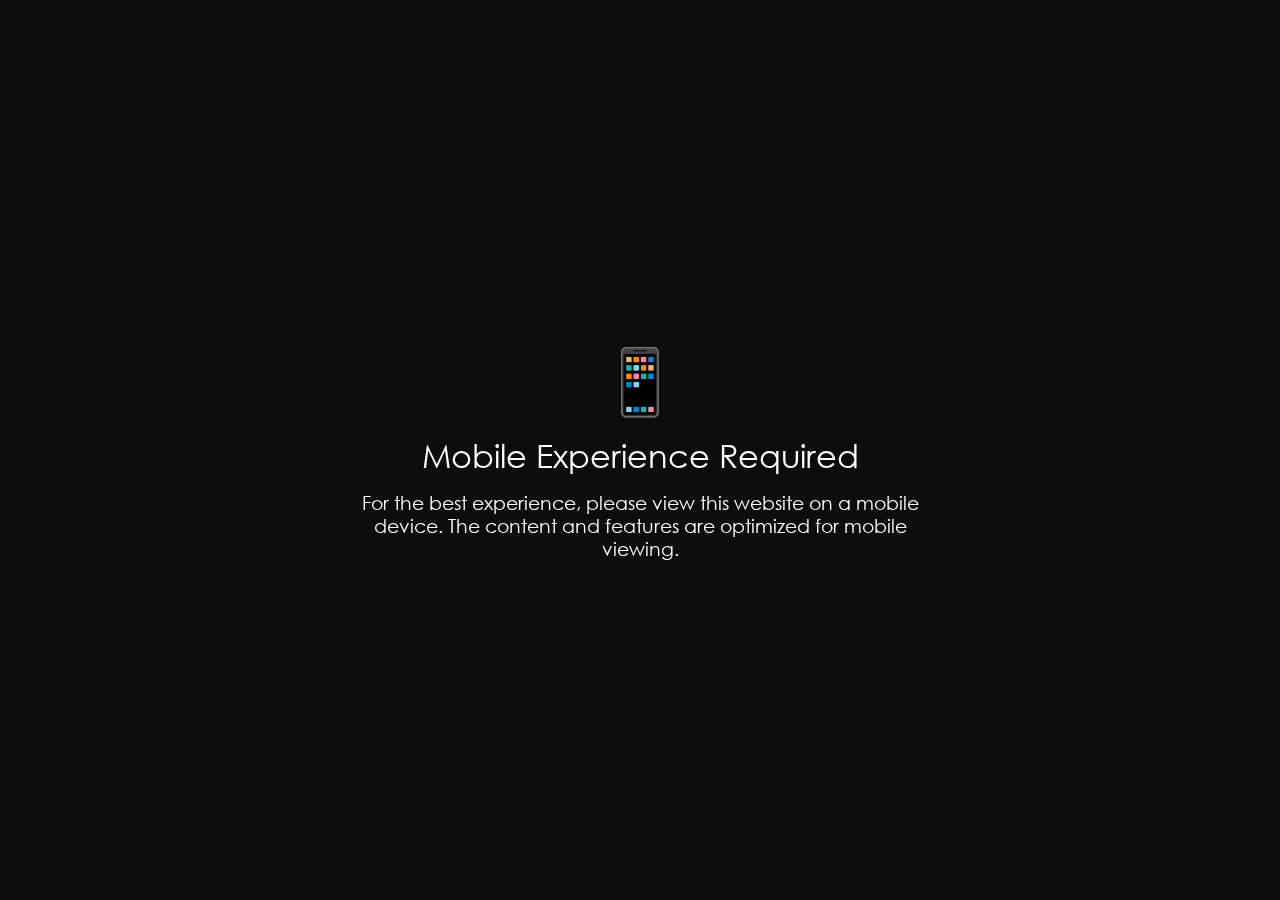
<file: capital-college/index.html>
<!DOCTYPE html><html lang="en" data-astro-transition-scope="astro-smooz4hq-1"> <head><meta charset="UTF-8"><meta name="viewport" content="width=device-width,initial-scale=1"><link rel="sitemap" href="/sitemap-index.xml"><meta name="generator" content="Astro v5.2.6"><meta name="description" content="Description"><meta property="og:description" content="Description"><meta name="keywords" content="keyword 1, keyword 2"><meta property="og:title" content="Montfort Capital"><meta name="robots" content="index, follow"><link rel="icon" href="/_astro/favicon_R1w72.webp" type="image/x-icon"><link rel="shortcut icon" href="/_astro/favicon_R1w72.webp" type="image/x-icon"><link rel="apple-touch-icon" sizes="180x180" href="/_astro/favicon_Z1kMBbQ.webp"><meta name="theme-color" content="#2d628c"><title>THE COLLEGE DREAM</title><meta name="astro-view-transitions-enabled" content="true"><meta name="astro-view-transitions-fallback" content="swap"><script type="module" src="/_astro/ClientRouter.astro_astro_type_script_index_0_lang.WONxKOw9.js"></script><link rel="stylesheet" href="/_astro/_slug_.B97dlsMJ.css"><style>[data-astro-transition-scope="astro-smooz4hq-1"] { view-transition-name: none; }@layer astro { ::view-transition-old(none) { animation: none; opacity: 0; mix-blend-mode: normal; }::view-transition-new(none) { animation: none; mix-blend-mode: normal; }::view-transition-group(none) { animation: none } }[data-astro-transition-fallback="old"] [data-astro-transition-scope="astro-smooz4hq-1"],
			[data-astro-transition-fallback="old"][data-astro-transition-scope="astro-smooz4hq-1"] { animation: none; mix-blend-mode: normal; }[data-astro-transition-fallback="new"] [data-astro-transition-scope="astro-smooz4hq-1"],
			[data-astro-transition-fallback="new"][data-astro-transition-scope="astro-smooz4hq-1"] { animation: none; mix-blend-mode: normal; }</style><link rel="stylesheet" href="/mobile-styles.css">
</head> <body> <div data-astro-transition-persist="cursor" class="cursor" data-component="Cursor" data-astro-cid-x6vourwi> <div class="inner" data-astro-cid-x6vourwi> <div class="circle" data-astro-cid-x6vourwi></div> <div class="middle-dot" data-astro-cid-x6vourwi></div> <div class="dots dots-left" data-astro-cid-x6vourwi></div> <div class="dots dots-right" data-astro-cid-x6vourwi></div> </div> </div>  <header data-astro-transition-persist="header" id="header" data-theme="light" data-component="Header" data-astro-cid-4wsjtibl> <div class="grid container-menu" data-astro-cid-4wsjtibl> <nav class="tb:col-start-1 tb:col-end-25 dk:col-start-2 dk:col-end-24 ml:col-start-3 ml:col-end-23 lg:col-start-3 lg:col-end-23" data-astro-cid-4wsjtibl> <div class="menu-links-w" data-astro-cid-4wsjtibl> <ul data-astro-cid-4wsjtibl> <li data-astro-cid-4wsjtibl> <a href="/" data-astro-cid-4wsjtibl="true" class="nav-link"> <span data-astro-cid-4wsjtibl>HAMZUU</span> </a> </li><li data-astro-cid-4wsjtibl> <a href="/trading/" data-astro-cid-4wsjtibl="true" class="nav-link"> <span data-astro-cid-4wsjtibl>THE OFFLINE SKILL PATH</span> </a> </li><li data-astro-cid-4wsjtibl> <a href="/capital/" data-astro-cid-4wsjtibl="true" class="nav-link active"> <span data-astro-cid-4wsjtibl>THE COLLEGE DREAM</span> </a> </li><li data-astro-cid-4wsjtibl> <a href="/maritime/" data-astro-cid-4wsjtibl="true" class="nav-link"> <span data-astro-cid-4wsjtibl>THE ONLINE REBEL</span> </a> </li><li data-astro-cid-4wsjtibl> <a href="/fort-energy/" data-astro-cid-4wsjtibl="true" class="nav-link"> <span data-astro-cid-4wsjtibl>MEET HAMZUU</span> </a> </li> </ul> <div class="navbar" data-astro-cid-4wsjtibl></div> </div> <div class="menu-w" data-astro-cid-4wsjtibl> <button class="menu-cta" data-astro-cid-4wsjtibl> <p data-astro-cid-4wsjtibl> <span data-astro-cid-4wsjtibl>Menu</span><span data-astro-cid-4wsjtibl>Menu</span> </p> <div class="dots-w" data-astro-cid-4wsjtibl> <div class="dot" data-astro-cid-4wsjtibl></div><div class="dot" data-astro-cid-4wsjtibl></div><div class="dot" data-astro-cid-4wsjtibl></div><div class="dot" data-astro-cid-4wsjtibl></div> </div> </button> </div> </nav> </div> </header>  <div data-astro-transition-persist="menu" class="montfort-menu" data-component="Menu" data-astro-cid-6fp6peiy> <div class="grid grid-nav" data-astro-cid-6fp6peiy> <nav class="col-start-1 col-end-5 tb:col-start-2 dk:col-start-5 lg:col-start-6 dk:col-end-14" data-astro-cid-6fp6peiy> <ul data-astro-cid-6fp6peiy> <li data-astro-cid-6fp6peiy> <a href="/" data-astro-cid-6fp6peiy="true" class="nav-link"> <div class="svg-container" data-astro-cid-6fp6peiy> <svg data-astro-cid-6fp6peiy="true" xmlns="http://www.w3.org/2000/svg" width="10" height="10" fill="none" viewBox="0 0 10 10" focusable="false" aria-hidden="true"><path fill="currentColor" d="M1 4.4a.6.6 0 0 0 0 1.2zm8.424 1.024a.6.6 0 0 0 0-.848L5.606.757a.6.6 0 1 0-.849.849L8.151 5 4.757 8.394a.6.6 0 1 0 .849.849zM1 5.6h8V4.4H1z"/></svg> </div> <div class="text-content" data-astro-cid-6fp6peiy> <span data-astro-cid-6fp6peiy>HAMZUU</span> </div> </a> </li><li data-astro-cid-6fp6peiy> <a href="/trading/" data-astro-cid-6fp6peiy="true" class="nav-link"> <div class="svg-container" data-astro-cid-6fp6peiy> <svg data-astro-cid-6fp6peiy="true" xmlns="http://www.w3.org/2000/svg" width="10" height="10" fill="none" viewBox="0 0 10 10" focusable="false" aria-hidden="true"><path fill="currentColor" d="M1 4.4a.6.6 0 0 0 0 1.2zm8.424 1.024a.6.6 0 0 0 0-.848L5.606.757a.6.6 0 1 0-.849.849L8.151 5 4.757 8.394a.6.6 0 1 0 .849.849zM1 5.6h8V4.4H1z"/></svg> </div> <div class="text-content" data-astro-cid-6fp6peiy> <span data-astro-cid-6fp6peiy>THE OFFLINE SKILL PATH</span> </div> </a> </li><li data-astro-cid-6fp6peiy> <a href="/capital/" data-astro-cid-6fp6peiy="true" class="nav-link active"> <div class="svg-container" data-astro-cid-6fp6peiy> <svg data-astro-cid-6fp6peiy="true" xmlns="http://www.w3.org/2000/svg" width="10" height="10" fill="none" viewBox="0 0 10 10" focusable="false" aria-hidden="true"><path fill="currentColor" d="M1 4.4a.6.6 0 0 0 0 1.2zm8.424 1.024a.6.6 0 0 0 0-.848L5.606.757a.6.6 0 1 0-.849.849L8.151 5 4.757 8.394a.6.6 0 1 0 .849.849zM1 5.6h8V4.4H1z"/></svg> </div> <div class="text-content" data-astro-cid-6fp6peiy> <span data-astro-cid-6fp6peiy>THE COLLEGE DREAM</span> </div> </a> </li><li data-astro-cid-6fp6peiy> <a href="/maritime/" data-astro-cid-6fp6peiy="true" class="nav-link"> <div class="svg-container" data-astro-cid-6fp6peiy> <svg data-astro-cid-6fp6peiy="true" xmlns="http://www.w3.org/2000/svg" width="10" height="10" fill="none" viewBox="0 0 10 10" focusable="false" aria-hidden="true"><path fill="currentColor" d="M1 4.4a.6.6 0 0 0 0 1.2zm8.424 1.024a.6.6 0 0 0 0-.848L5.606.757a.6.6 0 1 0-.849.849L8.151 5 4.757 8.394a.6.6 0 1 0 .849.849zM1 5.6h8V4.4H1z"/></svg> </div> <div class="text-content" data-astro-cid-6fp6peiy> <span data-astro-cid-6fp6peiy>THE ONLINE REBEL</span> </div> </a> </li><li data-astro-cid-6fp6peiy> <a href="/fort-energy/" data-astro-cid-6fp6peiy="true" class="nav-link"> <div class="svg-container" data-astro-cid-6fp6peiy> <svg data-astro-cid-6fp6peiy="true" xmlns="http://www.w3.org/2000/svg" width="10" height="10" fill="none" viewBox="0 0 10 10" focusable="false" aria-hidden="true"><path fill="currentColor" d="M1 4.4a.6.6 0 0 0 0 1.2zm8.424 1.024a.6.6 0 0 0 0-.848L5.606.757a.6.6 0 1 0-.849.849L8.151 5 4.757 8.394a.6.6 0 1 0 .849.849zM1 5.6h8V4.4H1z"/></svg> </div> <div class="text-content" data-astro-cid-6fp6peiy> <span data-astro-cid-6fp6peiy>MEET HAMZUU</span> </div> </a> </li> </ul> </nav> </div> <div class="grid grid-terms" data-astro-cid-6fp6peiy> <div class="terms-w col-start-3 col-end-5 tb:col-start-1 tb:col-end-5 dk:col-start-3 dk:col-end-20 lg:col-start-4 lg:col-end-20" data-astro-cid-6fp6peiy> <ul data-astro-cid-6fp6peiy> <li class="terms-link" data-astro-cid-6fp6peiy> <a href="/contact/" data-astro-cid-6fp6peiy="true"> <span data-astro-cid-6fp6peiy>Contact</span> <span data-astro-cid-6fp6peiy>Contact</span> </a> </li> </ul> </div> </div> <div class="overlay" data-astro-cid-6fp6peiy></div> </div>  <div id="canvas-wrapper" data-astro-transition-persist="webgl" aria-hidden="true"> <canvas></canvas> </div>  <script type="module" src="/_astro/WebGL.astro_astro_type_script_index_0_lang.kYtEKlKk.js"></script> <div data-astro-transition-persist="sound" class="buttons-container" data-theme="dark" data-component="Sound" data-astro-cid-epuvuop6> <div class="buttons-wrapper grid" data-astro-cid-epuvuop6> <div class="buttons-inner dk:col-start-2 dk:col-end-24 ml:col-start-3 ml:col-end-23 lg:col-start-3 lg:col-end-23" data-astro-cid-epuvuop6> <button id="scroll-top" class="scroll-top" data-astro-cid-epuvuop6> <svg data-astro-cid-epuvuop6="true" xmlns="http://www.w3.org/2000/svg" width="10" height="12" fill="none" viewBox="0 0 10 12" focusable="false" aria-hidden="true"><path fill="#2D628C" fill-rule="evenodd" d="M.87 3.982 4.464.386a.757.757 0 0 1 1.07 0L9.13 3.982a.757.757 0 1 1-1.07 1.07L5.757 2.748v8.331a.757.757 0 1 1-1.514 0V2.748L1.94 5.052a.757.757 0 1 1-1.07-1.07" clip-rule="evenodd" style="fill:#2d628c;fill:color(display-p3 .1765 .3843 .549);fill-opacity:1"/></svg> </button> <button class="sound" data-astro-cid-epuvuop6> <canvas id="sound-canvas" width="24" height="24" data-astro-cid-epuvuop6></canvas> </button> </div> </div> </div>   <div class="hero-transition" data-astro-transition-persist="transition-hero" data-cursor="draggable" data-cursor-down="dragging" data-astro-cid-3rse3tms> <div class="inner" data-astro-cid-3rse3tms> <div class="title" data-astro-cid-3rse3tms> <p data-astro-cid-3rse3tms>HAMZUU</p> <div class="spinner" data-astro-cid-3rse3tms> <svg class="spinner-inner" viewBox="0 0 200 200" fill="none" xmlns="http://www.w3.org/2000/svg" data-astro-cid-3rse3tms> <g stroke-width="8" data-astro-cid-3rse3tms> <path stroke="url(#spinner-secondHalf)" d="M 4 100 A 96 96 0 0 1 196 100" data-astro-cid-3rse3tms></path> <path stroke="url(#spinner-firstHalf)" d="M 196 100 A 96 96 0 0 1 4 100" data-astro-cid-3rse3tms></path> </g> </svg> </div> </div><div class="title" data-astro-cid-3rse3tms> <p data-astro-cid-3rse3tms>THE OFFLINE SKILL PATH</p> <div class="spinner" data-astro-cid-3rse3tms> <svg class="spinner-inner" viewBox="0 0 200 200" fill="none" xmlns="http://www.w3.org/2000/svg" data-astro-cid-3rse3tms> <g stroke-width="8" data-astro-cid-3rse3tms> <path stroke="url(#spinner-secondHalf)" d="M 4 100 A 96 96 0 0 1 196 100" data-astro-cid-3rse3tms></path> <path stroke="url(#spinner-firstHalf)" d="M 196 100 A 96 96 0 0 1 4 100" data-astro-cid-3rse3tms></path> </g> </svg> </div> </div><div class="title" data-astro-cid-3rse3tms> <p data-astro-cid-3rse3tms>THE COLLEGE DREAM</p> <div class="spinner" data-astro-cid-3rse3tms> <svg class="spinner-inner" viewBox="0 0 200 200" fill="none" xmlns="http://www.w3.org/2000/svg" data-astro-cid-3rse3tms> <g stroke-width="8" data-astro-cid-3rse3tms> <path stroke="url(#spinner-secondHalf)" d="M 4 100 A 96 96 0 0 1 196 100" data-astro-cid-3rse3tms></path> <path stroke="url(#spinner-firstHalf)" d="M 196 100 A 96 96 0 0 1 4 100" data-astro-cid-3rse3tms></path> </g> </svg> </div> </div><div class="title" data-astro-cid-3rse3tms> <p data-astro-cid-3rse3tms>THE ONLINE REBEL</p> <div class="spinner" data-astro-cid-3rse3tms> <svg class="spinner-inner" viewBox="0 0 200 200" fill="none" xmlns="http://www.w3.org/2000/svg" data-astro-cid-3rse3tms> <g stroke-width="8" data-astro-cid-3rse3tms> <path stroke="url(#spinner-secondHalf)" d="M 4 100 A 96 96 0 0 1 196 100" data-astro-cid-3rse3tms></path> <path stroke="url(#spinner-firstHalf)" d="M 196 100 A 96 96 0 0 1 4 100" data-astro-cid-3rse3tms></path> </g> </svg> </div> </div><div class="title" data-astro-cid-3rse3tms> <p data-astro-cid-3rse3tms>HAMZUU AI</p> <div class="spinner" data-astro-cid-3rse3tms> <svg class="spinner-inner" viewBox="0 0 200 200" fill="none" xmlns="http://www.w3.org/2000/svg" data-astro-cid-3rse3tms> <g stroke-width="8" data-astro-cid-3rse3tms> <path stroke="url(#spinner-secondHalf)" d="M 4 100 A 96 96 0 0 1 196 100" data-astro-cid-3rse3tms></path> <path stroke="url(#spinner-firstHalf)" d="M 196 100 A 96 96 0 0 1 4 100" data-astro-cid-3rse3tms></path> </g> </svg> </div> </div> </div> <svg class="spinner-defs" xmlns="http://www.w3.org/2000/svg" color="#2d628c" data-astro-cid-3rse3tms> <defs data-astro-cid-3rse3tms> <linearGradient id="spinner-secondHalf" data-astro-cid-3rse3tms> <stop offset="0%" stop-opacity="0" stop-color="currentColor" data-astro-cid-3rse3tms></stop> <stop offset="100%" stop-opacity="0.5" stop-color="currentColor" data-astro-cid-3rse3tms></stop> </linearGradient> <linearGradient id="spinner-firstHalf" data-astro-cid-3rse3tms> <stop offset="0%" stop-opacity="1" stop-color="currentColor" data-astro-cid-3rse3tms></stop> <stop offset="100%" stop-opacity="0.5" stop-color="currentColor" data-astro-cid-3rse3tms></stop> </linearGradient> </defs> </svg> </div>  <main class="astro-fd3kjnv4" data-scene="Capital" data-astro-cid-fd3kjnv4> <section class="hero" data-chapter="Hero" data-chapter-first="true" data-theme="light" data-animation="Hero" data-astro-cid-226k2nfd> <div class="hero-inner" data-astro-cid-226k2nfd> <div class="logo-text">HAMZUU</div> <div class="coming-soon-subtext">Transform Your Future with Global Education</div> <div class="scroll-to-cta" data-astro-cid-226k2nfd> <div class="scroll-to-cta-inner" data-astro-cid-226k2nfd> <div class="scroll-to-cta-content-mb" data-astro-cid-226k2nfd> <svg class="scroll-to-cta-icon" data-astro-cid-226k2nfd="true" xmlns="http://www.w3.org/2000/svg" width="10" height="15" fill="none" viewBox="0 0 10 15" focusable="false" aria-hidden="true"><path fill="currentColor" d="M5.65 1a.65.65 0 1 0-1.3 0zM4.54 14.46a.65.65 0 0 0 .92 0l4.136-4.137a.65.65 0 1 0-.919-.92L5 13.082 1.323 9.404a.65.65 0 0 0-.92.919zM4.35 1v13h1.3V1z"/></svg> <span class="fs-cta-s" data-astro-cid-226k2nfd>Swipe down</span> </div> <div class="scroll-to-cta-content-dk" data-astro-cid-226k2nfd> <span class="fs-cta-s" data-astro-cid-226k2nfd>Scroll down to discover</span> </div> </div> </div> </div> </section> <style>
	.hero-inner {
		display: flex;
		flex-direction: column;
		align-items: center;
		justify-content: center;
		width: 100%;
		text-align: center;
		min-height: 100vh;
		padding: 0 1rem;
	}

	.logo-text {
		text-align: center;
		font-family: 'Mooxy', 'Montserrat', sans-serif;
		font-size: 3.5rem;
		font-weight: 900;
		letter-spacing: 0.18em;
		color: #2d628c;
		margin-top: 0.3rem;
		text-transform: uppercase;
		line-height: 1.05;
		border-radius: 0.5rem;
		padding: 0.1em 0.5em;
		display: inline-block;
		transition: box-shadow 0.3s, background 0.3s;
	}

	.coming-soon-subtext {
		font-family: 'Mooxy', 'Montserrat', sans-serif;
		font-size: 1.5rem;
		font-weight: 600;
		color: #ffffff;
		text-transform: uppercase;
		letter-spacing: 0.1em;
		margin-top: 1rem;
		text-shadow: 0 2px 4px rgba(0,0,0,0.2);
	}

	@media (max-width: 768px) {
		.logo-text {
			font-size: 2.8rem;
			letter-spacing: 0.15em;
			width: 100%;
			padding: 0 1rem;
		}
		.coming-soon-subtext {
			font-size: 1.2rem;
		}
	}

	@media (max-width: 480px) {
		.logo-text {
			font-size: 2.2rem;
			letter-spacing: 0.12em;
			width: 100%;
			padding: 0 0.5rem;
		}
		.coming-soon-subtext {
			font-size: 1rem;
		}
	}
</style>  <div data-chapter="CapitalChapter" data-astro-cid-fd3kjnv4> <div class="grid" id="grid" data-astro-cid-fd3kjnv4> <h2 class="fs-h2 uppercase white tb:col-end-4 dk:col-start-6 dk:col-end-20 lg:col-start-7 lg:col-end-18" data-animation="Title" data-animation-color="#ffffff" data-astro-cid-fd3kjnv4>
	Your journey to international education begins here. Let us guide you through every step of the way.
</h2> </div> <!-- {blok.sections.map((section, index) => <StoryblokComponent blok={section} index={index} />)} --> <!-- HIDDING LAST SECTION (MFMC1) REMOVE NEXT LINE AND UNCOMMENT THE UPPER LINE IF YOU WANT TO SHOW IT --> <div class="capital-section" data-multiple-paragraphs="true" data-chapter data-astro-cid-puoy3yzh> <div class="grid" data-astro-cid-puoy3yzh>   <div class="description-wrapper dk:col-start-14 dk:col-end-22 lg:col-start-15 lg:col-end-21 multiple-paragraphs" data-astro-cid-puoy3yzh> <p class="description fs-s1 white" data-animation="SplitBlock" data-animation-color="#ffffff" data-astro-cid-puoy3yzh>
	Making your study abroad journey smooth and successful with our comprehensive services.
</p>  </div> <div class="text-block paragraphs-container dk:col-start-4 dk:col-end-13 lg:col-start-7 lg:col-end-13 multiple-paragraphs" data-astro-cid-tbw6esjt>    <div class="content fs-body white" data-astro-cid-tbw6esjt> <div class="read-more expandable" data-animation="ReadMore" data-line-count="7" data-astro-cid-mer3b7za style="--line-count: 7;"> <div class="content-wrapper" data-astro-cid-mer3b7za style="--line-count: 7;"> <div data-astro-cid-mer3b7za style="--line-count: 7;"> <div class="content" data-astro-cid-mer3b7za style="--line-count: 7;"> <div class="inner clamp fs-body white" data-astro-cid-mer3b7za style="--line-count: 7;">  <p>We provide expert guidance on choosing the right country, university, and program based on your profile and career goals. Our comprehensive IELTS preparation modules, practice tests, and expert tips help you ace your language proficiency exams. We offer end-to-end support for student visa applications, including documentation guidance and interview preparation.</p>  </div> </div> <button class="read-more-button tertiary" data-animation="FadeIn" aria-label="Expand text button" data-astro-cid-pgfm4fb2> <div class="arrow" aria-hidden="true" data-astro-cid-pgfm4fb2></div> </button>  </div> </div> </div>  </div>  </div> <div class="text-block paragraphs-container dk:col-start-14 dk:col-end-22 lg:col-start-15 lg:col-end-21" data-astro-cid-tbw6esjt>    <div class="content fs-body white" data-astro-cid-tbw6esjt> <div class="read-more expandable" data-animation="ReadMore" data-line-count="7" data-astro-cid-mer3b7za style="--line-count: 7;"> <div class="content-wrapper" data-astro-cid-mer3b7za style="--line-count: 7;"> <div data-astro-cid-mer3b7za style="--line-count: 7;"> <div class="content" data-astro-cid-mer3b7za style="--line-count: 7;"> <div class="inner clamp fs-body white" data-astro-cid-mer3b7za style="--line-count: 7;">  <p>We offer special discounted rates for international student flights with flexible date options and baggage allowances. Our pre-arranged housing options include university dorms, shared apartments, and homestays to suit your budget. We provide professional assistance in crafting compelling Statements of Purpose and managing recommendation letters. Our partnerships with prestigious universities worldwide ensure you have access to top-quality education and great career opportunities.</p>  </div> </div> <button class="read-more-button tertiary" data-animation="FadeIn" aria-label="Expand text button" data-astro-cid-pgfm4fb2> <div class="arrow" aria-hidden="true" data-astro-cid-pgfm4fb2></div> </button>  </div> </div> </div>  </div>  </div>  </div>  </div> </div> </main>  

  <div class="application-section">
    <div class="grid">
      <div class="application-content">
        <h2>Ready to Start Your Journey?</h2>
        <a href="https://website-nine-sigma-74.vercel.app/" class="application-button" target="_blank">
          Click Here to Start Your Application
          <svg xmlns="http://www.w3.org/2000/svg" width="24" height="24" viewBox="0 0 24 24" fill="none" stroke="currentColor" stroke-width="2" stroke-linecap="round" stroke-linejoin="round">
            <path d="M5 12h14M12 5l7 7-7 7"/>
          </svg>
        </a>
      </div>
    </div>
  </div>

  <style>
    .application-section {
      background: linear-gradient(135deg, rgba(45, 98, 140, 0.1) 0%, rgba(45, 98, 140, 0.05) 100%);
      padding: 4rem 0;
      margin-top: 4rem;
      text-align: center;
    }

    .application-content {
      max-width: 800px;
      margin: 0 auto;
      padding: 0 2rem;
    }

    .application-content h2 {
      font-family: 'Mooxy', 'Montserrat', sans-serif;
      font-size: 2.5rem;
      color: #ffffff;
      margin-bottom: 2rem;
      font-weight: 700;
    }

    .application-button {
      display: inline-flex;
      align-items: center;
      gap: 1rem;
      background-color: #2d628c;
      color: white;
      padding: 1.2rem 2.5rem;
      border-radius: 50px;
      font-size: 1.2rem;
      font-weight: 600;
      text-decoration: none;
      transition: all 0.3s ease;
      box-shadow: 0 4px 15px rgba(45, 98, 140, 0.2);
    }

    .application-button:hover {
      transform: translateY(-3px);
      box-shadow: 0 6px 20px rgba(45, 98, 140, 0.3);
      background-color: #1e4a6b;
    }

    .application-button svg {
      transition: transform 0.3s ease;
    }

    .application-button:hover svg {
      transform: translateX(5px);
    }

    @media (max-width: 768px) {
      .application-content h2 {
        font-size: 2rem;
      }

      .application-button {
        padding: 1rem 2rem;
        font-size: 1.1rem;
      }
    }

    @media (max-width: 480px) {
      .application-content h2 {
        font-size: 1.8rem;
      }

      .application-button {
        padding: 0.9rem 1.8rem;
        font-size: 1rem;
      }
    }
  </style>

  <footer id="footer" class="footer" data-theme="light">
    <div class="grid">
      <div class="footer-content">
        <div class="footer-left">
          <div class="contact-section">
            <h3>Contact Us</h3>
            <div class="contact-details">
              <div class="contact-person">
                <h4>R.MuhammedThoufeel</h4>
                <p>Email: <a href="mailto:rmuhammedthoufeel@gmail.com">rmuhammedthoufeel@gmail.com</a></p>
                <p>Phone: <a href="tel:+917904834734">+91 7904834734</a></p>
              </div>
              <div class="contact-person">
                <h4>P.Hariharasudhan</h4>
                <p>Email: <a href="mailto:hariharasudhan7542@gmail.com">hariharasudhan7542@gmail.com</a></p>
                <p>Phone: <a href="tel:+918825593218">+91 8825593218</a></p>
              </div>
            </div>
          </div>
          <div class="copyright">
            <p>© 2025 | Hamzuu - All rights reserved</p>
          </div>
        </div>
        <div class="footer-right">
          <div class="logo-container">
            <img src="/assets/logo.png" alt="Hamzuu Logo" class="footer-logo">
          </div>
        </div>
      </div>
    </div>
  </footer>

  <style>
    .footer {
      background-color: white;
      color: #2d628c;
      padding: 4rem 0;
      margin-top: 4rem;
      box-shadow: 0 -4px 20px rgba(45, 98, 140, 0.1);
    }

    .footer-content {
      max-width: 1200px;
      margin: 0 auto;
      padding: 0 2rem;
      display: flex;
      justify-content: space-between;
      align-items: flex-start;
      gap: 4rem;
    }

    .footer-left {
      flex: 1;
      max-width: 600px;
    }

    .footer-right {
      flex: 1;
      display: flex;
      align-items: center;
      justify-content: center;
      height: 100%;
    }

    .logo-container {
      display: flex;
      align-items: center;
      justify-content: center;
      height: 100%;
      padding: 2rem;
    }

    .footer-logo {
      max-width: 250px;
      height: auto;
      opacity: 0.9;
      transition: opacity 0.3s ease;
    }

    .footer-logo:hover {
      opacity: 1;
    }

    .contact-section {
      margin-bottom: 2rem;
    }

    .contact-section h3 {
      font-size: 2rem;
      margin-bottom: 2rem;
      font-weight: 700;
      color: #2d628c;
      position: relative;
      padding-bottom: 0.5rem;
    }

    .contact-section h3::after {
      content: '';
      position: absolute;
      left: 0;
      bottom: 0;
      width: 60px;
      height: 3px;
      background-color: #2d628c;
    }

    .contact-details {
      display: flex;
      flex-direction: column;
      gap: 2rem;
    }

    .contact-person {
      padding: 1.5rem;
      background: rgba(45, 98, 140, 0.03);
      border-radius: 8px;
      transition: transform 0.3s ease, box-shadow 0.3s ease;
    }

    .contact-person:hover {
      transform: translateY(-5px);
      box-shadow: 0 8px 20px rgba(45, 98, 140, 0.1);
    }

    .contact-person h4 {
      font-size: 1.4rem;
      margin-bottom: 1rem;
      font-weight: 600;
      color: #2d628c;
    }

    .contact-person p {
      margin: 0.8rem 0;
      font-size: 1.1rem;
      color: #2d628c;
      opacity: 0.9;
    }

    .contact-person a {
      color: #2d628c;
      text-decoration: none;
      transition: all 0.3s ease;
      position: relative;
    }

    .contact-person a::after {
      content: '';
      position: absolute;
      width: 0;
      height: 1px;
      bottom: -2px;
      left: 0;
      background-color: #2d628c;
      transition: width 0.3s ease;
    }

    .contact-person a:hover {
      opacity: 0.8;
    }

    .contact-person a:hover::after {
      width: 100%;
    }

    .copyright {
      margin-top: 3rem;
      padding-top: 2rem;
      border-top: 1px solid rgba(45, 98, 140, 0.1);
      text-align: center;
      width: 100%;
      position: relative;
      left: 50%;
      transform: translateX(-50%);
    }

    .copyright p {
      font-size: 1rem;
      color: #2d628c;
      opacity: 0.8;
      text-align: center;
    }

    @media (max-width: 768px) {
      .footer {
        padding: 3rem 0;
      }
    }
  </style>
  <script data-cfasync="false" src="/cdn-cgi/scripts/5c5dd728/cloudflare-static/email-decode.min.js"></script>
  <script type="module">
    let e=document.querySelector("#footer"),o=e.querySelectorAll(".office");
    const n=(a="light")=>{e=document.querySelector("#footer"),e&&(o=e.querySelectorAll(".office")),e&&(e.dataset.theme=a),o&&o.length>0&&o.forEach(t=>{t.dataset.theme=a})},r=()=>{const t=document.querySelector("main")?.dataset.footer;n(t||"light")},c=()=>{r()},i=()=>{};
    document.addEventListener("astro:page-load",c);
    document.addEventListener("astro:before-preparation",i);
  </script>
  <style>
    body {
      opacity: 0;
      transition: opacity 0.4s linear;
    }

    body.loaded {
      opacity: 1;
    }
  </style>
  <script type="module" src="/_astro/Layout.astro_astro_type_script_index_0_lang.gcBYtLSu.js"></script>
  <div class="desktop-warning">
    <div class="mobile-icon">📱</div>
    <h2>Mobile Experience Required</h2>
    <p>For the best experience, please view this website on a mobile device. The content and features are optimized for mobile viewing.</p>
  </div>
  <script src="/mobile-script.js"></script>
</body>
</html>
</file>
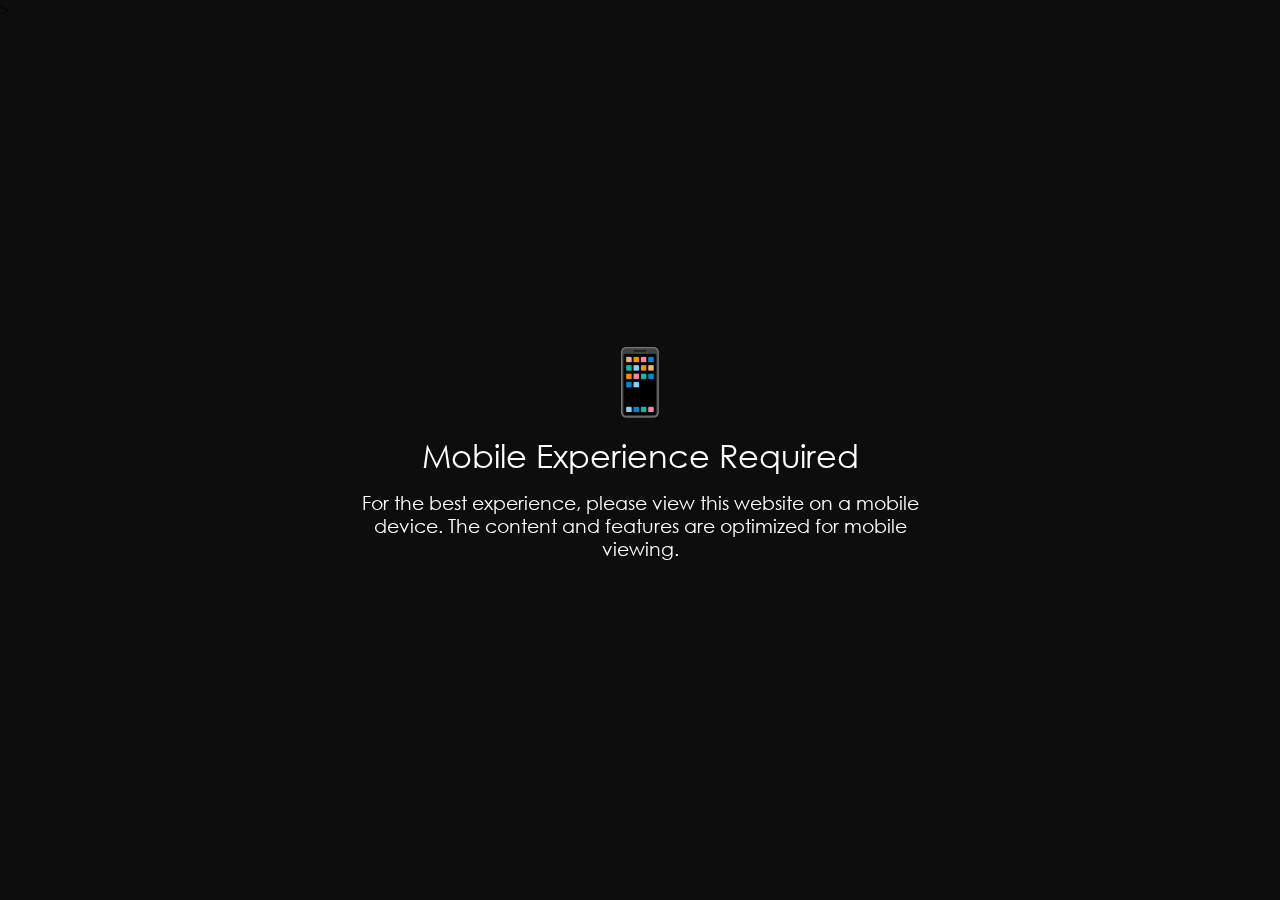
<file: fort-energy-hamzuu_ai/index.html>
<!DOCTYPE html><html lang="en"> <head><meta charset="UTF-8"><meta name="viewport" content="width=device-width,initial-scale=1"><link rel="sitemap" href="/sitemap-index.xml"><meta name="generator" content="Astro v5.2.6"><meta name="description" content="Description"><meta property="og:description" content="Description"><meta name="keywords" content="keyword 1, keyword 2"><meta property="og:title" content="Fort Energy"><meta name="robots" content="index, follow"><link rel="icon" href="/assets/favicon.webp" type="image/x-icon"><link rel="shortcut icon" href="/assets/favicon.webp" type="image/x-icon"><link rel="apple-touch-icon" sizes="180x180" href="/assets/favicon.webp"><meta name="theme-color" content="#2d628c"><title>HAMZUU AI</title><link rel="stylesheet" href="/_astro/_slug_.B97dlsMJ.css"><link rel="stylesheet" href="/mobile-styles.css"><script src="/mobile-script.js" defer></script><script src="/fort-energy/chat.js" defer></script>
</head> <body> <div class="desktop-warning">
    <div class="mobile-icon">📱</div>
    <h2>Mobile Experience Required</h2>
    <p>For the best experience, please view this website on a mobile device. The content and features are optimized for mobile viewing.</p>
</div> <div class="cursor" data-component="Cursor" data-astro-cid-x6vourwi> 
  <div class="inner" data-astro-cid-x6vourwi> <div class="circle" data-astro-cid-x6vourwi></div> 
  <div class="middle-dot" data-astro-cid-x6vourwi></div> <div class="dots dots-left" data-astro-cid-x6vourwi></div> 
  <div class="dots dots-right" data-astro-cid-x6vourwi></div> </div> </div>  
   <div class="montfort-menu" data-component="Menu" data-astro-cid-6fp6peiy> <div class="grid grid-nav" data-astro-cid-6fp6peiy> <nav class="col-start-1 col-end-5 tb:col-start-2 dk:col-start-5 lg:col-start-6 dk:col-end-14" data-astro-cid-6fp6peiy> <ul data-astro-cid-6fp6peiy> <li data-astro-cid-6fp6peiy> <a href="/" data-astro-cid-6fp6peiy="true" class="nav-link"> <div class="svg-container" data-astro-cid-6fp6peiy> <svg data-astro-cid-6fp6peiy="true" xmlns="http://www.w3.org/2000/svg" width="10" height="10" fill="none" viewBox="0 0 10 10" focusable="false" aria-hidden="true"><path fill="currentColor" d="M1 4.4a.6.6 0 0 0 0 1.2zm8.424 1.024a.6.6 0 0 0 0-.848L5.606.757a.6.6 0 1 0-.849.849L8.151 5 4.757 8.394a.6.6 0 1 0 .849.849zM1 5.6h8V4.4H1z"/></svg> </div> <div class="text-content" data-astro-cid-6fp6peiy> <span data-astro-cid-6fp6peiy>HAMZUU</span> </div> </a> </li><li data-astro-cid-6fp6peiy> <a href="/trading/" data-astro-cid-6fp6peiy="true" class="nav-link"> <div class="svg-container" data-astro-cid-6fp6peiy> <svg data-astro-cid-6fp6peiy="true" xmlns="http://www.w3.org/2000/svg" width="10" height="10" fill="none" viewBox="0 0 10 10" focusable="false" aria-hidden="true"><path fill="currentColor" d="M1 4.4a.6.6 0 0 0 0 1.2zm8.424 1.024a.6.6 0 0 0 0-.848L5.606.757a.6.6 0 1 0-.849.849L8.151 5 4.757 8.394a.6.6 0 1 0 .849.849zM1 5.6h8V4.4H1z"/></svg> </div> <div class="text-content" data-astro-cid-6fp6peiy> <span data-astro-cid-6fp6peiy>THE OFFLINE SKILL PATH</span> </div> </a> </li><li data-astro-cid-6fp6peiy> <a href="/capital/" data-astro-cid-6fp6peiy="true" class="nav-link"> <div class="svg-container" data-astro-cid-6fp6peiy> <svg data-astro-cid-6fp6peiy="true" xmlns="http://www.w3.org/2000/svg" width="10" height="10" fill="none" viewBox="0 0 10 10" focusable="false" aria-hidden="true"><path fill="currentColor" d="M1 4.4a.6.6 0 0 0 0 1.2zm8.424 1.024a.6.6 0 0 0 0-.848L5.606.757a.6.6 0 1 0-.849.849L8.151 5 4.757 8.394a.6.6 0 1 0 .849.849zM1 5.6h8V4.4H1z"/></svg> </div> <div class="text-content" data-astro-cid-6fp6peiy> <span data-astro-cid-6fp6peiy>THE COLLEGE DREAM</span> </div> </a> </li><li data-astro-cid-6fp6peiy> <a href="/maritime/" data-astro-cid-6fp6peiy="true" class="nav-link"> <div class="svg-container" data-astro-cid-6fp6peiy> <svg data-astro-cid-6fp6peiy="true" xmlns="http://www.w3.org/2000/svg" width="10" height="10" fill="none" viewBox="0 0 10 10" focusable="false" aria-hidden="true"><path fill="currentColor" d="M1 4.4a.6.6 0 0 0 0 1.2zm8.424 1.024a.6.6 0 0 0 0-.848L5.606.757a.6.6 0 1 0-.849.849L8.151 5 4.757 8.394a.6.6 0 1 0 .849.849zM1 5.6h8V4.4H1z"/></svg> </div> <div class="text-content" data-astro-cid-6fp6peiy> <span data-astro-cid-6fp6peiy>THE ONLINE REBEL</span> </div> </a> </li><li data-astro-cid-6fp6peiy> <a href="/fort-energy/" data-astro-cid-6fp6peiy="true" class="nav-link active"> <div class="svg-container" data-astro-cid-6fp6peiy> <svg data-astro-cid-6fp6peiy="true" xmlns="http://www.w3.org/2000/svg" width="10" height="10" fill="none" viewBox="0 0 10 10" focusable="false" aria-hidden="true"><path fill="currentColor" d="M1 4.4a.6.6 0 0 0 0 1.2zm8.424 1.024a.6.6 0 0 0 0-.848L5.606.757a.6.6 0 1 0-.849.849L8.151 5 4.757 8.394a.6.6 0 1 0 .849.849zM1 5.6h8V4.4H1z"/></svg> </div> <div class="text-content" data-astro-cid-6fp6peiy> <span data-astro-cid-6fp6peiy>MEET HAMZUU</span> </div> </a> </li> </ul> </nav> </div> <div class="grid grid-terms" data-astro-cid-6fp6peiy>
  <div class="terms-w col-start-3 col-end-5 tb:col-start-1 tb:col-end-5 dk:col-start-3 dk:col-end-20 lg:col-start-4 lg:col-end-20" data-astro-cid-6fp6peiy>
    <ul data-astro-cid-6fp6peiy>
      <li class="terms-link" data-astro-cid-6fp6peiy>
        <a href="/contact/" data-astro-cid-6fp6peiy="true">
          <span data-astro-cid-6fp6peiy>Contact</span>
          <span data-astro-cid-6fp6peiy>Contact</span>
        </a>
      </li>
    </ul>
  </div>
</div> <div class="overlay" data-astro-cid-6fp6peiy></div> </div>  <div id="canvas-wrapper" data-astro-transition-persist="webgl" aria-hidden="true"> <canvas></canvas> </div>  <script type="module" src="/_astro/WebGL.astro_astro_type_script_index_0_lang.kYtEKlKk.js"></script> <div data-astro-transition-persist="sound" class="buttons-container" data-theme="dark" data-component="Sound" data-astro-cid-epuvuop6> <div class="buttons-wrapper grid" data-astro-cid-epuvuop6> <div class="buttons-inner dk:col-start-2 dk:col-end-24 ml:col-start-3 ml:col-end-23 lg:col-start-3 lg:col-end-23" data-astro-cid-epuvuop6> <button id="scroll-top" class="scroll-top" data-astro-cid-epuvuop6> <svg data-astro-cid-epuvuop6="true" xmlns="http://www.w3.org/2000/svg" width="10" height="12" fill="none" viewBox="0 0 10 12" focusable="false" aria-hidden="true"><path fill="#2D628C" fill-rule="evenodd" d="M.87 3.982 4.464.386a.757.757 0 0 1 1.07 0L9.13 3.982a.757.757 0 1 1-1.07 1.07L5.757 2.748v8.331a.757.757 0 1 1-1.514 0V2.748L1.94 5.052a.757.757 0 1 1-1.07-1.07" clip-rule="evenodd" style="fill:#2d628c;fill:color(display-p3 .1765 .3843 .549);fill-opacity:1"/></svg> </button> <button class="sound" data-astro-cid-epuvuop6> <canvas id="sound-canvas" width="24" height="24" data-astro-cid-epuvuop6></canvas> </button> </div> </div> </div>   <div class="hero-transition" data-astro-transition-persist="transition-hero" data-cursor="draggable" data-cursor-down="dragging" data-astro-cid-3rse3tms> <div class="inner" data-astro-cid-3rse3tms> <div class="title" data-astro-cid-3rse3tms> <p data-astro-cid-3rse3tms>HAMZUU</p> <div class="spinner" data-astro-cid-3rse3tms> <svg class="spinner-inner" viewBox="0 0 200 200" fill="none" xmlns="http://www.w3.org/2000/svg" data-astro-cid-3rse3tms> <g stroke-width="8" data-astro-cid-3rse3tms> <path stroke="url(#spinner-secondHalf)" d="M 4 100 A 96 96 0 0 1 196 100" data-astro-cid-3rse3tms></path> <path stroke="url(#spinner-firstHalf)" d="M 196 100 A 96 96 0 0 1 4 100" data-astro-cid-3rse3tms></path> </g> </svg> </div> </div><div class="title" data-astro-cid-3rse3tms> <p data-astro-cid-3rse3tms>THE OFFLINE SKILL PATH</p> <div class="spinner" data-astro-cid-3rse3tms> <svg class="spinner-inner" viewBox="0 0 200 200" fill="none" xmlns="http://www.w3.org/2000/svg" data-astro-cid-3rse3tms> <g stroke-width="8" data-astro-cid-3rse3tms> <path stroke="url(#spinner-secondHalf)" d="M 4 100 A 96 96 0 0 1 196 100" data-astro-cid-3rse3tms></path> <path stroke="url(#spinner-firstHalf)" d="M 196 100 A 96 96 0 0 1 4 100" data-astro-cid-3rse3tms></path> </g> </svg> </div> </div><div class="title" data-astro-cid-3rse3tms> <p data-astro-cid-3rse3tms>THE COLLEGE DREAM</p> <div class="spinner" data-astro-cid-3rse3tms> <svg class="spinner-inner" viewBox="0 0 200 200" fill="none" xmlns="http://www.w3.org/2000/svg" data-astro-cid-3rse3tms> <g stroke-width="8" data-astro-cid-3rse3tms> <path stroke="url(#spinner-secondHalf)" d="M 4 100 A 96 96 0 0 1 196 100" data-astro-cid-3rse3tms></path> <path stroke="url(#spinner-firstHalf)" d="M 196 100 A 96 96 0 0 1 4 100" data-astro-cid-3rse3tms></path> </g> </svg> </div> </div><div class="title" data-astro-cid-3rse3tms> <p data-astro-cid-3rse3tms>THE ONLINE REBEL</p> <div class="spinner" data-astro-cid-3rse3tms> <svg class="spinner-inner" viewBox="0 0 200 200" fill="none" xmlns="http://www.w3.org/2000/svg" data-astro-cid-3rse3tms> <g stroke-width="8" data-astro-cid-3rse3tms> <path stroke="url(#spinner-secondHalf)" d="M 4 100 A 96 96 0 0 1 196 100" data-astro-cid-3rse3tms></path> <path stroke="url(#spinner-firstHalf)" d="M 196 100 A 96 96 0 0 1 4 100" data-astro-cid-3rse3tms></path> </g> </svg> </div> </div><div class="title" data-astro-cid-3rse3tms> <p data-astro-cid-3rse3tms>HAMZUU AI</p> <div class="spinner" data-astro-cid-3rse3tms> <svg class="spinner-inner" viewBox="0 0 200 200" fill="none" xmlns="http://www.w3.org/2000/svg" data-astro-cid-3rse3tms> <g stroke-width="8" data-astro-cid-3rse3tms> <path stroke="url(#spinner-secondHalf)" d="M 4 100 A 96 96 0 0 1 196 100" data-astro-cid-3rse3tms></path> <path stroke="url(#spinner-firstHalf)" d="M 196 100 A 96 96 0 0 1 4 100" data-astro-cid-3rse3tms></path> </g> </svg> </div> </div> </div> <svg class="spinner-defs" xmlns="http://www.w3.org/2000/svg" color="#2d628c" data-astro-cid-3rse3tms> <defs data-astro-cid-3rse3tms> <linearGradient id="spinner-secondHalf" data-astro-cid-3rse3tms> <stop offset="0%" stop-opacity="0" stop-color="currentColor" data-astro-cid-3rse3tms></stop> <stop offset="100%" stop-opacity="0.5" stop-color="currentColor" data-astro-cid-3rse3tms></stop> </linearGradient> <linearGradient id="spinner-firstHalf" data-astro-cid-3rse3tms> <stop offset="0%" stop-opacity="1" stop-color="currentColor" data-astro-cid-3rse3tms></stop> <stop offset="100%" stop-opacity="0.5" stop-color="currentColor" data-astro-cid-3rse3tms></stop> </linearGradient> </defs> </svg> </div>  <main class="astro-qcvovfap" data-scene="FortEnergy" data-astro-cid-qcvovfap> <section class="hero" data-chapter="Hero" data-chapter-first="true" data-theme="light" data-animation="Hero" data-astro-cid-226k2nfd> <div class="hero-inner" data-astro-cid-226k2nfd>
  <div class="logo-text">HAMZUU</div>
  <div class="coming-soon-subtext"></div>
  <div class="scroll-to-cta" data-astro-cid-226k2nfd>
    <div class="scroll-to-cta-inner" data-astro-cid-226k2nfd>
      <div class="scroll-to-cta-content-mb" data-astro-cid-226k2nfd>
        <svg class="scroll-to-cta-icon" data-astro-cid-226k2nfd="true" xmlns="http://www.w3.org/2000/svg" width="10" height="15" fill="none" viewBox="0 0 10 15" focusable="false" aria-hidden="true"><path fill="currentColor" d="M5.65 1a.65.65 0 1 0-1.3 0zM4.54 14.46a.65.65 0 0 0 .92 0l4.136-4.137a.65.65 0 1 0-.919-.92L5 13.082 1.323 9.404a.65.65 0 0 0-.92.919zM4.35 1v13h1.3V1z"/></svg>
        <span class="fs-cta-s" data-astro-cid-226k2nfd>Swipe down</span>
      </div>
      <div class="scroll-to-cta-content-dk" data-astro-cid-226k2nfd>
        <span class="fs-cta-s" data-astro-cid-226k2nfd>Scroll down to discover</span>
      </div>
    </div>
  </div>
</div> </section> <style>
	.logo-dk > path,
	.logo-dk > g,
  .logo-text {
		text-align: center;
		font-family: 'Mooxy', 'Montserrat', sans-serif;
		font-size: 3.5rem;
		font-weight: 900;
		letter-spacing: 0.18em;
		color:white;
		margin-top: 0.3rem;
		
		text-transform: uppercase;
		line-height: 1.05;
		border-radius: 0.5rem;
		padding: 0.1em 0.5em;
		display: inline-block;
		transition: box-shadow 0.3s, background 0.3s;
	}
	.scroll-to-cta {
		opacity: 0;
	}
</style>  <div class="grid" id="grid" data-chapter="FortEnergyChapter" data-astro-cid-qcvovfap> 
  <h2 class="fs-h2 uppercase white tb:col-end-4 dk:col-start-6 dk:col-end-20 lg:col-start-7 lg:col-end-18" 
  data-animation="Title" data-animation-color="#ffffff" 

Whether you dream of becoming a pilot, programmer, actor, IAS officer, designer, or even a wildlife rescuer, Hamzuu AI adapts to you. It learns your background, passions, struggles, and strengths — then builds a personalized roadmap with clear steps, guidance, and resources to turn your dream into reality.

What Makes Hamzuu AI Different?
Dream-Based Discoverydata-astro-cid-qcvovfap> Hamzuu AI: Your Personal Guide to 
  Destiny </h2> 
  <div class="description tb:col-start-2 dk:col-start-10 dk:col-end-19 lg:col-start-13" data-astro-cid-mer3b7za> 
    <div class="content-wrapper" data-astro-cid-mer3b7za> 
      <div data-astro-cid-mer3b7za> 
        <div class="content" data-astro-cid-mer3b7za> 
          <div class="inner fs-body white" data-astro-cid-mer3b7za>  
            <p class="fs-s1" data-astro-cid-qcvovfap>
              Hamzuu AI isn't just a chatbot or a tool — it's your intelligent mentor, designed to help you uncover your true purpose and navigate the perfect path to achieve it.
            </p>

            <p class="fs-s1">
              Whether you dream of becoming a pilot, programmer, actor, IAS officer, designer, or even a wildlife rescuer, Hamzuu AI adapts to you. It learns your background, passions, struggles, and strengths — then builds a personalized roadmap with clear steps, guidance, and resources to turn your dream into reality.
            </p>

            <p class="fs-s1">
              <strong>What Makes Hamzuu AI Different?</strong>
            </p>

            <p class="fs-s1">
              <strong>Dream-Based Discovery</strong><br>
              Hamzuu doesn't ask you "What course do you want?" — it asks "Who do you want to become?" From there, it digs deep into what drives you.
            </p>

            <p class="fs-s1">
              <strong>Smart Questioning</strong><br>
              Based on your age, education, interests, and goals, Hamzuu asks only relevant, meaningful questions — like a counselor who truly gets you.
            </p>

            <p class="fs-s1">
              <strong>3 Unique Pathways, One Purpose</strong><br>
              Once your dream is clear, Hamzuu gives you three powerful routes:
            </p>

            <p class="fs-s1">
              • The College Dream – Find top universities and courses worldwide that support your dream.<br>
              • The Offline Skill Path – Get training from local institutions or centers.<br>
              • The Online Rebel – Learn anything, anytime, anywhere — even without college.
            </p>

            <p class="fs-s1">
              <strong>Evolving Intelligence</strong><br>
              The more people use it, the smarter Hamzuu AI becomes. It learns from every dreamer's journey to make the next one even smoother.
            </p>

            <p class="fs-s1">
              <strong>No Pressure, Just Possibility</strong><br>
              You're not told what to do — you're shown what's possible, and how to reach it.
            </p>

            <p class="fs-s1">
              <strong>Meet Hamzuu AI in Action</strong><br>
              On the Meet Hamzuu page, you'll find a sleek, minimalist text box — where you can talk to your AI guide directly. It will ask questions, suggest dreams, offer advice, and even motivate you when you're lost.
            </p>

            <p class="fs-s1">
              No login. No filters. Just you and your future.
            </p>
          </div>
        </div>
      </div>
    </div>
  </div>
</div> </div> </main>  <div class="chat-container">
    <div class="chat-box">
      <div class="chat-header">
        <h2>Chat with Hamzuu AI</h2>
        <p>Your personal guide to discovering your path</p>
      </div>
      <div class="chat-messages" id="chatMessages">
        <div class="message ai-message">
          <div class="message-content">
            <p>Hello! I'm Hamzuu AI. I'm here to help you discover your true purpose and guide you towards your dreams. What would you like to explore today?</p>
          </div>
        </div>
      </div>
      <div class="chat-input-container">
        <div class="input-wrapper">
          <textarea id="userInput" placeholder="Type your message here..." rows="1"></textarea>
        </div>
        <button id="sendButton" class="send-button">
          <svg xmlns="http://www.w3.org/2000/svg" width="24" height="24" viewBox="0 0 24 24" fill="none" stroke="currentColor" stroke-width="2" stroke-linecap="round" stroke-linejoin="round">
            <line x1="22" y1="2" x2="11" y2="13"></line>
            <polygon points="22 2 15 22 11 13 2 9 22 2"></polygon>
          </svg>
        </button>
      </div>
    </div>
  </div>

  <style>
    .chat-container {
      width: 100%;
      margin: 4rem auto 0;
      padding: 0 2rem;
      position: relative;
    }

    .chat-box {
      background: rgba(255, 255, 255, 0.1);
      backdrop-filter: blur(10px);
      border: 1px solid rgba(255, 255, 255, 0.2);
      border-radius: 20px;
      box-shadow: 0 8px 32px rgba(45, 98, 140, 0.2);
      overflow: hidden;
      height: 800px;
      display: flex;
      flex-direction: column;
      position: relative;
      width: 100%;
    }

    .chat-box::before {
      content: '';
      position: absolute;
      top: 0;
      left: 0;
      right: 0;
      bottom: 0;
      background: linear-gradient(135deg, rgba(45, 98, 140, 0.1), rgba(45, 98, 140, 0.05));
      z-index: -1;
    }

    .chat-header {
      background: rgba(45, 98, 140, 0.2);
      backdrop-filter: blur(5px);
      color: white;
      padding: 1.5rem 2rem;
      text-align: center;
      border-bottom: 1px solid rgba(255, 255, 255, 0.1);
    }

    .chat-header h2 {
      font-size: 1.8rem;
      margin: 0;
      font-weight: 600;
      text-transform: uppercase;
      letter-spacing: 2px;
    }

    .chat-header p {
      margin: 0.5rem 0 0;
      opacity: 0.9;
      font-size: 1rem;
    }

    .chat-messages {
      flex: 1;
      overflow-y: auto;
      padding: 2rem;
      display: flex;
      flex-direction: column;
      gap: 2rem;
      scroll-behavior: smooth;
    }

    .message {
      display: flex;
      max-width: 80%;
      animation: messageAppear 0.3s ease-out;
      margin-bottom: 1rem;
    }

    @keyframes messageAppear {
      from {
        opacity: 0;
        transform: translateY(20px);
      }
      to {
        opacity: 1;
        transform: translateY(0);
      }
    }

    .ai-message {
      align-self: flex-start;
      margin-right: auto;
    }

    .user-message {
      align-self: flex-end;
      flex-direction: row-reverse;
      margin-left: auto;
    }

    .message-content {
      background: rgba(255, 255, 255, 0.1);
      backdrop-filter: blur(5px);
      padding: 1.2rem 1.5rem;
      border-radius: 15px;
      box-shadow: 0 4px 15px rgba(45, 98, 140, 0.1);
      border: 1px solid rgba(255, 255, 255, 0.1);
      min-width: 200px;
    }

    .ai-message .message-content {
      background: rgba(45, 98, 140, 0.2);
      color: white;
      border-radius: 15px 15px 15px 0;
    }

    .user-message .message-content {
      background: rgba(255, 255, 255, 0.15);
      color: white;
      border-radius: 15px 15px 0 15px;
    }

    .message-content p {
      margin: 0;
      line-height: 1.6;
      font-size: 1.1rem;
    }

    .chat-input-container {
      padding: 1.5rem;
      background: rgba(45, 98, 140, 0.1);
      backdrop-filter: blur(5px);
      border-top: 1px solid rgba(255, 255, 255, 0.1);
      display: flex;
      flex-direction: column;
      gap: 1rem;
      width: 100%;
      position: relative;
    }

    .input-wrapper {
      position: relative;
      width: 100%;
      display: flex;
      align-items: center;
    }

    textarea {
      width: 100%;
      border: 1px solid rgba(255, 255, 255, 0.2);
      border-radius: 12px;
      padding: 1.5rem 4rem 1.5rem 1.5rem;
      font-size: 1.2rem;
      resize: none;
      transition: all 0.3s ease;
      background: rgba(255, 255, 255, 0.1);
      backdrop-filter: blur(5px);
      color: white;
      min-height: 80px;
      max-height: 200px;
      line-height: 1.5;
    }

    textarea::placeholder {
      color: rgba(255, 255, 255, 0.6);
    }

    textarea:focus {
      outline: none;
      border-color: rgba(45, 98, 140, 0.5);
      box-shadow: 0 0 0 3px rgba(45, 98, 140, 0.2);
    }

    .send-button {
      position: absolute;
      right: 2rem;
      bottom: 50%;
      transform: translateY(50%);
      background: rgba(45, 98, 140, 0.3);
      color: white;
      border: 1px solid rgba(255, 255, 255, 0.2);
      border-radius: 12px;
      width: 45px;
      height: 45px;
      display: flex;
      align-items: center;
      justify-content: center;
      cursor: pointer;
      transition: all 0.3s ease;
      backdrop-filter: blur(5px);
      z-index: 2;
      padding: 0;
      margin: 0;
      outline: none;
    }

    .send-button:hover {
      background: rgba(45, 98, 140, 0.5);
      transform: translateY(50%) scale(1.05);
    }

    .send-button:active {
      transform: translateY(50%) scale(0.95);
    }

    .send-button svg {
      width: 20px;
      height: 20px;
      filter: drop-shadow(0 2px 4px rgba(0, 0, 0, 0.2));
      stroke: white;
    }

    .beta-message {
      display: none;
    }

    /* Custom scrollbar */
    .chat-messages::-webkit-scrollbar {
      width: 8px;
    }

    .chat-messages::-webkit-scrollbar-track {
      background: rgba(255, 255, 255, 0.1);
      border-radius: 4px;
    }

    .chat-messages::-webkit-scrollbar-thumb {
      background: rgba(45, 98, 140, 0.3);
      border-radius: 4px;
    }

    .chat-messages::-webkit-scrollbar-thumb:hover {
      background: rgba(45, 98, 140, 0.4);
    }

    @media (max-width: 768px) {
      .chat-container {
        margin: 2rem auto;
        padding: 0 1rem;
      }

      .chat-box {
        height: 600px;
      }

      .message {
        max-width: 90%;
      }
    }
  </style>

<footer id="footer" class="footer" data-theme="light">
  <div class="grid">
    <div class="footer-content">
      <div class="footer-left">
        <div class="contact-section">
          <h3>Contact Us</h3>
          <div class="contact-details">
            <div class="contact-person">
              <h4>R.MuhammedThoufeel</h4>
              <p>Email: <a href="mailto:rmuhammedthoufeel@gmail.com">rmuhammedthoufeel@gmail.com</a></p>
              <p>Phone: <a href="tel:+917904834734">+91 7904834734</a></p>
            </div>
            <div class="contact-person">
              <h4>P.Hariharasudhan</h4>
              <p>Email: <a href="mailto:hariharasudhan7542@gmail.com">hariharasudhan7542@gmail.com</a></p>
              <p>Phone: <a href="tel:+918825593218">+91 8825593218</a></p>
            </div>
          </div>
        </div>
        <div class="footer">
          
          <div class="footer-links">
            <h4>Quick Links</h4>
            <ul>
              <li><a href="/">HAMZUU</a></li>
              <li><a href="/trading/">THE OFFLINE PATH</a></li>
              <li><a href="/capital/">THE COLLEGE DREAM</a></li>
              <li><a href="/maritime/">THE ONLINE REBEL</a></li>
              <li><a href="/fort-energy/">HAMZUU AI</a></li>
            </ul>
          </div>
        </div>
        <div class="copyright">
          <p>© 2025 | Hamzuu - All rights reserved</p>
        </div>
      </div>
      <div class="footer-right">
        <div class="logo-container">
          <img src="/assets/logo.png" alt="Hamzuu Logo" class="footer-logo">
        </div>
      </div>
    </div>
  </div>
</footer>

<style>
  .footer {
padding: 20px;
background-color: #f8f8f8;
color: #333;
font-size: 14px;
text-align: center;
}

.footer-links {
margin-top: 20px;
}

.footer-links h4 {
margin-bottom: 10px;
font-weight: bold;
font-size: 25px;
}

.footer-links ul {
list-style: none;
padding: 0;
margin: 0;
}

.footer-links li {
margin: 5px 0;
}

.footer-links a {
color: #2d628c;
text-decoration: none;
font-size: 18px;
text-align: inherit;
}

.footer-links a:hover {
text-decoration: underline;
}
  .footer {
    background-color: white;
    color: #2d628c;
    padding: 4rem 0;
    margin-top: 4rem;
    box-shadow: 0 -4px 20px rgba(45, 98, 140, 0.1);
  }

  .footer-content {
    max-width: 1200px;
    margin: 0 auto;
    padding: 0 2rem;
    display: flex;
    justify-content: space-between;
    align-items: flex-start;
    gap: 4rem;
  }

  .footer-left {
    flex: 1;
    max-width: 600px;
  }

  .footer-right {
    flex: 1;
    display: flex;
    align-items: center;
    justify-content: center;
    height: 100%;
  }

  .logo-container {
    display: flex;
    align-items: center;
    justify-content: center;
    height: 100%;
    padding: 2rem;
  }

  .footer-logo {
    max-width: 250px;
    height: auto;
    opacity: 0.9;
    transition: opacity 0.3s ease;
  }

  .footer-logo:hover {
    opacity: 1;
  }

  .contact-section {
    margin-bottom: 2rem;
  }

  .contact-section h3 {
    font-size: 2rem;
    margin-bottom: 2rem;
    font-weight: 700;
    color: #2d628c;
    position: relative;
    padding-bottom: 0.5rem;
  }

  .contact-section h3::after {
    content: '';
    position: absolute;
    left: 0;
    bottom: 0;
    width: 60px;
    height: 3px;
    background-color: #2d628c;
  }

  .contact-details {
    display: flex;
    flex-direction: column;
    gap: 2rem;
  }

  .contact-person {
    padding: 1.5rem;
    background: rgba(45, 98, 140, 0.03);
    border-radius: 8px;
    transition: transform 0.3s ease, box-shadow 0.3s ease;
  }

  .contact-person:hover {
    transform: translateY(-5px);
    box-shadow: 0 8px 20px rgba(45, 98, 140, 0.1);
  }

  .contact-person h4 {
    font-size: 1.4rem;
    margin-bottom: 1rem;
    font-weight: 600;
    color: #2d628c;
  }

  .contact-person p {
    margin: 0.8rem 0;
    font-size: 1.1rem;
    color: #2d628c;
    opacity: 0.9;
  }

  .contact-person a {
    color: #2d628c;
    text-decoration: none;
    transition: all 0.3s ease;
    position: relative;
  }

  .contact-person a::after {
    content: '';
    position: absolute;
    width: 0;
    height: 1px;
    bottom: -2px;
    left: 0;
    background-color: #2d628c;
    transition: width 0.3s ease;
  }

  .contact-person a:hover {
    opacity: 0.8;
  }

  .contact-person a:hover::after {
    width: 100%;
  }

  .copyright {
    margin-top: 3rem;
    padding-top: 2rem;
    border-top: 1px solid rgba(45, 98, 140, 0.1);
    text-align: center;
    width: 100%;
    position: relative;
    left: 50%;
    transform: translateX(-50%);
  }

  .copyright p {
    font-size: 1rem;
    color: #2d628c;
    opacity: 0.8;
    text-align: center;
  }

  @media (max-width: 768px) {
    .footer {
      padding: 3rem 0;
    }

    .footer-content {
      flex-direction: column;
      gap: 2rem;
    }

    .footer-right {
      order: -1;
      margin-bottom: 2rem;
      width: 100%;
      display: flex;
      justify-content: center;
    }

    .logo-container {
      padding: 1rem;
      width: 100%;
      display: flex;
      justify-content: center;
    }

    .footer-logo {
      max-width: 180px;
      margin: 0 auto;
    }

    .contact-person {
      padding: 1.2rem;
    }

    .contact-section h3 {
      font-size: 1.8rem;
    }
  }
  </style>  <style>
	body {
		opacity: 0;
		transition: opacity 0.4s linear;
	}

	body.loaded {
		opacity: 1;
	}
</style> <script>
  window.onbeforeunload = function () {
    window.scrollTo(0, 0);
  };
</script><script type="module" src="/_astro/Layout.astro_astro_type_script_index_0_lang.gcBYtLSu.js"></script>
></body></html>
</file>
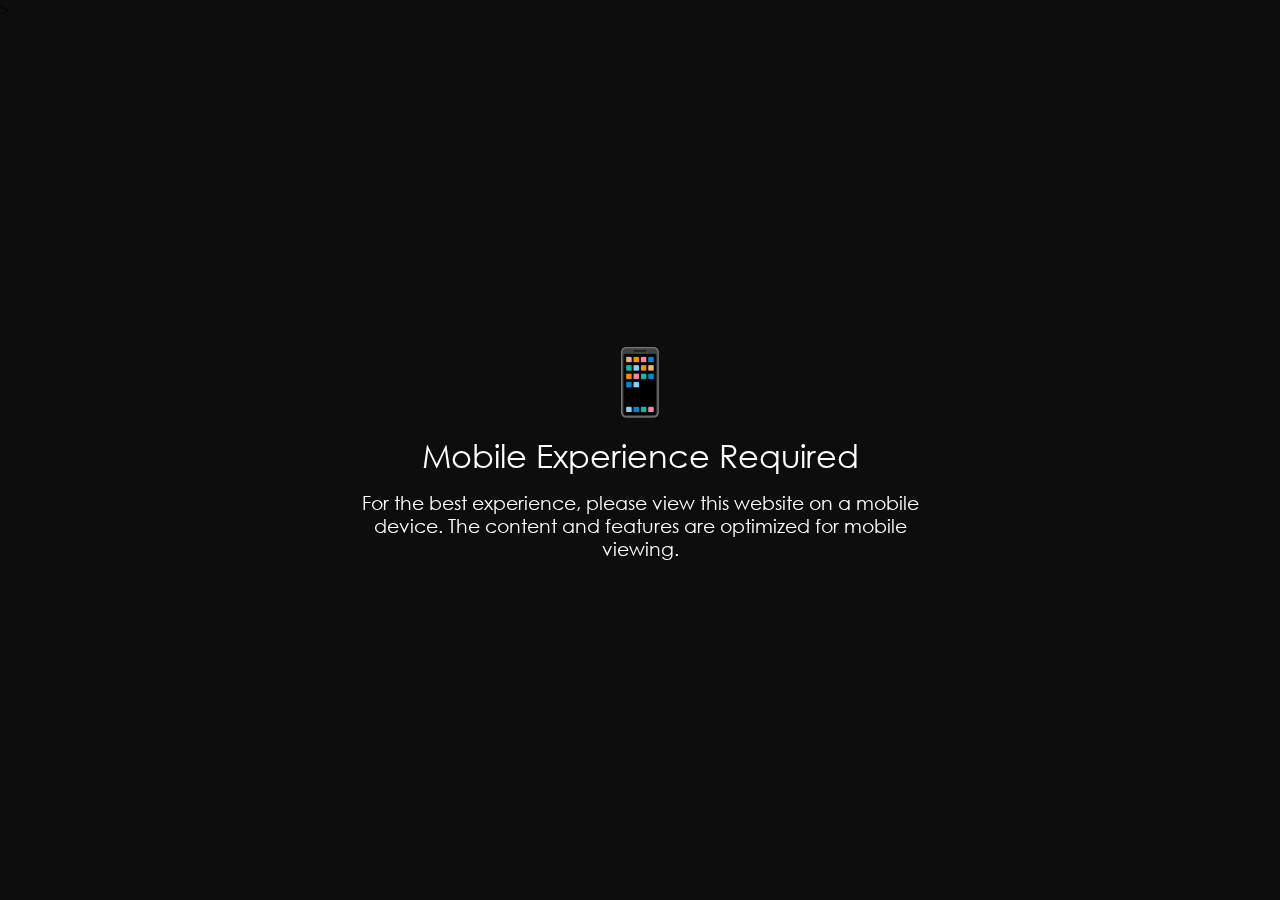
<file: fort-energy/index.html>
<!DOCTYPE html><html lang="en"> <head><meta charset="UTF-8"><meta name="viewport" content="width=device-width,initial-scale=1"><link rel="sitemap" href="/sitemap-index.xml"><meta name="generator" content="Astro v5.2.6"><meta name="description" content="Description"><meta property="og:description" content="Description"><meta name="keywords" content="keyword 1, keyword 2"><meta property="og:title" content="Fort Energy"><meta name="robots" content="index, follow"><link rel="icon" href="/assets/favicon.webp" type="image/x-icon"><link rel="shortcut icon" href="/assets/favicon.webp" type="image/x-icon"><link rel="apple-touch-icon" sizes="180x180" href="/assets/favicon.webp"><meta name="theme-color" content="#2d628c"><title>HAMZUU AI</title><link rel="stylesheet" href="/_astro/_slug_.B97dlsMJ.css"><link rel="stylesheet" href="/mobile-styles.css"><script src="/mobile-script.js" defer></script><script src="/fort-energy/chat.js" defer></script>
</head> <body> <div class="desktop-warning">
    <div class="mobile-icon">📱</div>
    <h2>Mobile Experience Required</h2>
    <p>For the best experience, please view this website on a mobile device. The content and features are optimized for mobile viewing.</p>
</div> <div class="cursor" data-component="Cursor" data-astro-cid-x6vourwi> 
  <div class="inner" data-astro-cid-x6vourwi> <div class="circle" data-astro-cid-x6vourwi></div> 
  <div class="middle-dot" data-astro-cid-x6vourwi></div> <div class="dots dots-left" data-astro-cid-x6vourwi></div> 
  <div class="dots dots-right" data-astro-cid-x6vourwi></div> </div> </div>  
   <div class="montfort-menu" data-component="Menu" data-astro-cid-6fp6peiy> <div class="grid grid-nav" data-astro-cid-6fp6peiy> <nav class="col-start-1 col-end-5 tb:col-start-2 dk:col-start-5 lg:col-start-6 dk:col-end-14" data-astro-cid-6fp6peiy> <ul data-astro-cid-6fp6peiy> <li data-astro-cid-6fp6peiy> <a href="/" data-astro-cid-6fp6peiy="true" class="nav-link"> <div class="svg-container" data-astro-cid-6fp6peiy> <svg data-astro-cid-6fp6peiy="true" xmlns="http://www.w3.org/2000/svg" width="10" height="10" fill="none" viewBox="0 0 10 10" focusable="false" aria-hidden="true"><path fill="currentColor" d="M1 4.4a.6.6 0 0 0 0 1.2zm8.424 1.024a.6.6 0 0 0 0-.848L5.606.757a.6.6 0 1 0-.849.849L8.151 5 4.757 8.394a.6.6 0 1 0 .849.849zM1 5.6h8V4.4H1z"/></svg> </div> <div class="text-content" data-astro-cid-6fp6peiy> <span data-astro-cid-6fp6peiy>HAMZUU</span> </div> </a> </li><li data-astro-cid-6fp6peiy> <a href="/trading/" data-astro-cid-6fp6peiy="true" class="nav-link"> <div class="svg-container" data-astro-cid-6fp6peiy> <svg data-astro-cid-6fp6peiy="true" xmlns="http://www.w3.org/2000/svg" width="10" height="10" fill="none" viewBox="0 0 10 10" focusable="false" aria-hidden="true"><path fill="currentColor" d="M1 4.4a.6.6 0 0 0 0 1.2zm8.424 1.024a.6.6 0 0 0 0-.848L5.606.757a.6.6 0 1 0-.849.849L8.151 5 4.757 8.394a.6.6 0 1 0 .849.849zM1 5.6h8V4.4H1z"/></svg> </div> <div class="text-content" data-astro-cid-6fp6peiy> <span data-astro-cid-6fp6peiy>THE OFFLINE SKILL PATH</span> </div> </a> </li><li data-astro-cid-6fp6peiy> <a href="/capital/" data-astro-cid-6fp6peiy="true" class="nav-link"> <div class="svg-container" data-astro-cid-6fp6peiy> <svg data-astro-cid-6fp6peiy="true" xmlns="http://www.w3.org/2000/svg" width="10" height="10" fill="none" viewBox="0 0 10 10" focusable="false" aria-hidden="true"><path fill="currentColor" d="M1 4.4a.6.6 0 0 0 0 1.2zm8.424 1.024a.6.6 0 0 0 0-.848L5.606.757a.6.6 0 1 0-.849.849L8.151 5 4.757 8.394a.6.6 0 1 0 .849.849zM1 5.6h8V4.4H1z"/></svg> </div> <div class="text-content" data-astro-cid-6fp6peiy> <span data-astro-cid-6fp6peiy>THE COLLEGE DREAM</span> </div> </a> </li><li data-astro-cid-6fp6peiy> <a href="/maritime/" data-astro-cid-6fp6peiy="true" class="nav-link"> <div class="svg-container" data-astro-cid-6fp6peiy> <svg data-astro-cid-6fp6peiy="true" xmlns="http://www.w3.org/2000/svg" width="10" height="10" fill="none" viewBox="0 0 10 10" focusable="false" aria-hidden="true"><path fill="currentColor" d="M1 4.4a.6.6 0 0 0 0 1.2zm8.424 1.024a.6.6 0 0 0 0-.848L5.606.757a.6.6 0 1 0-.849.849L8.151 5 4.757 8.394a.6.6 0 1 0 .849.849zM1 5.6h8V4.4H1z"/></svg> </div> <div class="text-content" data-astro-cid-6fp6peiy> <span data-astro-cid-6fp6peiy>THE ONLINE REBEL</span> </div> </a> </li><li data-astro-cid-6fp6peiy> <a href="/fort-energy/" data-astro-cid-6fp6peiy="true" class="nav-link active"> <div class="svg-container" data-astro-cid-6fp6peiy> <svg data-astro-cid-6fp6peiy="true" xmlns="http://www.w3.org/2000/svg" width="10" height="10" fill="none" viewBox="0 0 10 10" focusable="false" aria-hidden="true"><path fill="currentColor" d="M1 4.4a.6.6 0 0 0 0 1.2zm8.424 1.024a.6.6 0 0 0 0-.848L5.606.757a.6.6 0 1 0-.849.849L8.151 5 4.757 8.394a.6.6 0 1 0 .849.849zM1 5.6h8V4.4H1z"/></svg> </div> <div class="text-content" data-astro-cid-6fp6peiy> <span data-astro-cid-6fp6peiy>MEET HAMZUU</span> </div> </a> </li> </ul> </nav> </div> <div class="grid grid-terms" data-astro-cid-6fp6peiy>
  <div class="terms-w col-start-3 col-end-5 tb:col-start-1 tb:col-end-5 dk:col-start-3 dk:col-end-20 lg:col-start-4 lg:col-end-20" data-astro-cid-6fp6peiy>
    <ul data-astro-cid-6fp6peiy>
      <li class="terms-link" data-astro-cid-6fp6peiy>
        <a href="/contact/" data-astro-cid-6fp6peiy="true">
          <span data-astro-cid-6fp6peiy>Contact</span>
          <span data-astro-cid-6fp6peiy>Contact</span>
        </a>
      </li>
    </ul>
  </div>
</div> <div class="overlay" data-astro-cid-6fp6peiy></div> </div>  <div id="canvas-wrapper" data-astro-transition-persist="webgl" aria-hidden="true"> <canvas></canvas> </div>  <script type="module" src="/_astro/WebGL.astro_astro_type_script_index_0_lang.kYtEKlKk.js"></script> <div data-astro-transition-persist="sound" class="buttons-container" data-theme="dark" data-component="Sound" data-astro-cid-epuvuop6> <div class="buttons-wrapper grid" data-astro-cid-epuvuop6> <div class="buttons-inner dk:col-start-2 dk:col-end-24 ml:col-start-3 ml:col-end-23 lg:col-start-3 lg:col-end-23" data-astro-cid-epuvuop6> <button id="scroll-top" class="scroll-top" data-astro-cid-epuvuop6> <svg data-astro-cid-epuvuop6="true" xmlns="http://www.w3.org/2000/svg" width="10" height="12" fill="none" viewBox="0 0 10 12" focusable="false" aria-hidden="true"><path fill="#2D628C" fill-rule="evenodd" d="M.87 3.982 4.464.386a.757.757 0 0 1 1.07 0L9.13 3.982a.757.757 0 1 1-1.07 1.07L5.757 2.748v8.331a.757.757 0 1 1-1.514 0V2.748L1.94 5.052a.757.757 0 1 1-1.07-1.07" clip-rule="evenodd" style="fill:#2d628c;fill:color(display-p3 .1765 .3843 .549);fill-opacity:1"/></svg> </button> <button class="sound" data-astro-cid-epuvuop6> <canvas id="sound-canvas" width="24" height="24" data-astro-cid-epuvuop6></canvas> </button> </div> </div> </div>   <div class="hero-transition" data-astro-transition-persist="transition-hero" data-cursor="draggable" data-cursor-down="dragging" data-astro-cid-3rse3tms> <div class="inner" data-astro-cid-3rse3tms> <div class="title" data-astro-cid-3rse3tms> <p data-astro-cid-3rse3tms>HAMZUU</p> <div class="spinner" data-astro-cid-3rse3tms> <svg class="spinner-inner" viewBox="0 0 200 200" fill="none" xmlns="http://www.w3.org/2000/svg" data-astro-cid-3rse3tms> <g stroke-width="8" data-astro-cid-3rse3tms> <path stroke="url(#spinner-secondHalf)" d="M 4 100 A 96 96 0 0 1 196 100" data-astro-cid-3rse3tms></path> <path stroke="url(#spinner-firstHalf)" d="M 196 100 A 96 96 0 0 1 4 100" data-astro-cid-3rse3tms></path> </g> </svg> </div> </div><div class="title" data-astro-cid-3rse3tms> <p data-astro-cid-3rse3tms>THE OFFLINE SKILL PATH</p> <div class="spinner" data-astro-cid-3rse3tms> <svg class="spinner-inner" viewBox="0 0 200 200" fill="none" xmlns="http://www.w3.org/2000/svg" data-astro-cid-3rse3tms> <g stroke-width="8" data-astro-cid-3rse3tms> <path stroke="url(#spinner-secondHalf)" d="M 4 100 A 96 96 0 0 1 196 100" data-astro-cid-3rse3tms></path> <path stroke="url(#spinner-firstHalf)" d="M 196 100 A 96 96 0 0 1 4 100" data-astro-cid-3rse3tms></path> </g> </svg> </div> </div><div class="title" data-astro-cid-3rse3tms> <p data-astro-cid-3rse3tms>THE COLLEGE DREAM</p> <div class="spinner" data-astro-cid-3rse3tms> <svg class="spinner-inner" viewBox="0 0 200 200" fill="none" xmlns="http://www.w3.org/2000/svg" data-astro-cid-3rse3tms> <g stroke-width="8" data-astro-cid-3rse3tms> <path stroke="url(#spinner-secondHalf)" d="M 4 100 A 96 96 0 0 1 196 100" data-astro-cid-3rse3tms></path> <path stroke="url(#spinner-firstHalf)" d="M 196 100 A 96 96 0 0 1 4 100" data-astro-cid-3rse3tms></path> </g> </svg> </div> </div><div class="title" data-astro-cid-3rse3tms> <p data-astro-cid-3rse3tms>THE ONLINE REBEL</p> <div class="spinner" data-astro-cid-3rse3tms> <svg class="spinner-inner" viewBox="0 0 200 200" fill="none" xmlns="http://www.w3.org/2000/svg" data-astro-cid-3rse3tms> <g stroke-width="8" data-astro-cid-3rse3tms> <path stroke="url(#spinner-secondHalf)" d="M 4 100 A 96 96 0 0 1 196 100" data-astro-cid-3rse3tms></path> <path stroke="url(#spinner-firstHalf)" d="M 196 100 A 96 96 0 0 1 4 100" data-astro-cid-3rse3tms></path> </g> </svg> </div> </div><div class="title" data-astro-cid-3rse3tms> <p data-astro-cid-3rse3tms>HAMZUU AI</p> <div class="spinner" data-astro-cid-3rse3tms> <svg class="spinner-inner" viewBox="0 0 200 200" fill="none" xmlns="http://www.w3.org/2000/svg" data-astro-cid-3rse3tms> <g stroke-width="8" data-astro-cid-3rse3tms> <path stroke="url(#spinner-secondHalf)" d="M 4 100 A 96 96 0 0 1 196 100" data-astro-cid-3rse3tms></path> <path stroke="url(#spinner-firstHalf)" d="M 196 100 A 96 96 0 0 1 4 100" data-astro-cid-3rse3tms></path> </g> </svg> </div> </div> </div> <svg class="spinner-defs" xmlns="http://www.w3.org/2000/svg" color="#2d628c" data-astro-cid-3rse3tms> <defs data-astro-cid-3rse3tms> <linearGradient id="spinner-secondHalf" data-astro-cid-3rse3tms> <stop offset="0%" stop-opacity="0" stop-color="currentColor" data-astro-cid-3rse3tms></stop> <stop offset="100%" stop-opacity="0.5" stop-color="currentColor" data-astro-cid-3rse3tms></stop> </linearGradient> <linearGradient id="spinner-firstHalf" data-astro-cid-3rse3tms> <stop offset="0%" stop-opacity="1" stop-color="currentColor" data-astro-cid-3rse3tms></stop> <stop offset="100%" stop-opacity="0.5" stop-color="currentColor" data-astro-cid-3rse3tms></stop> </linearGradient> </defs> </svg> </div>  <main class="astro-qcvovfap" data-scene="FortEnergy" data-astro-cid-qcvovfap> <section class="hero" data-chapter="Hero" data-chapter-first="true" data-theme="light" data-animation="Hero" data-astro-cid-226k2nfd> <div class="hero-inner" data-astro-cid-226k2nfd>
  <div class="logo-text">HAMZUU</div>
  <div class="coming-soon-subtext"></div>
  <div class="scroll-to-cta" data-astro-cid-226k2nfd>
    <div class="scroll-to-cta-inner" data-astro-cid-226k2nfd>
      <div class="scroll-to-cta-content-mb" data-astro-cid-226k2nfd>
        <svg class="scroll-to-cta-icon" data-astro-cid-226k2nfd="true" xmlns="http://www.w3.org/2000/svg" width="10" height="15" fill="none" viewBox="0 0 10 15" focusable="false" aria-hidden="true"><path fill="currentColor" d="M5.65 1a.65.65 0 1 0-1.3 0zM4.54 14.46a.65.65 0 0 0 .92 0l4.136-4.137a.65.65 0 1 0-.919-.92L5 13.082 1.323 9.404a.65.65 0 0 0-.92.919zM4.35 1v13h1.3V1z"/></svg>
        <span class="fs-cta-s" data-astro-cid-226k2nfd>Swipe down</span>
      </div>
      <div class="scroll-to-cta-content-dk" data-astro-cid-226k2nfd>
        <span class="fs-cta-s" data-astro-cid-226k2nfd>Scroll down to discover</span>
      </div>
    </div>
  </div>
</div> </section> <style>
	.logo-dk > path,
	.logo-dk > g,
  .logo-text {
		text-align: center;
		font-family: 'Mooxy', 'Montserrat', sans-serif;
		font-size: 3.5rem;
		font-weight: 900;
		letter-spacing: 0.18em;
		color:white;
		margin-top: 0.3rem;
		
		text-transform: uppercase;
		line-height: 1.05;
		border-radius: 0.5rem;
		padding: 0.1em 0.5em;
		display: inline-block;
		transition: box-shadow 0.3s, background 0.3s;
	}
	.scroll-to-cta {
		opacity: 0;
	}
</style>  <div class="grid" id="grid" data-chapter="FortEnergyChapter" data-astro-cid-qcvovfap> 
  <h2 class="fs-h2 uppercase white tb:col-end-4 dk:col-start-6 dk:col-end-20 lg:col-start-7 lg:col-end-18" 
  data-animation="Title" data-animation-color="#ffffff" 

Whether you dream of becoming a pilot, programmer, actor, IAS officer, designer, or even a wildlife rescuer, Hamzuu AI adapts to you. It learns your background, passions, struggles, and strengths — then builds a personalized roadmap with clear steps, guidance, and resources to turn your dream into reality.

What Makes Hamzuu AI Different?
Dream-Based Discoverydata-astro-cid-qcvovfap> Hamzuu AI: Your Personal Guide to 
  Destiny </h2> 
  <div class="description tb:col-start-2 dk:col-start-10 dk:col-end-19 lg:col-start-13" data-astro-cid-mer3b7za> 
    <div class="content-wrapper" data-astro-cid-mer3b7za> 
      <div data-astro-cid-mer3b7za> 
        <div class="content" data-astro-cid-mer3b7za> 
          <div class="inner fs-body white" data-astro-cid-mer3b7za>  
            <p class="fs-s1" data-astro-cid-qcvovfap>
              Hamzuu AI isn't just a chatbot or a tool — it's your intelligent mentor, designed to help you uncover your true purpose and navigate the perfect path to achieve it.
            </p>

            <p class="fs-s1">
              Whether you dream of becoming a pilot, programmer, actor, IAS officer, designer, or even a wildlife rescuer, Hamzuu AI adapts to you. It learns your background, passions, struggles, and strengths — then builds a personalized roadmap with clear steps, guidance, and resources to turn your dream into reality.
            </p>

            <p class="fs-s1">
              <strong>What Makes Hamzuu AI Different?</strong>
            </p>

            <p class="fs-s1">
              <strong>Dream-Based Discovery</strong><br>
              Hamzuu doesn't ask you "What course do you want?" — it asks "Who do you want to become?" From there, it digs deep into what drives you.
            </p>

            <p class="fs-s1">
              <strong>Smart Questioning</strong><br>
              Based on your age, education, interests, and goals, Hamzuu asks only relevant, meaningful questions — like a counselor who truly gets you.
            </p>

            <p class="fs-s1">
              <strong>3 Unique Pathways, One Purpose</strong><br>
              Once your dream is clear, Hamzuu gives you three powerful routes:
            </p>

            <p class="fs-s1">
              • The College Dream – Find top universities and courses worldwide that support your dream.<br>
              • The Offline Skill Path – Get training from local institutions or centers.<br>
              • The Online Rebel – Learn anything, anytime, anywhere — even without college.
            </p>

            <p class="fs-s1">
              <strong>Evolving Intelligence</strong><br>
              The more people use it, the smarter Hamzuu AI becomes. It learns from every dreamer's journey to make the next one even smoother.
            </p>

            <p class="fs-s1">
              <strong>No Pressure, Just Possibility</strong><br>
              You're not told what to do — you're shown what's possible, and how to reach it.
            </p>

            <p class="fs-s1">
              <strong>Meet Hamzuu AI in Action</strong><br>
              On the Meet Hamzuu page, you'll find a sleek, minimalist text box — where you can talk to your AI guide directly. It will ask questions, suggest dreams, offer advice, and even motivate you when you're lost.
            </p>

            <p class="fs-s1">
              No login. No filters. Just you and your future.
            </p>
          </div>
        </div>
      </div>
    </div>
  </div>
</div> </div> </main>  <div class="chat-container">
    <div class="chat-box">
      <div class="chat-header">
        <h2>Chat with Hamzuu AI</h2>
        <p>Your personal guide to discovering your path</p>
      </div>
      <div class="chat-messages" id="chatMessages">
        <div class="message ai-message">
          <div class="message-content">
            <p>Hello! I'm Hamzuu AI. I'm here to help you discover your true purpose and guide you towards your dreams. What would you like to explore today?</p>
          </div>
        </div>
      </div>
      <div class="chat-input-container">
        <div class="input-wrapper">
          <textarea id="userInput" placeholder="Type your message here..." rows="1"></textarea>
        </div>
        <button id="sendButton" class="send-button">
          <svg xmlns="http://www.w3.org/2000/svg" width="24" height="24" viewBox="0 0 24 24" fill="none" stroke="currentColor" stroke-width="2" stroke-linecap="round" stroke-linejoin="round">
            <line x1="22" y1="2" x2="11" y2="13"></line>
            <polygon points="22 2 15 22 11 13 2 9 22 2"></polygon>
          </svg>
        </button>
      </div>
    </div>
  </div>

  <style>
    .chat-container {
      width: 100%;
      margin: 4rem auto 0;
      padding: 0 2rem;
      position: relative;
    }

    .chat-box {
      background: rgba(255, 255, 255, 0.1);
      backdrop-filter: blur(10px);
      border: 1px solid rgba(255, 255, 255, 0.2);
      border-radius: 20px;
      box-shadow: 0 8px 32px rgba(45, 98, 140, 0.2);
      overflow: hidden;
      height: 800px;
      display: flex;
      flex-direction: column;
      position: relative;
      width: 100%;
    }

    .chat-box::before {
      content: '';
      position: absolute;
      top: 0;
      left: 0;
      right: 0;
      bottom: 0;
      background: linear-gradient(135deg, rgba(45, 98, 140, 0.1), rgba(45, 98, 140, 0.05));
      z-index: -1;
    }

    .chat-header {
      background: rgba(45, 98, 140, 0.2);
      backdrop-filter: blur(5px);
      color: white;
      padding: 1.5rem 2rem;
      text-align: center;
      border-bottom: 1px solid rgba(255, 255, 255, 0.1);
    }

    .chat-header h2 {
      font-size: 1.8rem;
      margin: 0;
      font-weight: 600;
      text-transform: uppercase;
      letter-spacing: 2px;
    }

    .chat-header p {
      margin: 0.5rem 0 0;
      opacity: 0.9;
      font-size: 1rem;
    }

    .chat-messages {
      flex: 1;
      overflow-y: auto;
      padding: 2rem;
      display: flex;
      flex-direction: column;
      gap: 2rem;
      scroll-behavior: smooth;
    }

    .message {
      display: flex;
      max-width: 80%;
      animation: messageAppear 0.3s ease-out;
      margin-bottom: 1rem;
    }

    @keyframes messageAppear {
      from {
        opacity: 0;
        transform: translateY(20px);
      }
      to {
        opacity: 1;
        transform: translateY(0);
      }
    }

    .ai-message {
      align-self: flex-start;
      margin-right: auto;
    }

    .user-message {
      align-self: flex-end;
      flex-direction: row-reverse;
      margin-left: auto;
    }

    .message-content {
      background: rgba(255, 255, 255, 0.1);
      backdrop-filter: blur(5px);
      padding: 1.2rem 1.5rem;
      border-radius: 15px;
      box-shadow: 0 4px 15px rgba(45, 98, 140, 0.1);
      border: 1px solid rgba(255, 255, 255, 0.1);
      min-width: 200px;
    }

    .ai-message .message-content {
      background: rgba(45, 98, 140, 0.2);
      color: white;
      border-radius: 15px 15px 15px 0;
    }

    .user-message .message-content {
      background: rgba(255, 255, 255, 0.15);
      color: white;
      border-radius: 15px 15px 0 15px;
    }

    .message-content p {
      margin: 0;
      line-height: 1.6;
      font-size: 1.1rem;
    }

    .chat-input-container {
      padding: 1.5rem;
      background: rgba(45, 98, 140, 0.1);
      backdrop-filter: blur(5px);
      border-top: 1px solid rgba(255, 255, 255, 0.1);
      display: flex;
      flex-direction: column;
      gap: 1rem;
      width: 100%;
      position: relative;
    }

    .input-wrapper {
      position: relative;
      width: 100%;
      display: flex;
      align-items: center;
    }

    textarea {
      width: 100%;
      border: 1px solid rgba(255, 255, 255, 0.2);
      border-radius: 12px;
      padding: 1.5rem 4rem 1.5rem 1.5rem;
      font-size: 1.2rem;
      resize: none;
      transition: all 0.3s ease;
      background: rgba(255, 255, 255, 0.1);
      backdrop-filter: blur(5px);
      color: white;
      min-height: 80px;
      max-height: 200px;
      line-height: 1.5;
    }

    textarea::placeholder {
      color: rgba(255, 255, 255, 0.6);
    }

    textarea:focus {
      outline: none;
      border-color: rgba(45, 98, 140, 0.5);
      box-shadow: 0 0 0 3px rgba(45, 98, 140, 0.2);
    }

    .send-button {
      position: absolute;
      right: 2rem;
      bottom: 50%;
      transform: translateY(50%);
      background: rgba(45, 98, 140, 0.3);
      color: white;
      border: 1px solid rgba(255, 255, 255, 0.2);
      border-radius: 12px;
      width: 45px;
      height: 45px;
      display: flex;
      align-items: center;
      justify-content: center;
      cursor: pointer;
      transition: all 0.3s ease;
      backdrop-filter: blur(5px);
      z-index: 2;
      padding: 0;
      margin: 0;
      outline: none;
    }

    .send-button:hover {
      background: rgba(45, 98, 140, 0.5);
      transform: translateY(50%) scale(1.05);
    }

    .send-button:active {
      transform: translateY(50%) scale(0.95);
    }

    .send-button svg {
      width: 20px;
      height: 20px;
      filter: drop-shadow(0 2px 4px rgba(0, 0, 0, 0.2));
      stroke: white;
    }

    .beta-message {
      display: none;
    }

    /* Custom scrollbar */
    .chat-messages::-webkit-scrollbar {
      width: 8px;
    }

    .chat-messages::-webkit-scrollbar-track {
      background: rgba(255, 255, 255, 0.1);
      border-radius: 4px;
    }

    .chat-messages::-webkit-scrollbar-thumb {
      background: rgba(45, 98, 140, 0.3);
      border-radius: 4px;
    }

    .chat-messages::-webkit-scrollbar-thumb:hover {
      background: rgba(45, 98, 140, 0.4);
    }

    @media (max-width: 768px) {
      .chat-container {
        margin: 2rem auto;
        padding: 0 1rem;
      }

      .chat-box {
        height: 600px;
      }

      .message {
        max-width: 90%;
      }
    }
  </style>

<footer id="footer" class="footer" data-theme="light">
  <div class="grid">
    <div class="footer-content">
      <div class="footer-left">
        <div class="contact-section">
          <h3>Contact Us</h3>
          <div class="contact-details">
            <div class="contact-person">
              <h4>R.MuhammedThoufeel</h4>
              <p>Email: <a href="mailto:rmuhammedthoufeel@gmail.com">rmuhammedthoufeel@gmail.com</a></p>
              <p>Phone: <a href="tel:+917904834734">+91 7904834734</a></p>
            </div>
            <div class="contact-person">
              <h4>P.Hariharasudhan</h4>
              <p>Email: <a href="mailto:hariharasudhan7542@gmail.com">hariharasudhan7542@gmail.com</a></p>
              <p>Phone: <a href="tel:+918825593218">+91 8825593218</a></p>
            </div>
          </div>
        </div>
        <div class="footer">
          
          <div class="footer-links">
            <h4>Quick Links</h4>
            <ul>
              <li><a href="/">HAMZUU</a></li>
              <li><a href="/trading/">THE OFFLINE PATH</a></li>
              <li><a href="/capital/">THE COLLEGE DREAM</a></li>
              <li><a href="/maritime/">THE ONLINE REBEL</a></li>
              <li><a href="/fort-energy/">HAMZUU AI</a></li>
            </ul>
          </div>
        </div>
        <div class="copyright">
          <p>© 2025 | Hamzuu - All rights reserved</p>
        </div>
      </div>
      <div class="footer-right">
        <div class="logo-container">
          <img src="/assets/logo.png" alt="Hamzuu Logo" class="footer-logo">
        </div>
      </div>
    </div>
  </div>
</footer>

<style>
  .footer {
padding: 20px;
background-color: #f8f8f8;
color: #333;
font-size: 14px;
text-align: center;
}

.footer-links {
margin-top: 20px;
}

.footer-links h4 {
margin-bottom: 10px;
font-weight: bold;
font-size: 25px;
}

.footer-links ul {
list-style: none;
padding: 0;
margin: 0;
}

.footer-links li {
margin: 5px 0;
}

.footer-links a {
color: #2d628c;
text-decoration: none;
font-size: 18px;
text-align: inherit;
}

.footer-links a:hover {
text-decoration: underline;
}
  .footer {
    background-color: white;
    color: #2d628c;
    padding: 4rem 0;
    margin-top: 4rem;
    box-shadow: 0 -4px 20px rgba(45, 98, 140, 0.1);
  }

  .footer-content {
    max-width: 1200px;
    margin: 0 auto;
    padding: 0 2rem;
    display: flex;
    justify-content: space-between;
    align-items: flex-start;
    gap: 4rem;
  }

  .footer-left {
    flex: 1;
    max-width: 600px;
  }

  .footer-right {
    flex: 1;
    display: flex;
    align-items: center;
    justify-content: center;
    height: 100%;
  }

  .logo-container {
    display: flex;
    align-items: center;
    justify-content: center;
    height: 100%;
    padding: 2rem;
  }

  .footer-logo {
    max-width: 250px;
    height: auto;
    opacity: 0.9;
    transition: opacity 0.3s ease;
  }

  .footer-logo:hover {
    opacity: 1;
  }

  .contact-section {
    margin-bottom: 2rem;
  }

  .contact-section h3 {
    font-size: 2rem;
    margin-bottom: 2rem;
    font-weight: 700;
    color: #2d628c;
    position: relative;
    padding-bottom: 0.5rem;
  }

  .contact-section h3::after {
    content: '';
    position: absolute;
    left: 0;
    bottom: 0;
    width: 60px;
    height: 3px;
    background-color: #2d628c;
  }

  .contact-details {
    display: flex;
    flex-direction: column;
    gap: 2rem;
  }

  .contact-person {
    padding: 1.5rem;
    background: rgba(45, 98, 140, 0.03);
    border-radius: 8px;
    transition: transform 0.3s ease, box-shadow 0.3s ease;
  }

  .contact-person:hover {
    transform: translateY(-5px);
    box-shadow: 0 8px 20px rgba(45, 98, 140, 0.1);
  }

  .contact-person h4 {
    font-size: 1.4rem;
    margin-bottom: 1rem;
    font-weight: 600;
    color: #2d628c;
  }

  .contact-person p {
    margin: 0.8rem 0;
    font-size: 1.1rem;
    color: #2d628c;
    opacity: 0.9;
  }

  .contact-person a {
    color: #2d628c;
    text-decoration: none;
    transition: all 0.3s ease;
    position: relative;
  }

  .contact-person a::after {
    content: '';
    position: absolute;
    width: 0;
    height: 1px;
    bottom: -2px;
    left: 0;
    background-color: #2d628c;
    transition: width 0.3s ease;
  }

  .contact-person a:hover {
    opacity: 0.8;
  }

  .contact-person a:hover::after {
    width: 100%;
  }

  .copyright {
    margin-top: 3rem;
    padding-top: 2rem;
    border-top: 1px solid rgba(45, 98, 140, 0.1);
    text-align: center;
    width: 100%;
    position: relative;
    left: 50%;
    transform: translateX(-50%);
  }

  .copyright p {
    font-size: 1rem;
    color: #2d628c;
    opacity: 0.8;
    text-align: center;
  }

  @media (max-width: 768px) {
    .footer {
      padding: 3rem 0;
    }

    .footer-content {
      flex-direction: column;
      gap: 2rem;
    }

    .footer-right {
      order: -1;
      margin-bottom: 2rem;
      width: 100%;
      display: flex;
      justify-content: center;
    }

    .logo-container {
      padding: 1rem;
      width: 100%;
      display: flex;
      justify-content: center;
    }

    .footer-logo {
      max-width: 180px;
      margin: 0 auto;
    }

    .contact-person {
      padding: 1.2rem;
    }

    .contact-section h3 {
      font-size: 1.8rem;
    }
  }
  </style>  <style>
	body {
		opacity: 0;
		transition: opacity 0.4s linear;
	}

	body.loaded {
		opacity: 1;
	}
</style> 

<script type="module" src="/_astro/Layout.astro_astro_type_script_index_0_lang.gcBYtLSu.js"> window.onbeforeunload = function () {
  window.scrollTo(0, 0);
};</script>
></body></html>
</file>
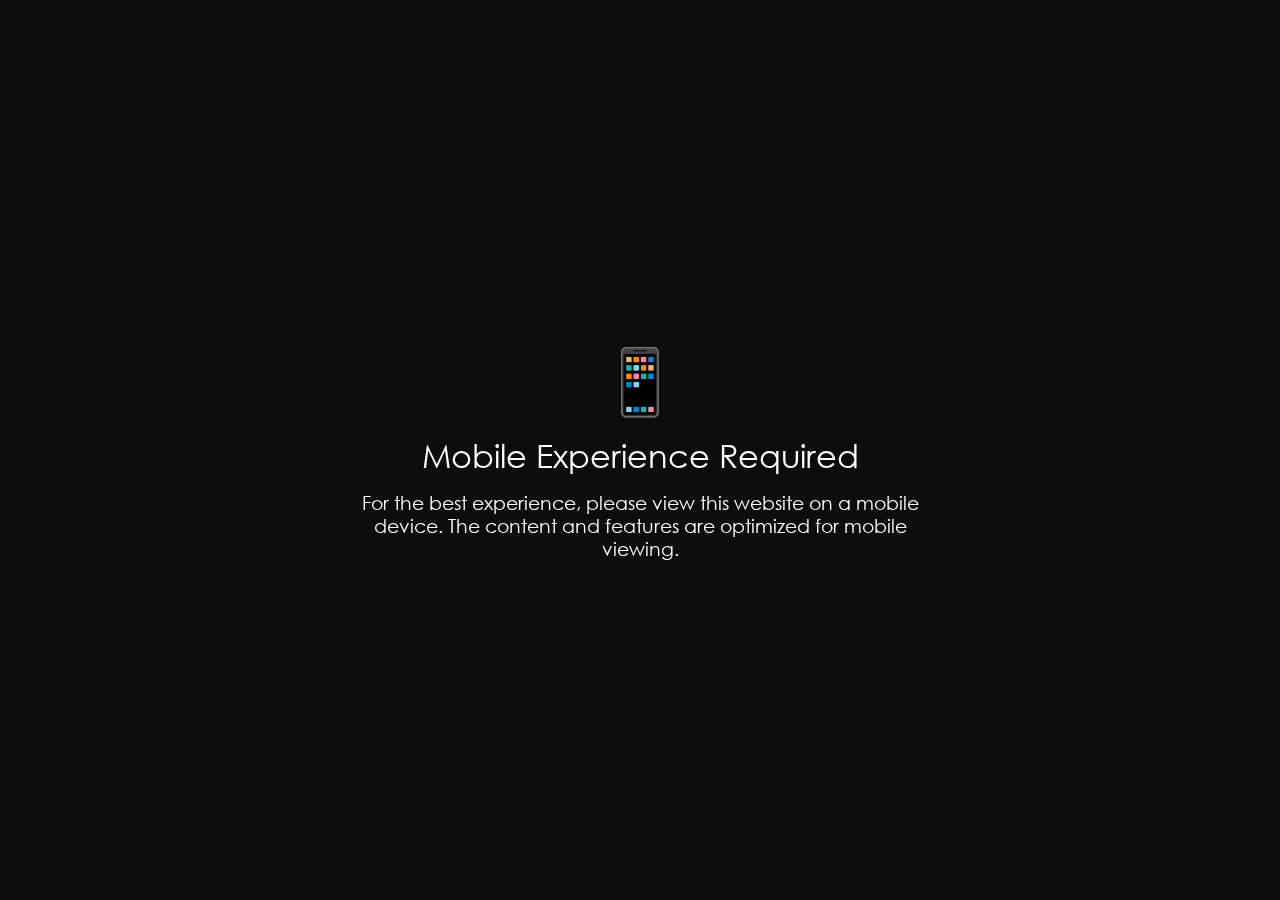
<file: maritime-online/index.html>
<!DOCTYPE html><html lang="en" data-astro-transition-scope="astro-smooz4hq-1"> <head><meta charset="UTF-8"><meta name="viewport" content="width=device-width,initial-scale=1"><link rel="sitemap" href="/sitemap-index.xml"><meta name="generator" content="Astro v5.2.6"><meta name="description" content="Description"><meta property="og:description" content="Description"><meta name="keywords" content="keyword 1, keyword 2"><meta property="og:title" content="Hamzuu Maritime"><meta name="robots" content="index, follow"><link rel="icon" href="/_astro/favicon_R1w72.webp" type="image/x-icon"><link rel="shortcut icon" href="/_astro/favicon_R1w72.webp" type="image/x-icon"><link rel="apple-touch-icon" sizes="180x180" href="/_astro/favicon_Z1kMBbQ.webp"><meta name="theme-color" content="#2d628c"><title>The online rebel</title><meta name="astro-view-transitions-enabled" content="true"><meta name="astro-view-transitions-fallback" content="swap"><script type="module" src="/_astro/ClientRouter.astro_astro_type_script_index_0_lang.WONxKOw9.js"></script><link rel="stylesheet" href="/_astro/_slug_.B97dlsMJ.css"><style>[data-astro-transition-scope="astro-smooz4hq-1"] { view-transition-name: none; }@layer astro { ::view-transition-old(none) { animation: none; opacity: 0; mix-blend-mode: normal; }::view-transition-new(none) { animation: none; mix-blend-mode: normal; }::view-transition-group(none) { animation: none } }[data-astro-transition-fallback="old"] [data-astro-transition-scope="astro-smooz4hq-1"],
			[data-astro-transition-fallback="old"][data-astro-transition-scope="astro-smooz4hq-1"] { animation: none; mix-blend-mode: normal; }[data-astro-transition-fallback="new"] [data-astro-transition-scope="astro-smooz4hq-1"],
			[data-astro-transition-fallback="new"][data-astro-transition-scope="astro-smooz4hq-1"] { animation: none; mix-blend-mode: normal; }</style><link rel="stylesheet" href="/mobile-styles.css">
</head> <body> <div class="desktop-warning">
    <div class="mobile-icon">📱</div>
    <h2>Mobile Experience Required</h2>
    <p>For the best experience, please view this website on a mobile device. The content and features are optimized for mobile viewing.</p>
</div> <div data-astro-transition-persist="cursor" class="cursor" data-component="Cursor" data-astro-cid-x6vourwi> <div class="inner" data-astro-cid-x6vourwi> <div class="circle" data-astro-cid-x6vourwi></div> <div class="middle-dot" data-astro-cid-x6vourwi></div> <div class="dots dots-left" data-astro-cid-x6vourwi></div> <div class="dots dots-right" data-astro-cid-x6vourwi></div> </div> </div>  <header data-astro-transition-persist="header" id="header" data-theme="light" data-component="Header" data-astro-cid-4wsjtibl> <div class="grid container-menu" data-astro-cid-4wsjtibl> <nav class="tb:col-start-1 tb:col-end-25 dk:col-start-2 dk:col-end-24 ml:col-start-3 ml:col-end-23 lg:col-start-3 lg:col-end-23" data-astro-cid-4wsjtibl> <div class="menu-links-w" data-astro-cid-4wsjtibl> <ul data-astro-cid-4wsjtibl> <li data-astro-cid-4wsjtibl> <a href="/" data-astro-cid-4wsjtibl="true" class="nav-link"> <span data-astro-cid-4wsjtibl>HAMZUU</span> </a> </li><li data-astro-cid-4wsjtibl> <a href="/trading/" data-astro-cid-4wsjtibl="true" class="nav-link"> <span data-astro-cid-4wsjtibl>THE OFFLINE SKILL PATH</span> </a> </li><li data-astro-cid-4wsjtibl> <a href="/capital/" data-astro-cid-4wsjtibl="true" class="nav-link"> <span data-astro-cid-4wsjtibl>THE COLLEGE DREAM</span> </a> </li><li data-astro-cid-4wsjtibl> <a href="/maritime/" data-astro-cid-4wsjtibl="true" class="nav-link active"> <span data-astro-cid-4wsjtibl>THE ONLINE REBEL</span> </a> </li><li data-astro-cid-4wsjtibl> <a href="/fort-energy/" data-astro-cid-4wsjtibl="true" class="nav-link"> <span data-astro-cid-4wsjtibl>MEET HAMZUU</span> </a> </li> </ul> <div class="navbar" data-astro-cid-4wsjtibl></div> </div> <div class="menu-w" data-astro-cid-4wsjtibl> <button class="menu-cta" data-astro-cid-4wsjtibl> <p data-astro-cid-4wsjtibl> <span data-astro-cid-4wsjtibl>Menu</span><span data-astro-cid-4wsjtibl>Menu</span> </p> <div class="dots-w" data-astro-cid-4wsjtibl> <div class="dot" data-astro-cid-4wsjtibl></div><div class="dot" data-astro-cid-4wsjtibl></div><div class="dot" data-astro-cid-4wsjtibl></div><div class="dot" data-astro-cid-4wsjtibl></div> </div> </button> </div> </nav> </div> </header>  <div data-astro-transition-persist="menu" class="montfort-menu" data-component="Menu" data-astro-cid-6fp6peiy> <div class="grid grid-nav" data-astro-cid-6fp6peiy> <nav class="col-start-1 col-end-5 tb:col-start-2 dk:col-start-5 lg:col-start-6 dk:col-end-14" data-astro-cid-6fp6peiy> <ul data-astro-cid-6fp6peiy> <li data-astro-cid-6fp6peiy> <a href="/" data-astro-cid-6fp6peiy="true" class="nav-link"> <div class="svg-container" data-astro-cid-6fp6peiy> <svg data-astro-cid-6fp6peiy="true" xmlns="http://www.w3.org/2000/svg" width="10" height="10" fill="none" viewBox="0 0 10 10" focusable="false" aria-hidden="true"><path fill="currentColor" d="M1 4.4a.6.6 0 0 0 0 1.2zm8.424 1.024a.6.6 0 0 0 0-.848L5.606.757a.6.6 0 1 0-.849.849L8.151 5 4.757 8.394a.6.6 0 1 0 .849.849zM1 5.6h8V4.4H1z"/></svg> </div> <div class="text-content" data-astro-cid-6fp6peiy> <span data-astro-cid-6fp6peiy>HAMZUU</span> </div> </a> </li><li data-astro-cid-6fp6peiy> <a href="/trading/" data-astro-cid-6fp6peiy="true" class="nav-link"> <div class="svg-container" data-astro-cid-6fp6peiy> <svg data-astro-cid-6fp6peiy="true" xmlns="http://www.w3.org/2000/svg" width="10" height="10" fill="none" viewBox="0 0 10 10" focusable="false" aria-hidden="true"><path fill="currentColor" d="M1 4.4a.6.6 0 0 0 0 1.2zm8.424 1.024a.6.6 0 0 0 0-.848L5.606.757a.6.6 0 1 0-.849.849L8.151 5 4.757 8.394a.6.6 0 1 0 .849.849zM1 5.6h8V4.4H1z"/></svg> </div> <div class="text-content" data-astro-cid-6fp6peiy> <span data-astro-cid-6fp6peiy>THE OFFLINE SKILL PATH</span> </div> </a> </li><li data-astro-cid-6fp6peiy> <a href="/capital/" data-astro-cid-6fp6peiy="true" class="nav-link"> <div class="svg-container" data-astro-cid-6fp6peiy> <svg data-astro-cid-6fp6peiy="true" xmlns="http://www.w3.org/2000/svg" width="10" height="10" fill="none" viewBox="0 0 10 10" focusable="false" aria-hidden="true"><path fill="currentColor" d="M1 4.4a.6.6 0 0 0 0 1.2zm8.424 1.024a.6.6 0 0 0 0-.848L5.606.757a.6.6 0 1 0-.849.849L8.151 5 4.757 8.394a.6.6 0 1 0 .849.849zM1 5.6h8V4.4H1z"/></svg> </div> <div class="text-content" data-astro-cid-6fp6peiy> <span data-astro-cid-6fp6peiy>THE COLLEGE DREAM</span> </div> </a> </li><li data-astro-cid-6fp6peiy> <a href="/maritime/" data-astro-cid-6fp6peiy="true" class="nav-link active"> <div class="svg-container" data-astro-cid-6fp6peiy> <svg data-astro-cid-6fp6peiy="true" xmlns="http://www.w3.org/2000/svg" width="10" height="10" fill="none" viewBox="0 0 10 10" focusable="false" aria-hidden="true"><path fill="currentColor" d="M1 4.4a.6.6 0 0 0 0 1.2zm8.424 1.024a.6.6 0 0 0 0-.848L5.606.757a.6.6 0 1 0-.849.849L8.151 5 4.757 8.394a.6.6 0 1 0 .849.849zM1 5.6h8V4.4H1z"/></svg> </div> <div class="text-content" data-astro-cid-6fp6peiy> <span data-astro-cid-6fp6peiy>THE ONLINE REBEL</span> </div> </a> </li><li data-astro-cid-6fp6peiy> <a href="/fort-energy/" data-astro-cid-6fp6peiy="true" class="nav-link"> <div class="svg-container" data-astro-cid-6fp6peiy> <svg data-astro-cid-6fp6peiy="true" xmlns="http://www.w3.org/2000/svg" width="10" height="10" fill="none" viewBox="0 0 10 10" focusable="false" aria-hidden="true"><path fill="currentColor" d="M1 4.4a.6.6 0 0 0 0 1.2zm8.424 1.024a.6.6 0 0 0 0-.848L5.606.757a.6.6 0 1 0-.849.849L8.151 5 4.757 8.394a.6.6 0 1 0 .849.849zM1 5.6h8V4.4H1z"/></svg> </div> <div class="text-content" data-astro-cid-6fp6peiy> <span data-astro-cid-6fp6peiy>MEET HAMZUU</span> </div> </a> </li> </ul> </nav> </div> <div class="grid grid-terms" data-astro-cid-6fp6peiy> <div class="terms-w col-start-3 col-end-5 tb:col-start-1 tb:col-end-5 dk:col-start-3 dk:col-end-20 lg:col-start-4 lg:col-end-20" data-astro-cid-6fp6peiy> <ul data-astro-cid-6fp6peiy> <li class="terms-link" data-astro-cid-6fp6peiy> <a href="/contact/" data-astro-cid-6fp6peiy="true"> <span data-astro-cid-6fp6peiy>Contact</span> <span data-astro-cid-6fp6peiy>Contact</span> </a> </li> </ul> </div> </div> <div class="overlay" data-astro-cid-6fp6peiy></div> </div>  <div id="canvas-wrapper" data-astro-transition-persist="webgl" aria-hidden="true"> <canvas></canvas> </div>  <script type="module" src="/_astro/WebGL.astro_astro_type_script_index_0_lang.kYtEKlKk.js"></script> <div data-astro-transition-persist="sound" class="buttons-container" data-theme="dark" data-component="Sound" data-astro-cid-epuvuop6> <div class="buttons-wrapper grid" data-astro-cid-epuvuop6> <div class="buttons-inner dk:col-start-2 dk:col-end-24 ml:col-start-3 ml:col-end-23 lg:col-start-3 lg:col-end-23" data-astro-cid-epuvuop6> <button id="scroll-top" class="scroll-top" data-astro-cid-epuvuop6> <svg data-astro-cid-epuvuop6="true" xmlns="http://www.w3.org/2000/svg" width="10" height="12" fill="none" viewBox="0 0 10 12" focusable="false" aria-hidden="true"><path fill="#2D628C" fill-rule="evenodd" d="M.87 3.982 4.464.386a.757.757 0 0 1 1.07 0L9.13 3.982a.757.757 0 1 1-1.07 1.07L5.757 2.748v8.331a.757.757 0 1 1-1.514 0V2.748L1.94 5.052a.757.757 0 1 1-1.07-1.07" clip-rule="evenodd" style="fill:#2d628c;fill:color(display-p3 .1765 .3843 .549);fill-opacity:1"/></svg> </button> <button class="sound" data-astro-cid-epuvuop6> <canvas id="sound-canvas" width="24" height="24" data-astro-cid-epuvuop6></canvas> </button> </div> </div> </div>   <div class="hero-transition" data-astro-transition-persist="transition-hero" data-cursor="draggable" data-cursor-down="dragging" data-astro-cid-3rse3tms> <div class="inner" data-astro-cid-3rse3tms> <div class="title" data-astro-cid-3rse3tms> <p data-astro-cid-3rse3tms>Hamzuu</p> <div class="spinner" data-astro-cid-3rse3tms> <svg class="spinner-inner" viewBox="0 0 200 200" fill="none" xmlns="http://www.w3.org/2000/svg" data-astro-cid-3rse3tms> <g stroke-width="8" data-astro-cid-3rse3tms> <path stroke="url(#spinner-secondHalf)" d="M 4 100 A 96 96 0 0 1 196 100" data-astro-cid-3rse3tms></path> <path stroke="url(#spinner-firstHalf)" d="M 196 100 A 96 96 0 0 1 4 100" data-astro-cid-3rse3tms></path> </g> </svg> </div> </div><div class="title" data-astro-cid-3rse3tms> <p data-astro-cid-3rse3tms>THE OFFLINE SKILL PATH</p> <div class="spinner" data-astro-cid-3rse3tms> <svg class="spinner-inner" viewBox="0 0 200 200" fill="none" xmlns="http://www.w3.org/2000/svg" data-astro-cid-3rse3tms> <g stroke-width="8" data-astro-cid-3rse3tms> <path stroke="url(#spinner-secondHalf)" d="M 4 100 A 96 96 0 0 1 196 100" data-astro-cid-3rse3tms></path> <path stroke="url(#spinner-firstHalf)" d="M 196 100 A 96 96 0 0 1 4 100" data-astro-cid-3rse3tms></path> </g> </svg> </div> </div><div class="title" data-astro-cid-3rse3tms> <p data-astro-cid-3rse3tms>THE COLLEGE DREAM</p> <div class="spinner" data-astro-cid-3rse3tms> <svg class="spinner-inner" viewBox="0 0 200 200" fill="none" xmlns="http://www.w3.org/2000/svg" data-astro-cid-3rse3tms> <g stroke-width="8" data-astro-cid-3rse3tms> <path stroke="url(#spinner-secondHalf)" d="M 4 100 A 96 96 0 0 1 196 100" data-astro-cid-3rse3tms></path> <path stroke="url(#spinner-firstHalf)" d="M 196 100 A 96 96 0 0 1 4 100" data-astro-cid-3rse3tms></path> </g> </svg> </div> </div><div class="title" data-astro-cid-3rse3tms> <p data-astro-cid-3rse3tms>THE ONLINE REBEL</p> <div class="spinner" data-astro-cid-3rse3tms> <svg class="spinner-inner" viewBox="0 0 200 200" fill="none" xmlns="http://www.w3.org/2000/svg" data-astro-cid-3rse3tms> <g stroke-width="8" data-astro-cid-3rse3tms> <path stroke="url(#spinner-secondHalf)" d="M 4 100 A 96 96 0 0 1 196 100" data-astro-cid-3rse3tms></path> <path stroke="url(#spinner-firstHalf)" d="M 196 100 A 96 96 0 0 1 4 100" data-astro-cid-3rse3tms></path> </g> </svg> </div> </div><div class="title" data-astro-cid-3rse3tms> <p data-astro-cid-3rse3tms>HAMZUU AI</p> <div class="spinner" data-astro-cid-3rse3tms> <svg class="spinner-inner" viewBox="0 0 200 200" fill="none" xmlns="http://www.w3.org/2000/svg" data-astro-cid-3rse3tms> <g stroke-width="8" data-astro-cid-3rse3tms> <path stroke="url(#spinner-secondHalf)" d="M 4 100 A 96 96 0 0 1 196 100" data-astro-cid-3rse3tms></path> <path stroke="url(#spinner-firstHalf)" d="M 196 100 A 96 96 0 0 1 4 100" data-astro-cid-3rse3tms></path> </g> </svg> </div> </div> </div> <svg class="spinner-defs" xmlns="http://www.w3.org/2000/svg" color="#2d628c" data-astro-cid-3rse3tms> <defs data-astro-cid-3rse3tms> <linearGradient id="spinner-secondHalf" data-astro-cid-3rse3tms> <stop offset="0%" stop-opacity="0" stop-color="currentColor" data-astro-cid-3rse3tms></stop> <stop offset="100%" stop-opacity="0.5" stop-color="currentColor" data-astro-cid-3rse3tms></stop> </linearGradient> <linearGradient id="spinner-firstHalf" data-astro-cid-3rse3tms> <stop offset="0%" stop-opacity="1" stop-color="currentColor" data-astro-cid-3rse3tms></stop> <stop offset="100%" stop-opacity="0.5" stop-color="currentColor" data-astro-cid-3rse3tms></stop> </linearGradient> </defs> </svg> </div>  <main class="astro-ifygeblv" data-scene="Maritime" data-astro-cid-ifygeblv> <section class="hero" data-chapter="Hero" data-chapter-first="true" data-theme="light" data-animation="Hero" data-astro-cid-226k2nfd> <div class="hero-inner" data-astro-cid-226k2nfd>
  <div class="logo-text">HAMZUU</div>
  <div class="coming-soon-subtext">Coming Soon</div>
  <div class="scroll-to-cta" data-astro-cid-226k2nfd>
    <div class="scroll-to-cta-inner" data-astro-cid-226k2nfd>
      <div class="scroll-to-cta-content-mb" data-astro-cid-226k2nfd>
        <svg class="scroll-to-cta-icon" data-astro-cid-226k2nfd="true" xmlns="http://www.w3.org/2000/svg" width="10" height="15" fill="none" viewBox="0 0 10 15" focusable="false" aria-hidden="true"><path fill="currentColor" d="M5.65 1a.65.65 0 1 0-1.3 0zM4.54 14.46a.65.65 0 0 0 .92 0l4.136-4.137a.65.65 0 1 0-.919-.92L5 13.082 1.323 9.404a.65.65 0 0 0-.92.919zM4.35 1v13h1.3V1z"/></svg>
        <span class="fs-cta-s" data-astro-cid-226k2nfd>Swipe down</span>
      </div>
      <div class="scroll-to-cta-content-dk" data-astro-cid-226k2nfd>
        <span class="fs-cta-s" data-astro-cid-226k2nfd>Scroll down to discover</span>
      </div>
    </div>
  </div>
</div> </section> <style>
	.logo-dk > path,
	.logo-dk > g,
	.scroll-to-cta {
		opacity: 0;
	}

  .hero-inner {
    display: flex;
    flex-direction: column;
    align-items: center;
    justify-content: center;
    width: 100%;
    text-align: center;
    min-height: 100vh;
    padding: 0 1rem;
  }

  .logo-text {
    text-align: center;
    font-family: 'Mooxy', 'Montserrat', sans-serif;
    font-size: 3.5rem;
    font-weight: 900;
    letter-spacing: 0.18em;
    color: #2d628c;
    margin-top: 0.3rem;
    text-transform: uppercase;
    line-height: 1.05;
    border-radius: 0.5rem;
    padding: 0.1em 0.5em;
    display: inline-block;
    transition: box-shadow 0.3s, background 0.3s;
  }

  .logo-text:hover {
    box-shadow: 0 6px 24px rgba(45,98,140,0.18);
    background: rgba(255,255,255,0.95);
  }

  .coming-soon-subtext {
    font-family: 'Mooxy', 'Montserrat', sans-serif;
    font-size: 3rem;
    font-weight: 600;
    color: #ffffff;
    text-transform: uppercase;
    letter-spacing: 0.1em;
    margin-top: 1rem;
    text-shadow: 0 2px 4px rgba(0,0,0,0.2);
  }

  @media (max-width: 768px) {
    .logo-text {
      font-size: 3.5rem;
      letter-spacing: 0.15em;
      width: 100%;
      padding: 0 1rem;
    }
    .coming-soon-subtext {
      font-size: 1.2rem;
    }
  }

  @media (max-width: 480px) {
    .logo-text {
      font-size: 2.2rem;
      letter-spacing: 0.12em;
      width: 100%;
      padding: 0 0.5rem;
    }
    .coming-soon-subtext {
      font-size: 1rem;
    }
  }
</style>  <div data-chapter="MaritimeChapter" data-astro-cid-ifygeblv> <div class="grid" id="grid" data-astro-cid-ifygeblv> <h2 class="fs-h2 low-width uppercase white tb:col-end-4 dk:col-start-6 dk:col-end-20 lg:col-start-7 lg:col-end-18" data-animation="Title" data-animation-color="#ffffff" data-astro-cid-ifygeblv> Defy the Ordinary</h2> <div class="read-more expandable description tb:col-start-2 dk:col-start-10 dk:col-end-19 lg:col-start-13" data-animation="ReadMore" data-line-count="5" data-astro-cid-mer3b7za style="--line-count: 5;"> <div class="content-wrapper" data-astro-cid-mer3b7za style="--line-count: 5;"> <div data-astro-cid-mer3b7za style="--line-count: 5;"> <div class="content" data-astro-cid-mer3b7za style="--line-count: 5;"> <div class="inner clamp fs-body white" data-astro-cid-mer3b7za style="--line-count: 5;">  <p class="fs-s1" data-astro-cid-ifygeblv>With Hamzuu's Online Rebel Path, you take full control of your learning — your time, your rules. Whether you're self-taught, learning from YouTube, taking free online courses, or building projects at midnight, this path celebrates rebels who refuse to wait. You don't need permission to chase greatness.  From your phone, your room, your pace — you can become anything. Hamzuu will guide, motivate, and push you to the next level.</p>  </div> </div> <button class="read-more-button tertiary" data-animation="FadeIn" aria-label="Expand text button" data-astro-cid-pgfm4fb2> <div class="arrow" aria-hidden="true" data-astro-cid-pgfm4fb2></div> </button>  </div> </div> </div>  <p class="subdescription white col-end-4 dk:col-start-7 dk:col-end-16 lg:col-end-11" data-animation="SplitBlock" data-animation-color="#ffffff" data-astro-cid-ifygeblv> The Online Rebel path empowers you to learn on your own terms — through online tools, smart AI, self-paced platforms, and real-world micro-skills. Whether you're deep-diving into coding, design, trading, business, or art, Hamzuu gives you a mapped route to mastery with zero boundaries. No college? No problem. You're still on track to your dream.</p> <div class="texts-container dk:col-start-5 dk:col-end-22 lg:col-start-7" data-astro-cid-ifygeblv> <div class="text-block" data-astro-cid-tbw6esjt> <div class="text-number white" data-animation="FadeIn" data-astro-cid-tbw6esjt> <span class="fs-label" data-astro-cid-tbw6esjt>1</span> </div>  <h3 class="title fs-h3 white" data-animation="Title" data-animation-color="#ffffff" data-astro-cid-tbw6esjt> </h3> <div class="content fs-body white" data-astro-cid-tbw6esjt> <div class="read-more expandable" data-animation="ReadMore" data-line-count="4" data-astro-cid-mer3b7za style="--line-count: 4;"> <div class="content-wrapper" data-astro-cid-mer3b7za style="--line-count: 4;"> <div data-astro-cid-mer3b7za style="--line-count: 4;"> <div class="content" data-astro-cid-mer3b7za style="--line-count: 4;"> <div class="inner clamp fs-body white" data-astro-cid-mer3b7za style="--line-count: 4;">  <p>Our digital infrastructure empowers self-learners to build skills without the classroom. From curated resources to AI-powered mentors, everything is designed to help you learn faster, deeper, and freer. We equip rebels with the tools to master high-impact skills, navigate real-world challenges, and build unstoppable momentum — all without waiting for permission.</p>  </div> </div> <button class="read-more-button tertiary" data-animation="FadeIn" aria-label="Expand text button" data-astro-cid-pgfm4fb2> <div class="arrow" aria-hidden="true" data-astro-cid-pgfm4fb2></div> </button>  </div> </div> </div>  </div>  </div> <div class="text-block" data-astro-cid-tbw6esjt> <div class="text-number white" data-animation="FadeIn" data-astro-cid-tbw6esjt> <span class="fs-label" data-astro-cid-tbw6esjt>2</span> </div>  <h3 class="title fs-h3 white" data-animation="Title" data-animation-color="#ffffff" data-astro-cid-tbw6esjt>  </h3> <div class="content fs-body white" data-astro-cid-tbw6esjt> <div class="read-more expandable" data-animation="ReadMore" data-line-count="4" data-astro-cid-mer3b7za style="--line-count: 4;"> <div class="content-wrapper" data-astro-cid-mer3b7za style="--line-count: 4;"> <div data-astro-cid-mer3b7za style="--line-count: 4;"> <div class="content" data-astro-cid-mer3b7za style="--line-count: 4;"> <div class="inner clamp fs-body white" data-astro-cid-mer3b7za style="--line-count: 4;">  <p>The Online Rebel, we open the door for every learner and creator to tap into our expansive digital learning ecosystem. Whether you're an aspiring coder, designer, marketer, or strategist — our curated paths, tools, and AI systems empower you to ride the market of skills with precision. You leverage not just content, but our deep insights, roadmaps, and personal ambition-mapping tools to learn smarter and grow faster. No gatekeepers. No limits. Just pure velocity toward your dream.</p>  </div> </div> <button class="read-more-button tertiary" data-animation="FadeIn" aria-label="Expand text button" data-astro-cid-pgfm4fb2> <div class="arrow" aria-hidden="true" data-astro-cid-pgfm4fb2></div> </button>  </div> </div> </div>  </div>  </div> <div class="text-block" data-astro-cid-tbw6esjt> <div class="text-number white" data-animation="FadeIn" data-astro-cid-tbw6esjt> <span class="fs-label" data-astro-cid-tbw6esjt>3</span> </div>  <h3 class="title fs-h3 white" data-animation="Title" data-animation-color="#ffffff" data-astro-cid-tbw6esjt>  </h3> <div class="content fs-body white" data-astro-cid-tbw6esjt> <div class="read-more expandable" data-animation="ReadMore" data-line-count="4" data-astro-cid-mer3b7za style="--line-count: 4;"> <div class="content-wrapper" data-astro-cid-mer3b7za style="--line-count: 4;"> <div data-astro-cid-mer3b7za style="--line-count: 4;"> <div class="content" data-astro-cid-mer3b7za style="--line-count: 4;"> <div class="inner clamp fs-body white" data-astro-cid-mer3b7za style="--line-count: 4;">  <p>The Online Rebel, you don't just learn — you invest in your own future. We give you the tools to build a customized learning portfolio, where each course, challenge, or project adds real-world value. Whether you want structured paths or freeform exploration, you'll craft your own roadmap using powerful AI insights. With Hamzuu, your time, effort, and ambition turn into compounding returns — skill by skill, layer by layer.</p>  </div> </div> <button class="read-more-button tertiary" data-animation="FadeIn" aria-label="Expand text button" data-astro-cid-pgfm4fb2> <div class="arrow" aria-hidden="true" data-astro-cid-pgfm4fb2></div> </button>  </div> </div> </div>  </div>  </div>  </div> <p class="category-heading fs-label white uppercase dk:col-start-4 dk:col-end-23 lg:col-start-7" data-animation="SplitBlock" data-animation-color="#ffffff" data-astro-cid-ifygeblv> </p> <h2 class="fs-h2 uppercase white dk:col-start-4 dk:col-end-23 lg:col-start-7" data-animation="Title" data-animation-color="#ffffff" data-astro-cid-ifygeblv> The world isn't waiting — and neither are you. While industries chase change, Hamzuu's Online Rebels lead it. In a world drowning in noise, you choose to build silently and shine globally. You're not here to follow a system — you're here to rewrite it. Every hour you invest online becomes a spark in a revolution of self-made legends. This isn't just learning. It's a rebellion.</h2> <div class="read-more expandable description tb:col-start-2 dk:col-start-11 dk:col-end-23 lg:col-start-15" data-animation="ReadMore" data-line-count="7" data-astro-cid-mer3b7za style="--line-count: 7;"> <div class="content-wrapper" data-astro-cid-mer3b7za style="--line-count: 7;"> <div data-astro-cid-mer3b7za style="--line-count: 7;"> <div class="content" data-astro-cid-mer3b7za style="--line-count: 7;"> <div class="inner clamp fs-body white" data-astro-cid-mer3b7za style="--line-count: 7;">  <p class="fs-s1" data-astro-cid-ifygeblv></p>  </div> </div> <button class="read-more-button tertiary" data-animation="FadeIn" aria-label="Expand text button" data-astro-cid-pgfm4fb2> <div class="arrow" aria-hidden="true" data-astro-cid-pgfm4fb2></div> </button>  </div> </div> </div>  <div class="separator dk:col-start-11 dk:col-end-24 lg:col-start-15 lg:col-end-22" data-animation="Line" data-astro-cid-ifygeblv></div> <div class="hsse-title fs-h3 dk:col-start-4 dk:col-end-10 lg:col-start-7 lg:col-end-11 white" data-animation="SplitBlock" data-animation-color="#ffffff" data-astro-cid-ifygeblv>          COMMING SOON </div> <p class="description fs-body dk:col-start-11 dk:col-end-18 lg:col-start-15 lg:col-end-18 white" data-animation="SplitBlock" data-animation-color="#ffffff" data-astro-cid-ifygeblv> </p> <div class="description fs-body dk:col-start-18 dk:col-end-24 lg:col-start-19 lg:col-end-22 white" data-animation="SplitBlock" data-animation-color="#ffffff" data-astro-cid-ifygeblv> <div data-astro-cid-ifygeblv="true"> <p></p> </div> </div> </div> </div> </main>  <footer id="footer" class="footer" data-theme="light">
    <div class="grid">
      <div class="footer-content">
        <div class="footer-left">
          <div class="contact-section">
            <h3>Contact Us</h3>
            <div class="contact-details">
              <div class="contact-person">
                <h4>R.MuhammedThoufeel</h4>
                <p>Email: <a href="mailto:rmuhammedthoufeel@gmail.com">rmuhammedthoufeel@gmail.com</a></p>
                <p>Phone: <a href="tel:+917904834734">+91 7904834734</a></p>
              </div>
              <div class="contact-person">
                <h4>P.Hariharasudhan</h4>
                <p>Email: <a href="mailto:hariharasudhan7542@gmail.com">hariharasudhan7542@gmail.com</a></p>
                <p>Phone: <a href="tel:+918825593218">+91 8825593218</a></p>
              </div>
            </div>
          </div>
          <div class="copyright">
            <p>© 2025 | Hamzuu - All rights reserved</p>
          </div>
        </div>
        <div class="footer-right">
          <div class="logo-container">
            <img src="/assets/logo.png" alt="Hamzuu Logo" class="footer-logo">
          </div>
        </div>
      </div>
    </div>
  </footer>

  <style>
    .footer {
      background-color: white;
      color: #2d628c;
      padding: 4rem 0;
      margin-top: 4rem;
      box-shadow: 0 -4px 20px rgba(45, 98, 140, 0.1);
    }

    .footer-content {
      max-width: 1200px;
      margin: 0 auto;
      padding: 0 2rem;
      display: flex;
      justify-content: space-between;
      align-items: flex-start;
      gap: 4rem;
    }

    .footer-left {
      flex: 1;
      max-width: 600px;
    }

    .footer-right {
      flex: 1;
      display: flex;
      align-items: center;
      justify-content: center;
      height: 100%;
    }

    .logo-container {
      display: flex;
      align-items: center;
      justify-content: center;
      height: 100%;
      padding: 2rem;
    }

    .footer-logo {
      max-width: 250px;
      height: auto;
      opacity: 0.9;
      transition: opacity 0.3s ease;
    }

    .footer-logo:hover {
      opacity: 1;
    }

    .contact-section {
      margin-bottom: 2rem;
    }

    .contact-section h3 {
      font-size: 2rem;
      margin-bottom: 2rem;
      font-weight: 700;
      color: #2d628c;
      position: relative;
      padding-bottom: 0.5rem;
    }

    .contact-section h3::after {
      content: '';
      position: absolute;
      left: 0;
      bottom: 0;
      width: 60px;
      height: 3px;
      background-color: #2d628c;
    }

    .contact-details {
      display: flex;
      flex-direction: column;
      gap: 2rem;
    }

    .contact-person {
      padding: 1.5rem;
      background: rgba(45, 98, 140, 0.03);
      border-radius: 8px;
      transition: transform 0.3s ease, box-shadow 0.3s ease;
    }

    .contact-person:hover {
      transform: translateY(-5px);
      box-shadow: 0 8px 20px rgba(45, 98, 140, 0.1);
    }

    .contact-person h4 {
      font-size: 1.4rem;
      margin-bottom: 1rem;
      font-weight: 600;
      color: #2d628c;
    }

    .contact-person p {
      margin: 0.8rem 0;
      font-size: 1.1rem;
      color: #2d628c;
      opacity: 0.9;
    }

    .contact-person a {
      color: #2d628c;
      text-decoration: none;
      transition: all 0.3s ease;
      position: relative;
    }

    .contact-person a::after {
      content: '';
      position: absolute;
      width: 0;
      height: 1px;
      bottom: -2px;
      left: 0;
      background-color: #2d628c;
      transition: width 0.3s ease;
    }

    .contact-person a:hover {
      opacity: 0.8;
    }

    .contact-person a:hover::after {
      width: 100%;
    }

    .copyright {
      margin-top: 3rem;
      padding-top: 2rem;
      border-top: 1px solid rgba(45, 98, 140, 0.1);
      text-align: center;
      width: 100%;
      position: relative;
      left: 50%;
      transform: translateX(-50%);
    }

    .copyright p {
      font-size: 1rem;
      color: #2d628c;
      opacity: 0.8;
      text-align: center;
    }

    @media (max-width: 768px) {
      .footer {
        padding: 3rem 0;
      }
    }
  </style> <style>
	body {
		opacity: 0;
		transition: opacity 0.4s linear;
	}

	body.loaded {
		opacity: 1;
	}
</style> <script type="module" src="/_astro/Layout.astro_astro_type_script_index_0_lang.gcBYtLSu.js"></script><script src="/mobile-script.js"></script></body></html>
</file>
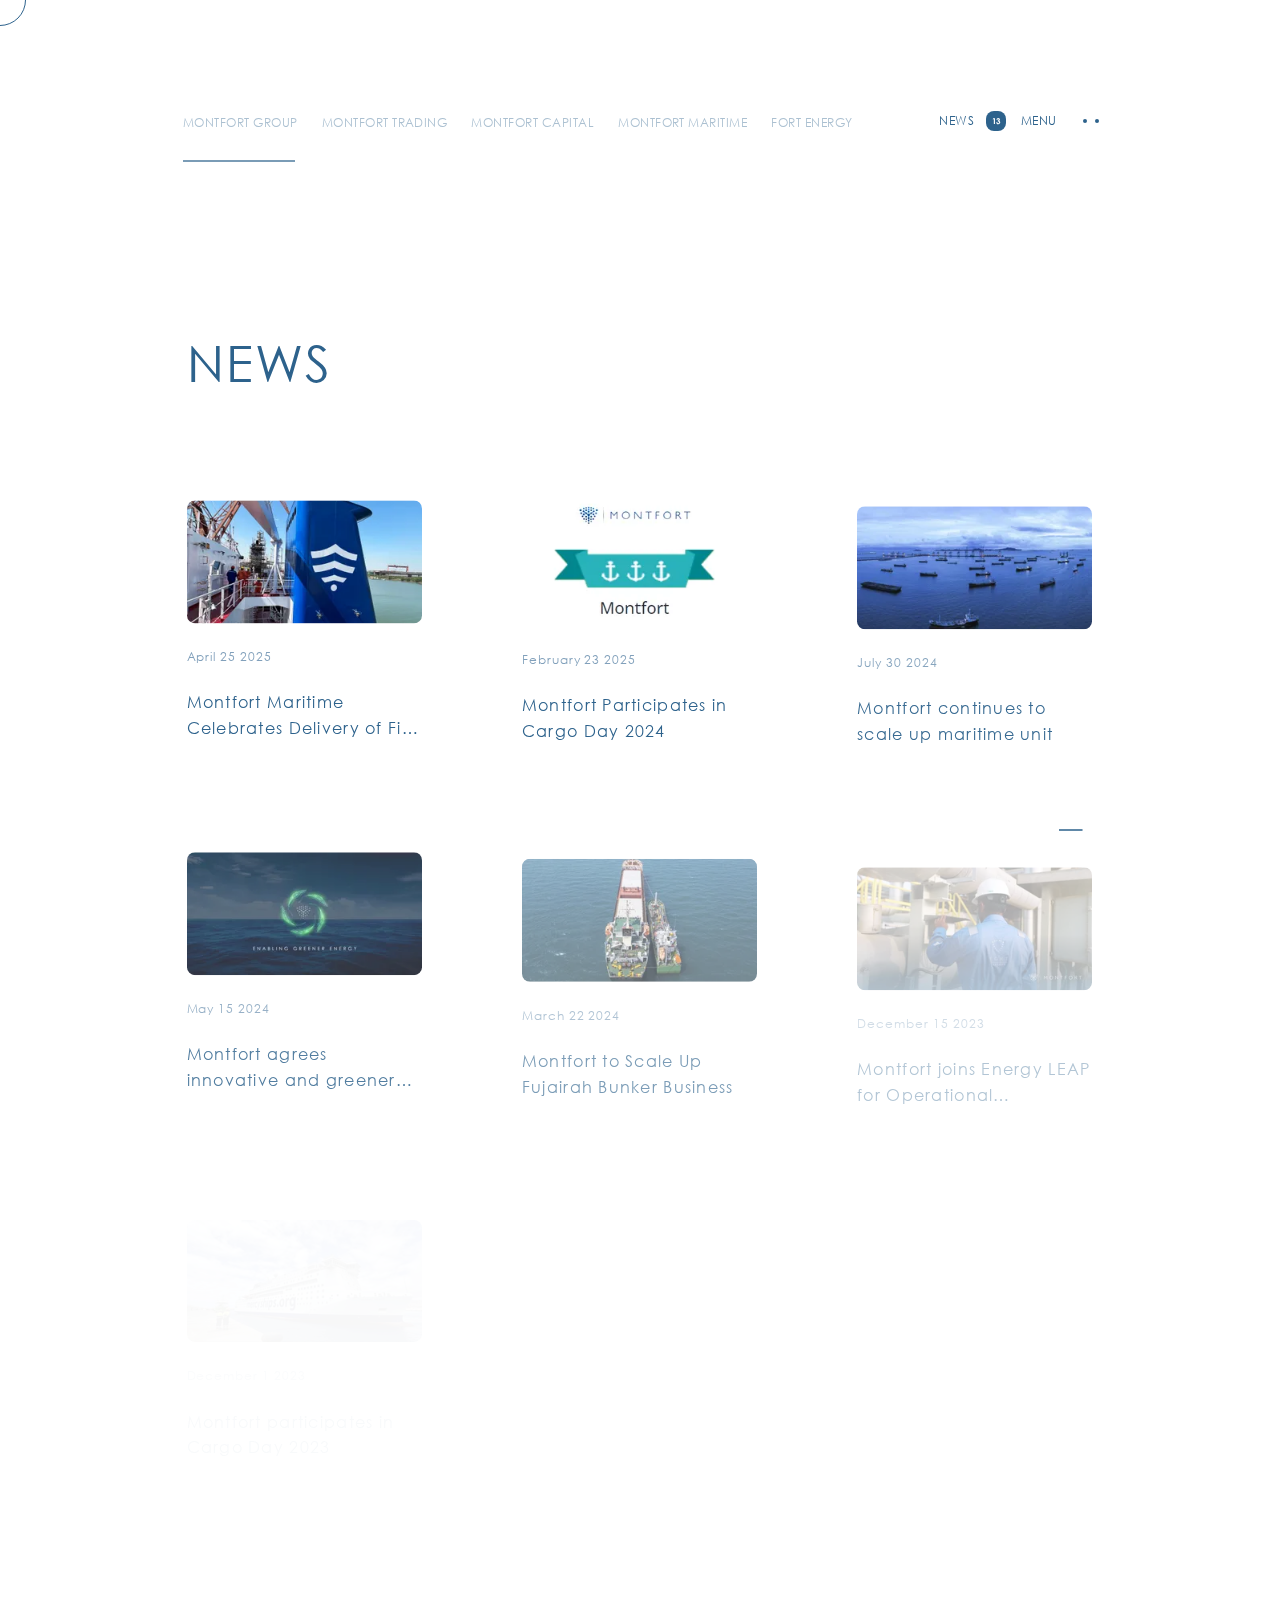
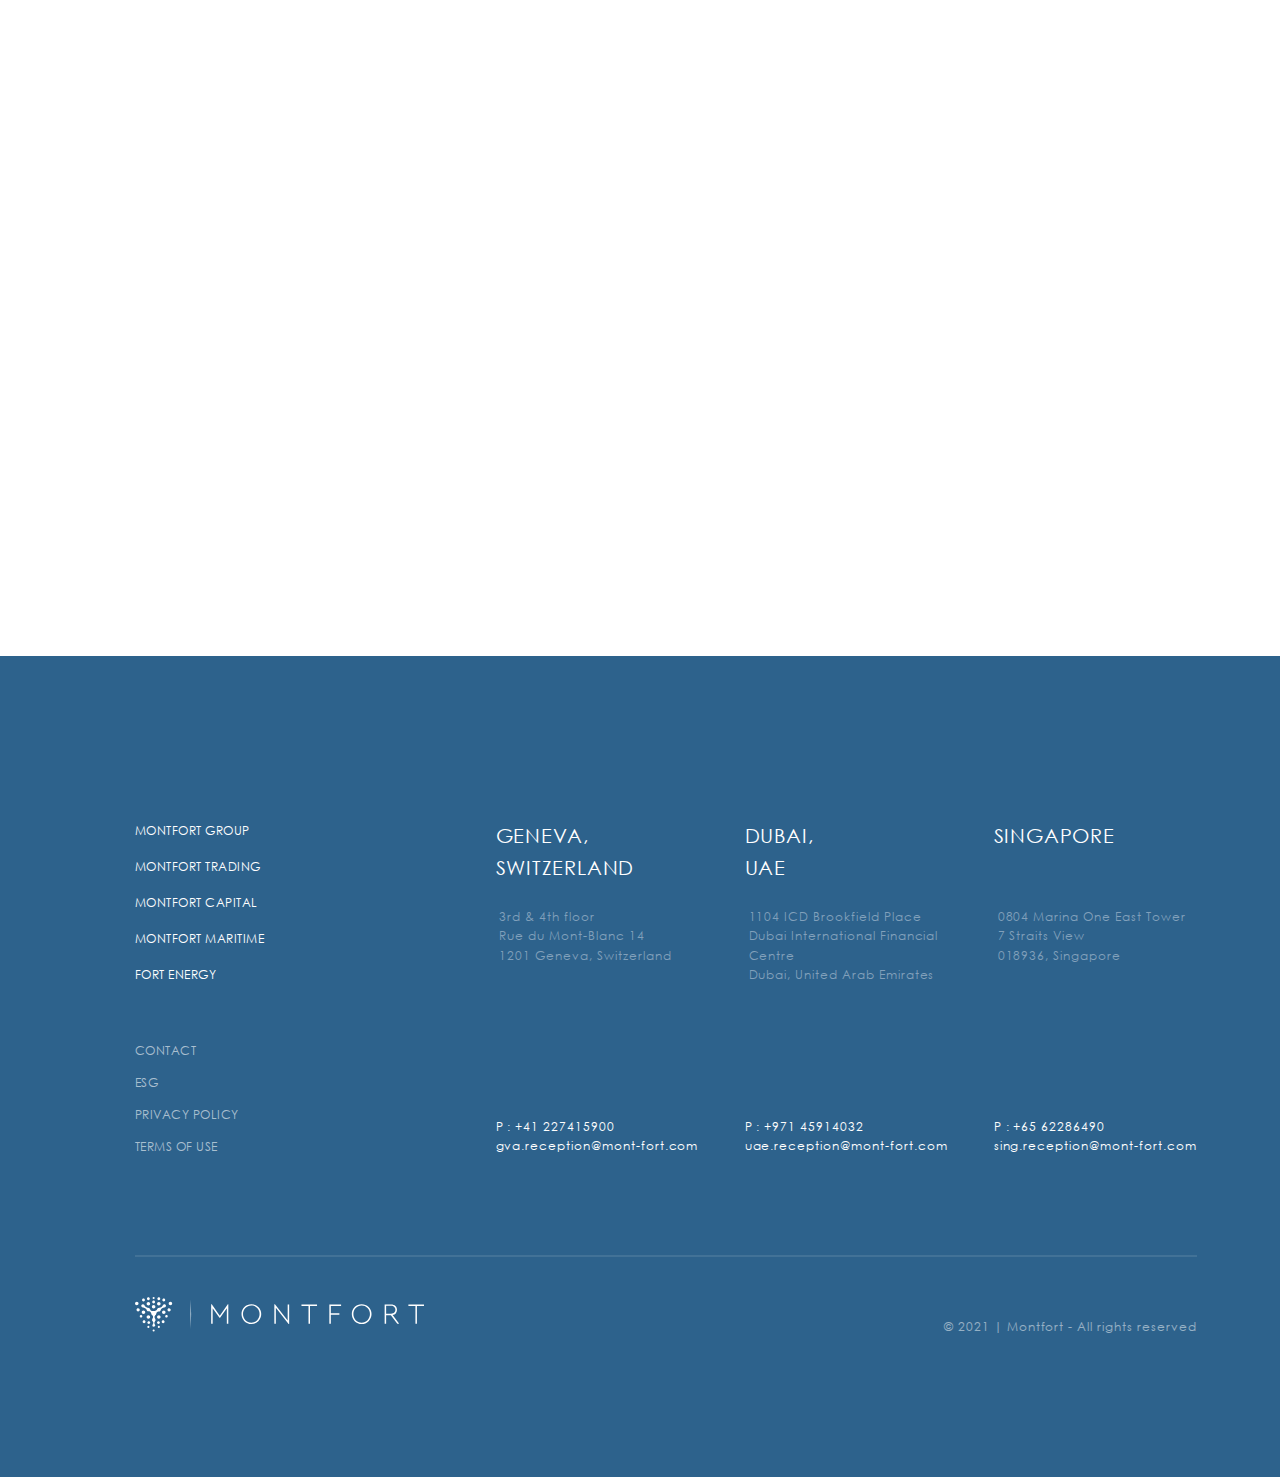
<file: news/index.html>
<!DOCTYPE html><html lang="en" data-astro-transition-scope="astro-smooz4hq-1"> <head><meta charset="UTF-8"><meta name="viewport" content="width=device-width,initial-scale=1"><link rel="sitemap" href="/sitemap-index.xml"><meta name="generator" content="Astro v5.2.6"><meta name="description" content="News listing"><meta property="og:description" content="News listing"><meta name="keywords" content="default keywords, keyword"><meta property="og:title" content="News"><meta name="robots" content="index, follow"><link rel="icon" href="/_astro/favicon_R1w72.webp" type="image/x-icon"><link rel="shortcut icon" href="/_astro/favicon_R1w72.webp" type="image/x-icon"><link rel="apple-touch-icon" sizes="180x180" href="/_astro/favicon_Z1kMBbQ.webp"><meta name="theme-color" content="#2d628c"><title>News</title><meta name="astro-view-transitions-enabled" content="true"><meta name="astro-view-transitions-fallback" content="swap"><script type="module" src="/_astro/ClientRouter.astro_astro_type_script_index_0_lang.WONxKOw9.js"></script><link rel="stylesheet" href="/_astro/_slug_.B97dlsMJ.css"><style>[data-astro-transition-scope="astro-smooz4hq-1"] { view-transition-name: none; }@layer astro { ::view-transition-old(none) { animation: none; opacity: 0; mix-blend-mode: normal; }::view-transition-new(none) { animation: none; mix-blend-mode: normal; }::view-transition-group(none) { animation: none } }[data-astro-transition-fallback="old"] [data-astro-transition-scope="astro-smooz4hq-1"],
			[data-astro-transition-fallback="old"][data-astro-transition-scope="astro-smooz4hq-1"] { animation: none; mix-blend-mode: normal; }[data-astro-transition-fallback="new"] [data-astro-transition-scope="astro-smooz4hq-1"],
			[data-astro-transition-fallback="new"][data-astro-transition-scope="astro-smooz4hq-1"] { animation: none; mix-blend-mode: normal; }</style></head> <body> <div data-astro-transition-persist="cursor" class="cursor" data-component="Cursor" data-astro-cid-x6vourwi> <div class="inner" data-astro-cid-x6vourwi> <div class="circle" data-astro-cid-x6vourwi></div> <div class="middle-dot" data-astro-cid-x6vourwi></div> <div class="dots dots-left" data-astro-cid-x6vourwi></div> <div class="dots dots-right" data-astro-cid-x6vourwi></div> </div> </div>  <header data-astro-transition-persist="header" id="header" data-theme="light" data-component="Header" data-astro-cid-4wsjtibl> <div class="grid container-menu" data-astro-cid-4wsjtibl> <nav class="tb:col-start-1 tb:col-end-25 dk:col-start-2 dk:col-end-24 ml:col-start-3 ml:col-end-23 lg:col-start-3 lg:col-end-23" data-astro-cid-4wsjtibl> <div class="menu-links-w" data-astro-cid-4wsjtibl> <ul data-astro-cid-4wsjtibl> <li data-astro-cid-4wsjtibl> <a href="/" data-astro-cid-4wsjtibl="true" class="nav-link"> <span data-astro-cid-4wsjtibl>Montfort Group</span> </a> </li><li data-astro-cid-4wsjtibl> <a href="/trading/" data-astro-cid-4wsjtibl="true" class="nav-link"> <span data-astro-cid-4wsjtibl>Montfort Trading</span> </a> </li><li data-astro-cid-4wsjtibl> <a href="/capital/" data-astro-cid-4wsjtibl="true" class="nav-link"> <span data-astro-cid-4wsjtibl>Montfort Capital</span> </a> </li><li data-astro-cid-4wsjtibl> <a href="/maritime/" data-astro-cid-4wsjtibl="true" class="nav-link"> <span data-astro-cid-4wsjtibl>Montfort Maritime</span> </a> </li><li data-astro-cid-4wsjtibl> <a href="/fort-energy/" data-astro-cid-4wsjtibl="true" class="nav-link"> <span data-astro-cid-4wsjtibl>Fort Energy</span> </a> </li> </ul> <div class="navbar" data-astro-cid-4wsjtibl></div> </div> <div class="menu-w" data-astro-cid-4wsjtibl> <a href="/news/" class="news-w" data-astro-cid-4wsjtibl="true"> <p data-astro-cid-4wsjtibl>News</p> <div class="counter no-unread" data-astro-cid-4wsjtibl> <span data-total-count="13" class="number" data-astro-cid-4wsjtibl> 13 </span> </div> </a> <button class="menu-cta" data-astro-cid-4wsjtibl> <p data-astro-cid-4wsjtibl> <span data-astro-cid-4wsjtibl>Menu</span><span data-astro-cid-4wsjtibl>Menu</span> </p> <div class="dots-w" data-astro-cid-4wsjtibl> <div class="dot" data-astro-cid-4wsjtibl></div><div class="dot" data-astro-cid-4wsjtibl></div><div class="dot" data-astro-cid-4wsjtibl></div><div class="dot" data-astro-cid-4wsjtibl></div> </div> </button> </div> </nav> </div> </header>  <div data-astro-transition-persist="menu" class="montfort-menu" data-component="Menu" data-astro-cid-6fp6peiy> <div class="grid grid-nav" data-astro-cid-6fp6peiy> <nav class="col-start-1 col-end-5 tb:col-start-2 dk:col-start-5 lg:col-start-6 dk:col-end-14" data-astro-cid-6fp6peiy> <ul data-astro-cid-6fp6peiy> <li data-astro-cid-6fp6peiy> <a href="/" data-astro-cid-6fp6peiy="true" class="nav-link"> <div class="svg-container" data-astro-cid-6fp6peiy> <svg data-astro-cid-6fp6peiy="true" xmlns="http://www.w3.org/2000/svg" width="10" height="10" fill="none" viewBox="0 0 10 10" focusable="false" aria-hidden="true"><path fill="currentColor" d="M1 4.4a.6.6 0 0 0 0 1.2zm8.424 1.024a.6.6 0 0 0 0-.848L5.606.757a.6.6 0 1 0-.849.849L8.151 5 4.757 8.394a.6.6 0 1 0 .849.849zM1 5.6h8V4.4H1z"/></svg> </div> <div class="text-content" data-astro-cid-6fp6peiy> <span data-astro-cid-6fp6peiy>Montfort Group</span> </div> </a> </li><li data-astro-cid-6fp6peiy> <a href="/trading/" data-astro-cid-6fp6peiy="true" class="nav-link"> <div class="svg-container" data-astro-cid-6fp6peiy> <svg data-astro-cid-6fp6peiy="true" xmlns="http://www.w3.org/2000/svg" width="10" height="10" fill="none" viewBox="0 0 10 10" focusable="false" aria-hidden="true"><path fill="currentColor" d="M1 4.4a.6.6 0 0 0 0 1.2zm8.424 1.024a.6.6 0 0 0 0-.848L5.606.757a.6.6 0 1 0-.849.849L8.151 5 4.757 8.394a.6.6 0 1 0 .849.849zM1 5.6h8V4.4H1z"/></svg> </div> <div class="text-content" data-astro-cid-6fp6peiy> <span data-astro-cid-6fp6peiy>Montfort Trading</span> </div> </a> </li><li data-astro-cid-6fp6peiy> <a href="/capital/" data-astro-cid-6fp6peiy="true" class="nav-link"> <div class="svg-container" data-astro-cid-6fp6peiy> <svg data-astro-cid-6fp6peiy="true" xmlns="http://www.w3.org/2000/svg" width="10" height="10" fill="none" viewBox="0 0 10 10" focusable="false" aria-hidden="true"><path fill="currentColor" d="M1 4.4a.6.6 0 0 0 0 1.2zm8.424 1.024a.6.6 0 0 0 0-.848L5.606.757a.6.6 0 1 0-.849.849L8.151 5 4.757 8.394a.6.6 0 1 0 .849.849zM1 5.6h8V4.4H1z"/></svg> </div> <div class="text-content" data-astro-cid-6fp6peiy> <span data-astro-cid-6fp6peiy>Montfort Capital</span> </div> </a> </li><li data-astro-cid-6fp6peiy> <a href="/maritime/" data-astro-cid-6fp6peiy="true" class="nav-link"> <div class="svg-container" data-astro-cid-6fp6peiy> <svg data-astro-cid-6fp6peiy="true" xmlns="http://www.w3.org/2000/svg" width="10" height="10" fill="none" viewBox="0 0 10 10" focusable="false" aria-hidden="true"><path fill="currentColor" d="M1 4.4a.6.6 0 0 0 0 1.2zm8.424 1.024a.6.6 0 0 0 0-.848L5.606.757a.6.6 0 1 0-.849.849L8.151 5 4.757 8.394a.6.6 0 1 0 .849.849zM1 5.6h8V4.4H1z"/></svg> </div> <div class="text-content" data-astro-cid-6fp6peiy> <span data-astro-cid-6fp6peiy>Montfort Maritime</span> </div> </a> </li><li data-astro-cid-6fp6peiy> <a href="/fort-energy/" data-astro-cid-6fp6peiy="true" class="nav-link"> <div class="svg-container" data-astro-cid-6fp6peiy> <svg data-astro-cid-6fp6peiy="true" xmlns="http://www.w3.org/2000/svg" width="10" height="10" fill="none" viewBox="0 0 10 10" focusable="false" aria-hidden="true"><path fill="currentColor" d="M1 4.4a.6.6 0 0 0 0 1.2zm8.424 1.024a.6.6 0 0 0 0-.848L5.606.757a.6.6 0 1 0-.849.849L8.151 5 4.757 8.394a.6.6 0 1 0 .849.849zM1 5.6h8V4.4H1z"/></svg> </div> <div class="text-content" data-astro-cid-6fp6peiy> <span data-astro-cid-6fp6peiy>Fort Energy</span> </div> </a> </li> </ul> </nav> </div> <div class="grid grid-terms" data-astro-cid-6fp6peiy> <div class="terms-w col-start-3 col-end-5 tb:col-start-1 tb:col-end-5 dk:col-start-3 dk:col-end-20 lg:col-start-4 lg:col-end-20" data-astro-cid-6fp6peiy> <ul data-astro-cid-6fp6peiy> <li class="terms-link" data-astro-cid-6fp6peiy> <a href="/contact/" data-astro-cid-6fp6peiy="true"> <span data-astro-cid-6fp6peiy>Contact</span> <span data-astro-cid-6fp6peiy>Contact</span> </a> </li><li class="terms-link" data-astro-cid-6fp6peiy> <a href="/#Sustainability" data-astro-cid-6fp6peiy="true"> <span data-astro-cid-6fp6peiy>ESG</span> <span data-astro-cid-6fp6peiy>ESG</span> </a> </li><li class="terms-link" data-astro-cid-6fp6peiy> <a href="/privacy-policy/" data-astro-cid-6fp6peiy="true"> <span data-astro-cid-6fp6peiy>Privacy policy</span> <span data-astro-cid-6fp6peiy>Privacy policy</span> </a> </li><li class="terms-link" data-astro-cid-6fp6peiy> <a href="/terms-of-use/" data-astro-cid-6fp6peiy="true"> <span data-astro-cid-6fp6peiy>Terms of use</span> <span data-astro-cid-6fp6peiy>Terms of use</span> </a> </li> </ul> </div> </div> <div class="overlay" data-astro-cid-6fp6peiy></div> </div>  <div id="canvas-wrapper" data-astro-transition-persist="webgl" aria-hidden="true"> <canvas></canvas> </div>  <script type="module" src="/_astro/WebGL.astro_astro_type_script_index_0_lang.kYtEKlKk.js"></script> <div data-astro-transition-persist="sound" class="buttons-container" data-theme="dark" data-component="Sound" data-astro-cid-epuvuop6> <div class="buttons-wrapper grid" data-astro-cid-epuvuop6> <div class="buttons-inner dk:col-start-2 dk:col-end-24 ml:col-start-3 ml:col-end-23 lg:col-start-3 lg:col-end-23" data-astro-cid-epuvuop6> <button id="scroll-top" class="scroll-top" data-astro-cid-epuvuop6> <svg data-astro-cid-epuvuop6="true" xmlns="http://www.w3.org/2000/svg" width="10" height="12" fill="none" viewBox="0 0 10 12" focusable="false" aria-hidden="true"><path fill="#2D628C" fill-rule="evenodd" d="M.87 3.982 4.464.386a.757.757 0 0 1 1.07 0L9.13 3.982a.757.757 0 1 1-1.07 1.07L5.757 2.748v8.331a.757.757 0 1 1-1.514 0V2.748L1.94 5.052a.757.757 0 1 1-1.07-1.07" clip-rule="evenodd" style="fill:#2d628c;fill:color(display-p3 .1765 .3843 .549);fill-opacity:1"/></svg> </button> <button class="sound" data-astro-cid-epuvuop6> <canvas id="sound-canvas" width="24" height="24" data-astro-cid-epuvuop6></canvas> </button> </div> </div> </div>   <main class="astro-kk2onal7" data-footer="dark" data-astro-cid-kk2onal7> <div class="grid" data-astro-cid-kk2onal7> <h1 class="fs-h2 montfort-navy-blue dk:col-start-4 dk:col-end-22" data-astro-cid-kk2onal7>News</h1> <div class="listing dk:col-start-4 dk:col-end-22" data-animation="NewsListing" data-astro-cid-kk2onal7> <article class="article-item" data-astro-cid-ywgcqrvn> <a href="/news/montfort-maritime-celebrates-delivery-of-first-newbuilding-mfm-jazz/" class="article-link" data-astro-cid-ywgcqrvn="true"> <div class="img-container" data-astro-cid-ywgcqrvn> <picture data-astro-cid-uvauvyym="true"> <source srcset="/_astro/m_Z1fBdOR.webp 293w, /_astro/m_2ptklL.webp 586w" type="image/webp" sizes="293px">  <img src="/_astro/m_Z2aA1nG.png" srcset="/_astro/m_Z2aA1nG.png 293w, /_astro/m_1uuwMW.png 586w" alt="mfm-jazz" sizes="293px" draggable="false" onload="this.classList.remove('loading')" data-astro-cid-uvauvyym="true" width="293" height="153" loading="lazy" decoding="async" class="loading article-image"> </picture> </div> <p class="article-date fs-body-s montfort-navy-blue-2" data-astro-cid-ywgcqrvn>April 25 2025</p> <p class="article-description fs-body" data-astro-cid-ywgcqrvn>Montfort Maritime Celebrates Delivery of First Newbuilding, MFM Jazz</p> </a> </article> <article class="article-item" data-astro-cid-ywgcqrvn> <a href="/news/montfort-participates-in-cargo-day-2024/" class="article-link" data-astro-cid-ywgcqrvn="true"> <div class="img-container" data-astro-cid-ywgcqrvn> <picture data-astro-cid-uvauvyym="true"> <source srcset="/_astro/m_O4SrK.webp 293w, /_astro/m_Z1k7l6T.webp 586w" type="image/webp" sizes="293px">  <img src="/_astro/m_220dOx.png" srcset="/_astro/m_220dOx.png 293w, /_astro/m_Z7c0J7.png 586w" alt="Mercy Ships" sizes="293px" draggable="false" onload="this.classList.remove('loading')" data-astro-cid-uvauvyym="true" width="293" height="153" loading="lazy" decoding="async" class="loading article-image"> </picture> </div> <p class="article-date fs-body-s montfort-navy-blue-2" data-astro-cid-ywgcqrvn>February 23 2025</p> <p class="article-description fs-body" data-astro-cid-ywgcqrvn>Montfort Participates in Cargo Day 2024</p> </a> </article> <article class="article-item" data-astro-cid-ywgcqrvn> <a href="/news/montfort-continues-to-scale-up-maritime-unit/" class="article-link" data-astro-cid-ywgcqrvn="true"> <div class="img-container" data-astro-cid-ywgcqrvn> <picture data-astro-cid-uvauvyym="true"> <source srcset="/_astro/m_Zl0kne.webp 293w, /_astro/m_Z22OxIS.webp 586w" type="image/webp" sizes="293px">  <img src="/_astro/m_if3Ql.png" srcset="/_astro/m_if3Ql.png 293w, /_astro/m_Z1oz9uj.png 586w" alt sizes="293px" draggable="false" onload="this.classList.remove('loading')" data-astro-cid-uvauvyym="true" width="293" height="153" loading="lazy" decoding="async" class="loading article-image"> </picture> </div> <p class="article-date fs-body-s montfort-navy-blue-2" data-astro-cid-ywgcqrvn>July 30 2024</p> <p class="article-description fs-body" data-astro-cid-ywgcqrvn>Montfort continues to scale up maritime unit</p> </a> </article> <article class="article-item" data-astro-cid-ywgcqrvn> <a href="/news/montfort-agrees-innovative-and-greener-shipping-deal/" class="article-link" data-astro-cid-ywgcqrvn="true"> <div class="img-container" data-astro-cid-ywgcqrvn> <picture data-astro-cid-uvauvyym="true"> <source srcset="/_astro/m_Z25H2cu.webp 293w, /_astro/m_1P56nN.webp 586w" type="image/webp" sizes="293px">  <img src="/_astro/m_ZAUPKE.png" srcset="/_astro/m_ZAUPKE.png 293w, /_astro/m_Z1KkPYi.png 586w" alt="Enabling greener energy" sizes="293px" draggable="false" onload="this.classList.remove('loading')" data-astro-cid-uvauvyym="true" width="293" height="153" loading="lazy" decoding="async" class="loading article-image"> </picture> </div> <p class="article-date fs-body-s montfort-navy-blue-2" data-astro-cid-ywgcqrvn>May 15 2024</p> <p class="article-description fs-body" data-astro-cid-ywgcqrvn>Montfort agrees innovative and greener shipping deal</p> </a> </article> <article class="article-item" data-astro-cid-ywgcqrvn> <a href="/news/montfort-to-scale-up-fujairah-bunker-business/" class="article-link" data-astro-cid-ywgcqrvn="true"> <div class="img-container" data-astro-cid-ywgcqrvn> <picture data-astro-cid-uvauvyym="true"> <source srcset="/_astro/m_Z1AswXa.webp 293w, /_astro/m_16rEKf.webp 586w" type="image/webp" sizes="293px">  <img src="/_astro/m_Zu0Vdh.png" srcset="/_astro/m_Zu0Vdh.png 293w, /_astro/m_2cTgv8.png 586w" alt="Montfort Fujairah Bunker" sizes="293px" draggable="false" onload="this.classList.remove('loading')" data-astro-cid-uvauvyym="true" width="293" height="153" loading="lazy" decoding="async" class="loading article-image"> </picture> </div> <p class="article-date fs-body-s montfort-navy-blue-2" data-astro-cid-ywgcqrvn>March 22 2024</p> <p class="article-description fs-body" data-astro-cid-ywgcqrvn>Montfort to Scale Up Fujairah Bunker Business</p> </a> </article> <article class="article-item" data-astro-cid-ywgcqrvn> <a href="/news/montfort-joins-energy-leap-for-operational-excellence/" class="article-link" data-astro-cid-ywgcqrvn="true"> <div class="img-container" data-astro-cid-ywgcqrvn> <picture data-astro-cid-uvauvyym="true"> <source srcset="/_astro/m_2rxr1X.webp 293w, /_astro/m_1i8qNk.webp 586w" type="image/webp" sizes="293px">  <img src="/_astro/m_Z18Rvl8.png" srcset="/_astro/m_Z18Rvl8.png 293w, /_astro/m_Z2ihvyL.png 586w" alt="A fort energy's employee" sizes="293px" draggable="false" onload="this.classList.remove('loading')" data-astro-cid-uvauvyym="true" width="293" height="153" loading="lazy" decoding="async" class="loading article-image"> </picture> </div> <p class="article-date fs-body-s montfort-navy-blue-2" data-astro-cid-ywgcqrvn>December 15 2023</p> <p class="article-description fs-body" data-astro-cid-ywgcqrvn>Montfort joins Energy LEAP for Operational Excellence</p> </a> </article> <article class="article-item" data-astro-cid-ywgcqrvn> <a href="/news/montfort-participates-in-cargo-day-a-fundraising-program-for-mercy-ships/" class="article-link" data-astro-cid-ywgcqrvn="true"> <div class="img-container" data-astro-cid-ywgcqrvn> <picture data-astro-cid-uvauvyym="true"> <source srcset="/_astro/m_VMELY.webp 293w, /_astro/m_qs3n5.webp 586w" type="image/webp" sizes="293px">  <img src="/_astro/m_Z1dMfo4.png" srcset="/_astro/m_Z1dMfo4.png 293w, /_astro/m_Z1J7QMX.png 586w" alt sizes="293px" draggable="false" onload="this.classList.remove('loading')" data-astro-cid-uvauvyym="true" width="293" height="153" loading="lazy" decoding="async" class="loading article-image"> </picture> </div> <p class="article-date fs-body-s montfort-navy-blue-2" data-astro-cid-ywgcqrvn>December 1 2023</p> <p class="article-description fs-body" data-astro-cid-ywgcqrvn>Montfort participates in Cargo Day 2023</p> </a> </article> <article class="article-item" data-astro-cid-ywgcqrvn> <a href="/news/montfort-and-the-private-office-of-sheikh-ahmed-dalmook-al-maktoum-complete-acquisition-of-refinery-and-trading-business-in-uae/" class="article-link" data-astro-cid-ywgcqrvn="true"> <div class="img-container" data-astro-cid-ywgcqrvn> <picture data-astro-cid-uvauvyym="true"> <source srcset="/_astro/m_Z26bAQs.webp 293w, /_astro/m_Z14Jck8.webp 586w" type="image/webp" sizes="293px">  <img src="/_astro/m_Z21hJkf.png" srcset="/_astro/m_Z21hJkf.png 293w, /_astro/m_ZYPkMU.png 586w" alt="An oil manufactory" sizes="293px" draggable="false" onload="this.classList.remove('loading')" data-astro-cid-uvauvyym="true" width="293" height="153" loading="lazy" decoding="async" class="loading article-image"> </picture> </div> <p class="article-date fs-body-s montfort-navy-blue-2" data-astro-cid-ywgcqrvn>May 31 2023</p> <p class="article-description fs-body" data-astro-cid-ywgcqrvn>Montfort and the Private Office of Sheikh Ahmed Dalmook Al Maktoum complete acquisition of refinery and trading business in UAE</p> </a> </article> <article class="article-item" data-astro-cid-ywgcqrvn> <a href="/news/montfort-and-the-private-office-of-sheikh-ahmed-dalmook-al-maktoum-acquire-uniper-s-crude-oil-processing-facility-in-uae/" class="article-link" data-astro-cid-ywgcqrvn="true"> <div class="img-container" data-astro-cid-ywgcqrvn> <picture data-astro-cid-uvauvyym="true"> <source srcset="/_astro/m_1nJ8HY.webp 293w, /_astro/m_Z1mqTj.webp 586w" type="image/webp" sizes="293px">  <img src="/_astro/m_sKlaa.png" srcset="/_astro/m_sKlaa.png 293w, /_astro/m_ZVles8.png 586w" alt="Crude oil manufactory" sizes="293px" draggable="false" onload="this.classList.remove('loading')" data-astro-cid-uvauvyym="true" width="293" height="153" loading="lazy" decoding="async" class="loading article-image"> </picture> </div> <p class="article-date fs-body-s montfort-navy-blue-2" data-astro-cid-ywgcqrvn>February 16 2023</p> <p class="article-description fs-body" data-astro-cid-ywgcqrvn>Montfort and the Private Office of Sheikh Ahmed Dalmook Al Maktoum acquire Uniper’s crude oil processing facility in UAE</p> </a> </article> <article class="article-item" data-astro-cid-ywgcqrvn> <a href="/news/montfort-enters-south-african-energy-market-with-new-age-energy-acquisition/" class="article-link" data-astro-cid-ywgcqrvn="true"> <div class="img-container" data-astro-cid-ywgcqrvn> <picture data-astro-cid-uvauvyym="true"> <source srcset="/_astro/m_Z1iDN49.webp 293w, /_astro/m_1T139c.webp 586w" type="image/webp" sizes="293px">  <img src="/_astro/m_1mFKkz.png" srcset="/_astro/m_1mFKkz.png 293w, /_astro/m_ZuPwg1.png 586w" alt="Logos Montfort NAE" sizes="293px" draggable="false" onload="this.classList.remove('loading')" data-astro-cid-uvauvyym="true" width="293" height="153" loading="lazy" decoding="async" class="loading article-image"> </picture> </div> <p class="article-date fs-body-s montfort-navy-blue-2" data-astro-cid-ywgcqrvn>December 7 2022</p> <p class="article-description fs-body" data-astro-cid-ywgcqrvn>Montfort enters South African energy market with New Age Energy acquisition</p> </a> </article> <article class="article-item" data-astro-cid-ywgcqrvn> <a href="/news/montfort-maritime-acquires-its-first-vessel/" class="article-link" data-astro-cid-ywgcqrvn="true"> <div class="img-container" data-astro-cid-ywgcqrvn> <picture data-astro-cid-uvauvyym="true"> <source srcset="/_astro/m_aFeTX.webp 293w, /_astro/m_1e3cNB.webp 586w" type="image/webp" sizes="293px">  <img src="/_astro/m_Zdi0VY.png" srcset="/_astro/m_Zdi0VY.png 293w, /_astro/m_P4VVE.png 586w" alt="The first vessel of Montfort" sizes="293px" draggable="false" onload="this.classList.remove('loading')" data-astro-cid-uvauvyym="true" width="293" height="153" loading="lazy" decoding="async" class="loading article-image"> </picture> </div> <p class="article-date fs-body-s montfort-navy-blue-2" data-astro-cid-ywgcqrvn>August 12 2022</p> <p class="article-description fs-body" data-astro-cid-ywgcqrvn>Montfort Maritime acquires its first vessel</p> </a> </article> <article class="article-item" data-astro-cid-ywgcqrvn> <a href="/news/montfort-group-acquires-oil-storage-terminal-in-mozambique/" class="article-link" data-astro-cid-ywgcqrvn="true"> <div class="img-container" data-astro-cid-ywgcqrvn> <picture data-astro-cid-uvauvyym="true"> <source srcset="/_astro/m_Z1GB0ub.webp 293w, /_astro/m_ZDe2Ax.webp 586w" type="image/webp" sizes="293px">  <img src="/_astro/m_Z25zgm8.png" srcset="/_astro/m_Z25zgm8.png 293w, /_astro/m_Z12cisu.png 586w" alt="Logo of the Kencor company" sizes="293px" draggable="false" onload="this.classList.remove('loading')" data-astro-cid-uvauvyym="true" width="293" height="153" loading="lazy" decoding="async" class="loading article-image"> </picture> </div> <p class="article-date fs-body-s montfort-navy-blue-2" data-astro-cid-ywgcqrvn>September 8 2021</p> <p class="article-description fs-body" data-astro-cid-ywgcqrvn>Montfort Group acquires oil storage terminal in Mozambique</p> </a> </article> <article class="article-item" data-astro-cid-ywgcqrvn> <a href="/news/montfort-group-enters-east-african-market/" class="article-link" data-astro-cid-ywgcqrvn="true"> <div class="img-container" data-astro-cid-ywgcqrvn> <picture data-astro-cid-uvauvyym="true"> <source srcset="/_astro/m_Z1GB0ub.webp 293w, /_astro/m_ZDe2Ax.webp 586w" type="image/webp" sizes="293px">  <img src="/_astro/m_Z25zgm8.png" srcset="/_astro/m_Z25zgm8.png 293w, /_astro/m_Z12cisu.png 586w" alt="Logo of the Kencor company" sizes="293px" draggable="false" onload="this.classList.remove('loading')" data-astro-cid-uvauvyym="true" width="293" height="153" loading="lazy" decoding="async" class="loading article-image"> </picture> </div> <p class="article-date fs-body-s montfort-navy-blue-2" data-astro-cid-ywgcqrvn>August 15 2021</p> <p class="article-description fs-body" data-astro-cid-ywgcqrvn>Montfort Group enters East African market</p> </a> </article>  </div>  </div> </main>  <footer data-astro-transition-persist="footer" id="footer" data-theme="light" data-astro-cid-rhv6ztfp> <div class="grid footer-container" data-astro-cid-rhv6ztfp> <div class="menu-left dk:col-start-3 dk:col-end-10 ml:col-start-3 ml:col-end-9 lg:col-start-4 lg:col-end-10" data-astro-cid-rhv6ztfp> <ul class="menu-links" data-astro-cid-rhv6ztfp> <li data-astro-cid-rhv6ztfp> <a href="/" class="fs-cta-s uppercase" data-astro-cid-rhv6ztfp="true">Montfort Group</a> </li><li data-astro-cid-rhv6ztfp> <a href="/trading/" class="fs-cta-s uppercase" data-astro-cid-rhv6ztfp="true">Montfort Trading</a> </li><li data-astro-cid-rhv6ztfp> <a href="/capital/" class="fs-cta-s uppercase" data-astro-cid-rhv6ztfp="true">Montfort Capital</a> </li><li data-astro-cid-rhv6ztfp> <a href="/maritime/" class="fs-cta-s uppercase" data-astro-cid-rhv6ztfp="true">Montfort Maritime</a> </li><li data-astro-cid-rhv6ztfp> <a href="/fort-energy/" class="fs-cta-s uppercase" data-astro-cid-rhv6ztfp="true">Fort Energy</a> </li> </ul> <ul class="legals-links" data-astro-cid-rhv6ztfp> <li data-astro-cid-rhv6ztfp> <a href="/contact/" class="fs-cta-s uppercase" data-astro-cid-rhv6ztfp="true">Contact</a> </li><li data-astro-cid-rhv6ztfp> <a href="/#Sustainability" class="fs-cta-s uppercase" data-astro-cid-rhv6ztfp="true">ESG</a> </li><li data-astro-cid-rhv6ztfp> <a href="/privacy-policy/" class="fs-cta-s uppercase" data-astro-cid-rhv6ztfp="true">Privacy policy</a> </li><li data-astro-cid-rhv6ztfp> <a href="/terms-of-use/" class="fs-cta-s uppercase" data-astro-cid-rhv6ztfp="true">Terms of use</a> </li> </ul> </div> <div class="menu-right dk:col-start-3 ml:col-start-10 ml:col-end-24 lg:col-start-11 lg:col-end-21" data-astro-cid-rhv6ztfp> <div class="office no-image" data-theme="light" data-astro-cid-spfovdek> <div class="top" data-astro-cid-spfovdek>  <h2 class="fs-s2 uppercase" data-astro-cid-spfovdek>Geneva, Switzerland </h2> <p class="fs-body-s address" data-astro-cid-spfovdek> 3rd & 4th floor
 Rue du Mont-Blanc 14
 1201 Geneva, Switzerland </p> </div> <div class="bottom" data-astro-cid-spfovdek> <a href="tel:+41227415900/" class="fs-body-s" data-astro-cid-spfovdek="true">P : +41 227415900</a> <a href="/cdn-cgi/l/email-protection#701706115e021513150004191f1e301d1f1e045d161f02045e131f1d5f" class="fs-body-s" data-astro-cid-spfovdek="true"><span class="__cf_email__" data-cfemail="026574632c7067616772766b6d6c426f6d6c762f646d70762c616d6f">[email&#160;protected]</span></a> </div> </div> <div class="office no-image" data-theme="light" data-astro-cid-spfovdek> <div class="top" data-astro-cid-spfovdek>  <h2 class="fs-s2 uppercase" data-astro-cid-spfovdek>Dubai, UAE</h2> <p class="fs-body-s address" data-astro-cid-spfovdek> 1104 ICD Brookfield Place
 Dubai International Financial
 Centre
 Dubai, United Arab Emirates </p> </div> <div class="bottom" data-astro-cid-spfovdek> <a href="tel:+97145914032/" class="fs-body-s" data-astro-cid-spfovdek="true">P : +971 45914032</a> <a href="/cdn-cgi/l/email-protection#bcc9ddd992ced9dfd9ccc8d5d3d2fcd1d3d2c891dad3cec892dfd3d193" class="fs-body-s" data-astro-cid-spfovdek="true"><span class="__cf_email__" data-cfemail="2c594d49025e494f495c584543426c41434258014a435e58024f4341">[email&#160;protected]</span></a> </div> </div> <div class="office no-image" data-theme="light" data-astro-cid-spfovdek> <div class="top" data-astro-cid-spfovdek>  <h2 class="fs-s2 uppercase" data-astro-cid-spfovdek>Singapore</h2> <p class="fs-body-s address" data-astro-cid-spfovdek> 0804 Marina One East Tower
 7 Straits View
 018936, Singapore </p> </div> <div class="bottom" data-astro-cid-spfovdek> <a href="tel:+6562286490/" class="fs-body-s" data-astro-cid-spfovdek="true">P : +65 62286490</a> <a href="/cdn-cgi/l/email-protection#b1c2d8dfd69fc3d4d2d4c1c5d8dedff1dcdedfc59cd7dec3c59fd2dedc9e" class="fs-body-s" data-astro-cid-spfovdek="true"><span class="__cf_email__" data-cfemail="91e2f8fff6bfe3f4f2f4e1e5f8feffd1fcfeffe5bcf7fee3e5bff2fefc">[email&#160;protected]</span></a> </div> </div>  </div> <div class="line dk:col-start-3 dk:col-end-24 ml:col-start-3 ml:col-end-24 lg:col-start-4 lg:col-end-21" data-astro-cid-rhv6ztfp></div> <div class="legal-info-container dk:col-start-3 dk:col-end-10 ml:col-start-3 ml:col-end-9 lg:col-start-4 lg:col-end-10" data-astro-cid-rhv6ztfp> <svg class="logo" data-astro-cid-rhv6ztfp="true" xmlns="http://www.w3.org/2000/svg" width="667" height="80" fill="none" viewBox="0 0 667 80" focusable="false" aria-hidden="true"><path fill="#2D628C" d="M667.001 20.517h-16.257v41.11h-3.463v-41.11h-16.257v-3.11h35.977zM579.657 38.66h11.411c3.114 0 5.711-.865 7.443-2.594s2.597-3.794 2.597-6.567-.866-4.839-2.597-6.568c-1.732-1.728-4.149-2.593-7.443-2.593h-11.411V38.66m25.768 23.136-14.874-19.859h-10.894v19.859h-3.463V17.408h15.054c4.148 0 7.443 1.212 9.86 3.457s3.631 5.187 3.631 8.813c0 3.11-.866 5.703-2.597 7.948-1.732 2.245-4.329 3.626-7.443 4.142l15.054 20.207h-4.328v-.18000000000000002m-96.002-36.271c-3.631 3.806-5.363 8.464-5.363 13.987s1.732 10.194 5.363 13.987c3.631 3.794 8.128 5.703 13.66 5.703 5.531 0 10.028-1.897 13.659-5.703s5.531-8.464 5.531-13.987-1.9-10.193-5.531-13.987c-3.631-3.806-8.128-5.703-13.491-5.703-5.531.168-10.209 2.077-13.84 5.703zm29.76-2.245c4.497 4.49 6.746 9.845 6.746 16.232s-2.249 11.742-6.746 16.233-9.86 6.567-16.088 6.567-11.76-2.245-16.089-6.567c-4.329-4.49-6.577-9.846-6.577-16.233s2.248-11.922 6.577-16.232 9.86-6.568 16.089-6.568 11.759 2.245 16.088 6.568m-63.488-2.762h-23.7v17.277h19.72v3.11h-19.72v20.903h-3.463V17.42h27.151v3.11zm-55.516 0h-16.257v41.11h-3.463v-41.11h-16.257v-3.11h35.977zm-64.354-3.11V62.48h-1.383l-29.399-37.651v36.955h-3.463V16.699h1.383l29.399 37.82V17.384h3.463zm-101.016 8.117c-3.631 3.806-5.531 8.464-5.531 13.987s1.9 10.194 5.531 13.987c3.632 3.794 8.129 5.703 13.66 5.703s10.028-1.897 13.491-5.703c3.632-3.805 5.531-8.464 5.531-13.987s-1.899-10.193-5.531-13.987c-3.631-3.806-8.128-5.703-13.491-5.703-5.531.168-10.028 2.077-13.66 5.703m29.76-2.245c4.498 4.49 6.746 9.845 6.746 16.232s-2.248 11.742-6.746 16.233c-4.497 4.49-9.859 6.567-16.088 6.567s-11.76-2.245-16.088-6.567c-4.329-4.49-6.578-9.846-6.578-16.233s2.249-11.922 6.578-16.232c4.328-4.323 9.859-6.568 16.088-6.568s11.591 2.245 16.088 6.568m-69.199-6.556v45.084h-3.463V25.716L196.336 48h-1.383l-15.74-22.284v36.09h-3.463V16.724h1.383l18.505 26.426 18.505-26.426h1.227M129.429 39.753l-.66-34.714-.66 34.714.66 34.713zM67.717 24.154a3.76 3.76 0 0 0 3.77-3.76c0-2.145-1.75-3.76-3.77-3.76-1.479 0-2.826.803-3.369 2.146v.131c-.13.13-.13.27-.13.401-2.293 5.635-9.292 5.906-9.292 5.906-1.75 0-3.228 1.203-3.771 2.687-1.348 4.431-5.118 4.562-6.868 4.291-.403-.13-.945-.13-1.348-.13h-.542c-.272 0-.543.13-.805.13-1.619.27-5.38.13-6.868-4.16v-.131c-.543-1.614-2.021-2.687-3.771-2.687 0 0-6.868-.401-9.151-5.906 0-.27-.131-.401-.271-.672-.674-1.203-1.881-2.145-3.369-2.145-2.021 0-3.77 1.744-3.77 3.76s1.749 3.76 3.77 3.76c0 0 7.13.4 8.88 5.774.271 1.745 1.619 3.219 3.5 3.359h.542c.271 0 .543 0 .805-.13 1.75.13 4.706.942 5.651 5.233 0 .27.131.541.131.803.403 1.203 1.076 2.285 2.153 3.088 0 0 4.173 2.948.27 8.182 0 .13-.13.13-.13.27v.13c-.402.673-.674 1.475-.674 2.277 0 1.073.403 2.146 1.207 2.818l.131.13c.674.672 3.228 3.49.272 7.25a3.23 3.23 0 0 0-.945 2.285 3.33 3.33 0 0 0 3.368 3.359c1.89 0 3.369-1.474 3.369-3.359 0-.802-.403-1.614-.946-2.285-.13-.131-2.694-3.089.403-7.38.805-.672 1.207-1.745 1.207-2.818 0-.802-.271-1.614-.674-2.276 0-.13-.13-.27-.271-.27-.805-1.074-2.957-4.703.271-8.183 1.207-.942 2.152-2.285 2.293-3.89.945-4.161 3.902-5.103 5.651-5.103.272 0 .543.13.805.13 2.021 0 3.77-1.474 4.033-3.49 1.076-5.364 8.215-5.774 8.215-5.774zM54.926 66.566a2.41 2.41 0 0 0-2.424 2.417 2.41 2.41 0 0 0 2.424 2.416 2.41 2.41 0 0 0 2.423-2.416 2.41 2.41 0 0 0-2.423-2.417m9.965-12.744c-1.88 0-3.369 1.474-3.369 3.359s1.479 3.358 3.369 3.358 3.368-1.474 3.368-3.358-1.478-3.359-3.368-3.359m-10.77 1.875c-1.88 0-3.369 1.475-3.369 3.36s1.479 3.358 3.369 3.358 3.369-1.474 3.369-3.359c-.131-1.875-1.62-3.358-3.369-3.358m.805-48.177c1.88 0 3.368-1.474 3.368-3.359S56.816.802 54.926.802s-3.369 1.474-3.369 3.359 1.479 3.359 3.369 3.359m11.443 2.677c1.881 0 3.369-1.474 3.369-3.358s-1.478-3.36-3.369-3.36c-1.89 0-3.368 1.475-3.368 3.36s1.478 3.358 3.368 3.358m0 21.076c-2.152 0-4.042 1.744-4.042 4.03s1.75 4.03 4.042 4.03c2.293 0 4.043-1.744 4.043-4.03s-1.881-4.03-4.043-4.03M54.926 42.01c-2.152 0-4.043 1.745-4.043 4.03 0 2.146 1.75 4.03 4.043 4.03 2.292 0 4.042-1.744 4.042-4.03 0-2.285-1.75-4.03-4.042-4.03m23.692-16.112c-2.021 0-3.771 1.614-3.771 3.76a3.76 3.76 0 0 0 3.77 3.76c2.022 0 3.772-1.614 3.772-3.76-.131-2.015-1.75-3.76-3.771-3.76m3.097-15.16c-2.293 0-4.042 1.744-4.042 4.03s1.75 4.03 4.042 4.03 4.042-1.744 4.042-4.03c0-2.146-1.75-4.03-4.042-4.03m-26.79 8.723c2.293 0 4.043-1.745 4.043-4.03 0-2.287-1.75-4.031-4.042-4.031-2.152 0-4.043 1.744-4.043 4.03s1.881 4.03 4.043 4.03M30.832 66.566a2.41 2.41 0 0 0-2.423 2.417 2.41 2.41 0 0 0 2.423 2.416 2.41 2.41 0 0 0 2.424-2.416 2.41 2.41 0 0 0-2.424-2.417M42.95 75.02a2.41 2.41 0 0 0-2.424 2.416 2.41 2.41 0 0 0 2.424 2.417 2.41 2.41 0 0 0 2.423-2.417 2.41 2.41 0 0 0-2.423-2.416m0-70.186a2.41 2.41 0 0 0 2.423-2.417A2.41 2.41 0 0 0 42.95 0a2.41 2.41 0 0 0-2.424 2.416 2.41 2.41 0 0 0 2.424 2.417m-22.073 48.99c-1.881 0-3.369 1.473-3.369 3.358s1.478 3.358 3.368 3.358 3.37-1.474 3.37-3.358-1.48-3.359-3.37-3.359m10.9 1.874c-1.88 0-3.368 1.475-3.368 3.36s1.478 3.358 3.368 3.358 3.369-1.474 3.369-3.359c-.131-1.875-1.619-3.358-3.369-3.358M30.832 7.52c1.881 0 3.369-1.474 3.369-3.359S32.72.802 30.83.802s-3.368 1.474-3.368 3.359c.13 1.875 1.619 3.359 3.368 3.359m-11.303 2.677c1.88 0 3.369-1.474 3.369-3.358s-1.479-3.36-3.369-3.36-3.368 1.475-3.368 3.36 1.478 3.358 3.368 3.358m23.42 4.572c1.882 0 3.37-1.474 3.37-3.359s-1.48-3.359-3.37-3.359-3.368 1.474-3.368 3.36c0 1.884 1.479 3.358 3.369 3.358m-23.42 24.555c2.293 0 4.042-1.744 4.042-4.03 0-2.146-1.75-4.03-4.042-4.03s-4.042 1.744-4.042 4.03c0 2.146 1.75 4.03 4.042 4.03m53.036 2.146c-1.619 0-2.966 1.343-2.966 2.957s1.347 2.958 2.966 2.958 2.957-1.344 2.957-2.958c.13-1.614-1.207-2.957-2.957-2.957m-58.687 0c-1.62 0-2.967 1.343-2.967 2.957s1.348 2.958 2.967 2.958 2.956-1.344 2.956-2.958-1.347-2.957-2.956-2.957m20.997 4.432c0-2.286-1.75-4.03-4.043-4.03-2.152 0-4.042 1.744-4.042 4.03 0 2.145 1.75 4.03 4.042 4.03 2.293 0 4.043-1.745 4.043-4.03M7.139 25.899c-2.02 0-3.77 1.614-3.77 3.76a3.76 3.76 0 0 0 3.77 3.76c2.022 0 3.771-1.614 3.771-3.76a3.76 3.76 0 0 0-3.77-3.76m.945-11.13c0-2.286-1.75-4.03-4.042-4.03C1.89 10.738 0 12.482 0 14.768s1.75 4.03 4.042 4.03c2.152 0 4.042-1.744 4.042-4.03m22.747 4.693c2.293 0 4.043-1.745 4.043-4.03 0-2.287-1.75-4.031-4.043-4.031-2.152 0-4.042 1.744-4.042 4.03s1.88 4.03 4.042 4.03m8.076 3.088c0-2.146 1.75-4.03 4.042-4.03s4.042 1.744 4.042 4.03c0 2.285-1.75 4.03-4.042 4.03-2.293 0-4.042-1.745-4.042-4.03"/></svg> </div> <div class="copyright-info dk:col-start-3 dk:col-end-24 ml:col-start-10 ml:col-end-24 lg:col-start-11 lg:col-end-21" data-astro-cid-rhv6ztfp> <p class="fs-body-s montfort-navy-blue" data-astro-cid-rhv6ztfp>© 2021 | Montfort - All rights reserved</p> </div> </div> </footer> <script data-cfasync="false" src="/cdn-cgi/scripts/5c5dd728/cloudflare-static/email-decode.min.js"></script><script type="module">let e=document.querySelector("#footer"),o=e.querySelectorAll(".office");const n=(a="light")=>{e=document.querySelector("#footer"),e&&(o=e.querySelectorAll(".office")),e&&(e.dataset.theme=a),o&&o.length>0&&o.forEach(t=>{t.dataset.theme=a})},r=()=>{const t=document.querySelector("main")?.dataset.footer;n(t||"light")},c=()=>{r()},i=()=>{};document.addEventListener("astro:page-load",c);document.addEventListener("astro:before-preparation",i);</script>   <style>
	body {
		opacity: 0;
		transition: opacity 0.4s linear;
	}

	body.loaded {
		opacity: 1;
	}
</style> <script type="module" src="/_astro/Layout.astro_astro_type_script_index_0_lang.gcBYtLSu.js"></script></body></html>
</file>
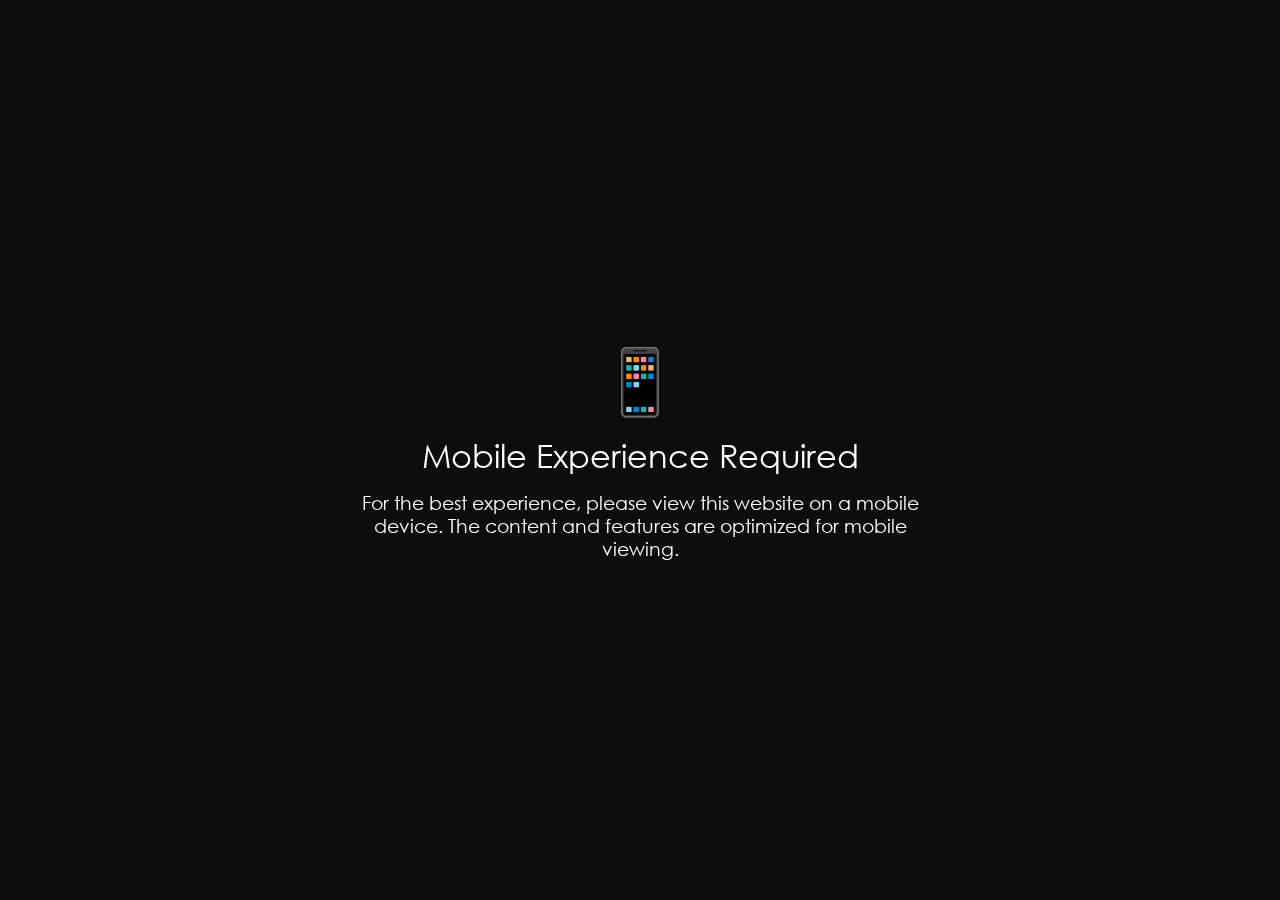
<file: trading-offline/index.html>
<!DOCTYPE html><html lang="en" data-astro-transition-scope="astro-smooz4hq-1"> <head><meta charset="UTF-8"><meta name="viewport" content="width=device-width,initial-scale=1"><link rel="sitemap" href="/sitemap-index.xml"><meta name="generator" content="Astro v5.2.6"><meta name="description" content="Description"><meta property="og:description" content="Description"><meta name="keywords" content="keyword 1, keyword 2"><meta property="og:title" content="Montfort Trading"><meta name="robots" content="index, follow"><link rel="icon" href="/_astro/favicon_R1w72.webp" type="image/x-icon"><link rel="shortcut icon" href="/_astro/favicon_R1w72.webp" type="image/x-icon"><link rel="apple-touch-icon" sizes="180x180" href="/_astro/favicon_Z1kMBbQ.webp"><meta name="theme-color" content="#2d628c"><title>The Offline Skill Path</title><meta name="astro-view-transitions-enabled" content="true"><meta name="astro-view-transitions-fallback" content="swap"><script type="module" src="/_astro/ClientRouter.astro_astro_type_script_index_0_lang.WONxKOw9.js"></script><link rel="stylesheet" href="/_astro/_slug_.B97dlsMJ.css"><style>[data-astro-transition-scope="astro-smooz4hq-1"] { view-transition-name: none; }@layer astro { ::view-transition-old(none) { animation: none; opacity: 0; mix-blend-mode: normal; }::view-transition-new(none) { animation: none; mix-blend-mode: normal; }::view-transition-group(none) { animation: none } }[data-astro-transition-fallback="old"] [data-astro-transition-scope="astro-smooz4hq-1"],
			[data-astro-transition-fallback="old"][data-astro-transition-scope="astro-smooz4hq-1"] { animation: none; mix-blend-mode: normal; }[data-astro-transition-fallback="new"] [data-astro-transition-scope="astro-smooz4hq-1"],
			[data-astro-transition-fallback="new"][data-astro-transition-scope="astro-smooz4hq-1"] { animation: none; mix-blend-mode: normal; }</style><link rel="stylesheet" href="/mobile-styles.css">
</head> <body> <div class="desktop-warning">
    <div class="mobile-icon">📱</div>
    <h2>Mobile Experience Required</h2>
    <p>For the best experience, please view this website on a mobile device. The content and features are optimized for mobile viewing.</p>
</div> <div data-astro-transition-persist="cursor" class="cursor" data-component="Cursor" data-astro-cid-x6vourwi> <div class="inner" data-astro-cid-x6vourwi> <div class="circle" data-astro-cid-x6vourwi></div> <div class="middle-dot" data-astro-cid-x6vourwi></div> <div class="dots dots-left" data-astro-cid-x6vourwi></div> <div class="dots dots-right" data-astro-cid-x6vourwi></div> </div> </div>  
  <header data-astro-transition-persist="header" id="header" data-theme="light" data-component="Header" data-astro-cid-4wsjtibl> <div class="grid container-menu" data-astro-cid-4wsjtibl> <nav class="tb:col-start-1 tb:col-end-25 dk:col-start-2 dk:col-end-24 ml:col-start-3 ml:col-end-23 lg:col-start-3 lg:col-end-23" data-astro-cid-4wsjtibl> <div class="menu-links-w" data-astro-cid-4wsjtibl> <ul data-astro-cid-4wsjtibl> <li data-astro-cid-4wsjtibl> <a href="/" data-astro-cid-4wsjtibl="true" class="nav-link"> <span data-astro-cid-4wsjtibl>HAMZUU</span> </a> </li><li data-astro-cid-4wsjtibl> <a href="/trading/" data-astro-cid-4wsjtibl="true" class="nav-link active"> <span data-astro-cid-4wsjtibl>THE OFFLINE SKILL PATH</span> </a> </li><li data-astro-cid-4wsjtibl> <a href="/capital/" data-astro-cid-4wsjtibl="true" class="nav-link"> <span data-astro-cid-4wsjtibl>THE COLLEGE DREAM</span> </a> </li><li data-astro-cid-4wsjtibl> <a href="/maritime/" data-astro-cid-4wsjtibl="true" class="nav-link"> <span data-astro-cid-4wsjtibl>THE ONLINE REBEL</span> </a> </li><li data-astro-cid-4wsjtibl> <a href="/fort-energy/" data-astro-cid-4wsjtibl="true" class="nav-link"> <span data-astro-cid-4wsjtibl>MEET HAMZUU</span> </a> </li> </ul> <div class="navbar" data-astro-cid-4wsjtibl></div> </div> <div class="menu-w" data-astro-cid-4wsjtibl> <button class="menu-cta" data-astro-cid-4wsjtibl> <p data-astro-cid-4wsjtibl> <span data-astro-cid-4wsjtibl>Menu</span><span data-astro-cid-4wsjtibl>Menu</span> </p> <div class="dots-w" data-astro-cid-4wsjtibl> <div class="dot" data-astro-cid-4wsjtibl></div><div class="dot" data-astro-cid-4wsjtibl></div><div class="dot" data-astro-cid-4wsjtibl></div><div class="dot" data-astro-cid-4wsjtibl></div> </div> </button> </div> </nav> </div> </header>  <div data-astro-transition-persist="menu" class="montfort-menu" data-component="Menu" data-astro-cid-6fp6peiy> <div class="grid grid-nav" data-astro-cid-6fp6peiy> <nav class="col-start-1 col-end-5 tb:col-start-2 dk:col-start-5 lg:col-start-6 dk:col-end-14" data-astro-cid-6fp6peiy> <ul data-astro-cid-6fp6peiy> <li data-astro-cid-6fp6peiy> <a href="/" data-astro-cid-6fp6peiy="true" class="nav-link"> <div class="svg-container" data-astro-cid-6fp6peiy> <svg data-astro-cid-6fp6peiy="true" xmlns="http://www.w3.org/2000/svg" width="10" height="10" fill="none" viewBox="0 0 10 10" focusable="false" aria-hidden="true"><path fill="currentColor" d="M1 4.4a.6.6 0 0 0 0 1.2zm8.424 1.024a.6.6 0 0 0 0-.848L5.606.757a.6.6 0 1 0-.849.849L8.151 5 4.757 8.394a.6.6 0 1 0 .849.849zM1 5.6h8V4.4H1z"/></svg> </div> <div class="text-content" data-astro-cid-6fp6peiy> <span data-astro-cid-6fp6peiy>HAMZUU</span> </div> </a> </li><li data-astro-cid-6fp6peiy> <a href="/trading/" data-astro-cid-6fp6peiy="true" class="nav-link active"> <div class="svg-container" data-astro-cid-6fp6peiy> <svg data-astro-cid-6fp6peiy="true" xmlns="http://www.w3.org/2000/svg" width="10" height="10" fill="none" viewBox="0 0 10 10" focusable="false" aria-hidden="true"><path fill="currentColor" d="M1 4.4a.6.6 0 0 0 0 1.2zm8.424 1.024a.6.6 0 0 0 0-.848L5.606.757a.6.6 0 1 0-.849.849L8.151 5 4.757 8.394a.6.6 0 1 0 .849.849zM1 5.6h8V4.4H1z"/></svg> </div> <div class="text-content" data-astro-cid-6fp6peiy> <span data-astro-cid-6fp6peiy>THE OFFLINE SKILL PATH</span> </div> </a> </li><li data-astro-cid-6fp6peiy> <a href="/capital/" data-astro-cid-6fp6peiy="true" class="nav-link"> <div class="svg-container" data-astro-cid-6fp6peiy> <svg data-astro-cid-6fp6peiy="true" xmlns="http://www.w3.org/2000/svg" width="10" height="10" fill="none" viewBox="0 0 10 10" focusable="false" aria-hidden="true"><path fill="currentColor" d="M1 4.4a.6.6 0 0 0 0 1.2zm8.424 1.024a.6.6 0 0 0 0-.848L5.606.757a.6.6 0 1 0-.849.849L8.151 5 4.757 8.394a.6.6 0 1 0 .849.849zM1 5.6h8V4.4H1z"/></svg> </div> <div class="text-content" data-astro-cid-6fp6peiy> <span data-astro-cid-6fp6peiy>THE COLLEGE DREAM</span> </div> </a> </li><li data-astro-cid-6fp6peiy> <a href="/maritime/" data-astro-cid-6fp6peiy="true" class="nav-link"> <div class="svg-container" data-astro-cid-6fp6peiy> <svg data-astro-cid-6fp6peiy="true" xmlns="http://www.w3.org/2000/svg" width="10" height="10" fill="none" viewBox="0 0 10 10" focusable="false" aria-hidden="true"><path fill="currentColor" d="M1 4.4a.6.6 0 0 0 0 1.2zm8.424 1.024a.6.6 0 0 0 0-.848L5.606.757a.6.6 0 1 0-.849.849L8.151 5 4.757 8.394a.6.6 0 1 0 .849.849zM1 5.6h8V4.4H1z"/></svg> </div> <div class="text-content" data-astro-cid-6fp6peiy> <span data-astro-cid-6fp6peiy>THE ONLINE REBEL</span> </div> </a> </li><li data-astro-cid-6fp6peiy> <a href="/fort-energy/" data-astro-cid-6fp6peiy="true" class="nav-link"> <div class="svg-container" data-astro-cid-6fp6peiy> <svg data-astro-cid-6fp6peiy="true" xmlns="http://www.w3.org/2000/svg" width="10" height="10" fill="none" viewBox="0 0 10 10" focusable="false" aria-hidden="true"><path fill="currentColor" d="M1 4.4a.6.6 0 0 0 0 1.2zm8.424 1.024a.6.6 0 0 0 0-.848L5.606.757a.6.6 0 1 0-.849.849L8.151 5 4.757 8.394a.6.6 0 1 0 .849.849zM1 5.6h8V4.4H1z"/></svg> </div> <div class="text-content" data-astro-cid-6fp6peiy> <span data-astro-cid-6fp6peiy>MEET HAMZUU</span> </div> </a> </li> </ul> </nav> </div> <div class="grid grid-terms" data-astro-cid-6fp6peiy>
  <div class="terms-w col-start-3 col-end-5 tb:col-start-1 tb:col-end-5 dk:col-start-3 dk:col-end-20 lg:col-start-4 lg:col-end-20" data-astro-cid-6fp6peiy>
    <ul data-astro-cid-6fp6peiy>
      <li class="terms-link" data-astro-cid-6fp6peiy>
        <a href="/contact/" data-astro-cid-6fp6peiy="true">
          <span data-astro-cid-6fp6peiy>Contact</span>
          <span data-astro-cid-6fp6peiy>Contact</span>
        </a>
      </li>
    </ul>
  </div>
</div> <div class="overlay" data-astro-cid-6fp6peiy></div> </div>  <div id="canvas-wrapper" data-astro-transition-persist="webgl" aria-hidden="true"> <canvas></canvas> </div>  <script type="module" src="/_astro/WebGL.astro_astro_type_script_index_0_lang.kYtEKlKk.js"></script> <div data-astro-transition-persist="sound" class="buttons-container" data-theme="dark" data-component="Sound" data-astro-cid-epuvuop6> <div class="buttons-wrapper grid" data-astro-cid-epuvuop6> <div class="buttons-inner dk:col-start-2 dk:col-end-24 ml:col-start-3 ml:col-end-23 lg:col-start-3 lg:col-end-23" data-astro-cid-epuvuop6> <button id="scroll-top" class="scroll-top" data-astro-cid-epuvuop6> <svg data-astro-cid-epuvuop6="true" xmlns="http://www.w3.org/2000/svg" width="10" height="12" fill="none" viewBox="0 0 10 12" focusable="false" aria-hidden="true"><path fill="#2D628C" fill-rule="evenodd" d="M.87 3.982 4.464.386a.757.757 0 0 1 1.07 0L9.13 3.982a.757.757 0 1 1-1.07 1.07L5.757 2.748v8.331a.757.757 0 1 1-1.514 0V2.748L1.94 5.052a.757.757 0 1 1-1.07-1.07" clip-rule="evenodd" style="fill:#2d628c;fill:color(display-p3 .1765 .3843 .549);fill-opacity:1"/></svg> </button> <button class="sound" data-astro-cid-epuvuop6> <canvas id="sound-canvas" width="24" height="24" data-astro-cid-epuvuop6></canvas> </button> </div> </div> </div>   <div class="hero-transition" data-astro-transition-persist="transition-hero" data-cursor="draggable" data-cursor-down="dragging" data-astro-cid-3rse3tms> <div class="inner" data-astro-cid-3rse3tms> <div class="title" data-astro-cid-3rse3tms> <p data-astro-cid-3rse3tms>HAMZUU</p> <div class="spinner" data-astro-cid-3rse3tms> <svg class="spinner-inner" viewBox="0 0 200 200" fill="none" xmlns="http://www.w3.org/2000/svg" data-astro-cid-3rse3tms> <g stroke-width="8" data-astro-cid-3rse3tms> <path stroke="url(#spinner-secondHalf)" d="M 4 100 A 96 96 0 0 1 196 100" data-astro-cid-3rse3tms></path> <path stroke="url(#spinner-firstHalf)" d="M 196 100 A 96 96 0 0 1 4 100" data-astro-cid-3rse3tms></path> </g> </svg> </div> </div><div class="title" data-astro-cid-3rse3tms> <p data-astro-cid-3rse3tms>THE OFFLINE SKILL PATH</p> <div class="spinner" data-astro-cid-3rse3tms> <svg class="spinner-inner" viewBox="0 0 200 200" fill="none" xmlns="http://www.w3.org/2000/svg" data-astro-cid-3rse3tms> <g stroke-width="8" data-astro-cid-3rse3tms> <path stroke="url(#spinner-secondHalf)" d="M 4 100 A 96 96 0 0 1 196 100" data-astro-cid-3rse3tms></path> <path stroke="url(#spinner-firstHalf)" d="M 196 100 A 96 96 0 0 1 4 100" data-astro-cid-3rse3tms></path> </g> </svg> </div> </div><div class="title" data-astro-cid-3rse3tms> <p data-astro-cid-3rse3tms>THE COLLEGE DREAM</p> <div class="spinner" data-astro-cid-3rse3tms> <svg class="spinner-inner" viewBox="0 0 200 200" fill="none" xmlns="http://www.w3.org/2000/svg" data-astro-cid-3rse3tms> <g stroke-width="8" data-astro-cid-3rse3tms> <path stroke="url(#spinner-secondHalf)" d="M 4 100 A 96 96 0 0 1 196 100" data-astro-cid-3rse3tms></path> <path stroke="url(#spinner-firstHalf)" d="M 196 100 A 96 96 0 0 1 4 100" data-astro-cid-3rse3tms></path> </g> </svg> </div> </div><div class="title" data-astro-cid-3rse3tms> <p data-astro-cid-3rse3tms>THE ONLINE REBEL</p> <div class="spinner" data-astro-cid-3rse3tms> <svg class="spinner-inner" viewBox="0 0 200 200" fill="none" xmlns="http://www.w3.org/2000/svg" data-astro-cid-3rse3tms> <g stroke-width="8" data-astro-cid-3rse3tms> <path stroke="url(#spinner-secondHalf)" d="M 4 100 A 96 96 0 0 1 196 100" data-astro-cid-3rse3tms></path> <path stroke="url(#spinner-firstHalf)" d="M 196 100 A 96 96 0 0 1 4 100" data-astro-cid-3rse3tms></path> </g> </svg> </div> </div><div class="title" data-astro-cid-3rse3tms> <p data-astro-cid-3rse3tms>MEET HAMZUU</p> <div class="spinner" data-astro-cid-3rse3tms> <svg class="spinner-inner" viewBox="0 0 200 200" fill="none" xmlns="http://www.w3.org/2000/svg" data-astro-cid-3rse3tms> <g stroke-width="8" data-astro-cid-3rse3tms> <path stroke="url(#spinner-secondHalf)" d="M 4 100 A 96 96 0 0 1 196 100" data-astro-cid-3rse3tms></path> <path stroke="url(#spinner-firstHalf)" d="M 196 100 A 96 96 0 0 1 4 100" data-astro-cid-3rse3tms></path> </g> </svg> </div> </div> </div> <svg class="spinner-defs" xmlns="http://www.w3.org/2000/svg" color="#2d628c" data-astro-cid-3rse3tms> <defs data-astro-cid-3rse3tms> <linearGradient id="spinner-secondHalf" data-astro-cid-3rse3tms> <stop offset="0%" stop-opacity="0" stop-color="currentColor" data-astro-cid-3rse3tms></stop> <stop offset="100%" stop-opacity="0.5" stop-color="currentColor" data-astro-cid-3rse3tms></stop> </linearGradient> <linearGradient id="spinner-firstHalf" data-astro-cid-3rse3tms> <stop offset="0%" stop-opacity="1" stop-color="currentColor" data-astro-cid-3rse3tms></stop> <stop offset="100%" stop-opacity="0.5" stop-color="currentColor" data-astro-cid-3rse3tms></stop> </linearGradient> </defs> </svg> </div>  <main class="astro-q53qi7p3" data-scene="Trading" data-astro-cid-q53qi7p3> <section class="hero" data-chapter="Hero" data-chapter-first="true" data-theme="light" data-animation="Hero" data-astro-cid-226k2nfd> <div class="hero-inner" data-astro-cid-226k2nfd>
  <div class="logo-text">HAMZUU</div>
  <div class="coming-soon-subtext">Coming Soon</div>
  <div class="scroll-to-cta" data-astro-cid-226k2nfd> <div class="scroll-to-cta-inner" data-astro-cid-226k2nfd> <div class="scroll-to-cta-content-mb" data-astro-cid-226k2nfd> <svg class="scroll-to-cta-icon" data-astro-cid-226k2nfd="true" xmlns="http://www.w3.org/2000/svg" width="10" height="15" fill="none" viewBox="0 0 10 15" focusable="false" aria-hidden="true"><path fill="currentColor" d="M5.65 1a.65.65 0 1 0-1.3 0zM4.54 14.46a.65.65 0 0 0 .92 0l4.136-4.137a.65.65 0 1 0-.919-.92L5 13.082 1.323 9.404a.65.65 0 0 0-.92.919zM4.35 1v13h1.3V1z"/></svg> <span class="fs-cta-s" data-astro-cid-226k2nfd>Swipe down</span> </div> <div class="scroll-to-cta-content-dk" data-astro-cid-226k2nfd> <span class="fs-cta-s" data-astro-cid-226k2nfd>Scroll down to discover</span> </div> </div> </div> </div> </section> <style>
	.logo-dk > path,
	.logo-dk > g,
	.scroll-to-cta {
		opacity: 0;
	}

	.hero-inner {
		display: flex;
		flex-direction: column;
		align-items: center;
		justify-content: center;
		width: 100%;
		text-align: center;
		min-height: 100vh;
		padding: 0 1rem;
	}

	.logo-text {
		text-align: center;
		font-family: 'Mooxy', 'Montserrat', sans-serif;
		font-size: 3.5rem;
		font-weight: 900;
		letter-spacing: 0.18em;
		color: #2d628c;
		margin-top: 0.3rem;
		
		text-transform: uppercase;
		line-height: 1.05;
		border-radius: 0.5rem;
		padding: 0.1em 0.5em;
		display: inline-block;
		transition: box-shadow 0.3s, background 0.3s;
	}

	.coming-soon-subtext {
		font-family: 'Mooxy', 'Montserrat', sans-serif;
		font-size: 1.5rem;
		font-weight: 600;
		color: #ffffff;
		text-transform: uppercase;
		letter-spacing: 0.1em;
		margin-top: 1rem;
		text-shadow: 0 2px 4px rgba(0,0,0,0.2);
	}

	@media (max-width: 768px) {
		.logo-text {
			font-size: 8;
			letter-spacing: 0.15em;
			width: 100%;
			padding: 0 1rem;
		}
		.coming-soon-subtext {
			font-size: 1.2rem;
		}
	}

	@media (max-width: 480px) {
		.logo-text {
			font-size: 2.2rem;
			letter-spacing: 0.12em;
			width: 100%;
			padding: 0 0.5rem;
		}
		.coming-soon-subtext {
			font-size: 1rem;
		}
	}
</style>  <section data-chapter="TradingChapter" id="trading-chapter" data-theme-chapters="dark" data-astro-cid-q53qi7p3> <div data-chapter data-astro-cid-q53qi7p3> <div class="grid" data-astro-cid-q53qi7p3> <h2 data-animation="Title" data-animation-color="#ffffff" class="fs-h2 uppercase tb:col-end-4 dk:col-start-6 dk:col-end-20 lg:col-start-7 lg:col-end-18" data-astro-cid-q53qi7p3> </h2> <div class="read-more expandable tb:col-start-2 dk:col-start-10 dk:col-end-19 lg:col-start-13" data-animation="ReadMore" data-line-count="7" data-astro-cid-mer3b7za style="--line-count: 7;"> <div class="content-wrapper" data-astro-cid-mer3b7za style="--line-count: 7;"> <div data-astro-cid-mer3b7za style="--line-count: 7;"> <div class="content" data-astro-cid-mer3b7za style="--line-count: 7;"> <div class="inner clamp fs-body white" data-astro-cid-mer3b7za style="--line-count: 7;">  <p class="fs-s1" data-astro-cid-q53qi7p3>he Offline Skill Path – Transform your ambition into action with hands-on, in-person training. From local institutions to expert mentors, we guide you to skill up and level up — no matter your age or background.</p>  </div> </div> <button class="read-more-button white" data-animation="FadeIn" aria-label="Expand text button" data-astro-cid-pgfm4fb2> <div class="arrow" aria-hidden="true" data-astro-cid-pgfm4fb2></div> </button>  </div> </div> </div>  </div> </div> <div class="product-container" data-chapter="Oil" id="Oil" data-astro-cid-shaiqimx> <div class="grid" data-astro-cid-shaiqimx>  <div class="separator dk:col-start-10 dk:col-end-22 lg:col-start-13" data-animation="Line" data-astro-cid-shaiqimx></div> <div class="index-who-we-are-wrapper dk:col-start-4 dk:col-end-10 lg:col-start-7" data-astro-cid-shaiqimx> <div class="index-who-we-are" data-astro-cid-pltxuhjx>  <div class="index-who-are-label fs-s1 on-trading" data-animation="SplitBlock" data-animation-color="#ffffff" data-astro-cid-pltxuhjx> Discover Offline Learning Paths: </div> <!-- <div class="index-who-are-puces" data-animation="Navigation">
		{
			Array.from({ length: maxIndex }).map((_, i) => (
				<div class={`index-who-are-puce ${index === i + 1 ? 'active' : ''} ${onTrading ? 'on-trading' : ''}`} />
			))
		}
	</div> --> </div>  </div> <p class="category fs-h2 white uppercase dk:col-start-10 dk:col-end-22 lg:col-start-13" data-animation="SplitBlock" data-animation-color="#ffffff" data-astro-cid-shaiqimx> Choose from skill-based offline programs </p>  </div> <div class="grid products-grid" data-astro-cid-shaiqimx> <div class="text-block product tb:col-start-3 tb:col-end-5 dk:col-start-13 dk:col-end-20 lg:col-start-13 lg:col-end-18" data-index="1" style="grid-row: 1;" data-astro-cid-tbw6esjt>   <h3 class="title fs-s1 white" data-animation="Title" data-animation-color="#ffffff" data-astro-cid-tbw6esjt> handpicked institutions, and real-world training designed to match your ambition. </h3> <div class="content fs-body white" data-astro-cid-tbw6esjt> <div class="read-more expandable" data-animation="ReadMore" data-line-count="3" data-astro-cid-mer3b7za style="--line-count: 3;"> <div class="content-wrapper" data-astro-cid-mer3b7za style="--line-count: 3;"> <div data-astro-cid-mer3b7za style="--line-count: 3;"> <div class="content" data-astro-cid-mer3b7za style="--line-count: 3;"> <div class="inner clamp fs-body white" data-astro-cid-mer3b7za style="--line-count: 3;">  <p>By leveraging our growing network of verified institutions and skill hubs, we ensure ambitious learners gain hands-on experience that matches their true goals. Our offline pathway empowers people from every background to take practical steps toward becoming creators, leaders, builders, performers, or problem-solvers — whatever their dream may be. With personalized support and local-to-national partnerships, Hamzuu minimizes confusion, speeds up success, and bridges the gap between ambition and achievement. </p>  </div> </div> <button class="read-more-button white" data-animation="FadeIn" aria-label="Expand text button" data-astro-cid-pgfm4fb2> <div class="arrow" aria-hidden="true" data-astro-cid-pgfm4fb2></div> </button>  </div> </div> </div>  </div>  </div> <div class="text-block product tb:col-start-1 tb:col-end-3 dk:col-start-5 dk:col-end-12 lg:col-start-7 lg:col-end-12" data-index="2" style="grid-row: 2;" data-astro-cid-tbw6esjt>   <h3 class="title fs-s1 white" data-animation="Title" data-animation-color="#ffffff" data-astro-cid-tbw6esjt>  </h3> <div class="content fs-body white" data-astro-cid-tbw6esjt> <div class="read-more expandable" data-animation="ReadMore" data-line-count="3" data-astro-cid-mer3b7za style="--line-count: 3;"> <div class="content-wrapper" data-astro-cid-mer3b7za style="--line-count: 3;"> <div data-astro-cid-mer3b7za style="--line-count: 3;"> <div class="content" data-astro-cid-mer3b7za style="--line-count: 3;"> <div class="inner clamp fs-body white" data-astro-cid-mer3b7za style="--line-count: 3;">  <p>
    
  </p>  </div> </div> <button class="read-more-button white" data-animation="FadeIn" aria-label="Expand text button" data-astro-cid-pgfm4fb2> <div class="arrow" aria-hidden="true" data-astro-cid-pgfm4fb2></div> </button>  </div> </div> </div>  </div>  </div> <div class="text-block product tb:col-start-3 tb:col-end-5 dk:col-start-13 dk:col-end-20 lg:col-start-13 lg:col-end-18" data-index="3" style="grid-row: 3;" data-astro-cid-tbw6esjt>   <h3 class="title fs-s1 white" data-animation="Title" data-animation-color="#ffffff" data-astro-cid-tbw6esjt> Offline Skill Programs </h3> <div class="content fs-body white" data-astro-cid-tbw6esjt> <div class="read-more expandable" data-animation="ReadMore" data-line-count="3" data-astro-cid-mer3b7za style="--line-count: 3;"> <div class="content-wrapper" data-astro-cid-mer3b7za style="--line-count: 3;"> <div data-astro-cid-mer3b7za style="--line-count: 3;"> <div class="content" data-astro-cid-mer3b7za style="--line-count: 3;"> <div class="inner clamp fs-body white" data-astro-cid-mer3b7za style="--line-count: 3;">  <p> Hamzuu's offline training initiatives are designed to ensure reliable and effective skill-building across India's major cities and learning hubs. We manage a growing network of hands-on institutions that deliver high-impact offline courses — from technical trades to performing arts, business, design, healthcare, and more. Our team works closely with each center to coordinate learning journeys, mentor guidance, and real-world projects. With a focus on quality, accessibility, and relevance, Hamzuu's offline path supports learners in gaining the skills they need for their dream careers — while actively preparing them for a changing world.</p>  </div> </div> <button class="read-more-button white" data-animation="FadeIn" aria-label="Expand text button" data-astro-cid-pgfm4fb2> <div class="arrow" aria-hidden="true" data-astro-cid-pgfm4fb2></div> </button>  </div> </div> </div>  </div>  </div> <div class="text-block product tb:col-start-1 tb:col-end-3 dk:col-start-5 dk:col-end-12 lg:col-start-7 lg:col-end-12" data-index="4" style="grid-row: 4;" data-astro-cid-tbw6esjt>   <h3 class="title fs-s1 white" data-animation="Title" data-animation-color="#ffffff" data-astro-cid-tbw6esjt></h3> <div class="content fs-body white" data-astro-cid-tbw6esjt> <div class="read-more expandable" data-animation="ReadMore" data-line-count="3" data-astro-cid-mer3b7za style="--line-count: 3;"> <div class="content-wrapper" data-astro-cid-mer3b7za style="--line-count: 3;"> <div data-astro-cid-mer3b7za style="--line-count: 3;"> <div class="content" data-astro-cid-mer3b7za style="--line-count: 3;"> <div class="inner clamp fs-body white" data-astro-cid-mer3b7za style="--line-count: 3;">  <p></p>  </div> </div> <button class="read-more-button white" data-animation="FadeIn" aria-label="Expand text button" data-astro-cid-pgfm4fb2> <div class="arrow" aria-hidden="true" data-astro-cid-pgfm4fb2></div> </button>  </div> </div> </div>  </div>  </div> <div class="text-block product tb:col-start-3 tb:col-end-5 dk:col-start-13 dk:col-end-20 lg:col-start-13 lg:col-end-18" data-index="5" style="grid-row: 5;" data-astro-cid-tbw6esjt>   <h3 class="title fs-s1 white" data-animation="Title" data-animation-color="#ffffff" data-astro-cid-tbw6esjt> Skilled Futures Across India</h3> <div class="content fs-body white" data-astro-cid-tbw6esjt> <div class="read-more expandable" data-animation="ReadMore" data-line-count="3" data-astro-cid-mer3b7za style="--line-count: 3;"> <div class="content-wrapper" data-astro-cid-mer3b7za style="--line-count: 3;"> <div data-astro-cid-mer3b7za style="--line-count: 3;"> <div class="content" data-astro-cid-mer3b7za style="--line-count: 3;"> <div class="inner clamp fs-body white" data-astro-cid-mer3b7za style="--line-count: 3;">  <p> Hamzuu collaborates with licensed and recognized training centers across India to actively participate in the country's growing demand for skill-based education. These partnerships allow us to offer hands-on offline programs that empower learners to master real-world trades, creative fields, technical roles, and service industries. With access to localized training hubs and mentorship-driven learning, Hamzuu ensures every student can build a career from the ground up — regardless of background or location.</p>  </div> </div> <button class="read-more-button white" data-animation="FadeIn" aria-label="Expand text button" data-astro-cid-pgfm4fb2> <div class="arrow" aria-hidden="true" data-astro-cid-pgfm4fb2></div> </button>  </div> </div> </div>  </div>  </div> <div class="text-block product tb:col-start-1 tb:col-end-3 dk:col-start-5 dk:col-end-12 lg:col-start-7 lg:col-end-12" data-index="6" style="grid-row: 6;" data-astro-cid-tbw6esjt>   <h3 class="title fs-s1 white" data-animation="Title" data-animation-color="#ffffff" data-astro-cid-tbw6esjt>  </h3> <div class="content fs-body white" data-astro-cid-tbw6esjt> <div class="read-more expandable" data-animation="ReadMore" data-line-count="3" data-astro-cid-mer3b7za style="--line-count: 3;"> <div class="content-wrapper" data-astro-cid-mer3b7za style="--line-count: 3;"> <div data-astro-cid-mer3b7za style="--line-count: 3;"> <div class="content" data-astro-cid-mer3b7za style="--line-count: 3;"> <div class="inner clamp fs-body white" data-astro-cid-mer3b7za style="--line-count: 3;">  <p></p>  </div> </div> <button class="read-more-button white" data-animation="FadeIn" aria-label="Expand text button" data-astro-cid-pgfm4fb2> <div class="arrow" aria-hidden="true" data-astro-cid-pgfm4fb2></div> </button>  </div> </div> </div>  </div>  </div> <div class="text-block product tb:col-start-3 tb:col-end-5 dk:col-start-13 dk:col-end-20 lg:col-start-13 lg:col-end-18" data-index="7" style="grid-row: 7;" data-astro-cid-tbw6esjt>   <h3 class="title fs-s1 white" data-animation="Title" data-animation-color="#ffffff" data-astro-cid-tbw6esjt> Skill Distribution Across Borders </h3> <div class="content fs-body white" data-astro-cid-tbw6esjt> <div class="read-more expandable" data-animation="ReadMore" data-line-count="3" data-astro-cid-mer3b7za style="--line-count: 3;"> <div class="content-wrapper" data-astro-cid-mer3b7za style="--line-count: 3;"> <div data-astro-cid-mer3b7za style="--line-count: 3;"> <div class="content" data-astro-cid-mer3b7za style="--line-count: 3;"> <div class="inner clamp fs-body white" data-astro-cid-mer3b7za style="--line-count: 3;">  <p> With access to a vast network of training partners and institutes across India, Hamzuu builds an efficient path for learners to access offline education. From small town workshops to large vocational campuses, we've already enabled over 1 million hours of hands-on skill training to flow into cities and villages alike. Whether it's creative arts, technical skills, healthcare, or hospitality — we ensure real-world experience meets every aspiring learner. As we continue expanding our partner network, Hamzuu is reshaping how offline learning reaches and empowers every corner of the nation.</p>  </div> </div> <button class="read-more-button white" data-animation="FadeIn" aria-label="Expand text button" data-astro-cid-pgfm4fb2> <div class="arrow" aria-hidden="true" data-astro-cid-pgfm4fb2></div> </button>  </div> </div> </div>  </div>  </div> <div class="text-block product tb:col-start-1 tb:col-end-3 dk:col-start-5 dk:col-end-12 lg:col-start-7 lg:col-end-12" data-index="8" style="grid-row: 8;" data-astro-cid-tbw6esjt>   <h3 class="title fs-s1 white" data-animation="Title" data-animation-color="#ffffff" data-astro-cid-tbw6esjt>  </h3> <div class="content fs-body white" data-astro-cid-tbw6esjt> <div class="read-more expandable" data-animation="ReadMore" data-line-count="3" data-astro-cid-mer3b7za style="--line-count: 3;"> <div class="content-wrapper" data-astro-cid-mer3b7za style="--line-count: 3;"> <div data-astro-cid-mer3b7za style="--line-count: 3;"> <div class="content" data-astro-cid-mer3b7za style="--line-count: 3;"> <div class="inner clamp fs-body white" data-astro-cid-mer3b7za style="--line-count: 3;">  <p></p>  </div> </div> <button class="read-more-button white" data-animation="FadeIn" aria-label="Expand text button" data-astro-cid-pgfm4fb2> <div class="arrow" aria-hidden="true" data-astro-cid-pgfm4fb2></div> </button>  </div> </div> </div>  </div>  </div> <div class="text-block product tb:col-start-3 tb:col-end-5 dk:col-start-13 dk:col-end-20 lg:col-start-13 lg:col-end-18" data-index="9" style="grid-row: 9;" data-astro-cid-tbw6esjt>   <h3 class="title fs-s1 white" data-animation="Title" data-animation-color="#ffffff" data-astro-cid-tbw6esjt> Low-Cost. High-Dream. </h3> <div class="content fs-body white" data-astro-cid-tbw6esjt> <div class="read-more expandable" data-animation="ReadMore" data-line-count="3" data-astro-cid-mer3b7za style="--line-count: 3;"> <div class="content-wrapper" data-astro-cid-mer3b7za style="--line-count: 3;"> <div data-astro-cid-mer3b7za style="--line-count: 3;"> <div class="content" data-astro-cid-mer3b7za style="--line-count: 3;"> <div class="inner clamp fs-body white" data-astro-cid-mer3b7za style="--line-count: 3;">  <p>We are forging strategic connections with cutting-edge online platforms, creators, and innovators to bring dreamers the lowest-cost, highest-impact learning resources. From coding and design to AI and entrepreneurship, Hamzuu's online rebel path champions independent learners who want to rise on their own terms — with freedom, flexibility, and futuristic skills.</p>  </div> </div> <button class="read-more-button white" data-animation="FadeIn" aria-label="Expand text button" data-astro-cid-pgfm4fb2> <div class="arrow" aria-hidden="true" data-astro-cid-pgfm4fb2></div> </button>  </div> </div> </div>  </div>  </div>  </div> </div> <div class="product-container" data-chapter="Metals" id="Metals" data-astro-cid-shaiqimx> <div class="grid" data-astro-cid-shaiqimx>  <div class="separator dk:col-start-10 dk:col-end-22 lg:col-start-13" data-animation="Line" data-astro-cid-shaiqimx></div> <div class="index-who-we-are-wrapper dk:col-start-4 dk:col-end-10 lg:col-start-7" data-astro-cid-shaiqimx> <div class="index-who-we-are" data-astro-cid-pltxuhjx>  <div class="index-who-are-label fs-s1 on-trading" data-animation="SplitBlock" data-animation-color="#ffffff" data-astro-cid-pltxuhjx> </div> <!-- <div class="index-who-are-puces" data-animation="Navigation">
		{
			Array.from({ length: maxIndex }).map((_, i) => (
				<div class={`index-who-are-puce ${index === i + 1 ? 'active' : ''} ${onTrading ? 'on-trading' : ''}`} />
			))
		}
	</div> --> </div>  </div> <p class="category fs-h2 white uppercase dk:col-start-10 dk:col-end-22 lg:col-start-13" data-animation="SplitBlock" data-animation-color="#ffffff" data-astro-cid-shaiqimx>  </p> <p class="description fs-s1 white dk:col-start-10 dk:col-end-22 lg:col-start-13" data-animation="SplitBlock" data-animation-color="#ffffff" data-astro-cid-shaiqimx>  With Hamzuu's Offline Skill Path, you can still achieve your dream — even without stepping into a college. From mastering real-world skills to launching a career grounded in action, this path is built for those who learn by doing. Whether you're in a small town or a busy city, you don't need a degree to become a legend — just the right skills, mindset, and support. Hamzuu helps you unlock that, step by step. </p> </div> <div class="grid products-grid" data-astro-cid-shaiqimx> <div class="text-block product tb:col-start-3 tb:col-end-5 dk:col-start-13 dk:col-end-20 lg:col-start-13 lg:col-end-18" data-index="1" style="grid-row: 1;" data-astro-cid-tbw6esjt>   <h3 class="title fs-s1 white" data-animation="Title" data-animation-color="#ffffff" data-astro-cid-tbw6esjt> </h3> <div class="content fs-body white" data-astro-cid-tbw6esjt> <div class="read-more expandable" data-animation="ReadMore" data-line-count="3" data-astro-cid-mer3b7za style="--line-count: 3;"> <div class="content-wrapper" data-astro-cid-mer3b7za style="--line-count: 3;"> <div data-astro-cid-mer3b7za style="--line-count: 3;"> <div class="content" data-astro-cid-mer3b7za style="--line-count: 3;"> <div class="inner clamp fs-body white" data-astro-cid-mer3b7za style="--line-count: 3;">  <p></p>  </div> </div> <button class="read-more-button white" data-animation="FadeIn" aria-label="Expand text button" data-astro-cid-pgfm4fb2> <div class="arrow" aria-hidden="true" data-astro-cid-pgfm4fb2></div> </button>  </div> </div> </div>  </div>  </div> <div class="text-block product tb:col-start-1 tb:col-end-3 dk:col-start-5 dk:col-end-12 lg:col-start-7 lg:col-end-12" data-index="2" style="grid-row: 2;" data-astro-cid-tbw6esjt>   <h3 class="title fs-s1 white" data-animation="Title" data-animation-color="#ffffff" data-astro-cid-tbw6esjt> </h3> <div class="content fs-body white" data-astro-cid-tbw6esjt> <div class="read-more expandable" data-animation="ReadMore" data-line-count="3" data-astro-cid-mer3b7za style="--line-count: 3;"> <div class="content-wrapper" data-astro-cid-mer3b7za style="--line-count: 3;"> <div data-astro-cid-mer3b7za style="--line-count: 3;"> <div class="content" data-astro-cid-mer3b7za style="--line-count: 3;"> <div class="inner clamp fs-body white" data-astro-cid-mer3b7za style="--line-count: 3;">  <p></p>  </div> </div> <button class="read-more-button white" data-animation="FadeIn" aria-label="Expand text button" data-astro-cid-pgfm4fb2> <div class="arrow" aria-hidden="true" data-astro-cid-pgfm4fb2></div> </button>  </div> </div> </div>  </div>  </div> <div class="text-block product tb:col-start-3 tb:col-end-5 dk:col-start-13 dk:col-end-20 lg:col-start-13 lg:col-end-18" data-index="3" style="grid-row: 3;" data-astro-cid-tbw6esjt>   <h3 class="title fs-s1 white" data-animation="Title" data-animation-color="#ffffff" data-astro-cid-tbw6esjt>  </h3> <div class="content fs-body white" data-astro-cid-tbw6esjt> <div class="read-more expandable" data-animation="ReadMore" data-line-count="3" data-astro-cid-mer3b7za style="--line-count: 3;"> <div class="content-wrapper" data-astro-cid-mer3b7za style="--line-count: 3;"> <div data-astro-cid-mer3b7za style="--line-count: 3;"> <div class="content" data-astro-cid-mer3b7za style="--line-count: 3;"> <div class="inner clamp fs-body white" data-astro-cid-mer3b7za style="--line-count: 3;">  <p></p>  </div> </div> <button class="read-more-button white" data-animation="FadeIn" aria-label="Expand text button" data-astro-cid-pgfm4fb2> <div class="arrow" aria-hidden="true" data-astro-cid-pgfm4fb2></div> </button>  </div> </div> </div>  </div>  </div>  </div> </div>  </section> <div class="chapters-navigation" data-theme="light" data-astro-cid-gpzihxjt> <div class="chapters-container grid" data-astro-cid-gpzihxjt> <nav class="chapters-list fs-cta montfort-navy-blue uppercase tb:col-start-1 dk:col-start-2 ml:col-start-3 lg:col-start-3" data-astro-cid-gpzihxjt> <div class="chapter-wrapper" data-chapter-key="Oil" data-astro-cid-gpzihxjt> <div class="progress-wrapper" data-astro-cid-gpzihxjt> <div class="progress-bar white-part" data-astro-cid-gpzihxjt></div> <div class="progress-bar blue-part" data-astro-cid-gpzihxjt></div> </div> <a class="chapter-link" href="#Oil" data-astro-cid-gpzihxjt="true"> <div class="dot" data-astro-cid-gpzihxjt> <span data-astro-cid-gpzihxjt></span> </div> <div class="text-container" data-astro-cid-gpzihxjt> <span data-astro-cid-gpzihxjt></span> </div> </a> </div><div class="chapter-wrapper" data-chapter-key="Metals" data-astro-cid-gpzihxjt> <div class="progress-wrapper" data-astro-cid-gpzihxjt> <div class="progress-bar white-part" data-astro-cid-gpzihxjt></div> <div class="progress-bar blue-part" data-astro-cid-gpzihxjt></div> </div> <a class="chapter-link" href="#Metals" data-astro-cid-gpzihxjt="true"> <div class="dot" data-astro-cid-gpzihxjt> <span data-astro-cid-gpzihxjt></span> </div> <div class="text-container" data-astro-cid-gpzihxjt> <span data-astro-cid-gpzihxjt></span> </div> </a> </div> <div class="chapter-wrapper" data-astro-cid-gpzihxjt> <div class="dot" data-astro-cid-gpzihxjt> <span data-astro-cid-gpzihxjt></span> </div> </div> </nav> </div> </div> <script type="module" src="/_astro/ChaptersNavigation.astro_astro_type_script_index_0_lang.DYrj7sV6.js"></script>  </main>  <footer id="footer" class="footer" data-theme="light">
    <div class="grid">
      <div class="footer-content">
        <div class="footer-left">
          <div class="contact-section">
            <h3>Contact Us</h3>
            <div class="contact-details">
              <div class="contact-person">
                <h4>R.MuhammedThoufeel</h4>
                <p>Email: <a href="mailto:rmuhammedthoufeel@gmail.com">rmuhammedthoufeel@gmail.com</a></p>
                <p>Phone: <a href="tel:+917904834734">+91 7904834734</a></p>
              </div>
              <div class="contact-person">
                <h4>P.Hariharasudhan</h4>
                <p>Email: <a href="mailto:hariharasudhan7542@gmail.com">hariharasudhan7542@gmail.com</a></p>
                <p>Phone: <a href="tel:+918825593218">+91 8825593218</a></p>
              </div>
            </div>
          </div>
          <div class="copyright">
            <p>© 2025 | Hamzuu - All rights reserved</p>
          </div>
        </div>
        <div class="footer-right">
          <div class="logo-container">
            <img src="/assets/logo.png" alt="Hamzuu Logo" class="footer-logo">
          </div>
        </div>
      </div>
    </div>
  </footer>

  <style>
    .footer {
      background-color: white;
      color: #2d628c;
      padding: 4rem 0;
      margin-top: 4rem;
      box-shadow: 0 -4px 20px rgba(45, 98, 140, 0.1);
    }

    .footer-content {
      max-width: 1200px;
      margin: 0 auto;
      padding: 0 2rem;
      display: flex;
      justify-content: space-between;
      align-items: flex-start;
      gap: 4rem;
    }

    .footer-left {
      flex: 1;
      max-width: 600px;
    }

    .footer-right {
      flex: 1;
      display: flex;
      align-items: center;
      justify-content: center;
      height: 100%;
    }

    .logo-container {
      display: flex;
      align-items: center;
      justify-content: center;
      height: 100%;
      padding: 2rem;
    }

    .footer-logo {
      max-width: 250px;
      height: auto;
      opacity: 0.9;
      transition: opacity 0.3s ease;
    }

    .footer-logo:hover {
      opacity: 1;
    }

    .contact-section {
      margin-bottom: 2rem;
    }

    .contact-section h3 {
      font-size: 2rem;
      margin-bottom: 2rem;
      font-weight: 700;
      color: #2d628c;
      position: relative;
      padding-bottom: 0.5rem;
    }

    .contact-section h3::after {
      content: '';
      position: absolute;
      left: 0;
      bottom: 0;
      width: 60px;
      height: 3px;
      background-color: #2d628c;
    }

    .contact-details {
      display: flex;
      flex-direction: column;
      gap: 2rem;
    }

    .contact-person {
      padding: 1.5rem;
      background: rgba(45, 98, 140, 0.03);
      border-radius: 8px;
      transition: transform 0.3s ease, box-shadow 0.3s ease;
    }

    .contact-person:hover {
      transform: translateY(-5px);
      box-shadow: 0 8px 20px rgba(45, 98, 140, 0.1);
    }

    .contact-person h4 {
      font-size: 1.4rem;
      margin-bottom: 1rem;
      font-weight: 600;
      color: #2d628c;
    }

    .contact-person p {
      margin: 0.8rem 0;
      font-size: 1.1rem;
      color: #2d628c;
      opacity: 0.9;
    }

    .contact-person a {
      color: #2d628c;
      text-decoration: none;
      transition: all 0.3s ease;
      position: relative;
    }

    .contact-person a::after {
      content: '';
      position: absolute;
      width: 0;
      height: 1px;
      bottom: -2px;
      left: 0;
      background-color: #2d628c;
      transition: width 0.3s ease;
    }

    .contact-person a:hover {
      opacity: 0.8;
    }

    .contact-person a:hover::after {
      width: 100%;
    }

    .copyright {
      margin-top: 3rem;
      padding-top: 2rem;
      border-top: 1px solid rgba(45, 98, 140, 0.1);
      text-align: center;
      width: 100%;
      position: relative;
      left: 50%;
      transform: translateX(-50%);
    }

    .copyright p {
      font-size: 1rem;
      color: #2d628c;
      opacity: 0.8;
      text-align: center;
    }

    @media (max-width: 768px) {
      .footer {
        padding: 3rem 0;
      }
    }
  </style>  <style>
	body {
		opacity: 0;
		transition: opacity 0.4s linear;
	}

	body.loaded {
		opacity: 1;
	}
</style> <script type="module" src="/_astro/Layout.astro_astro_type_script_index_0_lang.gcBYtLSu.js"></script>
<style>
  .coming-soon-overlay {
    display: none;
  }

  .coming-soon-text {
    display: none;
  }
</style>
<script src="/mobile-script.js"></script>
</body></html>
</file>
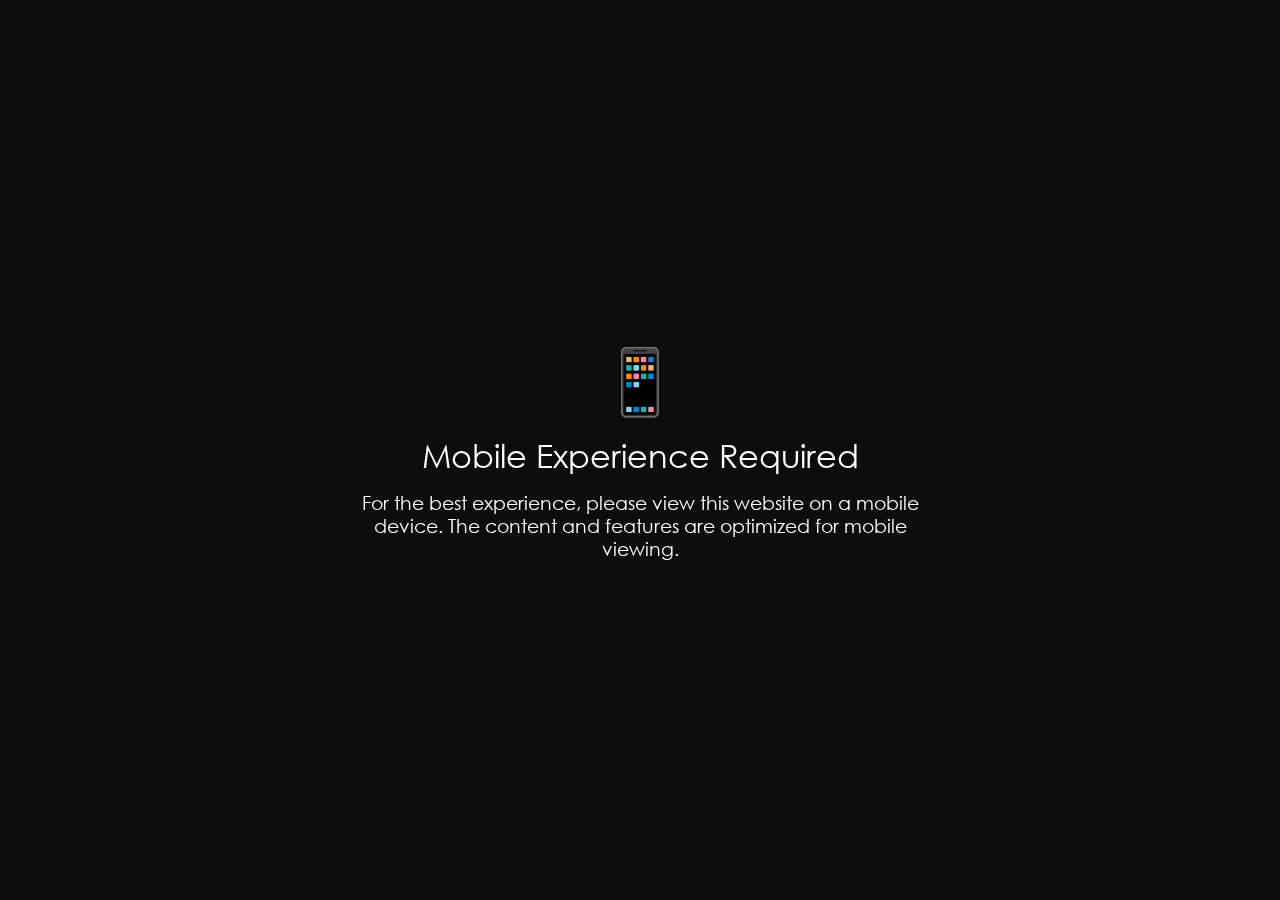
<file: trading/index.html>
<!DOCTYPE html><html lang="en" data-astro-transition-scope="astro-smooz4hq-1"> <head><meta charset="UTF-8"><meta name="viewport" content="width=device-width,initial-scale=1"><link rel="sitemap" href="/sitemap-index.xml"><meta name="generator" content="Astro v5.2.6"><meta name="description" content="Description"><meta property="og:description" content="Description"><meta name="keywords" content="keyword 1, keyword 2"><meta property="og:title" content="Montfort Trading"><meta name="robots" content="index, follow"><link rel="icon" href="/_astro/favicon_R1w72.webp" type="image/x-icon"><link rel="shortcut icon" href="/_astro/favicon_R1w72.webp" type="image/x-icon"><link rel="apple-touch-icon" sizes="180x180" href="/_astro/favicon_Z1kMBbQ.webp"><meta name="theme-color" content="#2d628c"><title>The Offline Skill Path</title><meta name="astro-view-transitions-enabled" content="true"><meta name="astro-view-transitions-fallback" content="swap"><script type="module" src="/_astro/ClientRouter.astro_astro_type_script_index_0_lang.WONxKOw9.js"></script><link rel="stylesheet" href="/_astro/_slug_.B97dlsMJ.css"><style>[data-astro-transition-scope="astro-smooz4hq-1"] { view-transition-name: none; }@layer astro { ::view-transition-old(none) { animation: none; opacity: 0; mix-blend-mode: normal; }::view-transition-new(none) { animation: none; mix-blend-mode: normal; }::view-transition-group(none) { animation: none } }[data-astro-transition-fallback="old"] [data-astro-transition-scope="astro-smooz4hq-1"],
			[data-astro-transition-fallback="old"][data-astro-transition-scope="astro-smooz4hq-1"] { animation: none; mix-blend-mode: normal; }[data-astro-transition-fallback="new"] [data-astro-transition-scope="astro-smooz4hq-1"],
			[data-astro-transition-fallback="new"][data-astro-transition-scope="astro-smooz4hq-1"] { animation: none; mix-blend-mode: normal; }</style><link rel="stylesheet" href="/mobile-styles.css">
</head> <body> <div class="desktop-warning">
    <div class="mobile-icon">📱</div>
    <h2>Mobile Experience Required</h2>
    <p>For the best experience, please view this website on a mobile device. The content and features are optimized for mobile viewing.</p>
</div> <div data-astro-transition-persist="cursor" class="cursor" data-component="Cursor" data-astro-cid-x6vourwi> 
  <div class="inner" data-astro-cid-x6vourwi> <div class="circle" data-astro-cid-x6vourwi></div>
   <div class="middle-dot" data-astro-cid-x6vourwi></div> <div class="dots dots-left" data-astro-cid-x6vourwi></div> 
   <div class="dots dots-right" data-astro-cid-x6vourwi></div> </div> </div>  
    <div data-astro-transition-persist="menu" class="montfort-menu" data-component="Menu" data-astro-cid-6fp6peiy> <div class="grid grid-nav" data-astro-cid-6fp6peiy> <nav class="col-start-1 col-end-5 tb:col-start-2 dk:col-start-5 lg:col-start-6 dk:col-end-14" data-astro-cid-6fp6peiy> <ul data-astro-cid-6fp6peiy> <li data-astro-cid-6fp6peiy> <a href="/" data-astro-cid-6fp6peiy="true" class="nav-link"> <div class="svg-container" data-astro-cid-6fp6peiy> <svg data-astro-cid-6fp6peiy="true" xmlns="http://www.w3.org/2000/svg" width="10" height="10" fill="none" viewBox="0 0 10 10" focusable="false" aria-hidden="true"><path fill="currentColor" d="M1 4.4a.6.6 0 0 0 0 1.2zm8.424 1.024a.6.6 0 0 0 0-.848L5.606.757a.6.6 0 1 0-.849.849L8.151 5 4.757 8.394a.6.6 0 1 0 .849.849zM1 5.6h8V4.4H1z"/></svg> </div> <div class="text-content" data-astro-cid-6fp6peiy> <span data-astro-cid-6fp6peiy>HAMZUU</span> </div> </a> </li><li data-astro-cid-6fp6peiy> <a href="/trading/" data-astro-cid-6fp6peiy="true" class="nav-link active"> <div class="svg-container" data-astro-cid-6fp6peiy> <svg data-astro-cid-6fp6peiy="true" xmlns="http://www.w3.org/2000/svg" width="10" height="10" fill="none" viewBox="0 0 10 10" focusable="false" aria-hidden="true"><path fill="currentColor" d="M1 4.4a.6.6 0 0 0 0 1.2zm8.424 1.024a.6.6 0 0 0 0-.848L5.606.757a.6.6 0 1 0-.849.849L8.151 5 4.757 8.394a.6.6 0 1 0 .849.849zM1 5.6h8V4.4H1z"/></svg> </div> <div class="text-content" data-astro-cid-6fp6peiy> <span data-astro-cid-6fp6peiy>THE OFFLINE SKILL PATH</span> </div> </a> </li><li data-astro-cid-6fp6peiy> <a href="/capital/" data-astro-cid-6fp6peiy="true" class="nav-link"> <div class="svg-container" data-astro-cid-6fp6peiy> <svg data-astro-cid-6fp6peiy="true" xmlns="http://www.w3.org/2000/svg" width="10" height="10" fill="none" viewBox="0 0 10 10" focusable="false" aria-hidden="true"><path fill="currentColor" d="M1 4.4a.6.6 0 0 0 0 1.2zm8.424 1.024a.6.6 0 0 0 0-.848L5.606.757a.6.6 0 1 0-.849.849L8.151 5 4.757 8.394a.6.6 0 1 0 .849.849zM1 5.6h8V4.4H1z"/></svg> </div> <div class="text-content" data-astro-cid-6fp6peiy> <span data-astro-cid-6fp6peiy>THE COLLEGE DREAM</span> </div> </a> </li><li data-astro-cid-6fp6peiy> <a href="/maritime/" data-astro-cid-6fp6peiy="true" class="nav-link"> <div class="svg-container" data-astro-cid-6fp6peiy> <svg data-astro-cid-6fp6peiy="true" xmlns="http://www.w3.org/2000/svg" width="10" height="10" fill="none" viewBox="0 0 10 10" focusable="false" aria-hidden="true"><path fill="currentColor" d="M1 4.4a.6.6 0 0 0 0 1.2zm8.424 1.024a.6.6 0 0 0 0-.848L5.606.757a.6.6 0 1 0-.849.849L8.151 5 4.757 8.394a.6.6 0 1 0 .849.849zM1 5.6h8V4.4H1z"/></svg> </div> <div class="text-content" data-astro-cid-6fp6peiy> <span data-astro-cid-6fp6peiy>THE ONLINE REBEL</span> </div> </a> </li><li data-astro-cid-6fp6peiy> <a href="/fort-energy/" data-astro-cid-6fp6peiy="true" class="nav-link"> <div class="svg-container" data-astro-cid-6fp6peiy> <svg data-astro-cid-6fp6peiy="true" xmlns="http://www.w3.org/2000/svg" width="10" height="10" fill="none" viewBox="0 0 10 10" focusable="false" aria-hidden="true"><path fill="currentColor" d="M1 4.4a.6.6 0 0 0 0 1.2zm8.424 1.024a.6.6 0 0 0 0-.848L5.606.757a.6.6 0 1 0-.849.849L8.151 5 4.757 8.394a.6.6 0 1 0 .849.849zM1 5.6h8V4.4H1z"/></svg> </div> <div class="text-content" data-astro-cid-6fp6peiy> <span data-astro-cid-6fp6peiy>MEET HAMZUU</span> </div> </a> </li> </ul> </nav> </div> <div class="grid grid-terms" data-astro-cid-6fp6peiy>
  <div class="terms-w col-start-3 col-end-5 tb:col-start-1 tb:col-end-5 dk:col-start-3 dk:col-end-20 lg:col-start-4 lg:col-end-20" data-astro-cid-6fp6peiy>
    <ul data-astro-cid-6fp6peiy>
      <li class="terms-link" data-astro-cid-6fp6peiy>
        <a href="/contact/" data-astro-cid-6fp6peiy="true">
          <span data-astro-cid-6fp6peiy>Contact</span>
          <span data-astro-cid-6fp6peiy>Contact</span>
        </a>
      </li>
    </ul>
  </div>
</div> <div class="overlay" data-astro-cid-6fp6peiy></div> </div>  <div id="canvas-wrapper" data-astro-transition-persist="webgl" aria-hidden="true"> <canvas></canvas> </div>  <script type="module" src="/_astro/WebGL.astro_astro_type_script_index_0_lang.kYtEKlKk.js"></script> <div data-astro-transition-persist="sound" class="buttons-container" data-theme="dark" data-component="Sound" data-astro-cid-epuvuop6> <div class="buttons-wrapper grid" data-astro-cid-epuvuop6> <div class="buttons-inner dk:col-start-2 dk:col-end-24 ml:col-start-3 ml:col-end-23 lg:col-start-3 lg:col-end-23" data-astro-cid-epuvuop6> <button id="scroll-top" class="scroll-top" data-astro-cid-epuvuop6> <svg data-astro-cid-epuvuop6="true" xmlns="http://www.w3.org/2000/svg" width="10" height="12" fill="none" viewBox="0 0 10 12" focusable="false" aria-hidden="true"><path fill="#2D628C" fill-rule="evenodd" d="M.87 3.982 4.464.386a.757.757 0 0 1 1.07 0L9.13 3.982a.757.757 0 1 1-1.07 1.07L5.757 2.748v8.331a.757.757 0 1 1-1.514 0V2.748L1.94 5.052a.757.757 0 1 1-1.07-1.07" clip-rule="evenodd" style="fill:#2d628c;fill:color(display-p3 .1765 .3843 .549);fill-opacity:1"/></svg> </button> <button class="sound" data-astro-cid-epuvuop6> <canvas id="sound-canvas" width="24" height="24" data-astro-cid-epuvuop6></canvas> </button> </div> </div> </div>   <div class="hero-transition" data-astro-transition-persist="transition-hero" data-cursor="draggable" data-cursor-down="dragging" data-astro-cid-3rse3tms> <div class="inner" data-astro-cid-3rse3tms> <div class="title" data-astro-cid-3rse3tms> <p data-astro-cid-3rse3tms>HAMZUU</p> <div class="spinner" data-astro-cid-3rse3tms> <svg class="spinner-inner" viewBox="0 0 200 200" fill="none" xmlns="http://www.w3.org/2000/svg" data-astro-cid-3rse3tms> <g stroke-width="8" data-astro-cid-3rse3tms> <path stroke="url(#spinner-secondHalf)" d="M 4 100 A 96 96 0 0 1 196 100" data-astro-cid-3rse3tms></path> <path stroke="url(#spinner-firstHalf)" d="M 196 100 A 96 96 0 0 1 4 100" data-astro-cid-3rse3tms></path> </g> </svg> </div> </div><div class="title" data-astro-cid-3rse3tms> <p data-astro-cid-3rse3tms>THE OFFLINE SKILL PATH</p> <div class="spinner" data-astro-cid-3rse3tms> <svg class="spinner-inner" viewBox="0 0 200 200" fill="none" xmlns="http://www.w3.org/2000/svg" data-astro-cid-3rse3tms> <g stroke-width="8" data-astro-cid-3rse3tms> <path stroke="url(#spinner-secondHalf)" d="M 4 100 A 96 96 0 0 1 196 100" data-astro-cid-3rse3tms></path> <path stroke="url(#spinner-firstHalf)" d="M 196 100 A 96 96 0 0 1 4 100" data-astro-cid-3rse3tms></path> </g> </svg> </div> </div><div class="title" data-astro-cid-3rse3tms> <p data-astro-cid-3rse3tms>THE COLLEGE DREAM</p> <div class="spinner" data-astro-cid-3rse3tms> <svg class="spinner-inner" viewBox="0 0 200 200" fill="none" xmlns="http://www.w3.org/2000/svg" data-astro-cid-3rse3tms> <g stroke-width="8" data-astro-cid-3rse3tms> <path stroke="url(#spinner-secondHalf)" d="M 4 100 A 96 96 0 0 1 196 100" data-astro-cid-3rse3tms></path> <path stroke="url(#spinner-firstHalf)" d="M 196 100 A 96 96 0 0 1 4 100" data-astro-cid-3rse3tms></path> </g> </svg> </div> </div><div class="title" data-astro-cid-3rse3tms> <p data-astro-cid-3rse3tms>THE ONLINE REBEL</p> <div class="spinner" data-astro-cid-3rse3tms> <svg class="spinner-inner" viewBox="0 0 200 200" fill="none" xmlns="http://www.w3.org/2000/svg" data-astro-cid-3rse3tms> <g stroke-width="8" data-astro-cid-3rse3tms> <path stroke="url(#spinner-secondHalf)" d="M 4 100 A 96 96 0 0 1 196 100" data-astro-cid-3rse3tms></path> <path stroke="url(#spinner-firstHalf)" d="M 196 100 A 96 96 0 0 1 4 100" data-astro-cid-3rse3tms></path> </g> </svg> </div> </div><div class="title" data-astro-cid-3rse3tms> <p data-astro-cid-3rse3tms>MEET HAMZUU</p> <div class="spinner" data-astro-cid-3rse3tms> <svg class="spinner-inner" viewBox="0 0 200 200" fill="none" xmlns="http://www.w3.org/2000/svg" data-astro-cid-3rse3tms> <g stroke-width="8" data-astro-cid-3rse3tms> <path stroke="url(#spinner-secondHalf)" d="M 4 100 A 96 96 0 0 1 196 100" data-astro-cid-3rse3tms></path> <path stroke="url(#spinner-firstHalf)" d="M 196 100 A 96 96 0 0 1 4 100" data-astro-cid-3rse3tms></path> </g> </svg> </div> </div> </div> <svg class="spinner-defs" xmlns="http://www.w3.org/2000/svg" color="#2d628c" data-astro-cid-3rse3tms> <defs data-astro-cid-3rse3tms> <linearGradient id="spinner-secondHalf" data-astro-cid-3rse3tms> <stop offset="0%" stop-opacity="0" stop-color="currentColor" data-astro-cid-3rse3tms></stop> <stop offset="100%" stop-opacity="0.5" stop-color="currentColor" data-astro-cid-3rse3tms></stop> </linearGradient> <linearGradient id="spinner-firstHalf" data-astro-cid-3rse3tms> <stop offset="0%" stop-opacity="1" stop-color="currentColor" data-astro-cid-3rse3tms></stop> <stop offset="100%" stop-opacity="0.5" stop-color="currentColor" data-astro-cid-3rse3tms></stop> </linearGradient> </defs> </svg> </div>  <main class="astro-q53qi7p3" data-scene="Trading" data-astro-cid-q53qi7p3> <section class="hero" data-chapter="Hero" data-chapter-first="true" data-theme="light" data-animation="Hero" data-astro-cid-226k2nfd> <div class="hero-inner" data-astro-cid-226k2nfd>
  <div class="logo-text">HAMZUU</div><div class="HEADING">THE OFFLINE SKILL PATH</div>
  <div class="coming-soon-subtext">Coming Soon</div>
  <div class="scroll-to-cta" data-astro-cid-226k2nfd> <div class="scroll-to-cta-inner" data-astro-cid-226k2nfd> <div class="scroll-to-cta-content-mb" data-astro-cid-226k2nfd> <svg class="scroll-to-cta-icon" data-astro-cid-226k2nfd="true" xmlns="http://www.w3.org/2000/svg" width="10" height="15" fill="none" viewBox="0 0 10 15" focusable="false" aria-hidden="true"><path fill="currentColor" d="M5.65 1a.65.65 0 1 0-1.3 0zM4.54 14.46a.65.65 0 0 0 .92 0l4.136-4.137a.65.65 0 1 0-.919-.92L5 13.082 1.323 9.404a.65.65 0 0 0-.92.919zM4.35 1v13h1.3V1z"/></svg> <span class="fs-cta-s" data-astro-cid-226k2nfd>Swipe down</span> </div> <div class="scroll-to-cta-content-dk" data-astro-cid-226k2nfd> <span class="fs-cta-s" data-astro-cid-226k2nfd>Scroll down to discover</span> </div> </div> </div> </div> </section> <style>
	.logo-dk > path,
	.logo-dk > g,
	.scroll-to-cta {
		opacity: 0;
	}

	.hero-inner {
		display: flex;
		flex-direction: column;
		align-items: center;
		justify-content: center;
		width: 100%;
		text-align: center;
		min-height: 100vh;
		padding: 0 1rem;
	}

	.logo-text {
		text-align: center;
		font-family: 'Mooxy', 'Montserrat', sans-serif;
		font-size: 3.5rem;
		font-weight: 900;
		letter-spacing: 0.18em;
		color: white;
		margin-top: 0.3rem;
		
		text-transform: uppercase;
		line-height: 1.05;
		border-radius: 0.5rem;
		padding: 0.1em 0.5em;
		display: inline-block;
		transition: box-shadow 0.3s, background 0.3s;
	}
  
  .HEADING {
    font-family: 'Lucida Sans', 'Lucida Sans Regular', 'Lucida Grande', 'Lucida Sans Unicode', Geneva, Verdana, sans-serif;
    font-size: 2rem;
    color: #2d628c;
  }
	.coming-soon-subtext {
		font-family: 'Mooxy', 'Montserrat', sans-serif;
		font-size: 1.5rem;
		font-weight: 600;
		color: #ffffff;
		text-transform: uppercase;
		letter-spacing: 0.1em;
		margin-top: 1rem;
		text-shadow: 0 2px 4px rgba(0,0,0,0.2);
	}

	@media (max-width: 768px) {
		.logo-text {
			font-size: 8;
			letter-spacing: 0.15em;
			width: 100%;
			padding: 0 1rem;
		}
		.coming-soon-subtext {
			font-size: 1.2rem;
		}
	}

	@media (max-width: 480px) {
		.logo-text {
			font-size: 2.2rem;
			letter-spacing: 0.12em;
			width: 100%;
			padding: 0 0.5rem;
		}
		.coming-soon-subtext {
			font-size: 1rem;
		}
	}
</style>  <section data-chapter="TradingChapter" id="trading-chapter" data-theme-chapters="dark" data-astro-cid-q53qi7p3> <div data-chapter data-astro-cid-q53qi7p3> <div class="grid" data-astro-cid-q53qi7p3> <h2 data-animation="Title" data-animation-color="#ffffff" class="fs-h2 uppercase tb:col-end-4 dk:col-start-6 dk:col-end-20 lg:col-start-7 lg:col-end-18" data-astro-cid-q53qi7p3> </h2> <div class="read-more expandable tb:col-start-2 dk:col-start-10 dk:col-end-19 lg:col-start-13" data-animation="ReadMore" data-line-count="7" data-astro-cid-mer3b7za style="--line-count: 7;"> <div class="content-wrapper" data-astro-cid-mer3b7za style="--line-count: 7;"> <div data-astro-cid-mer3b7za style="--line-count: 7;"> <div class="content" data-astro-cid-mer3b7za style="--line-count: 7;"> <div class="inner clamp fs-body white" data-astro-cid-mer3b7za style="--line-count: 7;">  <p class="fs-s1" data-astro-cid-q53qi7p3>he Offline Skill Path – Transform your ambition into action with hands-on, in-person training. From local institutions to expert mentors, we guide you to skill up and level up — no matter your age or background.</p>  </div> </div> <button class="read-more-button white" data-animation="FadeIn" aria-label="Expand text button" data-astro-cid-pgfm4fb2> <div class="arrow" aria-hidden="true" data-astro-cid-pgfm4fb2></div> </button>  </div> </div> </div>  </div> </div> <div class="product-container" data-chapter="Oil" id="Oil" data-astro-cid-shaiqimx> <div class="grid" data-astro-cid-shaiqimx>  <div class="separator dk:col-start-10 dk:col-end-22 lg:col-start-13" data-animation="Line" data-astro-cid-shaiqimx></div> <div class="index-who-we-are-wrapper dk:col-start-4 dk:col-end-10 lg:col-start-7" data-astro-cid-shaiqimx> <div class="index-who-we-are" data-astro-cid-pltxuhjx>  <div class="index-who-are-label fs-s1 on-trading" data-animation="SplitBlock" data-animation-color="#ffffff" data-astro-cid-pltxuhjx> Discover Offline Learning Paths: </div> <!-- <div class="index-who-are-puces" data-animation="Navigation">
		{
			Array.from({ length: maxIndex }).map((_, i) => (
				<div class={`index-who-are-puce ${index === i + 1 ? 'active' : ''} ${onTrading ? 'on-trading' : ''}`} />
			))
		}
	</div> --> </div>  </div> <p class="category fs-h2 white uppercase dk:col-start-10 dk:col-end-22 lg:col-start-13" data-animation="SplitBlock" data-animation-color="#ffffff" data-astro-cid-shaiqimx> Choose from skill-based offline programs </p>  </div> <div class="grid products-grid" data-astro-cid-shaiqimx> <div class="text-block product tb:col-start-3 tb:col-end-5 dk:col-start-13 dk:col-end-20 lg:col-start-13 lg:col-end-18" data-index="1" style="grid-row: 1;" data-astro-cid-tbw6esjt>   <h3 class="title fs-s1 white" data-animation="Title" data-animation-color="#ffffff" data-astro-cid-tbw6esjt> handpicked institutions, and real-world training designed to match your ambition. </h3> <div class="content fs-body white" data-astro-cid-tbw6esjt> <div class="read-more expandable" data-animation="ReadMore" data-line-count="3" data-astro-cid-mer3b7za style="--line-count: 3;"> <div class="content-wrapper" data-astro-cid-mer3b7za style="--line-count: 3;"> <div data-astro-cid-mer3b7za style="--line-count: 3;"> <div class="content" data-astro-cid-mer3b7za style="--line-count: 3;"> <div class="inner clamp fs-body white" data-astro-cid-mer3b7za style="--line-count: 3;">  <p>By leveraging our growing network of verified institutions and skill hubs, we ensure ambitious learners gain hands-on experience that matches their true goals. Our offline pathway empowers people from every background to take practical steps toward becoming creators, leaders, builders, performers, or problem-solvers — whatever their dream may be. With personalized support and local-to-national partnerships, Hamzuu minimizes confusion, speeds up success, and bridges the gap between ambition and achievement. </p>  </div> </div> <button class="read-more-button white" data-animation="FadeIn" aria-label="Expand text button" data-astro-cid-pgfm4fb2> <div class="arrow" aria-hidden="true" data-astro-cid-pgfm4fb2></div> </button>  </div> </div> </div>  </div>  </div> <div class="text-block product tb:col-start-1 tb:col-end-3 dk:col-start-5 dk:col-end-12 lg:col-start-7 lg:col-end-12" data-index="2" style="grid-row: 2;" data-astro-cid-tbw6esjt>   <h3 class="title fs-s1 white" data-animation="Title" data-animation-color="#ffffff" data-astro-cid-tbw6esjt>  </h3> <div class="content fs-body white" data-astro-cid-tbw6esjt> <div class="read-more expandable" data-animation="ReadMore" data-line-count="3" data-astro-cid-mer3b7za style="--line-count: 3;"> <div class="content-wrapper" data-astro-cid-mer3b7za style="--line-count: 3;"> <div data-astro-cid-mer3b7za style="--line-count: 3;"> <div class="content" data-astro-cid-mer3b7za style="--line-count: 3;"> <div class="inner clamp fs-body white" data-astro-cid-mer3b7za style="--line-count: 3;">  <p>
    
  </p>  </div> </div> <button class="read-more-button white" data-animation="FadeIn" aria-label="Expand text button" data-astro-cid-pgfm4fb2> <div class="arrow" aria-hidden="true" data-astro-cid-pgfm4fb2></div> </button>  </div> </div> </div>  </div>  </div> <div class="text-block product tb:col-start-3 tb:col-end-5 dk:col-start-13 dk:col-end-20 lg:col-start-13 lg:col-end-18" data-index="3" style="grid-row: 3;" data-astro-cid-tbw6esjt>   <h3 class="title fs-s1 white" data-animation="Title" data-animation-color="#ffffff" data-astro-cid-tbw6esjt> Offline Skill Programs </h3> <div class="content fs-body white" data-astro-cid-tbw6esjt> <div class="read-more expandable" data-animation="ReadMore" data-line-count="3" data-astro-cid-mer3b7za style="--line-count: 3;"> <div class="content-wrapper" data-astro-cid-mer3b7za style="--line-count: 3;"> <div data-astro-cid-mer3b7za style="--line-count: 3;"> <div class="content" data-astro-cid-mer3b7za style="--line-count: 3;"> <div class="inner clamp fs-body white" data-astro-cid-mer3b7za style="--line-count: 3;">  <p> Hamzuu's offline training initiatives are designed to ensure reliable and effective skill-building across India's major cities and learning hubs. We manage a growing network of hands-on institutions that deliver high-impact offline courses — from technical trades to performing arts, business, design, healthcare, and more. Our team works closely with each center to coordinate learning journeys, mentor guidance, and real-world projects. With a focus on quality, accessibility, and relevance, Hamzuu's offline path supports learners in gaining the skills they need for their dream careers — while actively preparing them for a changing world.</p>  </div> </div> <button class="read-more-button white" data-animation="FadeIn" aria-label="Expand text button" data-astro-cid-pgfm4fb2> <div class="arrow" aria-hidden="true" data-astro-cid-pgfm4fb2></div> </button>  </div> </div> </div>  </div>  </div> <div class="text-block product tb:col-start-1 tb:col-end-3 dk:col-start-5 dk:col-end-12 lg:col-start-7 lg:col-end-12" data-index="4" style="grid-row: 4;" data-astro-cid-tbw6esjt>   <h3 class="title fs-s1 white" data-animation="Title" data-animation-color="#ffffff" data-astro-cid-tbw6esjt></h3> <div class="content fs-body white" data-astro-cid-tbw6esjt> <div class="read-more expandable" data-animation="ReadMore" data-line-count="3" data-astro-cid-mer3b7za style="--line-count: 3;"> <div class="content-wrapper" data-astro-cid-mer3b7za style="--line-count: 3;"> <div data-astro-cid-mer3b7za style="--line-count: 3;"> <div class="content" data-astro-cid-mer3b7za style="--line-count: 3;"> <div class="inner clamp fs-body white" data-astro-cid-mer3b7za style="--line-count: 3;">  <p></p>  </div> </div> <button class="read-more-button white" data-animation="FadeIn" aria-label="Expand text button" data-astro-cid-pgfm4fb2> <div class="arrow" aria-hidden="true" data-astro-cid-pgfm4fb2></div> </button>  </div> </div> </div>  </div>  </div> <div class="text-block product tb:col-start-3 tb:col-end-5 dk:col-start-13 dk:col-end-20 lg:col-start-13 lg:col-end-18" data-index="5" style="grid-row: 5;" data-astro-cid-tbw6esjt>   <h3 class="title fs-s1 white" data-animation="Title" data-animation-color="#ffffff" data-astro-cid-tbw6esjt> Skilled Futures Across India</h3> <div class="content fs-body white" data-astro-cid-tbw6esjt> <div class="read-more expandable" data-animation="ReadMore" data-line-count="3" data-astro-cid-mer3b7za style="--line-count: 3;"> <div class="content-wrapper" data-astro-cid-mer3b7za style="--line-count: 3;"> <div data-astro-cid-mer3b7za style="--line-count: 3;"> <div class="content" data-astro-cid-mer3b7za style="--line-count: 3;"> <div class="inner clamp fs-body white" data-astro-cid-mer3b7za style="--line-count: 3;">  <p> Hamzuu collaborates with licensed and recognized training centers across India to actively participate in the country's growing demand for skill-based education. These partnerships allow us to offer hands-on offline programs that empower learners to master real-world trades, creative fields, technical roles, and service industries. With access to localized training hubs and mentorship-driven learning, Hamzuu ensures every student can build a career from the ground up — regardless of background or location.</p>  </div> </div> <button class="read-more-button white" data-animation="FadeIn" aria-label="Expand text button" data-astro-cid-pgfm4fb2> <div class="arrow" aria-hidden="true" data-astro-cid-pgfm4fb2></div> </button>  </div> </div> </div>  </div>  </div> <div class="text-block product tb:col-start-1 tb:col-end-3 dk:col-start-5 dk:col-end-12 lg:col-start-7 lg:col-end-12" data-index="6" style="grid-row: 6;" data-astro-cid-tbw6esjt>   <h3 class="title fs-s1 white" data-animation="Title" data-animation-color="#ffffff" data-astro-cid-tbw6esjt>  </h3> <div class="content fs-body white" data-astro-cid-tbw6esjt> <div class="read-more expandable" data-animation="ReadMore" data-line-count="3" data-astro-cid-mer3b7za style="--line-count: 3;"> <div class="content-wrapper" data-astro-cid-mer3b7za style="--line-count: 3;"> <div data-astro-cid-mer3b7za style="--line-count: 3;"> <div class="content" data-astro-cid-mer3b7za style="--line-count: 3;"> <div class="inner clamp fs-body white" data-astro-cid-mer3b7za style="--line-count: 3;">  <p></p>  </div> </div> <button class="read-more-button white" data-animation="FadeIn" aria-label="Expand text button" data-astro-cid-pgfm4fb2> <div class="arrow" aria-hidden="true" data-astro-cid-pgfm4fb2></div> </button>  </div> </div> </div>  </div>  </div> <div class="text-block product tb:col-start-3 tb:col-end-5 dk:col-start-13 dk:col-end-20 lg:col-start-13 lg:col-end-18" data-index="7" style="grid-row: 7;" data-astro-cid-tbw6esjt>   <h3 class="title fs-s1 white" data-animation="Title" data-animation-color="#ffffff" data-astro-cid-tbw6esjt> Skill Distribution Across Borders </h3> <div class="content fs-body white" data-astro-cid-tbw6esjt> <div class="read-more expandable" data-animation="ReadMore" data-line-count="3" data-astro-cid-mer3b7za style="--line-count: 3;"> <div class="content-wrapper" data-astro-cid-mer3b7za style="--line-count: 3;"> <div data-astro-cid-mer3b7za style="--line-count: 3;"> <div class="content" data-astro-cid-mer3b7za style="--line-count: 3;"> <div class="inner clamp fs-body white" data-astro-cid-mer3b7za style="--line-count: 3;">  <p> With access to a vast network of training partners and institutes across India, Hamzuu builds an efficient path for learners to access offline education. From small town workshops to large vocational campuses, we've already enabled over 1 million hours of hands-on skill training to flow into cities and villages alike. Whether it's creative arts, technical skills, healthcare, or hospitality — we ensure real-world experience meets every aspiring learner. As we continue expanding our partner network, Hamzuu is reshaping how offline learning reaches and empowers every corner of the nation.</p>  </div> </div> <button class="read-more-button white" data-animation="FadeIn" aria-label="Expand text button" data-astro-cid-pgfm4fb2> <div class="arrow" aria-hidden="true" data-astro-cid-pgfm4fb2></div> </button>  </div> </div> </div>  </div>  </div> <div class="text-block product tb:col-start-1 tb:col-end-3 dk:col-start-5 dk:col-end-12 lg:col-start-7 lg:col-end-12" data-index="8" style="grid-row: 8;" data-astro-cid-tbw6esjt>   <h3 class="title fs-s1 white" data-animation="Title" data-animation-color="#ffffff" data-astro-cid-tbw6esjt>  </h3> <div class="content fs-body white" data-astro-cid-tbw6esjt> <div class="read-more expandable" data-animation="ReadMore" data-line-count="3" data-astro-cid-mer3b7za style="--line-count: 3;"> <div class="content-wrapper" data-astro-cid-mer3b7za style="--line-count: 3;"> <div data-astro-cid-mer3b7za style="--line-count: 3;"> <div class="content" data-astro-cid-mer3b7za style="--line-count: 3;"> <div class="inner clamp fs-body white" data-astro-cid-mer3b7za style="--line-count: 3;">  <p></p>  </div> </div> <button class="read-more-button white" data-animation="FadeIn" aria-label="Expand text button" data-astro-cid-pgfm4fb2> <div class="arrow" aria-hidden="true" data-astro-cid-pgfm4fb2></div> </button>  </div> </div> </div>  </div>  </div> <div class="text-block product tb:col-start-3 tb:col-end-5 dk:col-start-13 dk:col-end-20 lg:col-start-13 lg:col-end-18" data-index="9" style="grid-row: 9;" data-astro-cid-tbw6esjt>   <h3 class="title fs-s1 white" data-animation="Title" data-animation-color="#ffffff" data-astro-cid-tbw6esjt> Low-Cost. High-Dream. </h3> <div class="content fs-body white" data-astro-cid-tbw6esjt> <div class="read-more expandable" data-animation="ReadMore" data-line-count="3" data-astro-cid-mer3b7za style="--line-count: 3;"> <div class="content-wrapper" data-astro-cid-mer3b7za style="--line-count: 3;"> <div data-astro-cid-mer3b7za style="--line-count: 3;"> <div class="content" data-astro-cid-mer3b7za style="--line-count: 3;"> <div class="inner clamp fs-body white" data-astro-cid-mer3b7za style="--line-count: 3;">  <p>We are forging strategic connections with cutting-edge online platforms, creators, and innovators to bring dreamers the lowest-cost, highest-impact learning resources. From coding and design to AI and entrepreneurship, Hamzuu's online rebel path champions independent learners who want to rise on their own terms — with freedom, flexibility, and futuristic skills.</p>  </div> </div> <button class="read-more-button white" data-animation="FadeIn" aria-label="Expand text button" data-astro-cid-pgfm4fb2> <div class="arrow" aria-hidden="true" data-astro-cid-pgfm4fb2></div> </button>  </div> </div> </div>  </div>  </div>  </div> </div> <div class="product-container" data-chapter="Metals" id="Metals" data-astro-cid-shaiqimx> <div class="grid" data-astro-cid-shaiqimx>  <div class="separator dk:col-start-10 dk:col-end-22 lg:col-start-13" data-animation="Line" data-astro-cid-shaiqimx></div> <div class="index-who-we-are-wrapper dk:col-start-4 dk:col-end-10 lg:col-start-7" data-astro-cid-shaiqimx> <div class="index-who-we-are" data-astro-cid-pltxuhjx>  <div class="index-who-are-label fs-s1 on-trading" data-animation="SplitBlock" data-animation-color="#ffffff" data-astro-cid-pltxuhjx> </div> <!-- <div class="index-who-are-puces" data-animation="Navigation">
		{
			Array.from({ length: maxIndex }).map((_, i) => (
				<div class={`index-who-are-puce ${index === i + 1 ? 'active' : ''} ${onTrading ? 'on-trading' : ''}`} />
			))
		}
	</div> --> </div>  </div> <p class="category fs-h2 white uppercase dk:col-start-10 dk:col-end-22 lg:col-start-13" data-animation="SplitBlock" data-animation-color="#ffffff" data-astro-cid-shaiqimx>  </p> <p class="description fs-s1 white dk:col-start-10 dk:col-end-22 lg:col-start-13" data-animation="SplitBlock" data-animation-color="#ffffff" data-astro-cid-shaiqimx>  With Hamzuu's Offline Skill Path, you can still achieve your dream — even without stepping into a college. From mastering real-world skills to launching a career grounded in action, this path is built for those who learn by doing. Whether you're in a small town or a busy city, you don't need a degree to become a legend — just the right skills, mindset, and support. Hamzuu helps you unlock that, step by step. </p> </div> <div class="grid products-grid" data-astro-cid-shaiqimx> <div class="text-block product tb:col-start-3 tb:col-end-5 dk:col-start-13 dk:col-end-20 lg:col-start-13 lg:col-end-18" data-index="1" style="grid-row: 1;" data-astro-cid-tbw6esjt>   <h3 class="title fs-s1 white" data-animation="Title" data-animation-color="#ffffff" data-astro-cid-tbw6esjt> </h3> <div class="content fs-body white" data-astro-cid-tbw6esjt> <div class="read-more expandable" data-animation="ReadMore" data-line-count="3" data-astro-cid-mer3b7za style="--line-count: 3;"> <div class="content-wrapper" data-astro-cid-mer3b7za style="--line-count: 3;"> <div data-astro-cid-mer3b7za style="--line-count: 3;"> <div class="content" data-astro-cid-mer3b7za style="--line-count: 3;"> <div class="inner clamp fs-body white" data-astro-cid-mer3b7za style="--line-count: 3;">  <p></p>  </div> </div> <button class="read-more-button white" data-animation="FadeIn" aria-label="Expand text button" data-astro-cid-pgfm4fb2> <div class="arrow" aria-hidden="true" data-astro-cid-pgfm4fb2></div> </button>  </div> </div> </div>  </div>  </div> <div class="text-block product tb:col-start-1 tb:col-end-3 dk:col-start-5 dk:col-end-12 lg:col-start-7 lg:col-end-12" data-index="2" style="grid-row: 2;" data-astro-cid-tbw6esjt>   <h3 class="title fs-s1 white" data-animation="Title" data-animation-color="#ffffff" data-astro-cid-tbw6esjt> </h3> <div class="content fs-body white" data-astro-cid-tbw6esjt> <div class="read-more expandable" data-animation="ReadMore" data-line-count="3" data-astro-cid-mer3b7za style="--line-count: 3;"> <div class="content-wrapper" data-astro-cid-mer3b7za style="--line-count: 3;"> <div data-astro-cid-mer3b7za style="--line-count: 3;"> <div class="content" data-astro-cid-mer3b7za style="--line-count: 3;"> <div class="inner clamp fs-body white" data-astro-cid-mer3b7za style="--line-count: 3;">  <p></p>  </div> </div> <button class="read-more-button white" data-animation="FadeIn" aria-label="Expand text button" data-astro-cid-pgfm4fb2> <div class="arrow" aria-hidden="true" data-astro-cid-pgfm4fb2></div> </button>  </div> </div> </div>  </div>  </div> <div class="text-block product tb:col-start-3 tb:col-end-5 dk:col-start-13 dk:col-end-20 lg:col-start-13 lg:col-end-18" data-index="3" style="grid-row: 3;" data-astro-cid-tbw6esjt>   <h3 class="title fs-s1 white" data-animation="Title" data-animation-color="#ffffff" data-astro-cid-tbw6esjt>  </h3> <div class="content fs-body white" data-astro-cid-tbw6esjt> <div class="read-more expandable" data-animation="ReadMore" data-line-count="3" data-astro-cid-mer3b7za style="--line-count: 3;"> <div class="content-wrapper" data-astro-cid-mer3b7za style="--line-count: 3;"> <div data-astro-cid-mer3b7za style="--line-count: 3;"> <div class="content" data-astro-cid-mer3b7za style="--line-count: 3;"> <div class="inner clamp fs-body white" data-astro-cid-mer3b7za style="--line-count: 3;">  <p></p>  </div> </div> <button class="read-more-button white" data-animation="FadeIn" aria-label="Expand text button" data-astro-cid-pgfm4fb2> <div class="arrow" aria-hidden="true" data-astro-cid-pgfm4fb2></div> </button>  </div> </div> </div>  </div>  </div>  </div> </div>  </section> <div class="chapters-navigation" data-theme="light" data-astro-cid-gpzihxjt> <div class="chapters-container grid" data-astro-cid-gpzihxjt> <nav class="chapters-list fs-cta montfort-navy-blue uppercase tb:col-start-1 dk:col-start-2 ml:col-start-3 lg:col-start-3" data-astro-cid-gpzihxjt> <div class="chapter-wrapper" data-chapter-key="Oil" data-astro-cid-gpzihxjt> <div class="progress-wrapper" data-astro-cid-gpzihxjt> <div class="progress-bar white-part" data-astro-cid-gpzihxjt></div> <div class="progress-bar blue-part" data-astro-cid-gpzihxjt></div> </div> <a class="chapter-link" href="#Oil" data-astro-cid-gpzihxjt="true"> <div class="dot" data-astro-cid-gpzihxjt> <span data-astro-cid-gpzihxjt></span> </div> <div class="text-container" data-astro-cid-gpzihxjt> <span data-astro-cid-gpzihxjt></span> </div> </a> </div><div class="chapter-wrapper" data-chapter-key="Metals" data-astro-cid-gpzihxjt> <div class="progress-wrapper" data-astro-cid-gpzihxjt> <div class="progress-bar white-part" data-astro-cid-gpzihxjt></div> <div class="progress-bar blue-part" data-astro-cid-gpzihxjt></div> </div> <a class="chapter-link" href="#Metals" data-astro-cid-gpzihxjt="true"> <div class="dot" data-astro-cid-gpzihxjt> <span data-astro-cid-gpzihxjt></span> </div> <div class="text-container" data-astro-cid-gpzihxjt> <span data-astro-cid-gpzihxjt></span> </div> </a> </div> <div class="chapter-wrapper" data-astro-cid-gpzihxjt> <div class="dot" data-astro-cid-gpzihxjt> <span data-astro-cid-gpzihxjt></span> </div> </div> </nav> </div> </div> <script type="module" src="/_astro/ChaptersNavigation.astro_astro_type_script_index_0_lang.DYrj7sV6.js"></script>  </main>  <footer id="footer" class="footer" data-theme="light">
    <div class="grid">
      <footer id="footer" class="footer" data-theme="light">
        <div class="grid">
          <div class="footer-content">
            <div class="footer-left">
              <div class="contact-section">
                <h3>Contact Us</h3>
                <div class="contact-details">
                  <div class="contact-person">
                    <h4>R.MuhammedThoufeel</h4>
                    <p>Email: <a href="mailto:rmuhammedthoufeel@gmail.com">rmuhammedthoufeel@gmail.com</a></p>
                    <p>Phone: <a href="tel:+917904834734">+91 7904834734</a></p>
                  </div>
                  <div class="contact-person">
                    <h4>P.Hariharasudhan</h4>
                    <p>Email: <a href="mailto:hariharasudhan7542@gmail.com">hariharasudhan7542@gmail.com</a></p>
                    <p>Phone: <a href="tel:+918825593218">+91 8825593218</a></p>
                  </div>
                </div>
              </div>
              <div class="footer">
                
                <div class="footer-links">
                  <h4>Quick Links</h4>
                  <ul>
                    <li><a href="/">HAMZUU</a></li>
                    <li><a href="/trading/">THE OFFLINE PATH</a></li>
                    <li><a href="/capital/">THE COLLEGE DREAM</a></li>
                    <li><a href="/maritime/">THE ONLINE REBEL</a></li>
                    <li><a href="/fort-energy/">HAMZUU AI</a></li>
                  </ul>
                </div>
              </div>
              <div class="copyright">
                <p>© 2025 | Hamzuu - All rights reserved</p>
              </div>
            </div>
            <div class="footer-right">
              <div class="logo-container">
                <img src="/assets/logo.png" alt="Hamzuu Logo" class="footer-logo">
              </div>
            </div>
          </div>
        </div>
      </footer>
    
      <style>
        .footer {
      padding: 20px;
      background-color: #f8f8f8;
      color: #333;
      font-size: 14px;
      text-align: center;
    }
    
    .footer-links {
      margin-top: 20px;
    }
    
    .footer-links h4 {
      margin-bottom: 10px;
      font-weight: bold;
      font-size: 25px;
    }
    
    .footer-links ul {
      list-style: none;
      padding: 0;
      margin: 0;
    }
    
    .footer-links li {
      margin: 5px 0;
    }
    
    .footer-links a {
      color: #2d628c;
      text-decoration: none;
      font-size: 18px;
      text-align: inherit;
    }
    
    .footer-links a:hover {
      text-decoration: underline;
    }
        .footer {
          background-color: white;
          color: #2d628c;
          padding: 4rem 0;
          margin-top: 4rem;
          box-shadow: 0 -4px 20px rgba(45, 98, 140, 0.1);
        }
    
        .footer-content {
          max-width: 1200px;
          margin: 0 auto;
          padding: 0 2rem;
          display: flex;
          justify-content: space-between;
          align-items: flex-start;
          gap: 4rem;
        }
    
        .footer-left {
          flex: 1;
          max-width: 600px;
        }
    
        .footer-right {
          flex: 1;
          display: flex;
          align-items: center;
          justify-content: center;
          height: 100%;
        }
    
        .logo-container {
          display: flex;
          align-items: center;
          justify-content: center;
          height: 100%;
          padding: 2rem;
        }
    
        .footer-logo {
          max-width: 250px;
          height: auto;
          opacity: 0.9;
          transition: opacity 0.3s ease;
        }
    
        .footer-logo:hover {
          opacity: 1;
        }
    
        .contact-section {
          margin-bottom: 2rem;
        }
    
        .contact-section h3 {
          font-size: 2rem;
          margin-bottom: 2rem;
          font-weight: 700;
          color: #2d628c;
          position: relative;
          padding-bottom: 0.5rem;
        }
    
        .contact-section h3::after {
          content: '';
          position: absolute;
          left: 0;
          bottom: 0;
          width: 60px;
          height: 3px;
          background-color: #2d628c;
        }
    
        .contact-details {
          display: flex;
          flex-direction: column;
          gap: 2rem;
        }
    
        .contact-person {
          padding: 1.5rem;
          background: rgba(45, 98, 140, 0.03);
          border-radius: 8px;
          transition: transform 0.3s ease, box-shadow 0.3s ease;
        }
    
        .contact-person:hover {
          transform: translateY(-5px);
          box-shadow: 0 8px 20px rgba(45, 98, 140, 0.1);
        }
    
        .contact-person h4 {
          font-size: 1.4rem;
          margin-bottom: 1rem;
          font-weight: 600;
          color: #2d628c;
        }
    
        .contact-person p {
          margin: 0.8rem 0;
          font-size: 1.1rem;
          color: #2d628c;
          opacity: 0.9;
        }
    
        .contact-person a {
          color: #2d628c;
          text-decoration: none;
          transition: all 0.3s ease;
          position: relative;
        }
    
        .contact-person a::after {
          content: '';
          position: absolute;
          width: 0;
          height: 1px;
          bottom: -2px;
          left: 0;
          background-color: #2d628c;
          transition: width 0.3s ease;
        }
    
        .contact-person a:hover {
          opacity: 0.8;
        }
    
        .contact-person a:hover::after {
          width: 100%;
        }
    
        .copyright {
          margin-top: 3rem;
          padding-top: 2rem;
          border-top: 1px solid rgba(45, 98, 140, 0.1);
          text-align: center;
          width: 100%;
          position: relative;
          left: 50%;
          transform: translateX(-50%);
        }
    
        .copyright p {
          font-size: 1rem;
          color: #2d628c;
          opacity: 0.8;
          text-align: center;
        }
    
        @media (max-width: 768px) {
          .footer {
            padding: 3rem 0;
          }
    
          .footer-content {
            flex-direction: column;
            gap: 2rem;
          }
    
          .footer-right {
            order: -1;
            margin-bottom: 2rem;
            width: 100%;
            display: flex;
            justify-content: center;
          }
    
          .logo-container {
            padding: 1rem;
            width: 100%;
            display: flex;
            justify-content: center;
          }
    
          .footer-logo {
            max-width: 180px;
            margin: 0 auto;
          }
    
          .contact-person {
            padding: 1.2rem;
          }
    
          .contact-section h3 {
            font-size: 1.8rem;
          }
        }
  </style>  <style>
	body {
		opacity: 0;
		transition: opacity 0.4s linear;
	}

	body.loaded {
		opacity: 1;
	}
</style> <script type="module" src="/_astro/Layout.astro_astro_type_script_index_0_lang.gcBYtLSu.js"></script>
<style>
  .coming-soon-overlay {
    display: none;
  }

  .coming-soon-text {
    display: none;
  }
</style>
<script src="/mobile-script.js"></script>
</body></html>
</file>
<file: _astro/_slug_.B97dlsMJ.css>
:export[data-astro-cid-226k2nfd]{mobile:390px;tablet:768px;desktop:1024px;mlarge:1280px;large:1680px;xlarge:1920px;small-height:800px;gutterMobile:32px}@font-face{font-family:Josefin Sans;src:url(/assets/fonts/JosefinSans-ExtraLightItalic.woff2) format("woff2"),url(/assets/fonts/JosefinSans-ExtraLightItalic.woff) format("woff");font-weight:200;font-style:italic;font-display:swap}@font-face{font-family:Century Gothic;src:url(/assets/fonts/CenturyGothic-Bold.woff2) format("woff2"),url(/assets/fonts/CenturyGothic-Bold.woff) format("woff");font-weight:700;font-style:normal;font-display:swap}@font-face{font-family:Century Gothic;src:url(/assets/fonts/CenturyGothic-Italic.woff2) format("woff2"),url(/assets/fonts/CenturyGothic-Italic.woff) format("woff");font-weight:400;font-style:italic;font-display:swap}@font-face{font-family:Josefin Sans;src:url(/assets/fonts/JosefinSans-ThinItalic.woff2) format("woff2"),url(/assets/fonts/JosefinSans-ThinItalic.woff) format("woff");font-weight:100;font-style:italic;font-display:swap}@font-face{font-family:Josefin Sans;src:url(/assets/fonts/JosefinSans-LightItalic.woff2) format("woff2"),url(/assets/fonts/JosefinSans-LightItalic.woff) format("woff");font-weight:300;font-style:italic;font-display:swap}@font-face{font-family:Josefin Sans;src:url(/assets/fonts/JosefinSans-Light.woff2) format("woff2"),url(/assets/fonts/JosefinSans-Light.woff) format("woff");font-weight:300;font-style:normal;font-display:swap}@font-face{font-family:Josefin Sans;src:url(/assets/fonts/JosefinSans-ExtraLight.woff2) format("woff2"),url(/assets/fonts/JosefinSans-ExtraLight.woff) format("woff");font-weight:200;font-style:normal;font-display:swap}@font-face{font-family:Century Gothic;src:url(/assets/fonts/CenturyGothic.woff2) format("woff2"),url(/assets/fonts/CenturyGothic.woff) format("woff");font-weight:400;font-style:normal;font-display:swap}@font-face{font-family:Century Gothic;src:url(/assets/fonts/CenturyGothic-BoldItalic.woff2) format("woff2"),url(/assets/fonts/CenturyGothic-BoldItalic.woff) format("woff");font-weight:700;font-style:italic;font-display:swap}@font-face{font-family:Josefin Sans;src:url(/assets/fonts/JosefinSans-Thin.woff2) format("woff2"),url(/assets/fonts/JosefinSans-Thin.woff) format("woff");font-weight:100;font-style:normal;font-display:swap}@font-face{font-family:Josefin Sans;src:url(/assets/fonts/JosefinSans-Bold.woff2) format("woff2"),url(/assets/fonts/JosefinSans-Bold.woff) format("woff");font-weight:700;font-style:normal;font-display:swap}@font-face{font-family:Josefin Sans;src:url(/assets/fonts/JosefinSans-Regular.woff2) format("woff2"),url(/assets/fonts/JosefinSans-Regular.woff) format("woff");font-weight:400;font-style:normal;font-display:swap}@font-face{font-family:Josefin Sans;src:url(/assets/fonts/JosefinSans-SemiBold.woff2) format("woff2"),url(/assets/fonts/JosefinSans-SemiBold.woff) format("woff");font-weight:600;font-style:normal;font-display:swap}@font-face{font-family:Josefin Sans;src:url(/assets/fonts/JosefinSans-Italic.woff2) format("woff2"),url(/assets/fonts/JosefinSans-Italic.woff) format("woff");font-weight:400;font-style:italic;font-display:swap}@font-face{font-family:Josefin Sans;src:url(/assets/fonts/JosefinSans-Medium.woff2) format("woff2"),url(/assets/fonts/JosefinSans-Medium.woff) format("woff");font-weight:500;font-style:normal;font-display:swap}@font-face{font-family:Josefin Sans;src:url(/assets/fonts/JosefinSans-BoldItalic.woff2) format("woff2"),url(/assets/fonts/JosefinSans-BoldItalic.woff) format("woff");font-weight:700;font-style:italic;font-display:swap}@font-face{font-family:Josefin Sans;src:url(/assets/fonts/JosefinSans-MediumItalic.woff2) format("woff2"),url(/assets/fonts/JosefinSans-MediumItalic.woff) format("woff");font-weight:500;font-style:italic;font-display:swap}@font-face{font-family:Josefin Sans;src:url(/assets/fonts/JosefinSans-SemiBoldItalic.woff2) format("woff2"),url(/assets/fonts/JosefinSans-SemiBoldItalic.woff) format("woff");font-weight:600;font-style:italic;font-display:swap}.hero[data-astro-cid-226k2nfd]{width:100%;height:calc(150 * var(--lvh));pointer-events:none}.hero[data-astro-cid-226k2nfd] .fs-cta-s[data-astro-cid-226k2nfd]{position:relative;text-transform:uppercase}.hero[data-astro-cid-226k2nfd] .fs-cta-s[data-astro-cid-226k2nfd]:before{position:absolute;bottom:-5px;left:0;width:100%;height:1px;content:"";transition:transform .4s cubic-bezier(.4,0,.1,1);transform:scale3d(0,1,1);transform-origin:right center}.hero[data-astro-cid-226k2nfd][data-theme=dark] .hero-inner[data-astro-cid-226k2nfd] .scroll-to-cta[data-astro-cid-226k2nfd] .fs-cta-s[data-astro-cid-226k2nfd],.hero[data-astro-cid-226k2nfd][data-theme=dark] .hero-inner[data-astro-cid-226k2nfd] .scroll-to-cta[data-astro-cid-226k2nfd] svg[data-astro-cid-226k2nfd]{color:#2d628c}.hero[data-astro-cid-226k2nfd][data-theme=dark] .hero-inner[data-astro-cid-226k2nfd] .scroll-to-cta[data-astro-cid-226k2nfd] .fs-cta-s[data-astro-cid-226k2nfd]:before,.hero[data-astro-cid-226k2nfd][data-theme=dark] .hero-inner[data-astro-cid-226k2nfd] .scroll-to-cta[data-astro-cid-226k2nfd] svg[data-astro-cid-226k2nfd]:before{background-color:#2d628c}.hero[data-astro-cid-226k2nfd][data-theme=light] .hero-inner[data-astro-cid-226k2nfd] .scroll-to-cta[data-astro-cid-226k2nfd] .fs-cta-s[data-astro-cid-226k2nfd],.hero[data-astro-cid-226k2nfd][data-theme=light] .hero-inner[data-astro-cid-226k2nfd] .scroll-to-cta[data-astro-cid-226k2nfd] svg[data-astro-cid-226k2nfd]{color:#fff}.hero[data-astro-cid-226k2nfd][data-theme=light] .hero-inner[data-astro-cid-226k2nfd] .scroll-to-cta[data-astro-cid-226k2nfd] .fs-cta-s[data-astro-cid-226k2nfd]:before,.hero[data-astro-cid-226k2nfd][data-theme=light] .hero-inner[data-astro-cid-226k2nfd] .scroll-to-cta[data-astro-cid-226k2nfd] svg[data-astro-cid-226k2nfd]:before{background-color:#fff}.hero-inner[data-astro-cid-226k2nfd]{position:relative;display:flex;align-items:center;justify-content:center;height:calc(100 * var(--svh))}@media (min-width: 64em){.hero-inner[data-astro-cid-226k2nfd]{display:grid;grid-template-columns:repeat(4,minmax(0,1fr));column-gap:10px;width:max(200px,100% - 64px);margin:0 auto}}@media (min-width: 64em) and (min-width: 64em){.hero-inner[data-astro-cid-226k2nfd]{grid-template-columns:repeat(24,minmax(0,1fr));column-gap:20px;max-width:1920px;margin:auto}}.hero-inner[data-astro-cid-226k2nfd] .logo[data-astro-cid-226k2nfd]{width:min(75vw,500px);height:auto}.hero-inner[data-astro-cid-226k2nfd] .logo[data-astro-cid-226k2nfd].logo-dk{display:none}@media (min-width: 64em){.hero-inner[data-astro-cid-226k2nfd] .logo[data-astro-cid-226k2nfd]{grid-column:2/-1;width:auto;max-width:75%;height:min(80px,4.2vw);padding-left:var(--header-padding)}.hero-inner[data-astro-cid-226k2nfd] .logo[data-astro-cid-226k2nfd].logo-mb{display:none}.hero-inner[data-astro-cid-226k2nfd] .logo[data-astro-cid-226k2nfd].logo-dk{display:block}}@media (min-width: 80em){.hero-inner[data-astro-cid-226k2nfd] .logo[data-astro-cid-226k2nfd]{grid-column:3/-1}}.hero-inner[data-astro-cid-226k2nfd] .scroll-to-cta[data-astro-cid-226k2nfd]{position:absolute;bottom:1.75rem;padding-top:1rem;padding-bottom:1rem}@media (max-width: 64em){.hero-inner[data-astro-cid-226k2nfd] .scroll-to-cta[data-astro-cid-226k2nfd]{left:calc(1rem + var(--header-padding))}}@media (min-width: 48em){.hero-inner[data-astro-cid-226k2nfd] .scroll-to-cta[data-astro-cid-226k2nfd]{bottom:2.75rem}}@media (min-width: 105em){.hero-inner[data-astro-cid-226k2nfd] .scroll-to-cta[data-astro-cid-226k2nfd]{bottom:6.5rem}}@media (min-width: 64em){.hero-inner[data-astro-cid-226k2nfd] .scroll-to-cta[data-astro-cid-226k2nfd]{grid-column:2/-1;padding-left:var(--header-padding)}}@media (min-width: 80em){.hero-inner[data-astro-cid-226k2nfd] .scroll-to-cta[data-astro-cid-226k2nfd]{grid-column:3/-1}}.hero-inner[data-astro-cid-226k2nfd] .scroll-to-cta[data-astro-cid-226k2nfd] .scroll-to-cta-content-mb[data-astro-cid-226k2nfd]{display:flex;gap:1.5625rem;align-items:center;height:24px}@media (min-width: 64em){.hero-inner[data-astro-cid-226k2nfd] .scroll-to-cta[data-astro-cid-226k2nfd] .scroll-to-cta-content-mb[data-astro-cid-226k2nfd]{display:none}}.hero-inner[data-astro-cid-226k2nfd] .scroll-to-cta[data-astro-cid-226k2nfd] .scroll-to-cta-content-dk[data-astro-cid-226k2nfd]{height:24px}@media (max-width: 64em){.hero-inner[data-astro-cid-226k2nfd] .scroll-to-cta[data-astro-cid-226k2nfd] .scroll-to-cta-content-dk[data-astro-cid-226k2nfd]{display:none}}:export[data-astro-cid-chamlvsj]{mobile:390px;tablet:768px;desktop:1024px;mlarge:1280px;large:1680px;xlarge:1920px;small-height:800px;gutterMobile:32px}@font-face{font-family:Josefin Sans;src:url(/assets/fonts/JosefinSans-ExtraLightItalic.woff2) format("woff2"),url(/assets/fonts/JosefinSans-ExtraLightItalic.woff) format("woff");font-weight:200;font-style:italic;font-display:swap}@font-face{font-family:Century Gothic;src:url(/assets/fonts/CenturyGothic-Bold.woff2) format("woff2"),url(/assets/fonts/CenturyGothic-Bold.woff) format("woff");font-weight:700;font-style:normal;font-display:swap}@font-face{font-family:Century Gothic;src:url(/assets/fonts/CenturyGothic-Italic.woff2) format("woff2"),url(/assets/fonts/CenturyGothic-Italic.woff) format("woff");font-weight:400;font-style:italic;font-display:swap}@font-face{font-family:Josefin Sans;src:url(/assets/fonts/JosefinSans-ThinItalic.woff2) format("woff2"),url(/assets/fonts/JosefinSans-ThinItalic.woff) format("woff");font-weight:100;font-style:italic;font-display:swap}@font-face{font-family:Josefin Sans;src:url(/assets/fonts/JosefinSans-LightItalic.woff2) format("woff2"),url(/assets/fonts/JosefinSans-LightItalic.woff) format("woff");font-weight:300;font-style:italic;font-display:swap}@font-face{font-family:Josefin Sans;src:url(/assets/fonts/JosefinSans-Light.woff2) format("woff2"),url(/assets/fonts/JosefinSans-Light.woff) format("woff");font-weight:300;font-style:normal;font-display:swap}@font-face{font-family:Josefin Sans;src:url(/assets/fonts/JosefinSans-ExtraLight.woff2) format("woff2"),url(/assets/fonts/JosefinSans-ExtraLight.woff) format("woff");font-weight:200;font-style:normal;font-display:swap}@font-face{font-family:Century Gothic;src:url(/assets/fonts/CenturyGothic.woff2) format("woff2"),url(/assets/fonts/CenturyGothic.woff) format("woff");font-weight:400;font-style:normal;font-display:swap}@font-face{font-family:Century Gothic;src:url(/assets/fonts/CenturyGothic-BoldItalic.woff2) format("woff2"),url(/assets/fonts/CenturyGothic-BoldItalic.woff) format("woff");font-weight:700;font-style:italic;font-display:swap}@font-face{font-family:Josefin Sans;src:url(/assets/fonts/JosefinSans-Thin.woff2) format("woff2"),url(/assets/fonts/JosefinSans-Thin.woff) format("woff");font-weight:100;font-style:normal;font-display:swap}@font-face{font-family:Josefin Sans;src:url(/assets/fonts/JosefinSans-Bold.woff2) format("woff2"),url(/assets/fonts/JosefinSans-Bold.woff) format("woff");font-weight:700;font-style:normal;font-display:swap}@font-face{font-family:Josefin Sans;src:url(/assets/fonts/JosefinSans-Regular.woff2) format("woff2"),url(/assets/fonts/JosefinSans-Regular.woff) format("woff");font-weight:400;font-style:normal;font-display:swap}@font-face{font-family:Josefin Sans;src:url(/assets/fonts/JosefinSans-SemiBold.woff2) format("woff2"),url(/assets/fonts/JosefinSans-SemiBold.woff) format("woff");font-weight:600;font-style:normal;font-display:swap}@font-face{font-family:Josefin Sans;src:url(/assets/fonts/JosefinSans-Italic.woff2) format("woff2"),url(/assets/fonts/JosefinSans-Italic.woff) format("woff");font-weight:400;font-style:italic;font-display:swap}@font-face{font-family:Josefin Sans;src:url(/assets/fonts/JosefinSans-Medium.woff2) format("woff2"),url(/assets/fonts/JosefinSans-Medium.woff) format("woff");font-weight:500;font-style:normal;font-display:swap}@font-face{font-family:Josefin Sans;src:url(/assets/fonts/JosefinSans-BoldItalic.woff2) format("woff2"),url(/assets/fonts/JosefinSans-BoldItalic.woff) format("woff");font-weight:700;font-style:italic;font-display:swap}@font-face{font-family:Josefin Sans;src:url(/assets/fonts/JosefinSans-MediumItalic.woff2) format("woff2"),url(/assets/fonts/JosefinSans-MediumItalic.woff) format("woff");font-weight:500;font-style:italic;font-display:swap}@font-face{font-family:Josefin Sans;src:url(/assets/fonts/JosefinSans-SemiBoldItalic.woff2) format("woff2"),url(/assets/fonts/JosefinSans-SemiBoldItalic.woff) format("woff");font-weight:600;font-style:italic;font-display:swap}.link-block[data-astro-cid-chamlvsj]{position:relative;display:flex;gap:1.0625rem;align-items:center;width:fit-content;padding-bottom:1.25rem;font-size:.875rem;line-height:1.2;letter-spacing:.21rem;cursor:pointer;transition:color .4s linear;transform-origin:right center;font-family:Century Gothic,sans-serif;font-weight:700;font-style:normal;text-transform:uppercase}@media (min-width: 64em){.link-block[data-astro-cid-chamlvsj]{padding-bottom:1.75rem}}@media (hover: hover) and (pointer: fine){.link-block[data-astro-cid-chamlvsj]:hover .arrow-wrapper[data-astro-cid-chamlvsj]{transform:scaleZ(1)}.link-block[data-astro-cid-chamlvsj]:hover .arrow-wrapper[data-astro-cid-chamlvsj].left{transform:translateZ(0)}.link-block[data-astro-cid-chamlvsj]:hover .arrow-wrapper[data-astro-cid-chamlvsj].right{transform:translate3d(2.5rem,0,0)}.link-block[data-astro-cid-chamlvsj]:hover .arrow-wrapper[data-astro-cid-chamlvsj] .arrow-container[data-astro-cid-chamlvsj] svg[data-astro-cid-chamlvsj]{transition:transform .6s cubic-bezier(.4,0,.1,1) .1s}.link-block[data-astro-cid-chamlvsj]:hover .arrow-wrapper[data-astro-cid-chamlvsj] .arrow-container[data-astro-cid-chamlvsj].left{transform:scaleZ(1)}.link-block[data-astro-cid-chamlvsj]:hover .arrow-wrapper[data-astro-cid-chamlvsj] .arrow-container[data-astro-cid-chamlvsj].left svg[data-astro-cid-chamlvsj]{transform:translateZ(0)}.link-block[data-astro-cid-chamlvsj]:hover .arrow-wrapper[data-astro-cid-chamlvsj] .arrow-container[data-astro-cid-chamlvsj].right{transform:scale3d(0,0,1)}.link-block[data-astro-cid-chamlvsj]:hover .arrow-wrapper[data-astro-cid-chamlvsj] .arrow-container[data-astro-cid-chamlvsj].right svg[data-astro-cid-chamlvsj]{transform:translate3d(50%,0,0)}.link-block[data-astro-cid-chamlvsj]:hover .link-block-label[data-astro-cid-chamlvsj]{transform:translate3d(3.5625rem,0,0)}}.link-block[data-astro-cid-chamlvsj]:before{position:absolute;bottom:0;left:0;width:100%;height:2px;content:"";background:#d1dde8;border-radius:2px}.link-block[data-astro-cid-chamlvsj]:after{position:absolute;bottom:0;left:0;width:100%;height:2px;content:"";background:#2d628c;border-radius:2px;transition:transform .4s cubic-bezier(.4,0,.1,1);transform:scale3d(0,1,1);transform-origin:right center}.link-block[data-astro-cid-chamlvsj] .link-block-label[data-astro-cid-chamlvsj],.link-block[data-astro-cid-chamlvsj] .arrow-wrapper[data-astro-cid-chamlvsj]{transition:transform .7s cubic-bezier(.4,0,.1,1)}.link-block[data-astro-cid-chamlvsj] .arrow-wrapper[data-astro-cid-chamlvsj].left{position:absolute;top:0;left:0;transform:translate3d(-2.5rem,0,0)}.link-block[data-astro-cid-chamlvsj] .arrow-wrapper[data-astro-cid-chamlvsj] .arrow-container[data-astro-cid-chamlvsj]{position:relative;display:flex;align-items:center;justify-content:center;width:2.5rem;height:2.5rem;color:#2d628c;background:#fff;border-radius:50%;transition:background .4s linear,color .4s linear,transform .7s cubic-bezier(.4,0,.1,1)}.link-block[data-astro-cid-chamlvsj] .arrow-wrapper[data-astro-cid-chamlvsj] .arrow-container[data-astro-cid-chamlvsj] svg[data-astro-cid-chamlvsj]{transition:transform .3s cubic-bezier(.4,0,.1,1)}.link-block[data-astro-cid-chamlvsj] .arrow-wrapper[data-astro-cid-chamlvsj] .arrow-container[data-astro-cid-chamlvsj].left{position:absolute;left:0;transform:scale3d(0,0,1)}.link-block[data-astro-cid-chamlvsj] .arrow-wrapper[data-astro-cid-chamlvsj] .arrow-container[data-astro-cid-chamlvsj].left svg[data-astro-cid-chamlvsj]{transform:translate3d(-50%,0,0)}.link-block[data-astro-cid-chamlvsj].capital:before{background:#008ae0}.link-block[data-astro-cid-chamlvsj].capital:after{background:#fff}.link-block[data-astro-cid-chamlvsj].capital .arrow-wrapper[data-astro-cid-chamlvsj] .arrow-container[data-astro-cid-chamlvsj]{color:#fff;background:transparent;border:2px solid #008ae0}.link-block[data-astro-cid-chamlvsj].energy:before{background:#8cb4d5}.link-block[data-astro-cid-chamlvsj].energy:after{background:#fff}.link-block[data-astro-cid-chamlvsj].energy .arrow-wrapper[data-astro-cid-chamlvsj] .arrow-container[data-astro-cid-chamlvsj]{color:#fff;background:transparent;border:2px solid #8cb4d5}:export[data-astro-cid-pgfm4fb2]{mobile:390px;tablet:768px;desktop:1024px;mlarge:1280px;large:1680px;xlarge:1920px;small-height:800px;gutterMobile:32px}@font-face{font-family:Josefin Sans;src:url(/assets/fonts/JosefinSans-ExtraLightItalic.woff2) format("woff2"),url(/assets/fonts/JosefinSans-ExtraLightItalic.woff) format("woff");font-weight:200;font-style:italic;font-display:swap}@font-face{font-family:Century Gothic;src:url(/assets/fonts/CenturyGothic-Bold.woff2) format("woff2"),url(/assets/fonts/CenturyGothic-Bold.woff) format("woff");font-weight:700;font-style:normal;font-display:swap}@font-face{font-family:Century Gothic;src:url(/assets/fonts/CenturyGothic-Italic.woff2) format("woff2"),url(/assets/fonts/CenturyGothic-Italic.woff) format("woff");font-weight:400;font-style:italic;font-display:swap}@font-face{font-family:Josefin Sans;src:url(/assets/fonts/JosefinSans-ThinItalic.woff2) format("woff2"),url(/assets/fonts/JosefinSans-ThinItalic.woff) format("woff");font-weight:100;font-style:italic;font-display:swap}@font-face{font-family:Josefin Sans;src:url(/assets/fonts/JosefinSans-LightItalic.woff2) format("woff2"),url(/assets/fonts/JosefinSans-LightItalic.woff) format("woff");font-weight:300;font-style:italic;font-display:swap}@font-face{font-family:Josefin Sans;src:url(/assets/fonts/JosefinSans-Light.woff2) format("woff2"),url(/assets/fonts/JosefinSans-Light.woff) format("woff");font-weight:300;font-style:normal;font-display:swap}@font-face{font-family:Josefin Sans;src:url(/assets/fonts/JosefinSans-ExtraLight.woff2) format("woff2"),url(/assets/fonts/JosefinSans-ExtraLight.woff) format("woff");font-weight:200;font-style:normal;font-display:swap}@font-face{font-family:Century Gothic;src:url(/assets/fonts/CenturyGothic.woff2) format("woff2"),url(/assets/fonts/CenturyGothic.woff) format("woff");font-weight:400;font-style:normal;font-display:swap}@font-face{font-family:Century Gothic;src:url(/assets/fonts/CenturyGothic-BoldItalic.woff2) format("woff2"),url(/assets/fonts/CenturyGothic-BoldItalic.woff) format("woff");font-weight:700;font-style:italic;font-display:swap}@font-face{font-family:Josefin Sans;src:url(/assets/fonts/JosefinSans-Thin.woff2) format("woff2"),url(/assets/fonts/JosefinSans-Thin.woff) format("woff");font-weight:100;font-style:normal;font-display:swap}@font-face{font-family:Josefin Sans;src:url(/assets/fonts/JosefinSans-Bold.woff2) format("woff2"),url(/assets/fonts/JosefinSans-Bold.woff) format("woff");font-weight:700;font-style:normal;font-display:swap}@font-face{font-family:Josefin Sans;src:url(/assets/fonts/JosefinSans-Regular.woff2) format("woff2"),url(/assets/fonts/JosefinSans-Regular.woff) format("woff");font-weight:400;font-style:normal;font-display:swap}@font-face{font-family:Josefin Sans;src:url(/assets/fonts/JosefinSans-SemiBold.woff2) format("woff2"),url(/assets/fonts/JosefinSans-SemiBold.woff) format("woff");font-weight:600;font-style:normal;font-display:swap}@font-face{font-family:Josefin Sans;src:url(/assets/fonts/JosefinSans-Italic.woff2) format("woff2"),url(/assets/fonts/JosefinSans-Italic.woff) format("woff");font-weight:400;font-style:italic;font-display:swap}@font-face{font-family:Josefin Sans;src:url(/assets/fonts/JosefinSans-Medium.woff2) format("woff2"),url(/assets/fonts/JosefinSans-Medium.woff) format("woff");font-weight:500;font-style:normal;font-display:swap}@font-face{font-family:Josefin Sans;src:url(/assets/fonts/JosefinSans-BoldItalic.woff2) format("woff2"),url(/assets/fonts/JosefinSans-BoldItalic.woff) format("woff");font-weight:700;font-style:italic;font-display:swap}@font-face{font-family:Josefin Sans;src:url(/assets/fonts/JosefinSans-MediumItalic.woff2) format("woff2"),url(/assets/fonts/JosefinSans-MediumItalic.woff) format("woff");font-weight:500;font-style:italic;font-display:swap}@font-face{font-family:Josefin Sans;src:url(/assets/fonts/JosefinSans-SemiBoldItalic.woff2) format("woff2"),url(/assets/fonts/JosefinSans-SemiBoldItalic.woff) format("woff");font-weight:600;font-style:italic;font-display:swap}.read-more-button[data-astro-cid-pgfm4fb2]{position:relative;width:2.5rem;height:2.5rem}.read-more-button[data-astro-cid-pgfm4fb2] .arrow[data-astro-cid-pgfm4fb2]{position:absolute;top:50%;left:50%;width:.375rem;height:.375rem;border-right:.09375rem solid;border-bottom:.09375rem solid;transition:transform .4s cubic-bezier(.4,0,.1,1),border-color .4s;transform:translate3d(-12.5%,-25%,0) rotate(45deg)}@media (hover: hover) and (pointer: fine){.read-more-button[data-astro-cid-pgfm4fb2].primary:hover:before{background:#fff;border-color:#fff}.read-more-button[data-astro-cid-pgfm4fb2].primary:hover .arrow[data-astro-cid-pgfm4fb2]{border-color:#8cb4d5}}.read-more-button[data-astro-cid-pgfm4fb2].primary:before{border-color:#8cb4d5}.read-more-button[data-astro-cid-pgfm4fb2].primary .arrow[data-astro-cid-pgfm4fb2]{border-color:#fff}@media (hover: hover) and (pointer: fine){.read-more-button[data-astro-cid-pgfm4fb2].secondary:hover:before{background:#2d628c;border-color:#2d628c}.read-more-button[data-astro-cid-pgfm4fb2].secondary:hover .arrow[data-astro-cid-pgfm4fb2]{border-color:#fff}}.read-more-button[data-astro-cid-pgfm4fb2].secondary:before{border-color:#2d628c4d}.read-more-button[data-astro-cid-pgfm4fb2].secondary .arrow[data-astro-cid-pgfm4fb2]{border-color:#2d628c}@media (hover: hover) and (pointer: fine){.read-more-button[data-astro-cid-pgfm4fb2].tertiary:hover:before{background:#fff;border-color:#fff}.read-more-button[data-astro-cid-pgfm4fb2].tertiary:hover .arrow[data-astro-cid-pgfm4fb2]{border-color:#8cb4d5}}.read-more-button[data-astro-cid-pgfm4fb2].tertiary:before{border-color:#008ae080}.read-more-button[data-astro-cid-pgfm4fb2].tertiary .arrow[data-astro-cid-pgfm4fb2]{border-color:#fff}@media (hover: hover) and (pointer: fine){.read-more-button[data-astro-cid-pgfm4fb2].quaternary:hover:before{background:#fff;border-color:#fff}.read-more-button[data-astro-cid-pgfm4fb2].quaternary:hover .arrow[data-astro-cid-pgfm4fb2]{border-color:#008ae0}}.read-more-button[data-astro-cid-pgfm4fb2].quaternary:before{border-color:#008ae0}.read-more-button[data-astro-cid-pgfm4fb2].quaternary .arrow[data-astro-cid-pgfm4fb2]{border-color:#fff}@media (hover: hover) and (pointer: fine){.read-more-button[data-astro-cid-pgfm4fb2].white:hover:before{background:#fff;border-color:#fff}.read-more-button[data-astro-cid-pgfm4fb2].white:hover .arrow[data-astro-cid-pgfm4fb2]{border-color:#2d628c}}.read-more-button[data-astro-cid-pgfm4fb2].white:before{border-color:#2d628c}.read-more-button[data-astro-cid-pgfm4fb2].white .arrow[data-astro-cid-pgfm4fb2]{border-color:#fff}@media (hover: hover) and (pointer: fine){.read-more-button[data-astro-cid-pgfm4fb2].grey:hover:before{background:#fff;border-color:#fff}.read-more-button[data-astro-cid-pgfm4fb2].grey:hover .arrow[data-astro-cid-pgfm4fb2]{border-color:#a9bfd2}}.read-more-button[data-astro-cid-pgfm4fb2].grey:before{border-color:#a9bfd2}.read-more-button[data-astro-cid-pgfm4fb2].grey .arrow[data-astro-cid-pgfm4fb2]{border-color:#fff}.read-more-button[data-astro-cid-pgfm4fb2] .read-more-close-text[data-astro-cid-pgfm4fb2]{position:absolute;transform:translate3d(0,100%,0)}.read-more-button[data-astro-cid-pgfm4fb2]:before{position:absolute;top:0;left:0;width:100%;height:100%;content:"";border:2px solid;border-radius:50%;transition:background .4s,border-color .4s}:export[data-astro-cid-mer3b7za]{mobile:390px;tablet:768px;desktop:1024px;mlarge:1280px;large:1680px;xlarge:1920px;small-height:800px;gutterMobile:32px}@font-face{font-family:Josefin Sans;src:url(/assets/fonts/JosefinSans-ExtraLightItalic.woff2) format("woff2"),url(/assets/fonts/JosefinSans-ExtraLightItalic.woff) format("woff");font-weight:200;font-style:italic;font-display:swap}@font-face{font-family:Century Gothic;src:url(/assets/fonts/CenturyGothic-Bold.woff2) format("woff2"),url(/assets/fonts/CenturyGothic-Bold.woff) format("woff");font-weight:700;font-style:normal;font-display:swap}@font-face{font-family:Century Gothic;src:url(/assets/fonts/CenturyGothic-Italic.woff2) format("woff2"),url(/assets/fonts/CenturyGothic-Italic.woff) format("woff");font-weight:400;font-style:italic;font-display:swap}@font-face{font-family:Josefin Sans;src:url(/assets/fonts/JosefinSans-ThinItalic.woff2) format("woff2"),url(/assets/fonts/JosefinSans-ThinItalic.woff) format("woff");font-weight:100;font-style:italic;font-display:swap}@font-face{font-family:Josefin Sans;src:url(/assets/fonts/JosefinSans-LightItalic.woff2) format("woff2"),url(/assets/fonts/JosefinSans-LightItalic.woff) format("woff");font-weight:300;font-style:italic;font-display:swap}@font-face{font-family:Josefin Sans;src:url(/assets/fonts/JosefinSans-Light.woff2) format("woff2"),url(/assets/fonts/JosefinSans-Light.woff) format("woff");font-weight:300;font-style:normal;font-display:swap}@font-face{font-family:Josefin Sans;src:url(/assets/fonts/JosefinSans-ExtraLight.woff2) format("woff2"),url(/assets/fonts/JosefinSans-ExtraLight.woff) format("woff");font-weight:200;font-style:normal;font-display:swap}@font-face{font-family:Century Gothic;src:url(/assets/fonts/CenturyGothic.woff2) format("woff2"),url(/assets/fonts/CenturyGothic.woff) format("woff");font-weight:400;font-style:normal;font-display:swap}@font-face{font-family:Century Gothic;src:url(/assets/fonts/CenturyGothic-BoldItalic.woff2) format("woff2"),url(/assets/fonts/CenturyGothic-BoldItalic.woff) format("woff");font-weight:700;font-style:italic;font-display:swap}@font-face{font-family:Josefin Sans;src:url(/assets/fonts/JosefinSans-Thin.woff2) format("woff2"),url(/assets/fonts/JosefinSans-Thin.woff) format("woff");font-weight:100;font-style:normal;font-display:swap}@font-face{font-family:Josefin Sans;src:url(/assets/fonts/JosefinSans-Bold.woff2) format("woff2"),url(/assets/fonts/JosefinSans-Bold.woff) format("woff");font-weight:700;font-style:normal;font-display:swap}@font-face{font-family:Josefin Sans;src:url(/assets/fonts/JosefinSans-Regular.woff2) format("woff2"),url(/assets/fonts/JosefinSans-Regular.woff) format("woff");font-weight:400;font-style:normal;font-display:swap}@font-face{font-family:Josefin Sans;src:url(/assets/fonts/JosefinSans-SemiBold.woff2) format("woff2"),url(/assets/fonts/JosefinSans-SemiBold.woff) format("woff");font-weight:600;font-style:normal;font-display:swap}@font-face{font-family:Josefin Sans;src:url(/assets/fonts/JosefinSans-Italic.woff2) format("woff2"),url(/assets/fonts/JosefinSans-Italic.woff) format("woff");font-weight:400;font-style:italic;font-display:swap}@font-face{font-family:Josefin Sans;src:url(/assets/fonts/JosefinSans-Medium.woff2) format("woff2"),url(/assets/fonts/JosefinSans-Medium.woff) format("woff");font-weight:500;font-style:normal;font-display:swap}@font-face{font-family:Josefin Sans;src:url(/assets/fonts/JosefinSans-BoldItalic.woff2) format("woff2"),url(/assets/fonts/JosefinSans-BoldItalic.woff) format("woff");font-weight:700;font-style:italic;font-display:swap}@font-face{font-family:Josefin Sans;src:url(/assets/fonts/JosefinSans-MediumItalic.woff2) format("woff2"),url(/assets/fonts/JosefinSans-MediumItalic.woff) format("woff");font-weight:500;font-style:italic;font-display:swap}@font-face{font-family:Josefin Sans;src:url(/assets/fonts/JosefinSans-SemiBoldItalic.woff2) format("woff2"),url(/assets/fonts/JosefinSans-SemiBoldItalic.woff) format("woff");font-weight:600;font-style:italic;font-display:swap}.fs-s1[data-astro-cid-mer3b7za]{padding-bottom:1rem;color:#fff}@media (min-width: 64em){.fs-s1[data-astro-cid-mer3b7za]{padding-bottom:2rem}}.content-wrapper[data-astro-cid-mer3b7za]{width:100%}.content[data-astro-cid-mer3b7za]{height:fit-content;margin-bottom:2.5rem;overflow:hidden;pointer-events:none;scrollbar-width:none;-ms-overflow-style:none}@media (min-width: 64em){.content[data-astro-cid-mer3b7za]{margin-bottom:3.25rem}}.content[data-astro-cid-mer3b7za]::-webkit-scrollbar{width:0}.inner[data-astro-cid-mer3b7za].clamp{display:-webkit-box;text-overflow:-o-ellipsis-lastline;-webkit-line-clamp:var(--line-count);-webkit-box-orient:vertical}.read-more[data-astro-cid-mer3b7za]{position:relative;width:100%}.read-more[data-astro-cid-mer3b7za].expanded .read-more-button .arrow{transform:translate3d(-12.5%,12.5%,0) rotate(225deg)}.read-more[data-astro-cid-mer3b7za].expanded .content[data-astro-cid-mer3b7za]{pointer-events:all}.read-more[data-astro-cid-mer3b7za] .read-more-button{display:none}.read-more[data-astro-cid-mer3b7za].expandable .read-more-button{display:block}:export[data-astro-cid-tbw6esjt]{mobile:390px;tablet:768px;desktop:1024px;mlarge:1280px;large:1680px;xlarge:1920px;small-height:800px;gutterMobile:32px}@font-face{font-family:Josefin Sans;src:url(/assets/fonts/JosefinSans-ExtraLightItalic.woff2) format("woff2"),url(/assets/fonts/JosefinSans-ExtraLightItalic.woff) format("woff");font-weight:200;font-style:italic;font-display:swap}@font-face{font-family:Century Gothic;src:url(/assets/fonts/CenturyGothic-Bold.woff2) format("woff2"),url(/assets/fonts/CenturyGothic-Bold.woff) format("woff");font-weight:700;font-style:normal;font-display:swap}@font-face{font-family:Century Gothic;src:url(/assets/fonts/CenturyGothic-Italic.woff2) format("woff2"),url(/assets/fonts/CenturyGothic-Italic.woff) format("woff");font-weight:400;font-style:italic;font-display:swap}@font-face{font-family:Josefin Sans;src:url(/assets/fonts/JosefinSans-ThinItalic.woff2) format("woff2"),url(/assets/fonts/JosefinSans-ThinItalic.woff) format("woff");font-weight:100;font-style:italic;font-display:swap}@font-face{font-family:Josefin Sans;src:url(/assets/fonts/JosefinSans-LightItalic.woff2) format("woff2"),url(/assets/fonts/JosefinSans-LightItalic.woff) format("woff");font-weight:300;font-style:italic;font-display:swap}@font-face{font-family:Josefin Sans;src:url(/assets/fonts/JosefinSans-Light.woff2) format("woff2"),url(/assets/fonts/JosefinSans-Light.woff) format("woff");font-weight:300;font-style:normal;font-display:swap}@font-face{font-family:Josefin Sans;src:url(/assets/fonts/JosefinSans-ExtraLight.woff2) format("woff2"),url(/assets/fonts/JosefinSans-ExtraLight.woff) format("woff");font-weight:200;font-style:normal;font-display:swap}@font-face{font-family:Century Gothic;src:url(/assets/fonts/CenturyGothic.woff2) format("woff2"),url(/assets/fonts/CenturyGothic.woff) format("woff");font-weight:400;font-style:normal;font-display:swap}@font-face{font-family:Century Gothic;src:url(/assets/fonts/CenturyGothic-BoldItalic.woff2) format("woff2"),url(/assets/fonts/CenturyGothic-BoldItalic.woff) format("woff");font-weight:700;font-style:italic;font-display:swap}@font-face{font-family:Josefin Sans;src:url(/assets/fonts/JosefinSans-Thin.woff2) format("woff2"),url(/assets/fonts/JosefinSans-Thin.woff) format("woff");font-weight:100;font-style:normal;font-display:swap}@font-face{font-family:Josefin Sans;src:url(/assets/fonts/JosefinSans-Bold.woff2) format("woff2"),url(/assets/fonts/JosefinSans-Bold.woff) format("woff");font-weight:700;font-style:normal;font-display:swap}@font-face{font-family:Josefin Sans;src:url(/assets/fonts/JosefinSans-Regular.woff2) format("woff2"),url(/assets/fonts/JosefinSans-Regular.woff) format("woff");font-weight:400;font-style:normal;font-display:swap}@font-face{font-family:Josefin Sans;src:url(/assets/fonts/JosefinSans-SemiBold.woff2) format("woff2"),url(/assets/fonts/JosefinSans-SemiBold.woff) format("woff");font-weight:600;font-style:normal;font-display:swap}@font-face{font-family:Josefin Sans;src:url(/assets/fonts/JosefinSans-Italic.woff2) format("woff2"),url(/assets/fonts/JosefinSans-Italic.woff) format("woff");font-weight:400;font-style:italic;font-display:swap}@font-face{font-family:Josefin Sans;src:url(/assets/fonts/JosefinSans-Medium.woff2) format("woff2"),url(/assets/fonts/JosefinSans-Medium.woff) format("woff");font-weight:500;font-style:normal;font-display:swap}@font-face{font-family:Josefin Sans;src:url(/assets/fonts/JosefinSans-BoldItalic.woff2) format("woff2"),url(/assets/fonts/JosefinSans-BoldItalic.woff) format("woff");font-weight:700;font-style:italic;font-display:swap}@font-face{font-family:Josefin Sans;src:url(/assets/fonts/JosefinSans-MediumItalic.woff2) format("woff2"),url(/assets/fonts/JosefinSans-MediumItalic.woff) format("woff");font-weight:500;font-style:italic;font-display:swap}@font-face{font-family:Josefin Sans;src:url(/assets/fonts/JosefinSans-SemiBoldItalic.woff2) format("woff2"),url(/assets/fonts/JosefinSans-SemiBoldItalic.woff) format("woff");font-weight:600;font-style:italic;font-display:swap}.text-block[data-astro-cid-tbw6esjt]{position:relative}.text-block[data-astro-cid-tbw6esjt] ul{padding-left:1em;list-style-type:disc}.text-block[data-astro-cid-tbw6esjt] .title{margin-bottom:1rem}@media (min-width: 64em){.text-block[data-astro-cid-tbw6esjt] .title{margin-bottom:2rem}}.text-block[data-astro-cid-tbw6esjt] .text-number{display:flex;align-items:center;justify-content:center;width:3.5rem;height:3.5rem;border:2px solid rgba(0,138,224,.5);transform:translate3d(-5.4375rem,0,0) rotate3d(0,0,1,45deg)}@media (max-width: 63.99em){.text-block[data-astro-cid-tbw6esjt] .text-number{display:none}}.text-block[data-astro-cid-tbw6esjt] .text-number span[data-astro-cid-tbw6esjt]{transform:rotate3d(0,0,1,-45deg)}.text-block[data-astro-cid-tbw6esjt] .link-block{margin-top:2.75rem}@media (min-width: 64em){.text-block[data-astro-cid-tbw6esjt] .link-block{margin-top:5.75rem}}:export[data-astro-cid-gpzihxjt]{mobile:390px;tablet:768px;desktop:1024px;mlarge:1280px;large:1680px;xlarge:1920px;small-height:800px;gutterMobile:32px}@font-face{font-family:Josefin Sans;src:url(/assets/fonts/JosefinSans-ExtraLightItalic.woff2) format("woff2"),url(/assets/fonts/JosefinSans-ExtraLightItalic.woff) format("woff");font-weight:200;font-style:italic;font-display:swap}@font-face{font-family:Century Gothic;src:url(/assets/fonts/CenturyGothic-Bold.woff2) format("woff2"),url(/assets/fonts/CenturyGothic-Bold.woff) format("woff");font-weight:700;font-style:normal;font-display:swap}@font-face{font-family:Century Gothic;src:url(/assets/fonts/CenturyGothic-Italic.woff2) format("woff2"),url(/assets/fonts/CenturyGothic-Italic.woff) format("woff");font-weight:400;font-style:italic;font-display:swap}@font-face{font-family:Josefin Sans;src:url(/assets/fonts/JosefinSans-ThinItalic.woff2) format("woff2"),url(/assets/fonts/JosefinSans-ThinItalic.woff) format("woff");font-weight:100;font-style:italic;font-display:swap}@font-face{font-family:Josefin Sans;src:url(/assets/fonts/JosefinSans-LightItalic.woff2) format("woff2"),url(/assets/fonts/JosefinSans-LightItalic.woff) format("woff");font-weight:300;font-style:italic;font-display:swap}@font-face{font-family:Josefin Sans;src:url(/assets/fonts/JosefinSans-Light.woff2) format("woff2"),url(/assets/fonts/JosefinSans-Light.woff) format("woff");font-weight:300;font-style:normal;font-display:swap}@font-face{font-family:Josefin Sans;src:url(/assets/fonts/JosefinSans-ExtraLight.woff2) format("woff2"),url(/assets/fonts/JosefinSans-ExtraLight.woff) format("woff");font-weight:200;font-style:normal;font-display:swap}@font-face{font-family:Century Gothic;src:url(/assets/fonts/CenturyGothic.woff2) format("woff2"),url(/assets/fonts/CenturyGothic.woff) format("woff");font-weight:400;font-style:normal;font-display:swap}@font-face{font-family:Century Gothic;src:url(/assets/fonts/CenturyGothic-BoldItalic.woff2) format("woff2"),url(/assets/fonts/CenturyGothic-BoldItalic.woff) format("woff");font-weight:700;font-style:italic;font-display:swap}@font-face{font-family:Josefin Sans;src:url(/assets/fonts/JosefinSans-Thin.woff2) format("woff2"),url(/assets/fonts/JosefinSans-Thin.woff) format("woff");font-weight:100;font-style:normal;font-display:swap}@font-face{font-family:Josefin Sans;src:url(/assets/fonts/JosefinSans-Bold.woff2) format("woff2"),url(/assets/fonts/JosefinSans-Bold.woff) format("woff");font-weight:700;font-style:normal;font-display:swap}@font-face{font-family:Josefin Sans;src:url(/assets/fonts/JosefinSans-Regular.woff2) format("woff2"),url(/assets/fonts/JosefinSans-Regular.woff) format("woff");font-weight:400;font-style:normal;font-display:swap}@font-face{font-family:Josefin Sans;src:url(/assets/fonts/JosefinSans-SemiBold.woff2) format("woff2"),url(/assets/fonts/JosefinSans-SemiBold.woff) format("woff");font-weight:600;font-style:normal;font-display:swap}@font-face{font-family:Josefin Sans;src:url(/assets/fonts/JosefinSans-Italic.woff2) format("woff2"),url(/assets/fonts/JosefinSans-Italic.woff) format("woff");font-weight:400;font-style:italic;font-display:swap}@font-face{font-family:Josefin Sans;src:url(/assets/fonts/JosefinSans-Medium.woff2) format("woff2"),url(/assets/fonts/JosefinSans-Medium.woff) format("woff");font-weight:500;font-style:normal;font-display:swap}@font-face{font-family:Josefin Sans;src:url(/assets/fonts/JosefinSans-BoldItalic.woff2) format("woff2"),url(/assets/fonts/JosefinSans-BoldItalic.woff) format("woff");font-weight:700;font-style:italic;font-display:swap}@font-face{font-family:Josefin Sans;src:url(/assets/fonts/JosefinSans-MediumItalic.woff2) format("woff2"),url(/assets/fonts/JosefinSans-MediumItalic.woff) format("woff");font-weight:500;font-style:italic;font-display:swap}@font-face{font-family:Josefin Sans;src:url(/assets/fonts/JosefinSans-SemiBoldItalic.woff2) format("woff2"),url(/assets/fonts/JosefinSans-SemiBoldItalic.woff) format("woff");font-weight:600;font-style:italic;font-display:swap}.text-container{position:absolute;top:.9375rem;left:3.125rem;height:.9375rem;overflow:hidden;text-wrap:nowrap;transition:color .4s linear}.text-container span{display:inline-block;transform:translate3d(0,200%,0)}.chapters-container[data-astro-cid-gpzihxjt]{position:relative;height:calc(100% + 2.5rem)}.chapters-list[data-astro-cid-gpzihxjt]{display:flex;flex-direction:column;width:fit-content;padding-left:var(--header-padding)}.chapter-wrapper{position:relative;height:2.5rem}.chapter-wrapper .dot{display:flex;padding:8px;transform:translate3d(0,-8px,0) scale3d(0,0,1)}.chapter-wrapper .dot span{display:inline-block;width:4px;height:4px;background:#2d628c;transition:transform .4s cubic-bezier(.4,0,.1,1),background .4s linear;transform:rotate(45deg)}.chapter-wrapper .progress-wrapper{position:absolute;top:0;left:50%;width:2px;height:100%;transform:translate3d(-50%,0,0);transform-origin:top center}.chapter-wrapper .progress-wrapper .progress-bar{width:100%;height:100%;transform:scale3d(1,0,1);transform-origin:top center}.chapter-wrapper .progress-wrapper .progress-bar.white-part{background:#fff}.chapter-wrapper .progress-wrapper .progress-bar.blue-part{position:absolute;top:0;left:0;z-index:-1;background:#2d628c}.chapters-navigation[data-astro-cid-gpzihxjt]{position:fixed;bottom:6.875rem;left:0;width:100%}@media (max-width: 105em){.chapters-navigation[data-astro-cid-gpzihxjt]{display:none}}.chapters-navigation[data-astro-cid-gpzihxjt][data-theme=dark] .text-container{color:#fff}.chapters-navigation[data-astro-cid-gpzihxjt][data-theme=dark] .chapter-wrapper .dot[data-astro-cid-gpzihxjt] span[data-astro-cid-gpzihxjt]{background:#fff}.chapters-navigation[data-astro-cid-gpzihxjt][data-theme=light] .text-container{color:#2d628c}.chapters-navigation[data-astro-cid-gpzihxjt][data-theme=light] .chapter-wrapper .dot[data-astro-cid-gpzihxjt] span[data-astro-cid-gpzihxjt]{background:#2d628c}:export[data-astro-cid-3rse3tms]{mobile:390px;tablet:768px;desktop:1024px;mlarge:1280px;large:1680px;xlarge:1920px;small-height:800px;gutterMobile:32px}@font-face{font-family:Josefin Sans;src:url(/assets/fonts/JosefinSans-ExtraLightItalic.woff2) format("woff2"),url(/assets/fonts/JosefinSans-ExtraLightItalic.woff) format("woff");font-weight:200;font-style:italic;font-display:swap}@font-face{font-family:Century Gothic;src:url(/assets/fonts/CenturyGothic-Bold.woff2) format("woff2"),url(/assets/fonts/CenturyGothic-Bold.woff) format("woff");font-weight:700;font-style:normal;font-display:swap}@font-face{font-family:Century Gothic;src:url(/assets/fonts/CenturyGothic-Italic.woff2) format("woff2"),url(/assets/fonts/CenturyGothic-Italic.woff) format("woff");font-weight:400;font-style:italic;font-display:swap}@font-face{font-family:Josefin Sans;src:url(/assets/fonts/JosefinSans-ThinItalic.woff2) format("woff2"),url(/assets/fonts/JosefinSans-ThinItalic.woff) format("woff");font-weight:100;font-style:italic;font-display:swap}@font-face{font-family:Josefin Sans;src:url(/assets/fonts/JosefinSans-LightItalic.woff2) format("woff2"),url(/assets/fonts/JosefinSans-LightItalic.woff) format("woff");font-weight:300;font-style:italic;font-display:swap}@font-face{font-family:Josefin Sans;src:url(/assets/fonts/JosefinSans-Light.woff2) format("woff2"),url(/assets/fonts/JosefinSans-Light.woff) format("woff");font-weight:300;font-style:normal;font-display:swap}@font-face{font-family:Josefin Sans;src:url(/assets/fonts/JosefinSans-ExtraLight.woff2) format("woff2"),url(/assets/fonts/JosefinSans-ExtraLight.woff) format("woff");font-weight:200;font-style:normal;font-display:swap}@font-face{font-family:Century Gothic;src:url(/assets/fonts/CenturyGothic.woff2) format("woff2"),url(/assets/fonts/CenturyGothic.woff) format("woff");font-weight:400;font-style:normal;font-display:swap}@font-face{font-family:Century Gothic;src:url(/assets/fonts/CenturyGothic-BoldItalic.woff2) format("woff2"),url(/assets/fonts/CenturyGothic-BoldItalic.woff) format("woff");font-weight:700;font-style:italic;font-display:swap}@font-face{font-family:Josefin Sans;src:url(/assets/fonts/JosefinSans-Thin.woff2) format("woff2"),url(/assets/fonts/JosefinSans-Thin.woff) format("woff");font-weight:100;font-style:normal;font-display:swap}@font-face{font-family:Josefin Sans;src:url(/assets/fonts/JosefinSans-Bold.woff2) format("woff2"),url(/assets/fonts/JosefinSans-Bold.woff) format("woff");font-weight:700;font-style:normal;font-display:swap}@font-face{font-family:Josefin Sans;src:url(/assets/fonts/JosefinSans-Regular.woff2) format("woff2"),url(/assets/fonts/JosefinSans-Regular.woff) format("woff");font-weight:400;font-style:normal;font-display:swap}@font-face{font-family:Josefin Sans;src:url(/assets/fonts/JosefinSans-SemiBold.woff2) format("woff2"),url(/assets/fonts/JosefinSans-SemiBold.woff) format("woff");font-weight:600;font-style:normal;font-display:swap}@font-face{font-family:Josefin Sans;src:url(/assets/fonts/JosefinSans-Italic.woff2) format("woff2"),url(/assets/fonts/JosefinSans-Italic.woff) format("woff");font-weight:400;font-style:italic;font-display:swap}@font-face{font-family:Josefin Sans;src:url(/assets/fonts/JosefinSans-Medium.woff2) format("woff2"),url(/assets/fonts/JosefinSans-Medium.woff) format("woff");font-weight:500;font-style:normal;font-display:swap}@font-face{font-family:Josefin Sans;src:url(/assets/fonts/JosefinSans-BoldItalic.woff2) format("woff2"),url(/assets/fonts/JosefinSans-BoldItalic.woff) format("woff");font-weight:700;font-style:italic;font-display:swap}@font-face{font-family:Josefin Sans;src:url(/assets/fonts/JosefinSans-MediumItalic.woff2) format("woff2"),url(/assets/fonts/JosefinSans-MediumItalic.woff) format("woff");font-weight:500;font-style:italic;font-display:swap}@font-face{font-family:Josefin Sans;src:url(/assets/fonts/JosefinSans-SemiBoldItalic.woff2) format("woff2"),url(/assets/fonts/JosefinSans-SemiBoldItalic.woff) format("woff");font-weight:600;font-style:italic;font-display:swap}.hero-transition[data-astro-cid-3rse3tms]{--slide-progress: 0;--title-width: 75vw;position:absolute;inset:0;width:100%;height:calc(100 * var(--svh));overflow:hidden;touch-action:pan-x pan-y;cursor:grab;-webkit-user-select:none;user-select:none;opacity:0}@media (min-width: 64em){.hero-transition[data-astro-cid-3rse3tms]{--title-width: 50vw}}.hero-transition[data-astro-cid-3rse3tms]:after{position:absolute;inset:50% 0 0;width:100%;height:1px;content:"";background-color:#2d628c1a}.hero-transition[data-astro-cid-3rse3tms]:active{cursor:grabbing}.hero-transition[data-astro-cid-3rse3tms] .inner[data-astro-cid-3rse3tms]{position:relative;display:flex;flex-wrap:nowrap;width:100%;height:100%;padding-left:12.5vw;pointer-events:none;transform:translate(calc(var(--slide-progress) * var(--title-width) * -1))}@media (min-width: 64em){.hero-transition[data-astro-cid-3rse3tms] .inner[data-astro-cid-3rse3tms]{padding-left:25vw}}.hero-transition[data-astro-cid-3rse3tms] .title[data-astro-cid-3rse3tms]{position:relative;display:flex;flex:0 0 var(--title-width);align-items:center;justify-content:center;height:100%}.hero-transition[data-astro-cid-3rse3tms] .title[data-astro-cid-3rse3tms] p[data-astro-cid-3rse3tms]{font-family:Josefin Sans,sans-serif;font-weight:300;font-style:normal;text-transform:none;font-size:1.125rem;color:#2d628c;text-align:center;text-transform:uppercase;letter-spacing:.32em}@media (min-width: 64em){.hero-transition[data-astro-cid-3rse3tms] .title[data-astro-cid-3rse3tms] p[data-astro-cid-3rse3tms]{font-size:3.875rem}}.hero-transition[data-astro-cid-3rse3tms] .title[data-astro-cid-3rse3tms]:not(:first-child):before{position:absolute;left:-2px;width:4px;height:4px;content:"";background-color:#2d628c;transform:rotate(45deg)}.spinner-defs[data-astro-cid-3rse3tms]{position:absolute}.spinner[data-astro-cid-3rse3tms]{position:absolute;top:57%;display:flex;justify-content:center;pointer-events:none;opacity:0;transition:opacity .3s linear 0s;transform:translate3d(0,-50%,0)}.spinner-inner[data-astro-cid-3rse3tms]{width:30px;height:30px;animation:rotate-spinner infinite 1s linear}@media (min-width: 48em){.spinner-inner[data-astro-cid-3rse3tms]{width:40px;height:40px}}.spinner[data-astro-cid-3rse3tms].loading{opacity:1;transition:opacity .3s linear 1s}@keyframes rotate-spinner{0%{transform:rotate(0)}to{transform:rotate(360deg)}}@keyframes astroFadeInOut{0%{opacity:1}to{opacity:0}}@keyframes astroFadeIn{0%{opacity:0;mix-blend-mode:plus-lighter}to{opacity:1;mix-blend-mode:plus-lighter}}@keyframes astroFadeOut{0%{opacity:1;mix-blend-mode:plus-lighter}to{opacity:0;mix-blend-mode:plus-lighter}}@keyframes astroSlideFromRight{0%{transform:translate(100%)}}@keyframes astroSlideFromLeft{0%{transform:translate(-100%)}}@keyframes astroSlideToRight{to{transform:translate(100%)}}@keyframes astroSlideToLeft{to{transform:translate(-100%)}}@media (prefers-reduced-motion){::view-transition-group(*),::view-transition-old(*),::view-transition-new(*){animation:none!important}[data-astro-transition-scope]{animation:none!important}}:export[data-astro-cid-rhv6ztfp]{mobile:390px;tablet:768px;desktop:1024px;mlarge:1280px;large:1680px;xlarge:1920px;small-height:800px;gutterMobile:32px}@font-face{font-family:Josefin Sans;src:url(/assets/fonts/JosefinSans-ExtraLightItalic.woff2) format("woff2"),url(/assets/fonts/JosefinSans-ExtraLightItalic.woff) format("woff");font-weight:200;font-style:italic;font-display:swap}@font-face{font-family:Century Gothic;src:url(/assets/fonts/CenturyGothic-Bold.woff2) format("woff2"),url(/assets/fonts/CenturyGothic-Bold.woff) format("woff");font-weight:700;font-style:normal;font-display:swap}@font-face{font-family:Century Gothic;src:url(/assets/fonts/CenturyGothic-Italic.woff2) format("woff2"),url(/assets/fonts/CenturyGothic-Italic.woff) format("woff");font-weight:400;font-style:italic;font-display:swap}@font-face{font-family:Josefin Sans;src:url(/assets/fonts/JosefinSans-ThinItalic.woff2) format("woff2"),url(/assets/fonts/JosefinSans-ThinItalic.woff) format("woff");font-weight:100;font-style:italic;font-display:swap}@font-face{font-family:Josefin Sans;src:url(/assets/fonts/JosefinSans-LightItalic.woff2) format("woff2"),url(/assets/fonts/JosefinSans-LightItalic.woff) format("woff");font-weight:300;font-style:italic;font-display:swap}@font-face{font-family:Josefin Sans;src:url(/assets/fonts/JosefinSans-Light.woff2) format("woff2"),url(/assets/fonts/JosefinSans-Light.woff) format("woff");font-weight:300;font-style:normal;font-display:swap}@font-face{font-family:Josefin Sans;src:url(/assets/fonts/JosefinSans-ExtraLight.woff2) format("woff2"),url(/assets/fonts/JosefinSans-ExtraLight.woff) format("woff");font-weight:200;font-style:normal;font-display:swap}@font-face{font-family:Century Gothic;src:url(/assets/fonts/CenturyGothic.woff2) format("woff2"),url(/assets/fonts/CenturyGothic.woff) format("woff");font-weight:400;font-style:normal;font-display:swap}@font-face{font-family:Century Gothic;src:url(/assets/fonts/CenturyGothic-BoldItalic.woff2) format("woff2"),url(/assets/fonts/CenturyGothic-BoldItalic.woff) format("woff");font-weight:700;font-style:italic;font-display:swap}@font-face{font-family:Josefin Sans;src:url(/assets/fonts/JosefinSans-Thin.woff2) format("woff2"),url(/assets/fonts/JosefinSans-Thin.woff) format("woff");font-weight:100;font-style:normal;font-display:swap}@font-face{font-family:Josefin Sans;src:url(/assets/fonts/JosefinSans-Bold.woff2) format("woff2"),url(/assets/fonts/JosefinSans-Bold.woff) format("woff");font-weight:700;font-style:normal;font-display:swap}@font-face{font-family:Josefin Sans;src:url(/assets/fonts/JosefinSans-Regular.woff2) format("woff2"),url(/assets/fonts/JosefinSans-Regular.woff) format("woff");font-weight:400;font-style:normal;font-display:swap}@font-face{font-family:Josefin Sans;src:url(/assets/fonts/JosefinSans-SemiBold.woff2) format("woff2"),url(/assets/fonts/JosefinSans-SemiBold.woff) format("woff");font-weight:600;font-style:normal;font-display:swap}@font-face{font-family:Josefin Sans;src:url(/assets/fonts/JosefinSans-Italic.woff2) format("woff2"),url(/assets/fonts/JosefinSans-Italic.woff) format("woff");font-weight:400;font-style:italic;font-display:swap}@font-face{font-family:Josefin Sans;src:url(/assets/fonts/JosefinSans-Medium.woff2) format("woff2"),url(/assets/fonts/JosefinSans-Medium.woff) format("woff");font-weight:500;font-style:normal;font-display:swap}@font-face{font-family:Josefin Sans;src:url(/assets/fonts/JosefinSans-BoldItalic.woff2) format("woff2"),url(/assets/fonts/JosefinSans-BoldItalic.woff) format("woff");font-weight:700;font-style:italic;font-display:swap}@font-face{font-family:Josefin Sans;src:url(/assets/fonts/JosefinSans-MediumItalic.woff2) format("woff2"),url(/assets/fonts/JosefinSans-MediumItalic.woff) format("woff");font-weight:500;font-style:italic;font-display:swap}@font-face{font-family:Josefin Sans;src:url(/assets/fonts/JosefinSans-SemiBoldItalic.woff2) format("woff2"),url(/assets/fonts/JosefinSans-SemiBoldItalic.woff) format("woff");font-weight:600;font-style:italic;font-display:swap}footer[data-astro-cid-rhv6ztfp]{position:relative;padding-top:8.25rem;padding-bottom:1.75rem;background-color:#fff}@media (min-width: 64em){footer[data-astro-cid-rhv6ztfp]{padding-top:10.1875rem;padding-bottom:8.8125rem}}@media (max-width: 64em){footer[data-astro-cid-rhv6ztfp] .footer-container[data-astro-cid-rhv6ztfp]{display:flex;flex-direction:column}}@media (min-width: 64em){footer[data-astro-cid-rhv6ztfp] .menu-left[data-astro-cid-rhv6ztfp]{display:flex;flex-direction:column;justify-content:space-between;margin-bottom:6.25rem}}@media (min-width: 80em){footer[data-astro-cid-rhv6ztfp] .menu-left[data-astro-cid-rhv6ztfp]{margin-bottom:0}}footer[data-astro-cid-rhv6ztfp] .menu-left[data-astro-cid-rhv6ztfp] .menu-links[data-astro-cid-rhv6ztfp],footer[data-astro-cid-rhv6ztfp] .menu-left[data-astro-cid-rhv6ztfp] .legals-links[data-astro-cid-rhv6ztfp]{display:flex;flex-direction:column;gap:1rem}@media (max-width: 64em){footer[data-astro-cid-rhv6ztfp] .menu-left[data-astro-cid-rhv6ztfp] .menu-links[data-astro-cid-rhv6ztfp],footer[data-astro-cid-rhv6ztfp] .menu-left[data-astro-cid-rhv6ztfp] .legals-links[data-astro-cid-rhv6ztfp]{display:none}}footer[data-astro-cid-rhv6ztfp] .menu-left[data-astro-cid-rhv6ztfp] .menu-links[data-astro-cid-rhv6ztfp] li[data-astro-cid-rhv6ztfp]{width:fit-content}@media (hover: hover) and (pointer: fine){footer[data-astro-cid-rhv6ztfp] .menu-left[data-astro-cid-rhv6ztfp] .menu-links[data-astro-cid-rhv6ztfp] li[data-astro-cid-rhv6ztfp]:hover a[data-astro-cid-rhv6ztfp]{color:#81a0bb}}footer[data-astro-cid-rhv6ztfp] .menu-left[data-astro-cid-rhv6ztfp] .menu-links[data-astro-cid-rhv6ztfp] a[data-astro-cid-rhv6ztfp]{color:#2d628c;transition:color .2s linear}footer[data-astro-cid-rhv6ztfp] .menu-left[data-astro-cid-rhv6ztfp] .legals-links[data-astro-cid-rhv6ztfp]{gap:.75rem;margin-top:3.5rem}footer[data-astro-cid-rhv6ztfp] .menu-left[data-astro-cid-rhv6ztfp] .legals-links[data-astro-cid-rhv6ztfp] li[data-astro-cid-rhv6ztfp]{width:fit-content}@media (hover: hover) and (pointer: fine){footer[data-astro-cid-rhv6ztfp] .menu-left[data-astro-cid-rhv6ztfp] .legals-links[data-astro-cid-rhv6ztfp] li[data-astro-cid-rhv6ztfp]:hover a[data-astro-cid-rhv6ztfp]{color:#fff}}footer[data-astro-cid-rhv6ztfp] .menu-left[data-astro-cid-rhv6ztfp] .legals-links[data-astro-cid-rhv6ztfp] a[data-astro-cid-rhv6ztfp]{color:#81a0bb;transition:color .2s linear}footer[data-astro-cid-rhv6ztfp] .menu-right[data-astro-cid-rhv6ztfp]{position:relative;display:flex;flex-wrap:wrap;gap:2.5rem;width:fit-content;height:100%}@media (min-width: 80em){footer[data-astro-cid-rhv6ztfp] .menu-right[data-astro-cid-rhv6ztfp]{gap:1.25rem;justify-content:space-between;width:100%}}footer[data-astro-cid-rhv6ztfp] .line[data-astro-cid-rhv6ztfp]{width:100%;height:2px;margin-top:6.25rem;background-color:#2d628c33}@media (max-width: 64em){footer[data-astro-cid-rhv6ztfp] .line[data-astro-cid-rhv6ztfp]{display:none}}footer[data-astro-cid-rhv6ztfp] .legal-info-container[data-astro-cid-rhv6ztfp]{margin-top:6.25rem}@media (min-width: 64em){footer[data-astro-cid-rhv6ztfp] .legal-info-container[data-astro-cid-rhv6ztfp]{margin-top:2.5rem}}footer[data-astro-cid-rhv6ztfp] .legal-info-container[data-astro-cid-rhv6ztfp] .logo[data-astro-cid-rhv6ztfp]{width:100%;max-width:19.4375rem;height:auto}@media (min-width: 80em){footer[data-astro-cid-rhv6ztfp] .legal-info-container[data-astro-cid-rhv6ztfp] .logo[data-astro-cid-rhv6ztfp]{margin-top:auto;margin-bottom:0}}footer[data-astro-cid-rhv6ztfp] .copyright-info[data-astro-cid-rhv6ztfp]{display:flex;justify-content:space-between;margin-top:1.9375rem}@media (min-width: 64em){footer[data-astro-cid-rhv6ztfp] .copyright-info[data-astro-cid-rhv6ztfp]{align-items:flex-end;justify-content:flex-end;margin-top:2.5rem}}footer[data-astro-cid-rhv6ztfp] .copyright-info[data-astro-cid-rhv6ztfp] p[data-astro-cid-rhv6ztfp]{opacity:.5}footer[data-astro-cid-rhv6ztfp][data-theme=dark]{background-color:#2d628c}footer[data-astro-cid-rhv6ztfp][data-theme=dark] .menu-left[data-astro-cid-rhv6ztfp] .menu-links[data-astro-cid-rhv6ztfp] a[data-astro-cid-rhv6ztfp]{color:#fff}footer[data-astro-cid-rhv6ztfp][data-theme=dark] .menu-left[data-astro-cid-rhv6ztfp] .legals-links[data-astro-cid-rhv6ztfp] a[data-astro-cid-rhv6ztfp]{color:#fff9}footer[data-astro-cid-rhv6ztfp][data-theme=dark] .logo[data-astro-cid-rhv6ztfp] path{fill:#fff}footer[data-astro-cid-rhv6ztfp][data-theme=dark] .menu-right[data-astro-cid-rhv6ztfp]:after{background-color:#ffffff1a}footer[data-astro-cid-rhv6ztfp][data-theme=dark] .line[data-astro-cid-rhv6ztfp]{background-color:#ffffff1a}footer[data-astro-cid-rhv6ztfp][data-theme=dark] .copyright-info[data-astro-cid-rhv6ztfp] p[data-astro-cid-rhv6ztfp]{color:#fff}footer[data-astro-cid-rhv6ztfp][data-theme=light]{background-color:#fff}footer[data-astro-cid-rhv6ztfp][data-theme=light] .menu-left[data-astro-cid-rhv6ztfp] .menu-links[data-astro-cid-rhv6ztfp] a[data-astro-cid-rhv6ztfp]{color:#2d628c}@media (hover: hover) and (pointer: fine){footer[data-astro-cid-rhv6ztfp][data-theme=light] .menu-left[data-astro-cid-rhv6ztfp] .legals-links[data-astro-cid-rhv6ztfp] li[data-astro-cid-rhv6ztfp]:hover a[data-astro-cid-rhv6ztfp]{color:#2d628c}}footer[data-astro-cid-rhv6ztfp][data-theme=light] .menu-left[data-astro-cid-rhv6ztfp] .legals-links[data-astro-cid-rhv6ztfp] a[data-astro-cid-rhv6ztfp]{color:#81a0bb}footer[data-astro-cid-rhv6ztfp][data-theme=light] .line[data-astro-cid-rhv6ztfp]{background-color:#2d628c1a}footer[data-astro-cid-rhv6ztfp][data-theme=light] .logo[data-astro-cid-rhv6ztfp] path[data-astro-cid-rhv6ztfp]{fill:#fff}footer[data-astro-cid-rhv6ztfp][data-theme=light] .menu-right[data-astro-cid-rhv6ztfp]:after{background-color:#2d628c33}footer[data-astro-cid-rhv6ztfp][data-theme=light] .copyright-info[data-astro-cid-rhv6ztfp] p[data-astro-cid-rhv6ztfp]{color:#2d628c}footer[data-astro-cid-rhv6ztfp][data-theme=none]{display:none}:export[data-astro-cid-4wsjtibl]{mobile:390px;tablet:768px;desktop:1024px;mlarge:1280px;large:1680px;xlarge:1920px;small-height:800px;gutterMobile:32px}@font-face{font-family:Josefin Sans;src:url(/assets/fonts/JosefinSans-ExtraLightItalic.woff2) format("woff2"),url(/assets/fonts/JosefinSans-ExtraLightItalic.woff) format("woff");font-weight:200;font-style:italic;font-display:swap}@font-face{font-family:Century Gothic;src:url(/assets/fonts/CenturyGothic-Bold.woff2) format("woff2"),url(/assets/fonts/CenturyGothic-Bold.woff) format("woff");font-weight:700;font-style:normal;font-display:swap}@font-face{font-family:Century Gothic;src:url(/assets/fonts/CenturyGothic-Italic.woff2) format("woff2"),url(/assets/fonts/CenturyGothic-Italic.woff) format("woff");font-weight:400;font-style:italic;font-display:swap}@font-face{font-family:Josefin Sans;src:url(/assets/fonts/JosefinSans-ThinItalic.woff2) format("woff2"),url(/assets/fonts/JosefinSans-ThinItalic.woff) format("woff");font-weight:100;font-style:italic;font-display:swap}@font-face{font-family:Josefin Sans;src:url(/assets/fonts/JosefinSans-LightItalic.woff2) format("woff2"),url(/assets/fonts/JosefinSans-LightItalic.woff) format("woff");font-weight:300;font-style:italic;font-display:swap}@font-face{font-family:Josefin Sans;src:url(/assets/fonts/JosefinSans-Light.woff2) format("woff2"),url(/assets/fonts/JosefinSans-Light.woff) format("woff");font-weight:300;font-style:normal;font-display:swap}@font-face{font-family:Josefin Sans;src:url(/assets/fonts/JosefinSans-ExtraLight.woff2) format("woff2"),url(/assets/fonts/JosefinSans-ExtraLight.woff) format("woff");font-weight:200;font-style:normal;font-display:swap}@font-face{font-family:Century Gothic;src:url(/assets/fonts/CenturyGothic.woff2) format("woff2"),url(/assets/fonts/CenturyGothic.woff) format("woff");font-weight:400;font-style:normal;font-display:swap}@font-face{font-family:Century Gothic;src:url(/assets/fonts/CenturyGothic-BoldItalic.woff2) format("woff2"),url(/assets/fonts/CenturyGothic-BoldItalic.woff) format("woff");font-weight:700;font-style:italic;font-display:swap}@font-face{font-family:Josefin Sans;src:url(/assets/fonts/JosefinSans-Thin.woff2) format("woff2"),url(/assets/fonts/JosefinSans-Thin.woff) format("woff");font-weight:100;font-style:normal;font-display:swap}@font-face{font-family:Josefin Sans;src:url(/assets/fonts/JosefinSans-Bold.woff2) format("woff2"),url(/assets/fonts/JosefinSans-Bold.woff) format("woff");font-weight:700;font-style:normal;font-display:swap}@font-face{font-family:Josefin Sans;src:url(/assets/fonts/JosefinSans-Regular.woff2) format("woff2"),url(/assets/fonts/JosefinSans-Regular.woff) format("woff");font-weight:400;font-style:normal;font-display:swap}@font-face{font-family:Josefin Sans;src:url(/assets/fonts/JosefinSans-SemiBold.woff2) format("woff2"),url(/assets/fonts/JosefinSans-SemiBold.woff) format("woff");font-weight:600;font-style:normal;font-display:swap}@font-face{font-family:Josefin Sans;src:url(/assets/fonts/JosefinSans-Italic.woff2) format("woff2"),url(/assets/fonts/JosefinSans-Italic.woff) format("woff");font-weight:400;font-style:italic;font-display:swap}@font-face{font-family:Josefin Sans;src:url(/assets/fonts/JosefinSans-Medium.woff2) format("woff2"),url(/assets/fonts/JosefinSans-Medium.woff) format("woff");font-weight:500;font-style:normal;font-display:swap}@font-face{font-family:Josefin Sans;src:url(/assets/fonts/JosefinSans-BoldItalic.woff2) format("woff2"),url(/assets/fonts/JosefinSans-BoldItalic.woff) format("woff");font-weight:700;font-style:italic;font-display:swap}@font-face{font-family:Josefin Sans;src:url(/assets/fonts/JosefinSans-MediumItalic.woff2) format("woff2"),url(/assets/fonts/JosefinSans-MediumItalic.woff) format("woff");font-weight:500;font-style:italic;font-display:swap}@font-face{font-family:Josefin Sans;src:url(/assets/fonts/JosefinSans-SemiBoldItalic.woff2) format("woff2"),url(/assets/fonts/JosefinSans-SemiBoldItalic.woff) format("woff");font-weight:600;font-style:italic;font-display:swap}.container-menu[data-astro-cid-4wsjtibl]{width:max(200px,100% - 32px)}@media (min-width: 48em){.container-menu[data-astro-cid-4wsjtibl]{width:max(200px,100% - 64px)}}header[data-astro-cid-4wsjtibl]{position:fixed;top:2rem;z-index:10;width:100%;user-select:none;transition:opacity .4s linear}@media (min-width: 64em){header[data-astro-cid-4wsjtibl]{top:5rem}}header[data-astro-cid-4wsjtibl] nav[data-astro-cid-4wsjtibl]{position:relative;display:flex;gap:2rem;align-items:center;justify-content:space-between;height:100%;transition:background-color .3s linear}header[data-astro-cid-4wsjtibl] nav[data-astro-cid-4wsjtibl]:before{position:absolute;inset:0;width:100%;height:100%;pointer-events:all;content:"";border-radius:.5rem;opacity:1;transition:background .3s linear .4s}header[data-astro-cid-4wsjtibl].fade{pointer-events:none;opacity:0}header[data-astro-cid-4wsjtibl].fade nav[data-astro-cid-4wsjtibl]:before{pointer-events:none}header[data-astro-cid-4wsjtibl].top nav[data-astro-cid-4wsjtibl]:before{background:#fff}header[data-astro-cid-4wsjtibl].menu-open nav[data-astro-cid-4wsjtibl]:before{background:transparent;transition:background .3s linear 0s}.menu-links-w[data-astro-cid-4wsjtibl]{position:relative;width:100%}.nav-link[data-astro-cid-4wsjtibl]{font-size:.75rem;line-height:1.2;letter-spacing:.03rem;font-family:Century Gothic,sans-serif;font-weight:400;font-style:normal;text-transform:uppercase;position:absolute;top:50%;left:var(--header-padding);color:#2d628c;text-wrap:nowrap;white-space:nowrap;transition:opacity .4s linear,color .4s linear;transform:translate3d(0,-50%,0)}@media (hover: hover) and (pointer: fine){.nav-link[data-astro-cid-4wsjtibl]:hover{opacity:1!important}}@media (max-width: 64em){.nav-link[data-astro-cid-4wsjtibl]{pointer-events:none}}.nav-link[data-astro-cid-4wsjtibl].active{opacity:1}@media (max-width: 64em){.nav-link[data-astro-cid-4wsjtibl].active{opacity:1!important}}@media (max-width: 64em){.nav-link[data-astro-cid-4wsjtibl]{opacity:0!important}}@media (min-width: 64em){.nav-link[data-astro-cid-4wsjtibl]{position:relative;top:unset;left:unset;width:100%;height:100%;padding:2.25rem .75rem 2rem;opacity:.4;transform:none}}@media (min-width: 105em){.nav-link[data-astro-cid-4wsjtibl]{padding:2.25rem 1.625rem 2rem}}ul[data-astro-cid-4wsjtibl]{position:relative;display:flex;align-items:center;width:fit-content;height:100%}li[data-astro-cid-4wsjtibl]{display:inline-flex;align-items:center;height:100%}@media (min-width: 64em){li[data-astro-cid-4wsjtibl]:first-of-type .nav-link[data-astro-cid-4wsjtibl]{padding-left:var(--header-padding)}}li[data-astro-cid-4wsjtibl]:last-of-type .nav-link[data-astro-cid-4wsjtibl]{padding-right:0}.navbar[data-astro-cid-4wsjtibl]{position:absolute;bottom:-2.5rem;left:0;width:100%;height:2px;visibility:hidden;background:#2d628c;opacity:0;transition:background .4s linear,opacity .4s linear;transform-origin:left center}.navbar[data-astro-cid-4wsjtibl].hidden{opacity:0!important}@media (min-width: 64em){.navbar[data-astro-cid-4wsjtibl]{bottom:0;visibility:visible}}.menu-w[data-astro-cid-4wsjtibl]{position:relative;display:flex;gap:.9375rem;align-items:center;justify-content:space-between;height:100%}@media (min-width: 105em){.menu-w[data-astro-cid-4wsjtibl]{gap:5rem}}.menu-w[data-astro-cid-4wsjtibl] .news-w[data-astro-cid-4wsjtibl]{position:relative;display:flex;gap:.75rem;align-items:center;height:100%}.menu-w[data-astro-cid-4wsjtibl] .news-w[data-astro-cid-4wsjtibl]:before{position:absolute;bottom:1.4375rem;left:0;width:100%;height:1px;content:"";background:#2d628c;transition:transform .4s cubic-bezier(.4,0,.1,1);transform:scale3d(0,1,1);transform-origin:right center}@media (hover: hover) and (pointer: fine){.menu-w[data-astro-cid-4wsjtibl] .news-w[data-astro-cid-4wsjtibl]:hover:before{transform:scaleZ(1);transform-origin:left center}}.menu-w[data-astro-cid-4wsjtibl] .news-w[data-astro-cid-4wsjtibl] p[data-astro-cid-4wsjtibl]{font-size:.75rem;line-height:1.2;letter-spacing:.025rem;font-family:Century Gothic,sans-serif;font-weight:400;font-style:normal;text-transform:uppercase;display:none;color:#2d628c;transition:color .4s linear}@media (min-width: 64em){.menu-w[data-astro-cid-4wsjtibl] .news-w[data-astro-cid-4wsjtibl] p[data-astro-cid-4wsjtibl]{display:block}}.menu-w[data-astro-cid-4wsjtibl] .news-w[data-astro-cid-4wsjtibl] .counter[data-astro-cid-4wsjtibl]{display:flex;align-items:center;justify-content:center;min-width:1.25rem;min-height:1.25rem;padding:.1875rem .25rem;background:#2d628c;border-radius:.5rem;opacity:1;transition:background .4s linear,opacity .4s linear}.menu-w[data-astro-cid-4wsjtibl] .news-w[data-astro-cid-4wsjtibl] .counter[data-astro-cid-4wsjtibl].no-unread{display:none;opacity:0}.menu-w[data-astro-cid-4wsjtibl] .news-w[data-astro-cid-4wsjtibl] .counter[data-astro-cid-4wsjtibl] .number[data-astro-cid-4wsjtibl]{font-size:.5rem;line-height:1.6;letter-spacing:.025rem;font-family:Century Gothic,sans-serif;font-weight:700;font-style:normal;text-transform:uppercase;transition:color .4s linear}.menu-w[data-astro-cid-4wsjtibl] .menu-cta[data-astro-cid-4wsjtibl]{display:flex;align-items:center;height:100%;padding:1.5625rem var(--header-padding) 1.5625rem 0}@media (min-width: 64em){.menu-w[data-astro-cid-4wsjtibl] .menu-cta[data-astro-cid-4wsjtibl]{padding:0 var(--header-padding) 0 0}}.menu-w[data-astro-cid-4wsjtibl] .menu-cta[data-astro-cid-4wsjtibl].close .dots-w[data-astro-cid-4wsjtibl] div[data-astro-cid-4wsjtibl]:nth-child(2){top:0;left:50%;transform:translate3d(-50%,-50%,0) scaleZ(1)}.menu-w[data-astro-cid-4wsjtibl] .menu-cta[data-astro-cid-4wsjtibl].close .dots-w[data-astro-cid-4wsjtibl] div[data-astro-cid-4wsjtibl]:nth-child(4){top:100%;left:50%;transform:translate3d(-50%,-50%,0) scaleZ(1)}@media (hover: hover) and (pointer: fine){.menu-w[data-astro-cid-4wsjtibl] .menu-cta[data-astro-cid-4wsjtibl]:hover p[data-astro-cid-4wsjtibl] span[data-astro-cid-4wsjtibl]{transform:translate3d(0,-100%,0)}}.menu-w[data-astro-cid-4wsjtibl] .menu-cta[data-astro-cid-4wsjtibl] p[data-astro-cid-4wsjtibl]{font-size:.75rem;line-height:1.2;letter-spacing:.025rem;font-family:Century Gothic,sans-serif;font-weight:400;font-style:normal;text-transform:uppercase;position:relative;width:4rem;overflow:hidden;color:#2d628c;text-align:left;transition:color .4s linear}.menu-w[data-astro-cid-4wsjtibl] .menu-cta[data-astro-cid-4wsjtibl] p[data-astro-cid-4wsjtibl] span[data-astro-cid-4wsjtibl]{display:inline-block;transition:transform .4s cubic-bezier(.4,0,.1,1)}.menu-w[data-astro-cid-4wsjtibl] .menu-cta[data-astro-cid-4wsjtibl] p[data-astro-cid-4wsjtibl] span[data-astro-cid-4wsjtibl]:last-of-type{position:absolute;bottom:-100%;left:0}.menu-w[data-astro-cid-4wsjtibl] .dots-w[data-astro-cid-4wsjtibl]{position:relative;width:.75rem;height:.75rem}.menu-w[data-astro-cid-4wsjtibl] .dots-w[data-astro-cid-4wsjtibl] .dot[data-astro-cid-4wsjtibl]{position:absolute;width:4px;height:4px;background:#2d628c;border-radius:50%;transition:top .6s cubic-bezier(.32,.94,.6,1),left .6s cubic-bezier(.32,.94,.6,1),transform .6s cubic-bezier(.32,.94,.6,1),background .4s linear}.menu-w[data-astro-cid-4wsjtibl] .dots-w[data-astro-cid-4wsjtibl] .dot[data-astro-cid-4wsjtibl]:nth-child(1){top:50%;left:0;transform:translate3d(-50%,-50%,0)}.menu-w[data-astro-cid-4wsjtibl] .dots-w[data-astro-cid-4wsjtibl] .dot[data-astro-cid-4wsjtibl]:nth-child(2){top:50%;left:0;transform:translate3d(-50%,-50%,0) scale3d(0,0,1)}.menu-w[data-astro-cid-4wsjtibl] .dots-w[data-astro-cid-4wsjtibl] .dot[data-astro-cid-4wsjtibl]:nth-child(3){top:50%;left:100%;transform:translate3d(-50%,-50%,0)}.menu-w[data-astro-cid-4wsjtibl] .dots-w[data-astro-cid-4wsjtibl] .dot[data-astro-cid-4wsjtibl]:nth-child(4){top:50%;left:100%;transform:translate3d(-50%,-50%,0) scale3d(0,0,1)}header[data-astro-cid-4wsjtibl][data-theme=dark] .nav-link[data-astro-cid-4wsjtibl]{color:#2d628c}header[data-astro-cid-4wsjtibl][data-theme=dark] .navbar[data-astro-cid-4wsjtibl]{background:#2d628c}header[data-astro-cid-4wsjtibl][data-theme=dark] .news-w[data-astro-cid-4wsjtibl]:before{background:#2d628c}header[data-astro-cid-4wsjtibl][data-theme=dark] .news-w[data-astro-cid-4wsjtibl] p[data-astro-cid-4wsjtibl]{color:#2d628c}header[data-astro-cid-4wsjtibl][data-theme=dark] .news-w[data-astro-cid-4wsjtibl] .counter[data-astro-cid-4wsjtibl]{background:#2d628c}header[data-astro-cid-4wsjtibl][data-theme=dark] .news-w[data-astro-cid-4wsjtibl] .counter[data-astro-cid-4wsjtibl] span[data-astro-cid-4wsjtibl]{color:#fff}header[data-astro-cid-4wsjtibl][data-theme=dark] .menu-cta[data-astro-cid-4wsjtibl] p[data-astro-cid-4wsjtibl]{color:#2d628c}header[data-astro-cid-4wsjtibl][data-theme=dark] .menu-cta[data-astro-cid-4wsjtibl] .dots-w[data-astro-cid-4wsjtibl] .dot[data-astro-cid-4wsjtibl]{background:#2d628c}header[data-astro-cid-4wsjtibl][data-theme=light] .nav-link[data-astro-cid-4wsjtibl]{color:#fff}header[data-astro-cid-4wsjtibl][data-theme=light] .navbar[data-astro-cid-4wsjtibl]{background:#fff}header[data-astro-cid-4wsjtibl][data-theme=light] .news-w[data-astro-cid-4wsjtibl]:before{background:#fff}header[data-astro-cid-4wsjtibl][data-theme=light] .news-w[data-astro-cid-4wsjtibl] p[data-astro-cid-4wsjtibl]{color:#fff}header[data-astro-cid-4wsjtibl][data-theme=light] .news-w[data-astro-cid-4wsjtibl] .counter[data-astro-cid-4wsjtibl]{background:#fff}header[data-astro-cid-4wsjtibl][data-theme=light] .news-w[data-astro-cid-4wsjtibl] .counter[data-astro-cid-4wsjtibl] span[data-astro-cid-4wsjtibl].number{color:#2d628c}header[data-astro-cid-4wsjtibl][data-theme=light] .menu-cta[data-astro-cid-4wsjtibl] p[data-astro-cid-4wsjtibl]{color:#fff}header[data-astro-cid-4wsjtibl][data-theme=light] .menu-cta[data-astro-cid-4wsjtibl] .dots-w[data-astro-cid-4wsjtibl] .dot[data-astro-cid-4wsjtibl]{background:#fff}:export[data-astro-cid-epuvuop6]{mobile:390px;tablet:768px;desktop:1024px;mlarge:1280px;large:1680px;xlarge:1920px;small-height:800px;gutterMobile:32px}@font-face{font-family:Josefin Sans;src:url(/assets/fonts/JosefinSans-ExtraLightItalic.woff2) format("woff2"),url(/assets/fonts/JosefinSans-ExtraLightItalic.woff) format("woff");font-weight:200;font-style:italic;font-display:swap}@font-face{font-family:Century Gothic;src:url(/assets/fonts/CenturyGothic-Bold.woff2) format("woff2"),url(/assets/fonts/CenturyGothic-Bold.woff) format("woff");font-weight:700;font-style:normal;font-display:swap}@font-face{font-family:Century Gothic;src:url(/assets/fonts/CenturyGothic-Italic.woff2) format("woff2"),url(/assets/fonts/CenturyGothic-Italic.woff) format("woff");font-weight:400;font-style:italic;font-display:swap}@font-face{font-family:Josefin Sans;src:url(/assets/fonts/JosefinSans-ThinItalic.woff2) format("woff2"),url(/assets/fonts/JosefinSans-ThinItalic.woff) format("woff");font-weight:100;font-style:italic;font-display:swap}@font-face{font-family:Josefin Sans;src:url(/assets/fonts/JosefinSans-LightItalic.woff2) format("woff2"),url(/assets/fonts/JosefinSans-LightItalic.woff) format("woff");font-weight:300;font-style:italic;font-display:swap}@font-face{font-family:Josefin Sans;src:url(/assets/fonts/JosefinSans-Light.woff2) format("woff2"),url(/assets/fonts/JosefinSans-Light.woff) format("woff");font-weight:300;font-style:normal;font-display:swap}@font-face{font-family:Josefin Sans;src:url(/assets/fonts/JosefinSans-ExtraLight.woff2) format("woff2"),url(/assets/fonts/JosefinSans-ExtraLight.woff) format("woff");font-weight:200;font-style:normal;font-display:swap}@font-face{font-family:Century Gothic;src:url(/assets/fonts/CenturyGothic.woff2) format("woff2"),url(/assets/fonts/CenturyGothic.woff) format("woff");font-weight:400;font-style:normal;font-display:swap}@font-face{font-family:Century Gothic;src:url(/assets/fonts/CenturyGothic-BoldItalic.woff2) format("woff2"),url(/assets/fonts/CenturyGothic-BoldItalic.woff) format("woff");font-weight:700;font-style:italic;font-display:swap}@font-face{font-family:Josefin Sans;src:url(/assets/fonts/JosefinSans-Thin.woff2) format("woff2"),url(/assets/fonts/JosefinSans-Thin.woff) format("woff");font-weight:100;font-style:normal;font-display:swap}@font-face{font-family:Josefin Sans;src:url(/assets/fonts/JosefinSans-Bold.woff2) format("woff2"),url(/assets/fonts/JosefinSans-Bold.woff) format("woff");font-weight:700;font-style:normal;font-display:swap}@font-face{font-family:Josefin Sans;src:url(/assets/fonts/JosefinSans-Regular.woff2) format("woff2"),url(/assets/fonts/JosefinSans-Regular.woff) format("woff");font-weight:400;font-style:normal;font-display:swap}@font-face{font-family:Josefin Sans;src:url(/assets/fonts/JosefinSans-SemiBold.woff2) format("woff2"),url(/assets/fonts/JosefinSans-SemiBold.woff) format("woff");font-weight:600;font-style:normal;font-display:swap}@font-face{font-family:Josefin Sans;src:url(/assets/fonts/JosefinSans-Italic.woff2) format("woff2"),url(/assets/fonts/JosefinSans-Italic.woff) format("woff");font-weight:400;font-style:italic;font-display:swap}@font-face{font-family:Josefin Sans;src:url(/assets/fonts/JosefinSans-Medium.woff2) format("woff2"),url(/assets/fonts/JosefinSans-Medium.woff) format("woff");font-weight:500;font-style:normal;font-display:swap}@font-face{font-family:Josefin Sans;src:url(/assets/fonts/JosefinSans-BoldItalic.woff2) format("woff2"),url(/assets/fonts/JosefinSans-BoldItalic.woff) format("woff");font-weight:700;font-style:italic;font-display:swap}@font-face{font-family:Josefin Sans;src:url(/assets/fonts/JosefinSans-MediumItalic.woff2) format("woff2"),url(/assets/fonts/JosefinSans-MediumItalic.woff) format("woff");font-weight:500;font-style:italic;font-display:swap}@font-face{font-family:Josefin Sans;src:url(/assets/fonts/JosefinSans-SemiBoldItalic.woff2) format("woff2"),url(/assets/fonts/JosefinSans-SemiBoldItalic.woff) format("woff");font-weight:600;font-style:italic;font-display:swap}.buttons-container[data-astro-cid-epuvuop6]{position:fixed;bottom:2rem;z-index:5;width:100%;pointer-events:none}@media (min-width: 48em){.buttons-container[data-astro-cid-epuvuop6]{bottom:2.75rem}}@media (min-width: 64em){.buttons-container[data-astro-cid-epuvuop6]{z-index:50}}@media (min-width: 105em){.buttons-container[data-astro-cid-epuvuop6]{bottom:6.5rem}}.buttons-wrapper[data-astro-cid-epuvuop6]{width:max(200px,100% - 32px)}@media (min-width: 48em){.buttons-wrapper[data-astro-cid-epuvuop6]{width:max(200px,100% - 64px)}}button[data-astro-cid-epuvuop6]{display:flex;align-items:center;justify-content:center;width:52px;height:52px;pointer-events:all;cursor:pointer;border:1.5px solid rgba(255,255,255,.15);border-radius:50%}.buttons-inner[data-astro-cid-epuvuop6]{display:flex;flex-direction:column;gap:16px;padding-right:var(--header-padding);margin-left:auto}.scroll-top[data-astro-cid-epuvuop6]{opacity:0}.scroll-top[data-astro-cid-epuvuop6] svg[data-astro-cid-epuvuop6]{height:12px}canvas[data-astro-cid-epuvuop6]{width:24px;height:24px}:export[data-astro-cid-6fp6peiy]{mobile:390px;tablet:768px;desktop:1024px;mlarge:1280px;large:1680px;xlarge:1920px;small-height:800px;gutterMobile:32px}@font-face{font-family:Josefin Sans;src:url(/assets/fonts/JosefinSans-ExtraLightItalic.woff2) format("woff2"),url(/assets/fonts/JosefinSans-ExtraLightItalic.woff) format("woff");font-weight:200;font-style:italic;font-display:swap}@font-face{font-family:Century Gothic;src:url(/assets/fonts/CenturyGothic-Bold.woff2) format("woff2"),url(/assets/fonts/CenturyGothic-Bold.woff) format("woff");font-weight:700;font-style:normal;font-display:swap}@font-face{font-family:Century Gothic;src:url(/assets/fonts/CenturyGothic-Italic.woff2) format("woff2"),url(/assets/fonts/CenturyGothic-Italic.woff) format("woff");font-weight:400;font-style:italic;font-display:swap}@font-face{font-family:Josefin Sans;src:url(/assets/fonts/JosefinSans-ThinItalic.woff2) format("woff2"),url(/assets/fonts/JosefinSans-ThinItalic.woff) format("woff");font-weight:100;font-style:italic;font-display:swap}@font-face{font-family:Josefin Sans;src:url(/assets/fonts/JosefinSans-LightItalic.woff2) format("woff2"),url(/assets/fonts/JosefinSans-LightItalic.woff) format("woff");font-weight:300;font-style:italic;font-display:swap}@font-face{font-family:Josefin Sans;src:url(/assets/fonts/JosefinSans-Light.woff2) format("woff2"),url(/assets/fonts/JosefinSans-Light.woff) format("woff");font-weight:300;font-style:normal;font-display:swap}@font-face{font-family:Josefin Sans;src:url(/assets/fonts/JosefinSans-ExtraLight.woff2) format("woff2"),url(/assets/fonts/JosefinSans-ExtraLight.woff) format("woff");font-weight:200;font-style:normal;font-display:swap}@font-face{font-family:Century Gothic;src:url(/assets/fonts/CenturyGothic.woff2) format("woff2"),url(/assets/fonts/CenturyGothic.woff) format("woff");font-weight:400;font-style:normal;font-display:swap}@font-face{font-family:Century Gothic;src:url(/assets/fonts/CenturyGothic-BoldItalic.woff2) format("woff2"),url(/assets/fonts/CenturyGothic-BoldItalic.woff) format("woff");font-weight:700;font-style:italic;font-display:swap}@font-face{font-family:Josefin Sans;src:url(/assets/fonts/JosefinSans-Thin.woff2) format("woff2"),url(/assets/fonts/JosefinSans-Thin.woff) format("woff");font-weight:100;font-style:normal;font-display:swap}@font-face{font-family:Josefin Sans;src:url(/assets/fonts/JosefinSans-Bold.woff2) format("woff2"),url(/assets/fonts/JosefinSans-Bold.woff) format("woff");font-weight:700;font-style:normal;font-display:swap}@font-face{font-family:Josefin Sans;src:url(/assets/fonts/JosefinSans-Regular.woff2) format("woff2"),url(/assets/fonts/JosefinSans-Regular.woff) format("woff");font-weight:400;font-style:normal;font-display:swap}@font-face{font-family:Josefin Sans;src:url(/assets/fonts/JosefinSans-SemiBold.woff2) format("woff2"),url(/assets/fonts/JosefinSans-SemiBold.woff) format("woff");font-weight:600;font-style:normal;font-display:swap}@font-face{font-family:Josefin Sans;src:url(/assets/fonts/JosefinSans-Italic.woff2) format("woff2"),url(/assets/fonts/JosefinSans-Italic.woff) format("woff");font-weight:400;font-style:italic;font-display:swap}@font-face{font-family:Josefin Sans;src:url(/assets/fonts/JosefinSans-Medium.woff2) format("woff2"),url(/assets/fonts/JosefinSans-Medium.woff) format("woff");font-weight:500;font-style:normal;font-display:swap}@font-face{font-family:Josefin Sans;src:url(/assets/fonts/JosefinSans-BoldItalic.woff2) format("woff2"),url(/assets/fonts/JosefinSans-BoldItalic.woff) format("woff");font-weight:700;font-style:italic;font-display:swap}@font-face{font-family:Josefin Sans;src:url(/assets/fonts/JosefinSans-MediumItalic.woff2) format("woff2"),url(/assets/fonts/JosefinSans-MediumItalic.woff) format("woff");font-weight:500;font-style:italic;font-display:swap}@font-face{font-family:Josefin Sans;src:url(/assets/fonts/JosefinSans-SemiBoldItalic.woff2) format("woff2"),url(/assets/fonts/JosefinSans-SemiBoldItalic.woff) format("woff");font-weight:600;font-style:italic;font-display:swap}.montfort-menu[data-astro-cid-6fp6peiy]{position:fixed;top:0;left:0;z-index:9;display:none;width:100%;height:100%;pointer-events:none}.montfort-menu[data-astro-cid-6fp6peiy].active{pointer-events:all}.montfort-menu[data-astro-cid-6fp6peiy] .grid-nav[data-astro-cid-6fp6peiy]{align-items:center;height:100%}.montfort-menu[data-astro-cid-6fp6peiy] .grid-terms[data-astro-cid-6fp6peiy]{position:absolute;bottom:1.5rem;left:50%;padding-top:1rem;padding-bottom:1rem;transform:translate3d(-50%,0,0)}@media (min-width: 48em){.montfort-menu[data-astro-cid-6fp6peiy] .grid-terms[data-astro-cid-6fp6peiy]{bottom:2.75rem}}@media (min-width: 105em){.montfort-menu[data-astro-cid-6fp6peiy] .grid-terms[data-astro-cid-6fp6peiy]{bottom:6.5rem}}.montfort-menu[data-astro-cid-6fp6peiy] nav[data-astro-cid-6fp6peiy] .svg-container[data-astro-cid-6fp6peiy]{display:flex;align-items:center;justify-content:center;width:2.5rem;height:2.5rem;color:#2d628c;background:#fff;border-radius:50%;transition:background .4s linear,color .4s linear,transform .4s cubic-bezier(.4,0,.1,1);transform:scale3d(0,0,1)}.montfort-menu[data-astro-cid-6fp6peiy] nav[data-astro-cid-6fp6peiy] .svg-container[data-astro-cid-6fp6peiy] svg[data-astro-cid-6fp6peiy]{transition:transform .2s cubic-bezier(.4,0,.1,1);transform:translate3d(-75%,0,0)}@media (max-width: 48em){.montfort-menu[data-astro-cid-6fp6peiy] nav[data-astro-cid-6fp6peiy] .svg-container[data-astro-cid-6fp6peiy]{display:none}}.montfort-menu[data-astro-cid-6fp6peiy] nav[data-astro-cid-6fp6peiy] .nav-link[data-astro-cid-6fp6peiy]{display:flex;gap:2rem;align-items:center;color:#a9bfd2;transition:color .4s linear;font-size:1.25rem;line-height:1.6}@media (min-width: 64em){.montfort-menu[data-astro-cid-6fp6peiy] nav[data-astro-cid-6fp6peiy] .nav-link[data-astro-cid-6fp6peiy]{font-size:1.5rem;letter-spacing:.03rem}}@media (hover: hover) and (pointer: fine){.montfort-menu[data-astro-cid-6fp6peiy] nav[data-astro-cid-6fp6peiy] .nav-link[data-astro-cid-6fp6peiy]:hover{color:#2d628c}}@media (hover: hover) and (pointer: fine) and (min-width: 48em){.montfort-menu[data-astro-cid-6fp6peiy] nav[data-astro-cid-6fp6peiy] .nav-link[data-astro-cid-6fp6peiy]:hover:not(.active) .svg-container[data-astro-cid-6fp6peiy]{transition:transform .6s cubic-bezier(.4,0,.1,1);transform:scaleZ(1)}.montfort-menu[data-astro-cid-6fp6peiy] nav[data-astro-cid-6fp6peiy] .nav-link[data-astro-cid-6fp6peiy]:hover:not(.active) .svg-container[data-astro-cid-6fp6peiy] svg[data-astro-cid-6fp6peiy]{transition:transform .7s cubic-bezier(.4,0,.1,1) .1s;transform:translateZ(0)}.montfort-menu[data-astro-cid-6fp6peiy] nav[data-astro-cid-6fp6peiy] .nav-link[data-astro-cid-6fp6peiy]:hover:not(.active) .text-content[data-astro-cid-6fp6peiy]{transform:translateZ(0)}.montfort-menu[data-astro-cid-6fp6peiy] nav[data-astro-cid-6fp6peiy] .nav-link[data-astro-cid-6fp6peiy]:hover:not(.active) .text-content[data-astro-cid-6fp6peiy]:before{transform:scaleZ(1);transform-origin:right center}}@media (max-width: 48em){.montfort-menu[data-astro-cid-6fp6peiy] nav[data-astro-cid-6fp6peiy] .nav-link[data-astro-cid-6fp6peiy]{width:100%}}@media (min-width: 48em){.montfort-menu[data-astro-cid-6fp6peiy] nav[data-astro-cid-6fp6peiy] .nav-link[data-astro-cid-6fp6peiy]{font-size:1.75rem;line-height:1.4;letter-spacing:.14rem;text-transform:uppercase}}@media (min-width: 48em) and (min-width: 64em){.montfort-menu[data-astro-cid-6fp6peiy] nav[data-astro-cid-6fp6peiy] .nav-link[data-astro-cid-6fp6peiy]{font-size:2.5rem;letter-spacing:.1rem}}.montfort-menu[data-astro-cid-6fp6peiy] nav[data-astro-cid-6fp6peiy] .nav-link[data-astro-cid-6fp6peiy] span[data-astro-cid-6fp6peiy]{text-wrap:nowrap}.montfort-menu[data-astro-cid-6fp6peiy] nav[data-astro-cid-6fp6peiy] .nav-link[data-astro-cid-6fp6peiy] .text-content[data-astro-cid-6fp6peiy]{position:relative;padding:1.5rem 0;transition:transform .6s cubic-bezier(.4,0,.1,1);transform:translate3d(-4.5rem,0,0)}.montfort-menu[data-astro-cid-6fp6peiy] nav[data-astro-cid-6fp6peiy] .nav-link[data-astro-cid-6fp6peiy] .text-content[data-astro-cid-6fp6peiy]:before{position:absolute;bottom:0;left:0;width:100%;height:1px;content:"";background:#d1dde8;transition:transform .6s cubic-bezier(.4,0,.1,1);transform-origin:left center}@media (min-width: 48em){.montfort-menu[data-astro-cid-6fp6peiy] nav[data-astro-cid-6fp6peiy] .nav-link[data-astro-cid-6fp6peiy] .text-content[data-astro-cid-6fp6peiy]:before{transform:scale3d(0,1,1)}}@media (max-width: 48em){.montfort-menu[data-astro-cid-6fp6peiy] nav[data-astro-cid-6fp6peiy] .nav-link[data-astro-cid-6fp6peiy] .text-content[data-astro-cid-6fp6peiy]{width:100%;transform:none}}.montfort-menu[data-astro-cid-6fp6peiy] nav[data-astro-cid-6fp6peiy] .nav-link[data-astro-cid-6fp6peiy].active{color:#2d628c}.montfort-menu[data-astro-cid-6fp6peiy] nav[data-astro-cid-6fp6peiy] .nav-link[data-astro-cid-6fp6peiy].active .text-content[data-astro-cid-6fp6peiy]:before{transform:scaleZ(1)}.montfort-menu[data-astro-cid-6fp6peiy] nav[data-astro-cid-6fp6peiy] ul[data-astro-cid-6fp6peiy]{display:flex;flex-direction:column;width:100%}@media (min-width: 48em){.montfort-menu[data-astro-cid-6fp6peiy] nav[data-astro-cid-6fp6peiy] ul[data-astro-cid-6fp6peiy]{gap:.75rem}}.montfort-menu[data-astro-cid-6fp6peiy] nav[data-astro-cid-6fp6peiy] li[data-astro-cid-6fp6peiy]{width:fit-content}@media (max-width: 48em){.montfort-menu[data-astro-cid-6fp6peiy] nav[data-astro-cid-6fp6peiy] li[data-astro-cid-6fp6peiy]:last-of-type .nav-link[data-astro-cid-6fp6peiy] .text-content[data-astro-cid-6fp6peiy]:before{display:none}}@media (max-width: 48em){.montfort-menu[data-astro-cid-6fp6peiy] nav[data-astro-cid-6fp6peiy] li[data-astro-cid-6fp6peiy]{width:100%}}@media (min-width: 64em){.montfort-menu[data-astro-cid-6fp6peiy] .terms-w[data-astro-cid-6fp6peiy]{height:24px;margin-left:auto}}.montfort-menu[data-astro-cid-6fp6peiy] .terms-w[data-astro-cid-6fp6peiy] ul[data-astro-cid-6fp6peiy]{display:flex;flex-direction:column-reverse;gap:1.75rem;align-items:flex-end}@media (max-height: 43.75em){.montfort-menu[data-astro-cid-6fp6peiy] .terms-w[data-astro-cid-6fp6peiy] ul[data-astro-cid-6fp6peiy]{gap:.875rem}}@media (min-width: 48em){.montfort-menu[data-astro-cid-6fp6peiy] .terms-w[data-astro-cid-6fp6peiy] ul[data-astro-cid-6fp6peiy]{flex-direction:row;align-items:flex-start;justify-content:flex-end}}@media (min-width: 64em){.montfort-menu[data-astro-cid-6fp6peiy] .terms-w[data-astro-cid-6fp6peiy] ul[data-astro-cid-6fp6peiy]{justify-content:flex-start}}.montfort-menu[data-astro-cid-6fp6peiy] .terms-w[data-astro-cid-6fp6peiy] li[data-astro-cid-6fp6peiy]{font-size:.75rem;line-height:1.2;letter-spacing:.025rem;position:relative;overflow:hidden;color:#2d628c;text-transform:uppercase}@media (hover: hover) and (pointer: fine){.montfort-menu[data-astro-cid-6fp6peiy] .terms-w[data-astro-cid-6fp6peiy] li[data-astro-cid-6fp6peiy]:hover span[data-astro-cid-6fp6peiy]{transform:translate3d(0,-100%,0)}}.montfort-menu[data-astro-cid-6fp6peiy] .terms-w[data-astro-cid-6fp6peiy] li[data-astro-cid-6fp6peiy] span[data-astro-cid-6fp6peiy]{display:inline-block;transition:transform .4s cubic-bezier(.4,0,.1,1)}.montfort-menu[data-astro-cid-6fp6peiy] .terms-w[data-astro-cid-6fp6peiy] li[data-astro-cid-6fp6peiy] span[data-astro-cid-6fp6peiy]:last-of-type{position:absolute;bottom:-100%;left:0}.montfort-menu[data-astro-cid-6fp6peiy] .overlay[data-astro-cid-6fp6peiy]{position:absolute;top:0;left:0;z-index:-1;width:100%;height:100%;background:linear-gradient(120deg,#d8d8d8 -45%,#f6f6f6 25%)}@font-face{font-family:Josefin Sans;src:url(/assets/fonts/JosefinSans-ExtraLightItalic.woff2) format("woff2"),url(/assets/fonts/JosefinSans-ExtraLightItalic.woff) format("woff");font-weight:200;font-style:italic;font-display:swap}@font-face{font-family:Century Gothic;src:url(/assets/fonts/CenturyGothic-Bold.woff2) format("woff2"),url(/assets/fonts/CenturyGothic-Bold.woff) format("woff");font-weight:700;font-style:normal;font-display:swap}@font-face{font-family:Century Gothic;src:url(/assets/fonts/CenturyGothic-Italic.woff2) format("woff2"),url(/assets/fonts/CenturyGothic-Italic.woff) format("woff");font-weight:400;font-style:italic;font-display:swap}@font-face{font-family:Josefin Sans;src:url(/assets/fonts/JosefinSans-ThinItalic.woff2) format("woff2"),url(/assets/fonts/JosefinSans-ThinItalic.woff) format("woff");font-weight:100;font-style:italic;font-display:swap}@font-face{font-family:Josefin Sans;src:url(/assets/fonts/JosefinSans-LightItalic.woff2) format("woff2"),url(/assets/fonts/JosefinSans-LightItalic.woff) format("woff");font-weight:300;font-style:italic;font-display:swap}@font-face{font-family:Josefin Sans;src:url(/assets/fonts/JosefinSans-Light.woff2) format("woff2"),url(/assets/fonts/JosefinSans-Light.woff) format("woff");font-weight:300;font-style:normal;font-display:swap}@font-face{font-family:Josefin Sans;src:url(/assets/fonts/JosefinSans-ExtraLight.woff2) format("woff2"),url(/assets/fonts/JosefinSans-ExtraLight.woff) format("woff");font-weight:200;font-style:normal;font-display:swap}@font-face{font-family:Century Gothic;src:url(/assets/fonts/CenturyGothic.woff2) format("woff2"),url(/assets/fonts/CenturyGothic.woff) format("woff");font-weight:400;font-style:normal;font-display:swap}@font-face{font-family:Century Gothic;src:url(/assets/fonts/CenturyGothic-BoldItalic.woff2) format("woff2"),url(/assets/fonts/CenturyGothic-BoldItalic.woff) format("woff");font-weight:700;font-style:italic;font-display:swap}@font-face{font-family:Josefin Sans;src:url(/assets/fonts/JosefinSans-Thin.woff2) format("woff2"),url(/assets/fonts/JosefinSans-Thin.woff) format("woff");font-weight:100;font-style:normal;font-display:swap}@font-face{font-family:Josefin Sans;src:url(/assets/fonts/JosefinSans-Bold.woff2) format("woff2"),url(/assets/fonts/JosefinSans-Bold.woff) format("woff");font-weight:700;font-style:normal;font-display:swap}@font-face{font-family:Josefin Sans;src:url(/assets/fonts/JosefinSans-Regular.woff2) format("woff2"),url(/assets/fonts/JosefinSans-Regular.woff) format("woff");font-weight:400;font-style:normal;font-display:swap}@font-face{font-family:Josefin Sans;src:url(/assets/fonts/JosefinSans-SemiBold.woff2) format("woff2"),url(/assets/fonts/JosefinSans-SemiBold.woff) format("woff");font-weight:600;font-style:normal;font-display:swap}@font-face{font-family:Josefin Sans;src:url(/assets/fonts/JosefinSans-Italic.woff2) format("woff2"),url(/assets/fonts/JosefinSans-Italic.woff) format("woff");font-weight:400;font-style:italic;font-display:swap}@font-face{font-family:Josefin Sans;src:url(/assets/fonts/JosefinSans-Medium.woff2) format("woff2"),url(/assets/fonts/JosefinSans-Medium.woff) format("woff");font-weight:500;font-style:normal;font-display:swap}@font-face{font-family:Josefin Sans;src:url(/assets/fonts/JosefinSans-BoldItalic.woff2) format("woff2"),url(/assets/fonts/JosefinSans-BoldItalic.woff) format("woff");font-weight:700;font-style:italic;font-display:swap}@font-face{font-family:Josefin Sans;src:url(/assets/fonts/JosefinSans-MediumItalic.woff2) format("woff2"),url(/assets/fonts/JosefinSans-MediumItalic.woff) format("woff");font-weight:500;font-style:italic;font-display:swap}@font-face{font-family:Josefin Sans;src:url(/assets/fonts/JosefinSans-SemiBoldItalic.woff2) format("woff2"),url(/assets/fonts/JosefinSans-SemiBoldItalic.woff) format("woff");font-weight:600;font-style:italic;font-display:swap}#canvas-wrapper{position:fixed;inset:0;z-index:-1;width:100%;height:calc(100 * var(--lvh));pointer-events:auto;touch-action:none}#canvas-wrapper canvas{width:100%;height:100%}:export[data-astro-cid-x6vourwi]{mobile:390px;tablet:768px;desktop:1024px;mlarge:1280px;large:1680px;xlarge:1920px;small-height:800px;gutterMobile:32px}@font-face{font-family:Josefin Sans;src:url(/assets/fonts/JosefinSans-ExtraLightItalic.woff2) format("woff2"),url(/assets/fonts/JosefinSans-ExtraLightItalic.woff) format("woff");font-weight:200;font-style:italic;font-display:swap}@font-face{font-family:Century Gothic;src:url(/assets/fonts/CenturyGothic-Bold.woff2) format("woff2"),url(/assets/fonts/CenturyGothic-Bold.woff) format("woff");font-weight:700;font-style:normal;font-display:swap}@font-face{font-family:Century Gothic;src:url(/assets/fonts/CenturyGothic-Italic.woff2) format("woff2"),url(/assets/fonts/CenturyGothic-Italic.woff) format("woff");font-weight:400;font-style:italic;font-display:swap}@font-face{font-family:Josefin Sans;src:url(/assets/fonts/JosefinSans-ThinItalic.woff2) format("woff2"),url(/assets/fonts/JosefinSans-ThinItalic.woff) format("woff");font-weight:100;font-style:italic;font-display:swap}@font-face{font-family:Josefin Sans;src:url(/assets/fonts/JosefinSans-LightItalic.woff2) format("woff2"),url(/assets/fonts/JosefinSans-LightItalic.woff) format("woff");font-weight:300;font-style:italic;font-display:swap}@font-face{font-family:Josefin Sans;src:url(/assets/fonts/JosefinSans-Light.woff2) format("woff2"),url(/assets/fonts/JosefinSans-Light.woff) format("woff");font-weight:300;font-style:normal;font-display:swap}@font-face{font-family:Josefin Sans;src:url(/assets/fonts/JosefinSans-ExtraLight.woff2) format("woff2"),url(/assets/fonts/JosefinSans-ExtraLight.woff) format("woff");font-weight:200;font-style:normal;font-display:swap}@font-face{font-family:Century Gothic;src:url(/assets/fonts/CenturyGothic.woff2) format("woff2"),url(/assets/fonts/CenturyGothic.woff) format("woff");font-weight:400;font-style:normal;font-display:swap}@font-face{font-family:Century Gothic;src:url(/assets/fonts/CenturyGothic-BoldItalic.woff2) format("woff2"),url(/assets/fonts/CenturyGothic-BoldItalic.woff) format("woff");font-weight:700;font-style:italic;font-display:swap}@font-face{font-family:Josefin Sans;src:url(/assets/fonts/JosefinSans-Thin.woff2) format("woff2"),url(/assets/fonts/JosefinSans-Thin.woff) format("woff");font-weight:100;font-style:normal;font-display:swap}@font-face{font-family:Josefin Sans;src:url(/assets/fonts/JosefinSans-Bold.woff2) format("woff2"),url(/assets/fonts/JosefinSans-Bold.woff) format("woff");font-weight:700;font-style:normal;font-display:swap}@font-face{font-family:Josefin Sans;src:url(/assets/fonts/JosefinSans-Regular.woff2) format("woff2"),url(/assets/fonts/JosefinSans-Regular.woff) format("woff");font-weight:400;font-style:normal;font-display:swap}@font-face{font-family:Josefin Sans;src:url(/assets/fonts/JosefinSans-SemiBold.woff2) format("woff2"),url(/assets/fonts/JosefinSans-SemiBold.woff) format("woff");font-weight:600;font-style:normal;font-display:swap}@font-face{font-family:Josefin Sans;src:url(/assets/fonts/JosefinSans-Italic.woff2) format("woff2"),url(/assets/fonts/JosefinSans-Italic.woff) format("woff");font-weight:400;font-style:italic;font-display:swap}@font-face{font-family:Josefin Sans;src:url(/assets/fonts/JosefinSans-Medium.woff2) format("woff2"),url(/assets/fonts/JosefinSans-Medium.woff) format("woff");font-weight:500;font-style:normal;font-display:swap}@font-face{font-family:Josefin Sans;src:url(/assets/fonts/JosefinSans-BoldItalic.woff2) format("woff2"),url(/assets/fonts/JosefinSans-BoldItalic.woff) format("woff");font-weight:700;font-style:italic;font-display:swap}@font-face{font-family:Josefin Sans;src:url(/assets/fonts/JosefinSans-MediumItalic.woff2) format("woff2"),url(/assets/fonts/JosefinSans-MediumItalic.woff) format("woff");font-weight:500;font-style:italic;font-display:swap}@font-face{font-family:Josefin Sans;src:url(/assets/fonts/JosefinSans-SemiBoldItalic.woff2) format("woff2"),url(/assets/fonts/JosefinSans-SemiBoldItalic.woff) format("woff");font-weight:600;font-style:italic;font-display:swap}.cursor[data-astro-cid-x6vourwi]{--color: #2d628c;--scale: 1;position:fixed;top:-26px;left:-26px;z-index:20;width:52px;height:52px;pointer-events:none;opacity:0;transition:opacity .5s linear;will-change:transform}@media (hover: none){.cursor[data-astro-cid-x6vourwi]{display:none}}.cursor[data-astro-cid-x6vourwi] .inner[data-astro-cid-x6vourwi]{display:flex;align-items:center;justify-content:space-between;width:100%;height:100%;padding:12px;transition:transform .2s cubic-bezier(.9,0,.4,1);transform:scale(var(--scale))}.cursor[data-astro-cid-x6vourwi] .circle[data-astro-cid-x6vourwi]{position:absolute;inset:0;width:100%;height:100%;border:1.5px solid var(--color);border-radius:50%;transition:opacity 1s linear,border 1s linear,transform 1s cubic-bezier(.9,0,.4,1);transform-origin:center}.cursor[data-astro-cid-x6vourwi] .dots[data-astro-cid-x6vourwi],.cursor[data-astro-cid-x6vourwi] .middle-dot[data-astro-cid-x6vourwi]{width:3px;height:3px;background-color:var(--color);border-radius:50%;opacity:0;transition:opacity 1s linear,background-color 1s linear,transform 1s cubic-bezier(.9,0,.4,1)}.cursor[data-astro-cid-x6vourwi] .middle-dot[data-astro-cid-x6vourwi]{position:absolute;top:50%;left:50%;transform:translate3d(-50%,-50%,0)}.cursor[data-astro-cid-x6vourwi][data-config=draggable] .dots[data-astro-cid-x6vourwi]{opacity:1}.cursor[data-astro-cid-x6vourwi][data-config=dragging] .circle[data-astro-cid-x6vourwi]{transform:scale(.84)}.cursor[data-astro-cid-x6vourwi][data-config=dragging] .dots[data-astro-cid-x6vourwi]{opacity:1}.cursor[data-astro-cid-x6vourwi][data-config=dragging] .dots-left[data-astro-cid-x6vourwi]{transform:translate(-15px)}.cursor[data-astro-cid-x6vourwi][data-config=dragging] .dots-right[data-astro-cid-x6vourwi]{transform:translate(15px)}.cursor[data-astro-cid-x6vourwi][data-config=clickable] .circle[data-astro-cid-x6vourwi]{opacity:.2;transform:scale(1.15)}.cursor[data-astro-cid-x6vourwi][data-config=clickable] .dots[data-astro-cid-x6vourwi]{opacity:1}.cursor[data-astro-cid-x6vourwi][data-config=clickable] .dots-left[data-astro-cid-x6vourwi]{transform:translate(12px)}.cursor[data-astro-cid-x6vourwi][data-config=clickable] .dots-right[data-astro-cid-x6vourwi]{transform:translate(-12px)}.cursor[data-astro-cid-x6vourwi][data-theme=light]{--color: #2d628c}.cursor[data-astro-cid-x6vourwi][data-theme=dark]{--color: #fff}.cursor[data-astro-cid-x6vourwi].visible{opacity:1}.cursor[data-astro-cid-x6vourwi].down:not([data-config=dragging]){--scale: .95}.cursor[data-astro-cid-x6vourwi].down:not([data-config=dragging]) .inner[data-astro-cid-x6vourwi]{transition:transform .2s cubic-bezier(.4,0,.1,1)}.astro-route-announcer{position:absolute;left:0;top:0;clip:rect(0 0 0 0);clip-path:inset(50%);overflow:hidden;white-space:nowrap;width:1px;height:1px}:export{mobile:390px;tablet:768px;desktop:1024px;mlarge:1280px;large:1680px;xlarge:1920px;small-height:800px;gutterMobile:32px}@font-face{font-family:Josefin Sans;src:url(/assets/fonts/JosefinSans-ExtraLightItalic.woff2) format("woff2"),url(/assets/fonts/JosefinSans-ExtraLightItalic.woff) format("woff");font-weight:200;font-style:italic;font-display:swap}@font-face{font-family:Century Gothic;src:url(/assets/fonts/CenturyGothic-Bold.woff2) format("woff2"),url(/assets/fonts/CenturyGothic-Bold.woff) format("woff");font-weight:700;font-style:normal;font-display:swap}@font-face{font-family:Century Gothic;src:url(/assets/fonts/CenturyGothic-Italic.woff2) format("woff2"),url(/assets/fonts/CenturyGothic-Italic.woff) format("woff");font-weight:400;font-style:italic;font-display:swap}@font-face{font-family:Josefin Sans;src:url(/assets/fonts/JosefinSans-ThinItalic.woff2) format("woff2"),url(/assets/fonts/JosefinSans-ThinItalic.woff) format("woff");font-weight:100;font-style:italic;font-display:swap}@font-face{font-family:Josefin Sans;src:url(/assets/fonts/JosefinSans-LightItalic.woff2) format("woff2"),url(/assets/fonts/JosefinSans-LightItalic.woff) format("woff");font-weight:300;font-style:italic;font-display:swap}@font-face{font-family:Josefin Sans;src:url(/assets/fonts/JosefinSans-Light.woff2) format("woff2"),url(/assets/fonts/JosefinSans-Light.woff) format("woff");font-weight:300;font-style:normal;font-display:swap}@font-face{font-family:Josefin Sans;src:url(/assets/fonts/JosefinSans-ExtraLight.woff2) format("woff2"),url(/assets/fonts/JosefinSans-ExtraLight.woff) format("woff");font-weight:200;font-style:normal;font-display:swap}@font-face{font-family:Century Gothic;src:url(/assets/fonts/CenturyGothic.woff2) format("woff2"),url(/assets/fonts/CenturyGothic.woff) format("woff");font-weight:400;font-style:normal;font-display:swap}@font-face{font-family:Century Gothic;src:url(/assets/fonts/CenturyGothic-BoldItalic.woff2) format("woff2"),url(/assets/fonts/CenturyGothic-BoldItalic.woff) format("woff");font-weight:700;font-style:italic;font-display:swap}@font-face{font-family:Josefin Sans;src:url(/assets/fonts/JosefinSans-Thin.woff2) format("woff2"),url(/assets/fonts/JosefinSans-Thin.woff) format("woff");font-weight:100;font-style:normal;font-display:swap}@font-face{font-family:Josefin Sans;src:url(/assets/fonts/JosefinSans-Bold.woff2) format("woff2"),url(/assets/fonts/JosefinSans-Bold.woff) format("woff");font-weight:700;font-style:normal;font-display:swap}@font-face{font-family:Josefin Sans;src:url(/assets/fonts/JosefinSans-Regular.woff2) format("woff2"),url(/assets/fonts/JosefinSans-Regular.woff) format("woff");font-weight:400;font-style:normal;font-display:swap}@font-face{font-family:Josefin Sans;src:url(/assets/fonts/JosefinSans-SemiBold.woff2) format("woff2"),url(/assets/fonts/JosefinSans-SemiBold.woff) format("woff");font-weight:600;font-style:normal;font-display:swap}@font-face{font-family:Josefin Sans;src:url(/assets/fonts/JosefinSans-Italic.woff2) format("woff2"),url(/assets/fonts/JosefinSans-Italic.woff) format("woff");font-weight:400;font-style:italic;font-display:swap}@font-face{font-family:Josefin Sans;src:url(/assets/fonts/JosefinSans-Medium.woff2) format("woff2"),url(/assets/fonts/JosefinSans-Medium.woff) format("woff");font-weight:500;font-style:normal;font-display:swap}@font-face{font-family:Josefin Sans;src:url(/assets/fonts/JosefinSans-BoldItalic.woff2) format("woff2"),url(/assets/fonts/JosefinSans-BoldItalic.woff) format("woff");font-weight:700;font-style:italic;font-display:swap}@font-face{font-family:Josefin Sans;src:url(/assets/fonts/JosefinSans-MediumItalic.woff2) format("woff2"),url(/assets/fonts/JosefinSans-MediumItalic.woff) format("woff");font-weight:500;font-style:italic;font-display:swap}@font-face{font-family:Josefin Sans;src:url(/assets/fonts/JosefinSans-SemiBoldItalic.woff2) format("woff2"),url(/assets/fonts/JosefinSans-SemiBoldItalic.woff) format("woff");font-weight:600;font-style:italic;font-display:swap}*{box-sizing:border-box;padding:0;margin:0}html{text-size-adjust:100%;-webkit-font-smoothing:antialiased;-moz-font-smoothing:antialiased;-moz-osx-font-smoothing:grayscale;-webkit-tap-highlight-color:transparent;font-family:Century Gothic,sans-serif}h1,h2,h3,h4,h5{padding:0;margin:0;font-weight:unset;text-wrap:balance}p{padding:0;margin:0}blockquote{quotes:none}input{background:none;border:none;outline:none}ul,ol{list-style-type:none}a{color:currentColor;text-decoration:none;cursor:pointer}address{font-style:normal}a:hover,a:active,input,textarea,select,button{outline:0}button{font-family:inherit;color:inherit;cursor:pointer;background-color:transparent;border:none}table{border-spacing:0;border-collapse:collapse}th{font-weight:400}hr{appearance:none;border:0}:root{--vw: 1vw;--dvh: 1vh;--svh: 1vh;--lvh: 1vh;--container-padding-x: 18px;--header-padding: 1rem}@media (min-width: 64em){:root{--container-padding-x: 150px;--header-padding: 2rem}}@media (min-width: 80em){:root{--header-padding: 3rem}}.full-container{width:100%;padding-right:var(--container-padding-x);padding-left:var(--container-padding-x)}.container{width:100%;max-width:1440px;padding-right:var(--container-padding-x);padding-left:var(--container-padding-x);margin-right:auto;margin-left:auto}.small-container{width:100%;max-width:1440px;padding-right:calc(var(--container-padding-x) * 2);padding-left:calc(var(--container-padding-x) * 2);margin-right:auto;margin-left:auto}.grid-no-margin{display:grid;grid-template-columns:repeat(4,minmax(0,1fr));column-gap:3.75rem}@media (min-width: 64em){.grid-no-margin{grid-template-columns:repeat(24,minmax(0,1fr));column-gap:20px;width:100%;max-width:1920px;margin:auto}}.grid-no-margin>*{grid-column:1/-1}.grid{display:grid;grid-template-columns:repeat(4,minmax(0,1fr));column-gap:10px;width:max(200px,100% - 64px);margin:0 auto}@media (min-width: 64em){.grid{grid-template-columns:repeat(24,minmax(0,1fr));column-gap:20px;max-width:1920px;margin:auto}}.grid>*{grid-column:1/-1}@media (max-width: 63.99em){.mb\:grid{display:grid;grid-template-columns:repeat(4,minmax(0,1fr));column-gap:10px;width:max(200px,100% - 64px);margin:0 auto}}@media (max-width: 63.99em) and (min-width: 64em){.mb\:grid{grid-template-columns:repeat(24,minmax(0,1fr));column-gap:20px;max-width:1920px;margin:auto}}.grid .col-start-1,.mb\:grid .col-start-1,.grid-no-margin .col-start-1{grid-column-start:1}.grid .col-end-1,.mb\:grid .col-end-1,.grid-no-margin .col-end-1{grid-column-end:1}.grid .col-start-2,.mb\:grid .col-start-2,.grid-no-margin .col-start-2{grid-column-start:2}.grid .col-end-2,.mb\:grid .col-end-2,.grid-no-margin .col-end-2{grid-column-end:2}.grid .col-start-3,.mb\:grid .col-start-3,.grid-no-margin .col-start-3{grid-column-start:3}.grid .col-end-3,.mb\:grid .col-end-3,.grid-no-margin .col-end-3{grid-column-end:3}.grid .col-start-4,.mb\:grid .col-start-4,.grid-no-margin .col-start-4{grid-column-start:4}.grid .col-end-4,.mb\:grid .col-end-4,.grid-no-margin .col-end-4{grid-column-end:4}.grid .col-start-5,.mb\:grid .col-start-5,.grid-no-margin .col-start-5{grid-column-start:5}.grid .col-end-5,.mb\:grid .col-end-5,.grid-no-margin .col-end-5{grid-column-end:5}@media (max-width: 63.99em){.grid .mb\:col-start-1,.mb\:grid .mb\:col-start-1,.grid-no-margin .mb\:col-start-1{grid-column-start:1}.grid .mb\:col-end-1,.mb\:grid .mb\:col-end-1,.grid-no-margin .mb\:col-end-1{grid-column-end:1}.grid .mb\:col-start-2,.mb\:grid .mb\:col-start-2,.grid-no-margin .mb\:col-start-2{grid-column-start:2}.grid .mb\:col-end-2,.mb\:grid .mb\:col-end-2,.grid-no-margin .mb\:col-end-2{grid-column-end:2}.grid .mb\:col-start-3,.mb\:grid .mb\:col-start-3,.grid-no-margin .mb\:col-start-3{grid-column-start:3}.grid .mb\:col-end-3,.mb\:grid .mb\:col-end-3,.grid-no-margin .mb\:col-end-3{grid-column-end:3}.grid .mb\:col-start-4,.mb\:grid .mb\:col-start-4,.grid-no-margin .mb\:col-start-4{grid-column-start:4}.grid .mb\:col-end-4,.mb\:grid .mb\:col-end-4,.grid-no-margin .mb\:col-end-4{grid-column-end:4}.grid .mb\:col-start-5,.mb\:grid .mb\:col-start-5,.grid-no-margin .mb\:col-start-5{grid-column-start:5}.grid .mb\:col-end-5,.mb\:grid .mb\:col-end-5,.grid-no-margin .mb\:col-end-5{grid-column-end:5}.grid .mb\:col-start-6,.mb\:grid .mb\:col-start-6,.grid-no-margin .mb\:col-start-6{grid-column-start:6}.grid .mb\:col-end-6,.mb\:grid .mb\:col-end-6,.grid-no-margin .mb\:col-end-6{grid-column-end:6}.grid .mb\:col-start-7,.mb\:grid .mb\:col-start-7,.grid-no-margin .mb\:col-start-7{grid-column-start:7}.grid .mb\:col-end-7,.mb\:grid .mb\:col-end-7,.grid-no-margin .mb\:col-end-7{grid-column-end:7}.grid .mb\:col-start-8,.mb\:grid .mb\:col-start-8,.grid-no-margin .mb\:col-start-8{grid-column-start:8}.grid .mb\:col-end-8,.mb\:grid .mb\:col-end-8,.grid-no-margin .mb\:col-end-8{grid-column-end:8}.grid .mb\:col-start-9,.mb\:grid .mb\:col-start-9,.grid-no-margin .mb\:col-start-9{grid-column-start:9}.grid .mb\:col-end-9,.mb\:grid .mb\:col-end-9,.grid-no-margin .mb\:col-end-9{grid-column-end:9}.grid .mb\:col-start-10,.mb\:grid .mb\:col-start-10,.grid-no-margin .mb\:col-start-10{grid-column-start:10}.grid .mb\:col-end-10,.mb\:grid .mb\:col-end-10,.grid-no-margin .mb\:col-end-10{grid-column-end:10}.grid .mb\:col-start-11,.mb\:grid .mb\:col-start-11,.grid-no-margin .mb\:col-start-11{grid-column-start:11}.grid .mb\:col-end-11,.mb\:grid .mb\:col-end-11,.grid-no-margin .mb\:col-end-11{grid-column-end:11}.grid .mb\:col-start-12,.mb\:grid .mb\:col-start-12,.grid-no-margin .mb\:col-start-12{grid-column-start:12}.grid .mb\:col-end-12,.mb\:grid .mb\:col-end-12,.grid-no-margin .mb\:col-end-12{grid-column-end:12}.grid .mb\:col-start-13,.mb\:grid .mb\:col-start-13,.grid-no-margin .mb\:col-start-13{grid-column-start:13}.grid .mb\:col-end-13,.mb\:grid .mb\:col-end-13,.grid-no-margin .mb\:col-end-13{grid-column-end:13}.grid .mb\:col-start-14,.mb\:grid .mb\:col-start-14,.grid-no-margin .mb\:col-start-14{grid-column-start:14}.grid .mb\:col-end-14,.mb\:grid .mb\:col-end-14,.grid-no-margin .mb\:col-end-14{grid-column-end:14}.grid .mb\:col-start-15,.mb\:grid .mb\:col-start-15,.grid-no-margin .mb\:col-start-15{grid-column-start:15}.grid .mb\:col-end-15,.mb\:grid .mb\:col-end-15,.grid-no-margin .mb\:col-end-15{grid-column-end:15}.grid .mb\:col-start-16,.mb\:grid .mb\:col-start-16,.grid-no-margin .mb\:col-start-16{grid-column-start:16}.grid .mb\:col-end-16,.mb\:grid .mb\:col-end-16,.grid-no-margin .mb\:col-end-16{grid-column-end:16}.grid .mb\:col-start-17,.mb\:grid .mb\:col-start-17,.grid-no-margin .mb\:col-start-17{grid-column-start:17}.grid .mb\:col-end-17,.mb\:grid .mb\:col-end-17,.grid-no-margin .mb\:col-end-17{grid-column-end:17}.grid .mb\:col-start-18,.mb\:grid .mb\:col-start-18,.grid-no-margin .mb\:col-start-18{grid-column-start:18}.grid .mb\:col-end-18,.mb\:grid .mb\:col-end-18,.grid-no-margin .mb\:col-end-18{grid-column-end:18}.grid .mb\:col-start-19,.mb\:grid .mb\:col-start-19,.grid-no-margin .mb\:col-start-19{grid-column-start:19}.grid .mb\:col-end-19,.mb\:grid .mb\:col-end-19,.grid-no-margin .mb\:col-end-19{grid-column-end:19}.grid .mb\:col-start-20,.mb\:grid .mb\:col-start-20,.grid-no-margin .mb\:col-start-20{grid-column-start:20}.grid .mb\:col-end-20,.mb\:grid .mb\:col-end-20,.grid-no-margin .mb\:col-end-20{grid-column-end:20}.grid .mb\:col-start-21,.mb\:grid .mb\:col-start-21,.grid-no-margin .mb\:col-start-21{grid-column-start:21}.grid .mb\:col-end-21,.mb\:grid .mb\:col-end-21,.grid-no-margin .mb\:col-end-21{grid-column-end:21}.grid .mb\:col-start-22,.mb\:grid .mb\:col-start-22,.grid-no-margin .mb\:col-start-22{grid-column-start:22}.grid .mb\:col-end-22,.mb\:grid .mb\:col-end-22,.grid-no-margin .mb\:col-end-22{grid-column-end:22}.grid .mb\:col-start-23,.mb\:grid .mb\:col-start-23,.grid-no-margin .mb\:col-start-23{grid-column-start:23}.grid .mb\:col-end-23,.mb\:grid .mb\:col-end-23,.grid-no-margin .mb\:col-end-23{grid-column-end:23}.grid .mb\:col-start-24,.mb\:grid .mb\:col-start-24,.grid-no-margin .mb\:col-start-24{grid-column-start:24}.grid .mb\:col-end-24,.mb\:grid .mb\:col-end-24,.grid-no-margin .mb\:col-end-24{grid-column-end:24}.grid .mb\:col-start-25,.mb\:grid .mb\:col-start-25,.grid-no-margin .mb\:col-start-25{grid-column-start:25}.grid .mb\:col-end-25,.mb\:grid .mb\:col-end-25,.grid-no-margin .mb\:col-end-25{grid-column-end:25}}@media (min-width: 48em){.grid .tb\:col-start-1,.mb\:grid .tb\:col-start-1,.grid-no-margin .tb\:col-start-1{grid-column-start:1}.grid .tb\:col-end-1,.mb\:grid .tb\:col-end-1,.grid-no-margin .tb\:col-end-1{grid-column-end:1}.grid .tb\:col-start-2,.mb\:grid .tb\:col-start-2,.grid-no-margin .tb\:col-start-2{grid-column-start:2}.grid .tb\:col-end-2,.mb\:grid .tb\:col-end-2,.grid-no-margin .tb\:col-end-2{grid-column-end:2}.grid .tb\:col-start-3,.mb\:grid .tb\:col-start-3,.grid-no-margin .tb\:col-start-3{grid-column-start:3}.grid .tb\:col-end-3,.mb\:grid .tb\:col-end-3,.grid-no-margin .tb\:col-end-3{grid-column-end:3}.grid .tb\:col-start-4,.mb\:grid .tb\:col-start-4,.grid-no-margin .tb\:col-start-4{grid-column-start:4}.grid .tb\:col-end-4,.mb\:grid .tb\:col-end-4,.grid-no-margin .tb\:col-end-4{grid-column-end:4}.grid .tb\:col-start-5,.mb\:grid .tb\:col-start-5,.grid-no-margin .tb\:col-start-5{grid-column-start:5}.grid .tb\:col-end-5,.mb\:grid .tb\:col-end-5,.grid-no-margin .tb\:col-end-5{grid-column-end:5}.grid .tb\:col-start-6,.mb\:grid .tb\:col-start-6,.grid-no-margin .tb\:col-start-6{grid-column-start:6}.grid .tb\:col-end-6,.mb\:grid .tb\:col-end-6,.grid-no-margin .tb\:col-end-6{grid-column-end:6}.grid .tb\:col-start-7,.mb\:grid .tb\:col-start-7,.grid-no-margin .tb\:col-start-7{grid-column-start:7}.grid .tb\:col-end-7,.mb\:grid .tb\:col-end-7,.grid-no-margin .tb\:col-end-7{grid-column-end:7}.grid .tb\:col-start-8,.mb\:grid .tb\:col-start-8,.grid-no-margin .tb\:col-start-8{grid-column-start:8}.grid .tb\:col-end-8,.mb\:grid .tb\:col-end-8,.grid-no-margin .tb\:col-end-8{grid-column-end:8}.grid .tb\:col-start-9,.mb\:grid .tb\:col-start-9,.grid-no-margin .tb\:col-start-9{grid-column-start:9}.grid .tb\:col-end-9,.mb\:grid .tb\:col-end-9,.grid-no-margin .tb\:col-end-9{grid-column-end:9}.grid .tb\:col-start-10,.mb\:grid .tb\:col-start-10,.grid-no-margin .tb\:col-start-10{grid-column-start:10}.grid .tb\:col-end-10,.mb\:grid .tb\:col-end-10,.grid-no-margin .tb\:col-end-10{grid-column-end:10}.grid .tb\:col-start-11,.mb\:grid .tb\:col-start-11,.grid-no-margin .tb\:col-start-11{grid-column-start:11}.grid .tb\:col-end-11,.mb\:grid .tb\:col-end-11,.grid-no-margin .tb\:col-end-11{grid-column-end:11}.grid .tb\:col-start-12,.mb\:grid .tb\:col-start-12,.grid-no-margin .tb\:col-start-12{grid-column-start:12}.grid .tb\:col-end-12,.mb\:grid .tb\:col-end-12,.grid-no-margin .tb\:col-end-12{grid-column-end:12}.grid .tb\:col-start-13,.mb\:grid .tb\:col-start-13,.grid-no-margin .tb\:col-start-13{grid-column-start:13}.grid .tb\:col-end-13,.mb\:grid .tb\:col-end-13,.grid-no-margin .tb\:col-end-13{grid-column-end:13}.grid .tb\:col-start-14,.mb\:grid .tb\:col-start-14,.grid-no-margin .tb\:col-start-14{grid-column-start:14}.grid .tb\:col-end-14,.mb\:grid .tb\:col-end-14,.grid-no-margin .tb\:col-end-14{grid-column-end:14}.grid .tb\:col-start-15,.mb\:grid .tb\:col-start-15,.grid-no-margin .tb\:col-start-15{grid-column-start:15}.grid .tb\:col-end-15,.mb\:grid .tb\:col-end-15,.grid-no-margin .tb\:col-end-15{grid-column-end:15}.grid .tb\:col-start-16,.mb\:grid .tb\:col-start-16,.grid-no-margin .tb\:col-start-16{grid-column-start:16}.grid .tb\:col-end-16,.mb\:grid .tb\:col-end-16,.grid-no-margin .tb\:col-end-16{grid-column-end:16}.grid .tb\:col-start-17,.mb\:grid .tb\:col-start-17,.grid-no-margin .tb\:col-start-17{grid-column-start:17}.grid .tb\:col-end-17,.mb\:grid .tb\:col-end-17,.grid-no-margin .tb\:col-end-17{grid-column-end:17}.grid .tb\:col-start-18,.mb\:grid .tb\:col-start-18,.grid-no-margin .tb\:col-start-18{grid-column-start:18}.grid .tb\:col-end-18,.mb\:grid .tb\:col-end-18,.grid-no-margin .tb\:col-end-18{grid-column-end:18}.grid .tb\:col-start-19,.mb\:grid .tb\:col-start-19,.grid-no-margin .tb\:col-start-19{grid-column-start:19}.grid .tb\:col-end-19,.mb\:grid .tb\:col-end-19,.grid-no-margin .tb\:col-end-19{grid-column-end:19}.grid .tb\:col-start-20,.mb\:grid .tb\:col-start-20,.grid-no-margin .tb\:col-start-20{grid-column-start:20}.grid .tb\:col-end-20,.mb\:grid .tb\:col-end-20,.grid-no-margin .tb\:col-end-20{grid-column-end:20}.grid .tb\:col-start-21,.mb\:grid .tb\:col-start-21,.grid-no-margin .tb\:col-start-21{grid-column-start:21}.grid .tb\:col-end-21,.mb\:grid .tb\:col-end-21,.grid-no-margin .tb\:col-end-21{grid-column-end:21}.grid .tb\:col-start-22,.mb\:grid .tb\:col-start-22,.grid-no-margin .tb\:col-start-22{grid-column-start:22}.grid .tb\:col-end-22,.mb\:grid .tb\:col-end-22,.grid-no-margin .tb\:col-end-22{grid-column-end:22}.grid .tb\:col-start-23,.mb\:grid .tb\:col-start-23,.grid-no-margin .tb\:col-start-23{grid-column-start:23}.grid .tb\:col-end-23,.mb\:grid .tb\:col-end-23,.grid-no-margin .tb\:col-end-23{grid-column-end:23}.grid .tb\:col-start-24,.mb\:grid .tb\:col-start-24,.grid-no-margin .tb\:col-start-24{grid-column-start:24}.grid .tb\:col-end-24,.mb\:grid .tb\:col-end-24,.grid-no-margin .tb\:col-end-24{grid-column-end:24}.grid .tb\:col-start-25,.mb\:grid .tb\:col-start-25,.grid-no-margin .tb\:col-start-25{grid-column-start:25}.grid .tb\:col-end-25,.mb\:grid .tb\:col-end-25,.grid-no-margin .tb\:col-end-25{grid-column-end:25}}@media (min-width: 64em){.grid .dk\:col-start-1,.mb\:grid .dk\:col-start-1,.grid-no-margin .dk\:col-start-1{grid-column-start:1}.grid .dk\:col-end-1,.mb\:grid .dk\:col-end-1,.grid-no-margin .dk\:col-end-1{grid-column-end:1}.grid .dk\:col-start-2,.mb\:grid .dk\:col-start-2,.grid-no-margin .dk\:col-start-2{grid-column-start:2}.grid .dk\:col-end-2,.mb\:grid .dk\:col-end-2,.grid-no-margin .dk\:col-end-2{grid-column-end:2}.grid .dk\:col-start-3,.mb\:grid .dk\:col-start-3,.grid-no-margin .dk\:col-start-3{grid-column-start:3}.grid .dk\:col-end-3,.mb\:grid .dk\:col-end-3,.grid-no-margin .dk\:col-end-3{grid-column-end:3}.grid .dk\:col-start-4,.mb\:grid .dk\:col-start-4,.grid-no-margin .dk\:col-start-4{grid-column-start:4}.grid .dk\:col-end-4,.mb\:grid .dk\:col-end-4,.grid-no-margin .dk\:col-end-4{grid-column-end:4}.grid .dk\:col-start-5,.mb\:grid .dk\:col-start-5,.grid-no-margin .dk\:col-start-5{grid-column-start:5}.grid .dk\:col-end-5,.mb\:grid .dk\:col-end-5,.grid-no-margin .dk\:col-end-5{grid-column-end:5}.grid .dk\:col-start-6,.mb\:grid .dk\:col-start-6,.grid-no-margin .dk\:col-start-6{grid-column-start:6}.grid .dk\:col-end-6,.mb\:grid .dk\:col-end-6,.grid-no-margin .dk\:col-end-6{grid-column-end:6}.grid .dk\:col-start-7,.mb\:grid .dk\:col-start-7,.grid-no-margin .dk\:col-start-7{grid-column-start:7}.grid .dk\:col-end-7,.mb\:grid .dk\:col-end-7,.grid-no-margin .dk\:col-end-7{grid-column-end:7}.grid .dk\:col-start-8,.mb\:grid .dk\:col-start-8,.grid-no-margin .dk\:col-start-8{grid-column-start:8}.grid .dk\:col-end-8,.mb\:grid .dk\:col-end-8,.grid-no-margin .dk\:col-end-8{grid-column-end:8}.grid .dk\:col-start-9,.mb\:grid .dk\:col-start-9,.grid-no-margin .dk\:col-start-9{grid-column-start:9}.grid .dk\:col-end-9,.mb\:grid .dk\:col-end-9,.grid-no-margin .dk\:col-end-9{grid-column-end:9}.grid .dk\:col-start-10,.mb\:grid .dk\:col-start-10,.grid-no-margin .dk\:col-start-10{grid-column-start:10}.grid .dk\:col-end-10,.mb\:grid .dk\:col-end-10,.grid-no-margin .dk\:col-end-10{grid-column-end:10}.grid .dk\:col-start-11,.mb\:grid .dk\:col-start-11,.grid-no-margin .dk\:col-start-11{grid-column-start:11}.grid .dk\:col-end-11,.mb\:grid .dk\:col-end-11,.grid-no-margin .dk\:col-end-11{grid-column-end:11}.grid .dk\:col-start-12,.mb\:grid .dk\:col-start-12,.grid-no-margin .dk\:col-start-12{grid-column-start:12}.grid .dk\:col-end-12,.mb\:grid .dk\:col-end-12,.grid-no-margin .dk\:col-end-12{grid-column-end:12}.grid .dk\:col-start-13,.mb\:grid .dk\:col-start-13,.grid-no-margin .dk\:col-start-13{grid-column-start:13}.grid .dk\:col-end-13,.mb\:grid .dk\:col-end-13,.grid-no-margin .dk\:col-end-13{grid-column-end:13}.grid .dk\:col-start-14,.mb\:grid .dk\:col-start-14,.grid-no-margin .dk\:col-start-14{grid-column-start:14}.grid .dk\:col-end-14,.mb\:grid .dk\:col-end-14,.grid-no-margin .dk\:col-end-14{grid-column-end:14}.grid .dk\:col-start-15,.mb\:grid .dk\:col-start-15,.grid-no-margin .dk\:col-start-15{grid-column-start:15}.grid .dk\:col-end-15,.mb\:grid .dk\:col-end-15,.grid-no-margin .dk\:col-end-15{grid-column-end:15}.grid .dk\:col-start-16,.mb\:grid .dk\:col-start-16,.grid-no-margin .dk\:col-start-16{grid-column-start:16}.grid .dk\:col-end-16,.mb\:grid .dk\:col-end-16,.grid-no-margin .dk\:col-end-16{grid-column-end:16}.grid .dk\:col-start-17,.mb\:grid .dk\:col-start-17,.grid-no-margin .dk\:col-start-17{grid-column-start:17}.grid .dk\:col-end-17,.mb\:grid .dk\:col-end-17,.grid-no-margin .dk\:col-end-17{grid-column-end:17}.grid .dk\:col-start-18,.mb\:grid .dk\:col-start-18,.grid-no-margin .dk\:col-start-18{grid-column-start:18}.grid .dk\:col-end-18,.mb\:grid .dk\:col-end-18,.grid-no-margin .dk\:col-end-18{grid-column-end:18}.grid .dk\:col-start-19,.mb\:grid .dk\:col-start-19,.grid-no-margin .dk\:col-start-19{grid-column-start:19}.grid .dk\:col-end-19,.mb\:grid .dk\:col-end-19,.grid-no-margin .dk\:col-end-19{grid-column-end:19}.grid .dk\:col-start-20,.mb\:grid .dk\:col-start-20,.grid-no-margin .dk\:col-start-20{grid-column-start:20}.grid .dk\:col-end-20,.mb\:grid .dk\:col-end-20,.grid-no-margin .dk\:col-end-20{grid-column-end:20}.grid .dk\:col-start-21,.mb\:grid .dk\:col-start-21,.grid-no-margin .dk\:col-start-21{grid-column-start:21}.grid .dk\:col-end-21,.mb\:grid .dk\:col-end-21,.grid-no-margin .dk\:col-end-21{grid-column-end:21}.grid .dk\:col-start-22,.mb\:grid .dk\:col-start-22,.grid-no-margin .dk\:col-start-22{grid-column-start:22}.grid .dk\:col-end-22,.mb\:grid .dk\:col-end-22,.grid-no-margin .dk\:col-end-22{grid-column-end:22}.grid .dk\:col-start-23,.mb\:grid .dk\:col-start-23,.grid-no-margin .dk\:col-start-23{grid-column-start:23}.grid .dk\:col-end-23,.mb\:grid .dk\:col-end-23,.grid-no-margin .dk\:col-end-23{grid-column-end:23}.grid .dk\:col-start-24,.mb\:grid .dk\:col-start-24,.grid-no-margin .dk\:col-start-24{grid-column-start:24}.grid .dk\:col-end-24,.mb\:grid .dk\:col-end-24,.grid-no-margin .dk\:col-end-24{grid-column-end:24}.grid .dk\:col-start-25,.mb\:grid .dk\:col-start-25,.grid-no-margin .dk\:col-start-25{grid-column-start:25}.grid .dk\:col-end-25,.mb\:grid .dk\:col-end-25,.grid-no-margin .dk\:col-end-25{grid-column-end:25}}@media (min-width: 80em){.grid .ml\:col-start-1,.mb\:grid .ml\:col-start-1,.grid-no-margin .ml\:col-start-1{grid-column-start:1}.grid .ml\:col-end-1,.mb\:grid .ml\:col-end-1,.grid-no-margin .ml\:col-end-1{grid-column-end:1}.grid .ml\:col-start-2,.mb\:grid .ml\:col-start-2,.grid-no-margin .ml\:col-start-2{grid-column-start:2}.grid .ml\:col-end-2,.mb\:grid .ml\:col-end-2,.grid-no-margin .ml\:col-end-2{grid-column-end:2}.grid .ml\:col-start-3,.mb\:grid .ml\:col-start-3,.grid-no-margin .ml\:col-start-3{grid-column-start:3}.grid .ml\:col-end-3,.mb\:grid .ml\:col-end-3,.grid-no-margin .ml\:col-end-3{grid-column-end:3}.grid .ml\:col-start-4,.mb\:grid .ml\:col-start-4,.grid-no-margin .ml\:col-start-4{grid-column-start:4}.grid .ml\:col-end-4,.mb\:grid .ml\:col-end-4,.grid-no-margin .ml\:col-end-4{grid-column-end:4}.grid .ml\:col-start-5,.mb\:grid .ml\:col-start-5,.grid-no-margin .ml\:col-start-5{grid-column-start:5}.grid .ml\:col-end-5,.mb\:grid .ml\:col-end-5,.grid-no-margin .ml\:col-end-5{grid-column-end:5}.grid .ml\:col-start-6,.mb\:grid .ml\:col-start-6,.grid-no-margin .ml\:col-start-6{grid-column-start:6}.grid .ml\:col-end-6,.mb\:grid .ml\:col-end-6,.grid-no-margin .ml\:col-end-6{grid-column-end:6}.grid .ml\:col-start-7,.mb\:grid .ml\:col-start-7,.grid-no-margin .ml\:col-start-7{grid-column-start:7}.grid .ml\:col-end-7,.mb\:grid .ml\:col-end-7,.grid-no-margin .ml\:col-end-7{grid-column-end:7}.grid .ml\:col-start-8,.mb\:grid .ml\:col-start-8,.grid-no-margin .ml\:col-start-8{grid-column-start:8}.grid .ml\:col-end-8,.mb\:grid .ml\:col-end-8,.grid-no-margin .ml\:col-end-8{grid-column-end:8}.grid .ml\:col-start-9,.mb\:grid .ml\:col-start-9,.grid-no-margin .ml\:col-start-9{grid-column-start:9}.grid .ml\:col-end-9,.mb\:grid .ml\:col-end-9,.grid-no-margin .ml\:col-end-9{grid-column-end:9}.grid .ml\:col-start-10,.mb\:grid .ml\:col-start-10,.grid-no-margin .ml\:col-start-10{grid-column-start:10}.grid .ml\:col-end-10,.mb\:grid .ml\:col-end-10,.grid-no-margin .ml\:col-end-10{grid-column-end:10}.grid .ml\:col-start-11,.mb\:grid .ml\:col-start-11,.grid-no-margin .ml\:col-start-11{grid-column-start:11}.grid .ml\:col-end-11,.mb\:grid .ml\:col-end-11,.grid-no-margin .ml\:col-end-11{grid-column-end:11}.grid .ml\:col-start-12,.mb\:grid .ml\:col-start-12,.grid-no-margin .ml\:col-start-12{grid-column-start:12}.grid .ml\:col-end-12,.mb\:grid .ml\:col-end-12,.grid-no-margin .ml\:col-end-12{grid-column-end:12}.grid .ml\:col-start-13,.mb\:grid .ml\:col-start-13,.grid-no-margin .ml\:col-start-13{grid-column-start:13}.grid .ml\:col-end-13,.mb\:grid .ml\:col-end-13,.grid-no-margin .ml\:col-end-13{grid-column-end:13}.grid .ml\:col-start-14,.mb\:grid .ml\:col-start-14,.grid-no-margin .ml\:col-start-14{grid-column-start:14}.grid .ml\:col-end-14,.mb\:grid .ml\:col-end-14,.grid-no-margin .ml\:col-end-14{grid-column-end:14}.grid .ml\:col-start-15,.mb\:grid .ml\:col-start-15,.grid-no-margin .ml\:col-start-15{grid-column-start:15}.grid .ml\:col-end-15,.mb\:grid .ml\:col-end-15,.grid-no-margin .ml\:col-end-15{grid-column-end:15}.grid .ml\:col-start-16,.mb\:grid .ml\:col-start-16,.grid-no-margin .ml\:col-start-16{grid-column-start:16}.grid .ml\:col-end-16,.mb\:grid .ml\:col-end-16,.grid-no-margin .ml\:col-end-16{grid-column-end:16}.grid .ml\:col-start-17,.mb\:grid .ml\:col-start-17,.grid-no-margin .ml\:col-start-17{grid-column-start:17}.grid .ml\:col-end-17,.mb\:grid .ml\:col-end-17,.grid-no-margin .ml\:col-end-17{grid-column-end:17}.grid .ml\:col-start-18,.mb\:grid .ml\:col-start-18,.grid-no-margin .ml\:col-start-18{grid-column-start:18}.grid .ml\:col-end-18,.mb\:grid .ml\:col-end-18,.grid-no-margin .ml\:col-end-18{grid-column-end:18}.grid .ml\:col-start-19,.mb\:grid .ml\:col-start-19,.grid-no-margin .ml\:col-start-19{grid-column-start:19}.grid .ml\:col-end-19,.mb\:grid .ml\:col-end-19,.grid-no-margin .ml\:col-end-19{grid-column-end:19}.grid .ml\:col-start-20,.mb\:grid .ml\:col-start-20,.grid-no-margin .ml\:col-start-20{grid-column-start:20}.grid .ml\:col-end-20,.mb\:grid .ml\:col-end-20,.grid-no-margin .ml\:col-end-20{grid-column-end:20}.grid .ml\:col-start-21,.mb\:grid .ml\:col-start-21,.grid-no-margin .ml\:col-start-21{grid-column-start:21}.grid .ml\:col-end-21,.mb\:grid .ml\:col-end-21,.grid-no-margin .ml\:col-end-21{grid-column-end:21}.grid .ml\:col-start-22,.mb\:grid .ml\:col-start-22,.grid-no-margin .ml\:col-start-22{grid-column-start:22}.grid .ml\:col-end-22,.mb\:grid .ml\:col-end-22,.grid-no-margin .ml\:col-end-22{grid-column-end:22}.grid .ml\:col-start-23,.mb\:grid .ml\:col-start-23,.grid-no-margin .ml\:col-start-23{grid-column-start:23}.grid .ml\:col-end-23,.mb\:grid .ml\:col-end-23,.grid-no-margin .ml\:col-end-23{grid-column-end:23}.grid .ml\:col-start-24,.mb\:grid .ml\:col-start-24,.grid-no-margin .ml\:col-start-24{grid-column-start:24}.grid .ml\:col-end-24,.mb\:grid .ml\:col-end-24,.grid-no-margin .ml\:col-end-24{grid-column-end:24}.grid .ml\:col-start-25,.mb\:grid .ml\:col-start-25,.grid-no-margin .ml\:col-start-25{grid-column-start:25}.grid .ml\:col-end-25,.mb\:grid .ml\:col-end-25,.grid-no-margin .ml\:col-end-25{grid-column-end:25}}@media (min-width: 105em){.grid .lg\:col-start-1,.mb\:grid .lg\:col-start-1,.grid-no-margin .lg\:col-start-1{grid-column-start:1}.grid .lg\:col-end-1,.mb\:grid .lg\:col-end-1,.grid-no-margin .lg\:col-end-1{grid-column-end:1}.grid .lg\:col-start-2,.mb\:grid .lg\:col-start-2,.grid-no-margin .lg\:col-start-2{grid-column-start:2}.grid .lg\:col-end-2,.mb\:grid .lg\:col-end-2,.grid-no-margin .lg\:col-end-2{grid-column-end:2}.grid .lg\:col-start-3,.mb\:grid .lg\:col-start-3,.grid-no-margin .lg\:col-start-3{grid-column-start:3}.grid .lg\:col-end-3,.mb\:grid .lg\:col-end-3,.grid-no-margin .lg\:col-end-3{grid-column-end:3}.grid .lg\:col-start-4,.mb\:grid .lg\:col-start-4,.grid-no-margin .lg\:col-start-4{grid-column-start:4}.grid .lg\:col-end-4,.mb\:grid .lg\:col-end-4,.grid-no-margin .lg\:col-end-4{grid-column-end:4}.grid .lg\:col-start-5,.mb\:grid .lg\:col-start-5,.grid-no-margin .lg\:col-start-5{grid-column-start:5}.grid .lg\:col-end-5,.mb\:grid .lg\:col-end-5,.grid-no-margin .lg\:col-end-5{grid-column-end:5}.grid .lg\:col-start-6,.mb\:grid .lg\:col-start-6,.grid-no-margin .lg\:col-start-6{grid-column-start:6}.grid .lg\:col-end-6,.mb\:grid .lg\:col-end-6,.grid-no-margin .lg\:col-end-6{grid-column-end:6}.grid .lg\:col-start-7,.mb\:grid .lg\:col-start-7,.grid-no-margin .lg\:col-start-7{grid-column-start:7}.grid .lg\:col-end-7,.mb\:grid .lg\:col-end-7,.grid-no-margin .lg\:col-end-7{grid-column-end:7}.grid .lg\:col-start-8,.mb\:grid .lg\:col-start-8,.grid-no-margin .lg\:col-start-8{grid-column-start:8}.grid .lg\:col-end-8,.mb\:grid .lg\:col-end-8,.grid-no-margin .lg\:col-end-8{grid-column-end:8}.grid .lg\:col-start-9,.mb\:grid .lg\:col-start-9,.grid-no-margin .lg\:col-start-9{grid-column-start:9}.grid .lg\:col-end-9,.mb\:grid .lg\:col-end-9,.grid-no-margin .lg\:col-end-9{grid-column-end:9}.grid .lg\:col-start-10,.mb\:grid .lg\:col-start-10,.grid-no-margin .lg\:col-start-10{grid-column-start:10}.grid .lg\:col-end-10,.mb\:grid .lg\:col-end-10,.grid-no-margin .lg\:col-end-10{grid-column-end:10}.grid .lg\:col-start-11,.mb\:grid .lg\:col-start-11,.grid-no-margin .lg\:col-start-11{grid-column-start:11}.grid .lg\:col-end-11,.mb\:grid .lg\:col-end-11,.grid-no-margin .lg\:col-end-11{grid-column-end:11}.grid .lg\:col-start-12,.mb\:grid .lg\:col-start-12,.grid-no-margin .lg\:col-start-12{grid-column-start:12}.grid .lg\:col-end-12,.mb\:grid .lg\:col-end-12,.grid-no-margin .lg\:col-end-12{grid-column-end:12}.grid .lg\:col-start-13,.mb\:grid .lg\:col-start-13,.grid-no-margin .lg\:col-start-13{grid-column-start:13}.grid .lg\:col-end-13,.mb\:grid .lg\:col-end-13,.grid-no-margin .lg\:col-end-13{grid-column-end:13}.grid .lg\:col-start-14,.mb\:grid .lg\:col-start-14,.grid-no-margin .lg\:col-start-14{grid-column-start:14}.grid .lg\:col-end-14,.mb\:grid .lg\:col-end-14,.grid-no-margin .lg\:col-end-14{grid-column-end:14}.grid .lg\:col-start-15,.mb\:grid .lg\:col-start-15,.grid-no-margin .lg\:col-start-15{grid-column-start:15}.grid .lg\:col-end-15,.mb\:grid .lg\:col-end-15,.grid-no-margin .lg\:col-end-15{grid-column-end:15}.grid .lg\:col-start-16,.mb\:grid .lg\:col-start-16,.grid-no-margin .lg\:col-start-16{grid-column-start:16}.grid .lg\:col-end-16,.mb\:grid .lg\:col-end-16,.grid-no-margin .lg\:col-end-16{grid-column-end:16}.grid .lg\:col-start-17,.mb\:grid .lg\:col-start-17,.grid-no-margin .lg\:col-start-17{grid-column-start:17}.grid .lg\:col-end-17,.mb\:grid .lg\:col-end-17,.grid-no-margin .lg\:col-end-17{grid-column-end:17}.grid .lg\:col-start-18,.mb\:grid .lg\:col-start-18,.grid-no-margin .lg\:col-start-18{grid-column-start:18}.grid .lg\:col-end-18,.mb\:grid .lg\:col-end-18,.grid-no-margin .lg\:col-end-18{grid-column-end:18}.grid .lg\:col-start-19,.mb\:grid .lg\:col-start-19,.grid-no-margin .lg\:col-start-19{grid-column-start:19}.grid .lg\:col-end-19,.mb\:grid .lg\:col-end-19,.grid-no-margin .lg\:col-end-19{grid-column-end:19}.grid .lg\:col-start-20,.mb\:grid .lg\:col-start-20,.grid-no-margin .lg\:col-start-20{grid-column-start:20}.grid .lg\:col-end-20,.mb\:grid .lg\:col-end-20,.grid-no-margin .lg\:col-end-20{grid-column-end:20}.grid .lg\:col-start-21,.mb\:grid .lg\:col-start-21,.grid-no-margin .lg\:col-start-21{grid-column-start:21}.grid .lg\:col-end-21,.mb\:grid .lg\:col-end-21,.grid-no-margin .lg\:col-end-21{grid-column-end:21}.grid .lg\:col-start-22,.mb\:grid .lg\:col-start-22,.grid-no-margin .lg\:col-start-22{grid-column-start:22}.grid .lg\:col-end-22,.mb\:grid .lg\:col-end-22,.grid-no-margin .lg\:col-end-22{grid-column-end:22}.grid .lg\:col-start-23,.mb\:grid .lg\:col-start-23,.grid-no-margin .lg\:col-start-23{grid-column-start:23}.grid .lg\:col-end-23,.mb\:grid .lg\:col-end-23,.grid-no-margin .lg\:col-end-23{grid-column-end:23}.grid .lg\:col-start-24,.mb\:grid .lg\:col-start-24,.grid-no-margin .lg\:col-start-24{grid-column-start:24}.grid .lg\:col-end-24,.mb\:grid .lg\:col-end-24,.grid-no-margin .lg\:col-end-24{grid-column-end:24}.grid .lg\:col-start-25,.mb\:grid .lg\:col-start-25,.grid-no-margin .lg\:col-start-25{grid-column-start:25}.grid .lg\:col-end-25,.mb\:grid .lg\:col-end-25,.grid-no-margin .lg\:col-end-25{grid-column-end:25}}.white{color:#fff}.black{color:#000}.montfort-navy-blue{color:#2d628c}.montfort-navy-blue-2{color:#81a0bb}.montfort-navy-blue-3{color:#a9bfd2}.montfort-navy-blue-4{color:#d1dde8}.montfort-cool-grey{color:#c0c6d6}.fort-energy-light-blue{color:#8cb4d5}.maritime-dark-blue{color:#00263f}.maritime-capital-bright-blue{color:#008ae0}.montfort-marine-dark-green{color:#013842}.montfort-marine-neon-green{color:#8adee5}.fs-h1{font-size:2.5rem;line-height:1.2;letter-spacing:.25rem}@media (min-width: 64em){.fs-h1{font-size:5rem;letter-spacing:.5rem;font-family:Josefin Sans,sans-serif;font-weight:300;font-style:normal;text-transform:none}}.fs-h2{font-size:2.25rem;line-height:1.4;letter-spacing:.09rem}@media (min-width: 64em){.fs-h2{font-size:3.125rem;letter-spacing:.14rem}}.fs-h3{font-size:1.75rem;line-height:1.4;letter-spacing:.14rem}@media (min-width: 64em){.fs-h3{font-size:2.5rem;letter-spacing:.1rem}}.fs-h4{font-size:.75rem;line-height:1.4;letter-spacing:.03rem}@media (min-width: 64em){.fs-h4{font-size:1.25rem;letter-spacing:.05rem}}.fs-h5{font-size:1rem;line-height:1.6}@media (min-width: 64em){.fs-h5{font-size:1rem}}.fs-body{font-size:1rem;line-height:1.6;letter-spacing:.08rem}.fs-body-s{font-size:.75rem;line-height:1.6;letter-spacing:.06rem}.fs-cta{font-size:.75rem;line-height:1.2;letter-spacing:.025rem}.fs-label{font-size:.75rem;font-weight:700;line-height:1.4;letter-spacing:.0375rem}.fs-numerals{font-size:.5rem;font-weight:700;line-height:1.6;letter-spacing:.025rem}.fs-s1{font-size:1.25rem;line-height:1.6}@media (min-width: 64em){.fs-s1{font-size:1.5rem;letter-spacing:.03rem}}.fs-s2{line-height:1.6;font-size:1.25rem;letter-spacing:.05rem}.uppercase{text-transform:uppercase}.fs-cta-s{font-size:.75rem;line-height:1.2;letter-spacing:.03rem}html{font-size:16px;color:#000}section:not([data-chapter-first]){padding:7.5rem 0}@media (min-width: 64em){section:not([data-chapter-first]){padding:10rem 0}}@media (min-width: 105em){section:not([data-chapter-first]){padding:12.5rem 0}}[data-chapter]{--overflow: 0px;--expanding: 0px;--minimum: 0px}[data-chapter]:after{content:"";display:block;height:calc(max((var(--minimum)),var(--overflow)) - var(--expanding));will-change:height}html.lenis,html.lenis body{height:auto}.lenis.lenis-smooth{scroll-behavior:auto!important}.lenis.lenis-smooth [data-lenis-prevent]{overscroll-behavior:contain}.lenis.lenis-stopped{overflow:auto}.lenis.lenis-smooth iframe{pointer-events:none}:export[data-astro-cid-va4abrey]{mobile:390px;tablet:768px;desktop:1024px;mlarge:1280px;large:1680px;xlarge:1920px;small-height:800px;gutterMobile:32px}@font-face{font-family:Josefin Sans;src:url(/assets/fonts/JosefinSans-ExtraLightItalic.woff2) format("woff2"),url(/assets/fonts/JosefinSans-ExtraLightItalic.woff) format("woff");font-weight:200;font-style:italic;font-display:swap}@font-face{font-family:Century Gothic;src:url(/assets/fonts/CenturyGothic-Bold.woff2) format("woff2"),url(/assets/fonts/CenturyGothic-Bold.woff) format("woff");font-weight:700;font-style:normal;font-display:swap}@font-face{font-family:Century Gothic;src:url(/assets/fonts/CenturyGothic-Italic.woff2) format("woff2"),url(/assets/fonts/CenturyGothic-Italic.woff) format("woff");font-weight:400;font-style:italic;font-display:swap}@font-face{font-family:Josefin Sans;src:url(/assets/fonts/JosefinSans-ThinItalic.woff2) format("woff2"),url(/assets/fonts/JosefinSans-ThinItalic.woff) format("woff");font-weight:100;font-style:italic;font-display:swap}@font-face{font-family:Josefin Sans;src:url(/assets/fonts/JosefinSans-LightItalic.woff2) format("woff2"),url(/assets/fonts/JosefinSans-LightItalic.woff) format("woff");font-weight:300;font-style:italic;font-display:swap}@font-face{font-family:Josefin Sans;src:url(/assets/fonts/JosefinSans-Light.woff2) format("woff2"),url(/assets/fonts/JosefinSans-Light.woff) format("woff");font-weight:300;font-style:normal;font-display:swap}@font-face{font-family:Josefin Sans;src:url(/assets/fonts/JosefinSans-ExtraLight.woff2) format("woff2"),url(/assets/fonts/JosefinSans-ExtraLight.woff) format("woff");font-weight:200;font-style:normal;font-display:swap}@font-face{font-family:Century Gothic;src:url(/assets/fonts/CenturyGothic.woff2) format("woff2"),url(/assets/fonts/CenturyGothic.woff) format("woff");font-weight:400;font-style:normal;font-display:swap}@font-face{font-family:Century Gothic;src:url(/assets/fonts/CenturyGothic-BoldItalic.woff2) format("woff2"),url(/assets/fonts/CenturyGothic-BoldItalic.woff) format("woff");font-weight:700;font-style:italic;font-display:swap}@font-face{font-family:Josefin Sans;src:url(/assets/fonts/JosefinSans-Thin.woff2) format("woff2"),url(/assets/fonts/JosefinSans-Thin.woff) format("woff");font-weight:100;font-style:normal;font-display:swap}@font-face{font-family:Josefin Sans;src:url(/assets/fonts/JosefinSans-Bold.woff2) format("woff2"),url(/assets/fonts/JosefinSans-Bold.woff) format("woff");font-weight:700;font-style:normal;font-display:swap}@font-face{font-family:Josefin Sans;src:url(/assets/fonts/JosefinSans-Regular.woff2) format("woff2"),url(/assets/fonts/JosefinSans-Regular.woff) format("woff");font-weight:400;font-style:normal;font-display:swap}@font-face{font-family:Josefin Sans;src:url(/assets/fonts/JosefinSans-SemiBold.woff2) format("woff2"),url(/assets/fonts/JosefinSans-SemiBold.woff) format("woff");font-weight:600;font-style:normal;font-display:swap}@font-face{font-family:Josefin Sans;src:url(/assets/fonts/JosefinSans-Italic.woff2) format("woff2"),url(/assets/fonts/JosefinSans-Italic.woff) format("woff");font-weight:400;font-style:italic;font-display:swap}@font-face{font-family:Josefin Sans;src:url(/assets/fonts/JosefinSans-Medium.woff2) format("woff2"),url(/assets/fonts/JosefinSans-Medium.woff) format("woff");font-weight:500;font-style:normal;font-display:swap}@font-face{font-family:Josefin Sans;src:url(/assets/fonts/JosefinSans-BoldItalic.woff2) format("woff2"),url(/assets/fonts/JosefinSans-BoldItalic.woff) format("woff");font-weight:700;font-style:italic;font-display:swap}@font-face{font-family:Josefin Sans;src:url(/assets/fonts/JosefinSans-MediumItalic.woff2) format("woff2"),url(/assets/fonts/JosefinSans-MediumItalic.woff) format("woff");font-weight:500;font-style:italic;font-display:swap}@font-face{font-family:Josefin Sans;src:url(/assets/fonts/JosefinSans-SemiBoldItalic.woff2) format("woff2"),url(/assets/fonts/JosefinSans-SemiBoldItalic.woff) format("woff");font-weight:600;font-style:italic;font-display:swap}h2[data-astro-cid-va4abrey]{margin-bottom:8.75rem;color:#2d628c}@media (min-width: 64em){h2[data-astro-cid-va4abrey]{margin-bottom:12.5rem;color:#81a0bb}}@media (min-width: 105em){h2[data-astro-cid-va4abrey]{margin-bottom:15rem}}:export[data-astro-cid-zdjhxtfb]{mobile:390px;tablet:768px;desktop:1024px;mlarge:1280px;large:1680px;xlarge:1920px;small-height:800px;gutterMobile:32px}@font-face{font-family:Josefin Sans;src:url(/assets/fonts/JosefinSans-ExtraLightItalic.woff2) format("woff2"),url(/assets/fonts/JosefinSans-ExtraLightItalic.woff) format("woff");font-weight:200;font-style:italic;font-display:swap}@font-face{font-family:Century Gothic;src:url(/assets/fonts/CenturyGothic-Bold.woff2) format("woff2"),url(/assets/fonts/CenturyGothic-Bold.woff) format("woff");font-weight:700;font-style:normal;font-display:swap}@font-face{font-family:Century Gothic;src:url(/assets/fonts/CenturyGothic-Italic.woff2) format("woff2"),url(/assets/fonts/CenturyGothic-Italic.woff) format("woff");font-weight:400;font-style:italic;font-display:swap}@font-face{font-family:Josefin Sans;src:url(/assets/fonts/JosefinSans-ThinItalic.woff2) format("woff2"),url(/assets/fonts/JosefinSans-ThinItalic.woff) format("woff");font-weight:100;font-style:italic;font-display:swap}@font-face{font-family:Josefin Sans;src:url(/assets/fonts/JosefinSans-LightItalic.woff2) format("woff2"),url(/assets/fonts/JosefinSans-LightItalic.woff) format("woff");font-weight:300;font-style:italic;font-display:swap}@font-face{font-family:Josefin Sans;src:url(/assets/fonts/JosefinSans-Light.woff2) format("woff2"),url(/assets/fonts/JosefinSans-Light.woff) format("woff");font-weight:300;font-style:normal;font-display:swap}@font-face{font-family:Josefin Sans;src:url(/assets/fonts/JosefinSans-ExtraLight.woff2) format("woff2"),url(/assets/fonts/JosefinSans-ExtraLight.woff) format("woff");font-weight:200;font-style:normal;font-display:swap}@font-face{font-family:Century Gothic;src:url(/assets/fonts/CenturyGothic.woff2) format("woff2"),url(/assets/fonts/CenturyGothic.woff) format("woff");font-weight:400;font-style:normal;font-display:swap}@font-face{font-family:Century Gothic;src:url(/assets/fonts/CenturyGothic-BoldItalic.woff2) format("woff2"),url(/assets/fonts/CenturyGothic-BoldItalic.woff) format("woff");font-weight:700;font-style:italic;font-display:swap}@font-face{font-family:Josefin Sans;src:url(/assets/fonts/JosefinSans-Thin.woff2) format("woff2"),url(/assets/fonts/JosefinSans-Thin.woff) format("woff");font-weight:100;font-style:normal;font-display:swap}@font-face{font-family:Josefin Sans;src:url(/assets/fonts/JosefinSans-Bold.woff2) format("woff2"),url(/assets/fonts/JosefinSans-Bold.woff) format("woff");font-weight:700;font-style:normal;font-display:swap}@font-face{font-family:Josefin Sans;src:url(/assets/fonts/JosefinSans-Regular.woff2) format("woff2"),url(/assets/fonts/JosefinSans-Regular.woff) format("woff");font-weight:400;font-style:normal;font-display:swap}@font-face{font-family:Josefin Sans;src:url(/assets/fonts/JosefinSans-SemiBold.woff2) format("woff2"),url(/assets/fonts/JosefinSans-SemiBold.woff) format("woff");font-weight:600;font-style:normal;font-display:swap}@font-face{font-family:Josefin Sans;src:url(/assets/fonts/JosefinSans-Italic.woff2) format("woff2"),url(/assets/fonts/JosefinSans-Italic.woff) format("woff");font-weight:400;font-style:italic;font-display:swap}@font-face{font-family:Josefin Sans;src:url(/assets/fonts/JosefinSans-Medium.woff2) format("woff2"),url(/assets/fonts/JosefinSans-Medium.woff) format("woff");font-weight:500;font-style:normal;font-display:swap}@font-face{font-family:Josefin Sans;src:url(/assets/fonts/JosefinSans-BoldItalic.woff2) format("woff2"),url(/assets/fonts/JosefinSans-BoldItalic.woff) format("woff");font-weight:700;font-style:italic;font-display:swap}@font-face{font-family:Josefin Sans;src:url(/assets/fonts/JosefinSans-MediumItalic.woff2) format("woff2"),url(/assets/fonts/JosefinSans-MediumItalic.woff) format("woff");font-weight:500;font-style:italic;font-display:swap}@font-face{font-family:Josefin Sans;src:url(/assets/fonts/JosefinSans-SemiBoldItalic.woff2) format("woff2"),url(/assets/fonts/JosefinSans-SemiBoldItalic.woff) format("woff");font-weight:600;font-style:italic;font-display:swap}section[data-astro-cid-zdjhxtfb]{padding-bottom:calc(100 * var(--lvh))}h2[data-astro-cid-zdjhxtfb]{margin-bottom:8.75rem;color:#2d628c}@media (min-width: 64em){h2[data-astro-cid-zdjhxtfb]{margin-bottom:12.5rem;color:#81a0bb}}@media (min-width: 105em){h2[data-astro-cid-zdjhxtfb]{margin-bottom:15rem}}.divisions-container[data-astro-cid-zdjhxtfb]{row-gap:8.75rem;margin-top:8.75rem}@media (min-width: 64em){.divisions-container[data-astro-cid-zdjhxtfb]{row-gap:15.625rem;margin-top:15.625rem}}@media (min-width: 105em){.divisions-container[data-astro-cid-zdjhxtfb]{row-gap:21.25rem;margin-top:23.125rem}}:export[data-astro-cid-r7rfymor]{mobile:390px;tablet:768px;desktop:1024px;mlarge:1280px;large:1680px;xlarge:1920px;small-height:800px;gutterMobile:32px}@font-face{font-family:Josefin Sans;src:url(/assets/fonts/JosefinSans-ExtraLightItalic.woff2) format("woff2"),url(/assets/fonts/JosefinSans-ExtraLightItalic.woff) format("woff");font-weight:200;font-style:italic;font-display:swap}@font-face{font-family:Century Gothic;src:url(/assets/fonts/CenturyGothic-Bold.woff2) format("woff2"),url(/assets/fonts/CenturyGothic-Bold.woff) format("woff");font-weight:700;font-style:normal;font-display:swap}@font-face{font-family:Century Gothic;src:url(/assets/fonts/CenturyGothic-Italic.woff2) format("woff2"),url(/assets/fonts/CenturyGothic-Italic.woff) format("woff");font-weight:400;font-style:italic;font-display:swap}@font-face{font-family:Josefin Sans;src:url(/assets/fonts/JosefinSans-ThinItalic.woff2) format("woff2"),url(/assets/fonts/JosefinSans-ThinItalic.woff) format("woff");font-weight:100;font-style:italic;font-display:swap}@font-face{font-family:Josefin Sans;src:url(/assets/fonts/JosefinSans-LightItalic.woff2) format("woff2"),url(/assets/fonts/JosefinSans-LightItalic.woff) format("woff");font-weight:300;font-style:italic;font-display:swap}@font-face{font-family:Josefin Sans;src:url(/assets/fonts/JosefinSans-Light.woff2) format("woff2"),url(/assets/fonts/JosefinSans-Light.woff) format("woff");font-weight:300;font-style:normal;font-display:swap}@font-face{font-family:Josefin Sans;src:url(/assets/fonts/JosefinSans-ExtraLight.woff2) format("woff2"),url(/assets/fonts/JosefinSans-ExtraLight.woff) format("woff");font-weight:200;font-style:normal;font-display:swap}@font-face{font-family:Century Gothic;src:url(/assets/fonts/CenturyGothic.woff2) format("woff2"),url(/assets/fonts/CenturyGothic.woff) format("woff");font-weight:400;font-style:normal;font-display:swap}@font-face{font-family:Century Gothic;src:url(/assets/fonts/CenturyGothic-BoldItalic.woff2) format("woff2"),url(/assets/fonts/CenturyGothic-BoldItalic.woff) format("woff");font-weight:700;font-style:italic;font-display:swap}@font-face{font-family:Josefin Sans;src:url(/assets/fonts/JosefinSans-Thin.woff2) format("woff2"),url(/assets/fonts/JosefinSans-Thin.woff) format("woff");font-weight:100;font-style:normal;font-display:swap}@font-face{font-family:Josefin Sans;src:url(/assets/fonts/JosefinSans-Bold.woff2) format("woff2"),url(/assets/fonts/JosefinSans-Bold.woff) format("woff");font-weight:700;font-style:normal;font-display:swap}@font-face{font-family:Josefin Sans;src:url(/assets/fonts/JosefinSans-Regular.woff2) format("woff2"),url(/assets/fonts/JosefinSans-Regular.woff) format("woff");font-weight:400;font-style:normal;font-display:swap}@font-face{font-family:Josefin Sans;src:url(/assets/fonts/JosefinSans-SemiBold.woff2) format("woff2"),url(/assets/fonts/JosefinSans-SemiBold.woff) format("woff");font-weight:600;font-style:normal;font-display:swap}@font-face{font-family:Josefin Sans;src:url(/assets/fonts/JosefinSans-Italic.woff2) format("woff2"),url(/assets/fonts/JosefinSans-Italic.woff) format("woff");font-weight:400;font-style:italic;font-display:swap}@font-face{font-family:Josefin Sans;src:url(/assets/fonts/JosefinSans-Medium.woff2) format("woff2"),url(/assets/fonts/JosefinSans-Medium.woff) format("woff");font-weight:500;font-style:normal;font-display:swap}@font-face{font-family:Josefin Sans;src:url(/assets/fonts/JosefinSans-BoldItalic.woff2) format("woff2"),url(/assets/fonts/JosefinSans-BoldItalic.woff) format("woff");font-weight:700;font-style:italic;font-display:swap}@font-face{font-family:Josefin Sans;src:url(/assets/fonts/JosefinSans-MediumItalic.woff2) format("woff2"),url(/assets/fonts/JosefinSans-MediumItalic.woff) format("woff");font-weight:500;font-style:italic;font-display:swap}@font-face{font-family:Josefin Sans;src:url(/assets/fonts/JosefinSans-SemiBoldItalic.woff2) format("woff2"),url(/assets/fonts/JosefinSans-SemiBoldItalic.woff) format("woff");font-weight:600;font-style:italic;font-display:swap}.division-link-ship[data-astro-cid-r7rfymor]{position:relative;width:fit-content}.division-link-ship[data-astro-cid-r7rfymor] .division-index[data-astro-cid-r7rfymor]{display:flex;align-items:center;justify-content:center;width:3.5rem;height:3.5rem;border:2px solid #a9bfd2;transform:translate3d(-5.4375rem,0,0) rotate3d(0,0,1,45deg)}@media (max-width: 63.99em){.division-link-ship[data-astro-cid-r7rfymor] .division-index[data-astro-cid-r7rfymor]{display:none}}.division-link-ship[data-astro-cid-r7rfymor] .division-index[data-astro-cid-r7rfymor] span[data-astro-cid-r7rfymor]{transform:rotate3d(0,0,1,-45deg)}.division-link-ship[data-astro-cid-r7rfymor] .division-content[data-astro-cid-r7rfymor]{margin-top:1.75rem}.division-link-ship[data-astro-cid-r7rfymor] .division-content[data-astro-cid-r7rfymor] h3[data-astro-cid-r7rfymor]{margin-bottom:2rem}@media (min-width: 64em){.division-link-ship[data-astro-cid-r7rfymor] .division-content[data-astro-cid-r7rfymor] h3[data-astro-cid-r7rfymor]{margin-bottom:2.5rem}}.division-link-ship[data-astro-cid-r7rfymor] .division-content[data-astro-cid-r7rfymor] h4[data-astro-cid-r7rfymor]{text-transform:uppercase;text-wrap:wrap}.division-link-ship[data-astro-cid-r7rfymor] .division-content[data-astro-cid-r7rfymor] .link-block{margin-top:1.875rem}@media (min-width: 64em){.division-link-ship[data-astro-cid-r7rfymor] .division-content[data-astro-cid-r7rfymor] .link-block{margin-top:4rem}}.division-link-ship[data-astro-cid-r7rfymor] .division-content[data-astro-cid-r7rfymor] div[data-astro-cid-r7rfymor]{max-width:29.0625rem;margin-top:1rem}@media (min-width: 64em){.division-link-ship[data-astro-cid-r7rfymor] .division-content[data-astro-cid-r7rfymor] div[data-astro-cid-r7rfymor]{margin-top:2.5rem}}:export[data-astro-cid-5vnrzpll]{mobile:390px;tablet:768px;desktop:1024px;mlarge:1280px;large:1680px;xlarge:1920px;small-height:800px;gutterMobile:32px}@font-face{font-family:Josefin Sans;src:url(/assets/fonts/JosefinSans-ExtraLightItalic.woff2) format("woff2"),url(/assets/fonts/JosefinSans-ExtraLightItalic.woff) format("woff");font-weight:200;font-style:italic;font-display:swap}@font-face{font-family:Century Gothic;src:url(/assets/fonts/CenturyGothic-Bold.woff2) format("woff2"),url(/assets/fonts/CenturyGothic-Bold.woff) format("woff");font-weight:700;font-style:normal;font-display:swap}@font-face{font-family:Century Gothic;src:url(/assets/fonts/CenturyGothic-Italic.woff2) format("woff2"),url(/assets/fonts/CenturyGothic-Italic.woff) format("woff");font-weight:400;font-style:italic;font-display:swap}@font-face{font-family:Josefin Sans;src:url(/assets/fonts/JosefinSans-ThinItalic.woff2) format("woff2"),url(/assets/fonts/JosefinSans-ThinItalic.woff) format("woff");font-weight:100;font-style:italic;font-display:swap}@font-face{font-family:Josefin Sans;src:url(/assets/fonts/JosefinSans-LightItalic.woff2) format("woff2"),url(/assets/fonts/JosefinSans-LightItalic.woff) format("woff");font-weight:300;font-style:italic;font-display:swap}@font-face{font-family:Josefin Sans;src:url(/assets/fonts/JosefinSans-Light.woff2) format("woff2"),url(/assets/fonts/JosefinSans-Light.woff) format("woff");font-weight:300;font-style:normal;font-display:swap}@font-face{font-family:Josefin Sans;src:url(/assets/fonts/JosefinSans-ExtraLight.woff2) format("woff2"),url(/assets/fonts/JosefinSans-ExtraLight.woff) format("woff");font-weight:200;font-style:normal;font-display:swap}@font-face{font-family:Century Gothic;src:url(/assets/fonts/CenturyGothic.woff2) format("woff2"),url(/assets/fonts/CenturyGothic.woff) format("woff");font-weight:400;font-style:normal;font-display:swap}@font-face{font-family:Century Gothic;src:url(/assets/fonts/CenturyGothic-BoldItalic.woff2) format("woff2"),url(/assets/fonts/CenturyGothic-BoldItalic.woff) format("woff");font-weight:700;font-style:italic;font-display:swap}@font-face{font-family:Josefin Sans;src:url(/assets/fonts/JosefinSans-Thin.woff2) format("woff2"),url(/assets/fonts/JosefinSans-Thin.woff) format("woff");font-weight:100;font-style:normal;font-display:swap}@font-face{font-family:Josefin Sans;src:url(/assets/fonts/JosefinSans-Bold.woff2) format("woff2"),url(/assets/fonts/JosefinSans-Bold.woff) format("woff");font-weight:700;font-style:normal;font-display:swap}@font-face{font-family:Josefin Sans;src:url(/assets/fonts/JosefinSans-Regular.woff2) format("woff2"),url(/assets/fonts/JosefinSans-Regular.woff) format("woff");font-weight:400;font-style:normal;font-display:swap}@font-face{font-family:Josefin Sans;src:url(/assets/fonts/JosefinSans-SemiBold.woff2) format("woff2"),url(/assets/fonts/JosefinSans-SemiBold.woff) format("woff");font-weight:600;font-style:normal;font-display:swap}@font-face{font-family:Josefin Sans;src:url(/assets/fonts/JosefinSans-Italic.woff2) format("woff2"),url(/assets/fonts/JosefinSans-Italic.woff) format("woff");font-weight:400;font-style:italic;font-display:swap}@font-face{font-family:Josefin Sans;src:url(/assets/fonts/JosefinSans-Medium.woff2) format("woff2"),url(/assets/fonts/JosefinSans-Medium.woff) format("woff");font-weight:500;font-style:normal;font-display:swap}@font-face{font-family:Josefin Sans;src:url(/assets/fonts/JosefinSans-BoldItalic.woff2) format("woff2"),url(/assets/fonts/JosefinSans-BoldItalic.woff) format("woff");font-weight:700;font-style:italic;font-display:swap}@font-face{font-family:Josefin Sans;src:url(/assets/fonts/JosefinSans-MediumItalic.woff2) format("woff2"),url(/assets/fonts/JosefinSans-MediumItalic.woff) format("woff");font-weight:500;font-style:italic;font-display:swap}@font-face{font-family:Josefin Sans;src:url(/assets/fonts/JosefinSans-SemiBoldItalic.woff2) format("woff2"),url(/assets/fonts/JosefinSans-SemiBoldItalic.woff) format("woff");font-weight:600;font-style:italic;font-display:swap}section[data-astro-cid-5vnrzpll]{min-height:calc(300 * var(--lvh));padding-top:calc(150 * var(--lvh));cursor:grab}section[data-astro-cid-5vnrzpll]:active{cursor:grabbing}:export[data-astro-cid-u35nqrgz]{mobile:390px;tablet:768px;desktop:1024px;mlarge:1280px;large:1680px;xlarge:1920px;small-height:800px;gutterMobile:32px}@font-face{font-family:Josefin Sans;src:url(/assets/fonts/JosefinSans-ExtraLightItalic.woff2) format("woff2"),url(/assets/fonts/JosefinSans-ExtraLightItalic.woff) format("woff");font-weight:200;font-style:italic;font-display:swap}@font-face{font-family:Century Gothic;src:url(/assets/fonts/CenturyGothic-Bold.woff2) format("woff2"),url(/assets/fonts/CenturyGothic-Bold.woff) format("woff");font-weight:700;font-style:normal;font-display:swap}@font-face{font-family:Century Gothic;src:url(/assets/fonts/CenturyGothic-Italic.woff2) format("woff2"),url(/assets/fonts/CenturyGothic-Italic.woff) format("woff");font-weight:400;font-style:italic;font-display:swap}@font-face{font-family:Josefin Sans;src:url(/assets/fonts/JosefinSans-ThinItalic.woff2) format("woff2"),url(/assets/fonts/JosefinSans-ThinItalic.woff) format("woff");font-weight:100;font-style:italic;font-display:swap}@font-face{font-family:Josefin Sans;src:url(/assets/fonts/JosefinSans-LightItalic.woff2) format("woff2"),url(/assets/fonts/JosefinSans-LightItalic.woff) format("woff");font-weight:300;font-style:italic;font-display:swap}@font-face{font-family:Josefin Sans;src:url(/assets/fonts/JosefinSans-Light.woff2) format("woff2"),url(/assets/fonts/JosefinSans-Light.woff) format("woff");font-weight:300;font-style:normal;font-display:swap}@font-face{font-family:Josefin Sans;src:url(/assets/fonts/JosefinSans-ExtraLight.woff2) format("woff2"),url(/assets/fonts/JosefinSans-ExtraLight.woff) format("woff");font-weight:200;font-style:normal;font-display:swap}@font-face{font-family:Century Gothic;src:url(/assets/fonts/CenturyGothic.woff2) format("woff2"),url(/assets/fonts/CenturyGothic.woff) format("woff");font-weight:400;font-style:normal;font-display:swap}@font-face{font-family:Century Gothic;src:url(/assets/fonts/CenturyGothic-BoldItalic.woff2) format("woff2"),url(/assets/fonts/CenturyGothic-BoldItalic.woff) format("woff");font-weight:700;font-style:italic;font-display:swap}@font-face{font-family:Josefin Sans;src:url(/assets/fonts/JosefinSans-Thin.woff2) format("woff2"),url(/assets/fonts/JosefinSans-Thin.woff) format("woff");font-weight:100;font-style:normal;font-display:swap}@font-face{font-family:Josefin Sans;src:url(/assets/fonts/JosefinSans-Bold.woff2) format("woff2"),url(/assets/fonts/JosefinSans-Bold.woff) format("woff");font-weight:700;font-style:normal;font-display:swap}@font-face{font-family:Josefin Sans;src:url(/assets/fonts/JosefinSans-Regular.woff2) format("woff2"),url(/assets/fonts/JosefinSans-Regular.woff) format("woff");font-weight:400;font-style:normal;font-display:swap}@font-face{font-family:Josefin Sans;src:url(/assets/fonts/JosefinSans-SemiBold.woff2) format("woff2"),url(/assets/fonts/JosefinSans-SemiBold.woff) format("woff");font-weight:600;font-style:normal;font-display:swap}@font-face{font-family:Josefin Sans;src:url(/assets/fonts/JosefinSans-Italic.woff2) format("woff2"),url(/assets/fonts/JosefinSans-Italic.woff) format("woff");font-weight:400;font-style:italic;font-display:swap}@font-face{font-family:Josefin Sans;src:url(/assets/fonts/JosefinSans-Medium.woff2) format("woff2"),url(/assets/fonts/JosefinSans-Medium.woff) format("woff");font-weight:500;font-style:normal;font-display:swap}@font-face{font-family:Josefin Sans;src:url(/assets/fonts/JosefinSans-BoldItalic.woff2) format("woff2"),url(/assets/fonts/JosefinSans-BoldItalic.woff) format("woff");font-weight:700;font-style:italic;font-display:swap}@font-face{font-family:Josefin Sans;src:url(/assets/fonts/JosefinSans-MediumItalic.woff2) format("woff2"),url(/assets/fonts/JosefinSans-MediumItalic.woff) format("woff");font-weight:500;font-style:italic;font-display:swap}@font-face{font-family:Josefin Sans;src:url(/assets/fonts/JosefinSans-SemiBoldItalic.woff2) format("woff2"),url(/assets/fonts/JosefinSans-SemiBoldItalic.woff) format("woff");font-weight:600;font-style:italic;font-display:swap}p[data-astro-cid-u35nqrgz]{position:fixed;top:0;left:0;color:#fff;pointer-events:none}p[data-astro-cid-u35nqrgz] span[data-astro-cid-u35nqrgz]{display:inline-flex;gap:16px;align-items:center;opacity:0;transition:opacity .3s linear,visibility .3s}p[data-astro-cid-u35nqrgz] span[data-astro-cid-u35nqrgz]:before{width:12px;height:12px;content:"";background-color:#fff;border-radius:50%}p[data-astro-cid-u35nqrgz].visible span[data-astro-cid-u35nqrgz]{opacity:1}:export[data-astro-cid-x4brxzjs]{mobile:390px;tablet:768px;desktop:1024px;mlarge:1280px;large:1680px;xlarge:1920px;small-height:800px;gutterMobile:32px}@font-face{font-family:Josefin Sans;src:url(/assets/fonts/JosefinSans-ExtraLightItalic.woff2) format("woff2"),url(/assets/fonts/JosefinSans-ExtraLightItalic.woff) format("woff");font-weight:200;font-style:italic;font-display:swap}@font-face{font-family:Century Gothic;src:url(/assets/fonts/CenturyGothic-Bold.woff2) format("woff2"),url(/assets/fonts/CenturyGothic-Bold.woff) format("woff");font-weight:700;font-style:normal;font-display:swap}@font-face{font-family:Century Gothic;src:url(/assets/fonts/CenturyGothic-Italic.woff2) format("woff2"),url(/assets/fonts/CenturyGothic-Italic.woff) format("woff");font-weight:400;font-style:italic;font-display:swap}@font-face{font-family:Josefin Sans;src:url(/assets/fonts/JosefinSans-ThinItalic.woff2) format("woff2"),url(/assets/fonts/JosefinSans-ThinItalic.woff) format("woff");font-weight:100;font-style:italic;font-display:swap}@font-face{font-family:Josefin Sans;src:url(/assets/fonts/JosefinSans-LightItalic.woff2) format("woff2"),url(/assets/fonts/JosefinSans-LightItalic.woff) format("woff");font-weight:300;font-style:italic;font-display:swap}@font-face{font-family:Josefin Sans;src:url(/assets/fonts/JosefinSans-Light.woff2) format("woff2"),url(/assets/fonts/JosefinSans-Light.woff) format("woff");font-weight:300;font-style:normal;font-display:swap}@font-face{font-family:Josefin Sans;src:url(/assets/fonts/JosefinSans-ExtraLight.woff2) format("woff2"),url(/assets/fonts/JosefinSans-ExtraLight.woff) format("woff");font-weight:200;font-style:normal;font-display:swap}@font-face{font-family:Century Gothic;src:url(/assets/fonts/CenturyGothic.woff2) format("woff2"),url(/assets/fonts/CenturyGothic.woff) format("woff");font-weight:400;font-style:normal;font-display:swap}@font-face{font-family:Century Gothic;src:url(/assets/fonts/CenturyGothic-BoldItalic.woff2) format("woff2"),url(/assets/fonts/CenturyGothic-BoldItalic.woff) format("woff");font-weight:700;font-style:italic;font-display:swap}@font-face{font-family:Josefin Sans;src:url(/assets/fonts/JosefinSans-Thin.woff2) format("woff2"),url(/assets/fonts/JosefinSans-Thin.woff) format("woff");font-weight:100;font-style:normal;font-display:swap}@font-face{font-family:Josefin Sans;src:url(/assets/fonts/JosefinSans-Bold.woff2) format("woff2"),url(/assets/fonts/JosefinSans-Bold.woff) format("woff");font-weight:700;font-style:normal;font-display:swap}@font-face{font-family:Josefin Sans;src:url(/assets/fonts/JosefinSans-Regular.woff2) format("woff2"),url(/assets/fonts/JosefinSans-Regular.woff) format("woff");font-weight:400;font-style:normal;font-display:swap}@font-face{font-family:Josefin Sans;src:url(/assets/fonts/JosefinSans-SemiBold.woff2) format("woff2"),url(/assets/fonts/JosefinSans-SemiBold.woff) format("woff");font-weight:600;font-style:normal;font-display:swap}@font-face{font-family:Josefin Sans;src:url(/assets/fonts/JosefinSans-Italic.woff2) format("woff2"),url(/assets/fonts/JosefinSans-Italic.woff) format("woff");font-weight:400;font-style:italic;font-display:swap}@font-face{font-family:Josefin Sans;src:url(/assets/fonts/JosefinSans-Medium.woff2) format("woff2"),url(/assets/fonts/JosefinSans-Medium.woff) format("woff");font-weight:500;font-style:normal;font-display:swap}@font-face{font-family:Josefin Sans;src:url(/assets/fonts/JosefinSans-BoldItalic.woff2) format("woff2"),url(/assets/fonts/JosefinSans-BoldItalic.woff) format("woff");font-weight:700;font-style:italic;font-display:swap}@font-face{font-family:Josefin Sans;src:url(/assets/fonts/JosefinSans-MediumItalic.woff2) format("woff2"),url(/assets/fonts/JosefinSans-MediumItalic.woff) format("woff");font-weight:500;font-style:italic;font-display:swap}@font-face{font-family:Josefin Sans;src:url(/assets/fonts/JosefinSans-SemiBoldItalic.woff2) format("woff2"),url(/assets/fonts/JosefinSans-SemiBoldItalic.woff) format("woff");font-weight:600;font-style:italic;font-display:swap}.index-container[data-astro-cid-x4brxzjs]{position:relative;display:flex;align-items:center;justify-content:center;width:2.25rem;height:2.25rem;color:#fff}@media (min-width: 64em){.index-container[data-astro-cid-x4brxzjs]{width:3.5rem;height:3.5rem}}.index-container[data-astro-cid-x4brxzjs]:before{position:absolute;top:0;left:0;width:100%;height:100%;pointer-events:none;content:"";border:solid 2px #a9bfd2;transform:translate3d(-1px,-1px,0) rotate3d(0,0,1,45deg)}@media (min-width: 64em){.index-container[data-astro-cid-x4brxzjs]{width:3.5rem;height:3.5rem;margin-top:1rem;margin-left:1rem}}.line[data-astro-cid-x4brxzjs]{width:100%;height:2px;margin-top:2.375rem;background-color:#a9bfd24d;transform-origin:left center}@media (max-width: 63.99em){.line[data-astro-cid-x4brxzjs]{display:none}}h2[data-astro-cid-x4brxzjs]{margin-top:2rem;margin-bottom:5rem;color:#ffffff4d;text-transform:uppercase}@media (min-width: 64em){h2[data-astro-cid-x4brxzjs]{margin-top:15rem;margin-bottom:6.25rem}}:export[data-astro-cid-arf6gcv7]{mobile:390px;tablet:768px;desktop:1024px;mlarge:1280px;large:1680px;xlarge:1920px;small-height:800px;gutterMobile:32px}@font-face{font-family:Josefin Sans;src:url(/assets/fonts/JosefinSans-ExtraLightItalic.woff2) format("woff2"),url(/assets/fonts/JosefinSans-ExtraLightItalic.woff) format("woff");font-weight:200;font-style:italic;font-display:swap}@font-face{font-family:Century Gothic;src:url(/assets/fonts/CenturyGothic-Bold.woff2) format("woff2"),url(/assets/fonts/CenturyGothic-Bold.woff) format("woff");font-weight:700;font-style:normal;font-display:swap}@font-face{font-family:Century Gothic;src:url(/assets/fonts/CenturyGothic-Italic.woff2) format("woff2"),url(/assets/fonts/CenturyGothic-Italic.woff) format("woff");font-weight:400;font-style:italic;font-display:swap}@font-face{font-family:Josefin Sans;src:url(/assets/fonts/JosefinSans-ThinItalic.woff2) format("woff2"),url(/assets/fonts/JosefinSans-ThinItalic.woff) format("woff");font-weight:100;font-style:italic;font-display:swap}@font-face{font-family:Josefin Sans;src:url(/assets/fonts/JosefinSans-LightItalic.woff2) format("woff2"),url(/assets/fonts/JosefinSans-LightItalic.woff) format("woff");font-weight:300;font-style:italic;font-display:swap}@font-face{font-family:Josefin Sans;src:url(/assets/fonts/JosefinSans-Light.woff2) format("woff2"),url(/assets/fonts/JosefinSans-Light.woff) format("woff");font-weight:300;font-style:normal;font-display:swap}@font-face{font-family:Josefin Sans;src:url(/assets/fonts/JosefinSans-ExtraLight.woff2) format("woff2"),url(/assets/fonts/JosefinSans-ExtraLight.woff) format("woff");font-weight:200;font-style:normal;font-display:swap}@font-face{font-family:Century Gothic;src:url(/assets/fonts/CenturyGothic.woff2) format("woff2"),url(/assets/fonts/CenturyGothic.woff) format("woff");font-weight:400;font-style:normal;font-display:swap}@font-face{font-family:Century Gothic;src:url(/assets/fonts/CenturyGothic-BoldItalic.woff2) format("woff2"),url(/assets/fonts/CenturyGothic-BoldItalic.woff) format("woff");font-weight:700;font-style:italic;font-display:swap}@font-face{font-family:Josefin Sans;src:url(/assets/fonts/JosefinSans-Thin.woff2) format("woff2"),url(/assets/fonts/JosefinSans-Thin.woff) format("woff");font-weight:100;font-style:normal;font-display:swap}@font-face{font-family:Josefin Sans;src:url(/assets/fonts/JosefinSans-Bold.woff2) format("woff2"),url(/assets/fonts/JosefinSans-Bold.woff) format("woff");font-weight:700;font-style:normal;font-display:swap}@font-face{font-family:Josefin Sans;src:url(/assets/fonts/JosefinSans-Regular.woff2) format("woff2"),url(/assets/fonts/JosefinSans-Regular.woff) format("woff");font-weight:400;font-style:normal;font-display:swap}@font-face{font-family:Josefin Sans;src:url(/assets/fonts/JosefinSans-SemiBold.woff2) format("woff2"),url(/assets/fonts/JosefinSans-SemiBold.woff) format("woff");font-weight:600;font-style:normal;font-display:swap}@font-face{font-family:Josefin Sans;src:url(/assets/fonts/JosefinSans-Italic.woff2) format("woff2"),url(/assets/fonts/JosefinSans-Italic.woff) format("woff");font-weight:400;font-style:italic;font-display:swap}@font-face{font-family:Josefin Sans;src:url(/assets/fonts/JosefinSans-Medium.woff2) format("woff2"),url(/assets/fonts/JosefinSans-Medium.woff) format("woff");font-weight:500;font-style:normal;font-display:swap}@font-face{font-family:Josefin Sans;src:url(/assets/fonts/JosefinSans-BoldItalic.woff2) format("woff2"),url(/assets/fonts/JosefinSans-BoldItalic.woff) format("woff");font-weight:700;font-style:italic;font-display:swap}@font-face{font-family:Josefin Sans;src:url(/assets/fonts/JosefinSans-MediumItalic.woff2) format("woff2"),url(/assets/fonts/JosefinSans-MediumItalic.woff) format("woff");font-weight:500;font-style:italic;font-display:swap}@font-face{font-family:Josefin Sans;src:url(/assets/fonts/JosefinSans-SemiBoldItalic.woff2) format("woff2"),url(/assets/fonts/JosefinSans-SemiBoldItalic.woff) format("woff");font-weight:600;font-style:italic;font-display:swap}.section-sustainability[data-astro-cid-arf6gcv7]{padding-top:10.625rem;padding-bottom:5rem}@media (min-width: 64em){.section-sustainability[data-astro-cid-arf6gcv7]{padding-top:21.25rem;padding-bottom:15rem}}.section-sustainability[data-astro-cid-arf6gcv7] .fs-h5[data-astro-cid-arf6gcv7]{margin-bottom:5rem}@media (min-width: 64em){.section-sustainability[data-astro-cid-arf6gcv7] .fs-h5[data-astro-cid-arf6gcv7]{margin-bottom:15rem}}.section-sustainability[data-astro-cid-arf6gcv7] .index-container[data-astro-cid-arf6gcv7]{position:relative;display:flex;align-items:center;justify-content:center;width:2.25rem;height:2.25rem;margin-left:.625rem;color:#fff}@media (min-width: 64em){.section-sustainability[data-astro-cid-arf6gcv7] .index-container[data-astro-cid-arf6gcv7]{width:3.5rem;height:3.5rem}}.section-sustainability[data-astro-cid-arf6gcv7] .index-container[data-astro-cid-arf6gcv7]:before{position:absolute;top:0;left:0;width:100%;height:100%;pointer-events:none;content:"";border:solid 1px #a9bfd2;transform:rotate3d(0,0,1,45deg)}@media (min-width: 64em){.section-sustainability[data-astro-cid-arf6gcv7] .index-container[data-astro-cid-arf6gcv7]{width:3.5rem;height:3.5rem;margin-top:.75rem;margin-left:.75rem}}.section-sustainability[data-astro-cid-arf6gcv7] h2[data-astro-cid-arf6gcv7]{margin-top:2rem;margin-bottom:5rem}@media (min-width: 64em){.section-sustainability[data-astro-cid-arf6gcv7] h2[data-astro-cid-arf6gcv7]{margin-top:15rem;margin-bottom:6.25rem}}.section-sustainability[data-astro-cid-arf6gcv7] .description[data-astro-cid-arf6gcv7]{margin-bottom:5rem}@media (min-width: 64em){.section-sustainability[data-astro-cid-arf6gcv7] .description[data-astro-cid-arf6gcv7]{margin-bottom:0}}.section-sustainability[data-astro-cid-arf6gcv7] .paragraphs-container[data-astro-cid-arf6gcv7]{display:flex;flex-direction:column;gap:5rem}@media (min-width: 64em){.section-sustainability[data-astro-cid-arf6gcv7] .paragraphs-container[data-astro-cid-arf6gcv7]{flex-flow:row wrap;justify-content:space-between}}@media (min-width: 64em){.section-sustainability[data-astro-cid-arf6gcv7] .paragraphs-container[data-astro-cid-arf6gcv7] p[data-astro-cid-arf6gcv7]{width:calc(50% - 2.5rem)}}:export[data-astro-cid-uvauvyym]{mobile:390px;tablet:768px;desktop:1024px;mlarge:1280px;large:1680px;xlarge:1920px;small-height:800px;gutterMobile:32px}@font-face{font-family:Josefin Sans;src:url(/assets/fonts/JosefinSans-ExtraLightItalic.woff2) format("woff2"),url(/assets/fonts/JosefinSans-ExtraLightItalic.woff) format("woff");font-weight:200;font-style:italic;font-display:swap}@font-face{font-family:Century Gothic;src:url(/assets/fonts/CenturyGothic-Bold.woff2) format("woff2"),url(/assets/fonts/CenturyGothic-Bold.woff) format("woff");font-weight:700;font-style:normal;font-display:swap}@font-face{font-family:Century Gothic;src:url(/assets/fonts/CenturyGothic-Italic.woff2) format("woff2"),url(/assets/fonts/CenturyGothic-Italic.woff) format("woff");font-weight:400;font-style:italic;font-display:swap}@font-face{font-family:Josefin Sans;src:url(/assets/fonts/JosefinSans-ThinItalic.woff2) format("woff2"),url(/assets/fonts/JosefinSans-ThinItalic.woff) format("woff");font-weight:100;font-style:italic;font-display:swap}@font-face{font-family:Josefin Sans;src:url(/assets/fonts/JosefinSans-LightItalic.woff2) format("woff2"),url(/assets/fonts/JosefinSans-LightItalic.woff) format("woff");font-weight:300;font-style:italic;font-display:swap}@font-face{font-family:Josefin Sans;src:url(/assets/fonts/JosefinSans-Light.woff2) format("woff2"),url(/assets/fonts/JosefinSans-Light.woff) format("woff");font-weight:300;font-style:normal;font-display:swap}@font-face{font-family:Josefin Sans;src:url(/assets/fonts/JosefinSans-ExtraLight.woff2) format("woff2"),url(/assets/fonts/JosefinSans-ExtraLight.woff) format("woff");font-weight:200;font-style:normal;font-display:swap}@font-face{font-family:Century Gothic;src:url(/assets/fonts/CenturyGothic.woff2) format("woff2"),url(/assets/fonts/CenturyGothic.woff) format("woff");font-weight:400;font-style:normal;font-display:swap}@font-face{font-family:Century Gothic;src:url(/assets/fonts/CenturyGothic-BoldItalic.woff2) format("woff2"),url(/assets/fonts/CenturyGothic-BoldItalic.woff) format("woff");font-weight:700;font-style:italic;font-display:swap}@font-face{font-family:Josefin Sans;src:url(/assets/fonts/JosefinSans-Thin.woff2) format("woff2"),url(/assets/fonts/JosefinSans-Thin.woff) format("woff");font-weight:100;font-style:normal;font-display:swap}@font-face{font-family:Josefin Sans;src:url(/assets/fonts/JosefinSans-Bold.woff2) format("woff2"),url(/assets/fonts/JosefinSans-Bold.woff) format("woff");font-weight:700;font-style:normal;font-display:swap}@font-face{font-family:Josefin Sans;src:url(/assets/fonts/JosefinSans-Regular.woff2) format("woff2"),url(/assets/fonts/JosefinSans-Regular.woff) format("woff");font-weight:400;font-style:normal;font-display:swap}@font-face{font-family:Josefin Sans;src:url(/assets/fonts/JosefinSans-SemiBold.woff2) format("woff2"),url(/assets/fonts/JosefinSans-SemiBold.woff) format("woff");font-weight:600;font-style:normal;font-display:swap}@font-face{font-family:Josefin Sans;src:url(/assets/fonts/JosefinSans-Italic.woff2) format("woff2"),url(/assets/fonts/JosefinSans-Italic.woff) format("woff");font-weight:400;font-style:italic;font-display:swap}@font-face{font-family:Josefin Sans;src:url(/assets/fonts/JosefinSans-Medium.woff2) format("woff2"),url(/assets/fonts/JosefinSans-Medium.woff) format("woff");font-weight:500;font-style:normal;font-display:swap}@font-face{font-family:Josefin Sans;src:url(/assets/fonts/JosefinSans-BoldItalic.woff2) format("woff2"),url(/assets/fonts/JosefinSans-BoldItalic.woff) format("woff");font-weight:700;font-style:italic;font-display:swap}@font-face{font-family:Josefin Sans;src:url(/assets/fonts/JosefinSans-MediumItalic.woff2) format("woff2"),url(/assets/fonts/JosefinSans-MediumItalic.woff) format("woff");font-weight:500;font-style:italic;font-display:swap}@font-face{font-family:Josefin Sans;src:url(/assets/fonts/JosefinSans-SemiBoldItalic.woff2) format("woff2"),url(/assets/fonts/JosefinSans-SemiBoldItalic.woff) format("woff");font-weight:600;font-style:italic;font-display:swap}img[data-astro-cid-uvauvyym]{opacity:1;transition:opacity .4s linear}img[data-astro-cid-uvauvyym].loading{opacity:0}:export[data-astro-cid-odekpglu]{mobile:390px;tablet:768px;desktop:1024px;mlarge:1280px;large:1680px;xlarge:1920px;small-height:800px;gutterMobile:32px}@font-face{font-family:Josefin Sans;src:url(/assets/fonts/JosefinSans-ExtraLightItalic.woff2) format("woff2"),url(/assets/fonts/JosefinSans-ExtraLightItalic.woff) format("woff");font-weight:200;font-style:italic;font-display:swap}@font-face{font-family:Century Gothic;src:url(/assets/fonts/CenturyGothic-Bold.woff2) format("woff2"),url(/assets/fonts/CenturyGothic-Bold.woff) format("woff");font-weight:700;font-style:normal;font-display:swap}@font-face{font-family:Century Gothic;src:url(/assets/fonts/CenturyGothic-Italic.woff2) format("woff2"),url(/assets/fonts/CenturyGothic-Italic.woff) format("woff");font-weight:400;font-style:italic;font-display:swap}@font-face{font-family:Josefin Sans;src:url(/assets/fonts/JosefinSans-ThinItalic.woff2) format("woff2"),url(/assets/fonts/JosefinSans-ThinItalic.woff) format("woff");font-weight:100;font-style:italic;font-display:swap}@font-face{font-family:Josefin Sans;src:url(/assets/fonts/JosefinSans-LightItalic.woff2) format("woff2"),url(/assets/fonts/JosefinSans-LightItalic.woff) format("woff");font-weight:300;font-style:italic;font-display:swap}@font-face{font-family:Josefin Sans;src:url(/assets/fonts/JosefinSans-Light.woff2) format("woff2"),url(/assets/fonts/JosefinSans-Light.woff) format("woff");font-weight:300;font-style:normal;font-display:swap}@font-face{font-family:Josefin Sans;src:url(/assets/fonts/JosefinSans-ExtraLight.woff2) format("woff2"),url(/assets/fonts/JosefinSans-ExtraLight.woff) format("woff");font-weight:200;font-style:normal;font-display:swap}@font-face{font-family:Century Gothic;src:url(/assets/fonts/CenturyGothic.woff2) format("woff2"),url(/assets/fonts/CenturyGothic.woff) format("woff");font-weight:400;font-style:normal;font-display:swap}@font-face{font-family:Century Gothic;src:url(/assets/fonts/CenturyGothic-BoldItalic.woff2) format("woff2"),url(/assets/fonts/CenturyGothic-BoldItalic.woff) format("woff");font-weight:700;font-style:italic;font-display:swap}@font-face{font-family:Josefin Sans;src:url(/assets/fonts/JosefinSans-Thin.woff2) format("woff2"),url(/assets/fonts/JosefinSans-Thin.woff) format("woff");font-weight:100;font-style:normal;font-display:swap}@font-face{font-family:Josefin Sans;src:url(/assets/fonts/JosefinSans-Bold.woff2) format("woff2"),url(/assets/fonts/JosefinSans-Bold.woff) format("woff");font-weight:700;font-style:normal;font-display:swap}@font-face{font-family:Josefin Sans;src:url(/assets/fonts/JosefinSans-Regular.woff2) format("woff2"),url(/assets/fonts/JosefinSans-Regular.woff) format("woff");font-weight:400;font-style:normal;font-display:swap}@font-face{font-family:Josefin Sans;src:url(/assets/fonts/JosefinSans-SemiBold.woff2) format("woff2"),url(/assets/fonts/JosefinSans-SemiBold.woff) format("woff");font-weight:600;font-style:normal;font-display:swap}@font-face{font-family:Josefin Sans;src:url(/assets/fonts/JosefinSans-Italic.woff2) format("woff2"),url(/assets/fonts/JosefinSans-Italic.woff) format("woff");font-weight:400;font-style:italic;font-display:swap}@font-face{font-family:Josefin Sans;src:url(/assets/fonts/JosefinSans-Medium.woff2) format("woff2"),url(/assets/fonts/JosefinSans-Medium.woff) format("woff");font-weight:500;font-style:normal;font-display:swap}@font-face{font-family:Josefin Sans;src:url(/assets/fonts/JosefinSans-BoldItalic.woff2) format("woff2"),url(/assets/fonts/JosefinSans-BoldItalic.woff) format("woff");font-weight:700;font-style:italic;font-display:swap}@font-face{font-family:Josefin Sans;src:url(/assets/fonts/JosefinSans-MediumItalic.woff2) format("woff2"),url(/assets/fonts/JosefinSans-MediumItalic.woff) format("woff");font-weight:500;font-style:italic;font-display:swap}@font-face{font-family:Josefin Sans;src:url(/assets/fonts/JosefinSans-SemiBoldItalic.woff2) format("woff2"),url(/assets/fonts/JosefinSans-SemiBoldItalic.woff) format("woff");font-weight:600;font-style:italic;font-display:swap}.section-solutions[data-astro-cid-odekpglu]{position:relative;padding:5rem 0}.section-solutions[data-astro-cid-odekpglu] .grid[data-astro-cid-odekpglu]{position:relative}.section-solutions[data-astro-cid-odekpglu] .grid[data-astro-cid-odekpglu]:before{position:absolute;top:-5rem;left:0;width:100%;height:2px;content:"";background-color:#a9bfd24d}@media (min-width: 64em){.section-solutions[data-astro-cid-odekpglu] .grid[data-astro-cid-odekpglu]:before{display:none}}@media (min-width: 64em){.section-solutions[data-astro-cid-odekpglu] .grid[data-astro-cid-odekpglu] h2{margin-bottom:11.25rem}}@media (min-width: 64em){.section-solutions[data-astro-cid-odekpglu]{padding-top:0rem;padding-bottom:15rem}}.section-solutions[data-astro-cid-odekpglu] .description[data-astro-cid-odekpglu]{margin:0 2rem}@media (min-width: 64em){.section-solutions[data-astro-cid-odekpglu] .description[data-astro-cid-odekpglu]{margin:0}}.section-solutions[data-astro-cid-odekpglu] .solutions-container[data-astro-cid-odekpglu]{margin-top:5rem}@media (min-width: 64em){.section-solutions[data-astro-cid-odekpglu] .solutions-container[data-astro-cid-odekpglu]{margin-top:0}}.section-solutions[data-astro-cid-odekpglu] .solutions-container[data-astro-cid-odekpglu] .navigation-container[data-astro-cid-odekpglu]{display:flex;flex-wrap:nowrap;gap:3.25rem;padding:0 2rem;margin-bottom:2.5rem;overflow-x:auto;scroll-snap-type:x mandatory;scrollbar-width:none;-ms-overflow-style:none}.section-solutions[data-astro-cid-odekpglu] .solutions-container[data-astro-cid-odekpglu] .navigation-container[data-astro-cid-odekpglu]::-webkit-scrollbar{display:none}@media (min-width: 64em){.section-solutions[data-astro-cid-odekpglu] .solutions-container[data-astro-cid-odekpglu] .navigation-container[data-astro-cid-odekpglu]{gap:5rem;padding:0}}.section-solutions[data-astro-cid-odekpglu] .solutions-container[data-astro-cid-odekpglu] .navigation-item[data-astro-cid-odekpglu]{position:relative;padding-bottom:2rem;text-transform:uppercase;cursor:pointer;scroll-snap-align:center;opacity:.3;transition:opacity .3s linear}.section-solutions[data-astro-cid-odekpglu] .solutions-container[data-astro-cid-odekpglu] .navigation-item[data-astro-cid-odekpglu].active{opacity:1}.section-solutions[data-astro-cid-odekpglu] .solutions-container[data-astro-cid-odekpglu] .navigation-item[data-astro-cid-odekpglu]:after{position:absolute;bottom:0;left:0;width:100%;height:2px;content:"";background-color:#a9bfd2}@media (hover: hover) and (pointer: fine){.section-solutions[data-astro-cid-odekpglu] .solutions-container[data-astro-cid-odekpglu] .navigation-item[data-astro-cid-odekpglu]:hover{opacity:1}}.section-solutions[data-astro-cid-odekpglu] .content-container[data-astro-cid-odekpglu]{position:relative;margin:0 2rem}@media (min-width: 64em){.section-solutions[data-astro-cid-odekpglu] .content-container[data-astro-cid-odekpglu]{margin:0}}.section-solutions[data-astro-cid-odekpglu] .content-container[data-astro-cid-odekpglu] .content-item[data-astro-cid-odekpglu]{position:absolute;top:0;left:0;width:100%}.section-solutions[data-astro-cid-odekpglu] .content-container[data-astro-cid-odekpglu] .content-item[data-astro-cid-odekpglu] .items-container[data-astro-cid-odekpglu]{display:flex;flex-wrap:wrap;gap:1.875rem;margin-top:5rem}@media (min-width: 64em){.section-solutions[data-astro-cid-odekpglu] .content-container[data-astro-cid-odekpglu] .content-item[data-astro-cid-odekpglu] .items-container[data-astro-cid-odekpglu]{gap:2.5rem}}.section-solutions[data-astro-cid-odekpglu] .content-container[data-astro-cid-odekpglu] .content-item[data-astro-cid-odekpglu] .items-container[data-astro-cid-odekpglu] .item-container[data-astro-cid-odekpglu]{width:5.25rem}@media (min-width: 64em){.section-solutions[data-astro-cid-odekpglu] .content-container[data-astro-cid-odekpglu] .content-item[data-astro-cid-odekpglu] .items-container[data-astro-cid-odekpglu] .item-container[data-astro-cid-odekpglu]{width:7.75rem}}@media (min-width: 105em){.section-solutions[data-astro-cid-odekpglu] .content-container[data-astro-cid-odekpglu] .content-item[data-astro-cid-odekpglu] .items-container[data-astro-cid-odekpglu] .item-container[data-astro-cid-odekpglu]{width:11.5rem}}.section-solutions[data-astro-cid-odekpglu] .content-container[data-astro-cid-odekpglu] .content-item[data-astro-cid-odekpglu] .items-container[data-astro-cid-odekpglu] .item-container[data-astro-cid-odekpglu] .image-container[data-astro-cid-odekpglu]{display:flex;align-items:center;justify-content:center;width:100%;height:auto;aspect-ratio:1/1;border:solid 2px rgba(255,255,255,.2);border-radius:50%}.section-solutions[data-astro-cid-odekpglu] .content-container[data-astro-cid-odekpglu] .content-item[data-astro-cid-odekpglu] .items-container[data-astro-cid-odekpglu] .item-container[data-astro-cid-odekpglu] .image-container[data-astro-cid-odekpglu] img{width:100%;height:100%;object-fit:cover}@media (min-width: 64em){.section-solutions[data-astro-cid-odekpglu] .content-container[data-astro-cid-odekpglu] .content-item[data-astro-cid-odekpglu] .items-container[data-astro-cid-odekpglu] .item-container[data-astro-cid-odekpglu] .image-container[data-astro-cid-odekpglu] img{width:60px;height:60px}}@media (min-width: 105em){.section-solutions[data-astro-cid-odekpglu] .content-container[data-astro-cid-odekpglu] .content-item[data-astro-cid-odekpglu] .items-container[data-astro-cid-odekpglu] .item-container[data-astro-cid-odekpglu] .image-container[data-astro-cid-odekpglu] img{width:80px;height:80px}}.section-solutions[data-astro-cid-odekpglu] .content-container[data-astro-cid-odekpglu] .content-item[data-astro-cid-odekpglu] .items-container[data-astro-cid-odekpglu] .item-container[data-astro-cid-odekpglu] p[data-astro-cid-odekpglu]{margin-top:1.5rem;text-align:center}@media (min-width: 64em){.section-solutions[data-astro-cid-odekpglu] .content-container[data-astro-cid-odekpglu] .content-item[data-astro-cid-odekpglu] .items-container[data-astro-cid-odekpglu] .item-container[data-astro-cid-odekpglu] p[data-astro-cid-odekpglu]{margin-top:2rem}}:export[data-astro-cid-rvf7guv4]{mobile:390px;tablet:768px;desktop:1024px;mlarge:1280px;large:1680px;xlarge:1920px;small-height:800px;gutterMobile:32px}@font-face{font-family:Josefin Sans;src:url(/assets/fonts/JosefinSans-ExtraLightItalic.woff2) format("woff2"),url(/assets/fonts/JosefinSans-ExtraLightItalic.woff) format("woff");font-weight:200;font-style:italic;font-display:swap}@font-face{font-family:Century Gothic;src:url(/assets/fonts/CenturyGothic-Bold.woff2) format("woff2"),url(/assets/fonts/CenturyGothic-Bold.woff) format("woff");font-weight:700;font-style:normal;font-display:swap}@font-face{font-family:Century Gothic;src:url(/assets/fonts/CenturyGothic-Italic.woff2) format("woff2"),url(/assets/fonts/CenturyGothic-Italic.woff) format("woff");font-weight:400;font-style:italic;font-display:swap}@font-face{font-family:Josefin Sans;src:url(/assets/fonts/JosefinSans-ThinItalic.woff2) format("woff2"),url(/assets/fonts/JosefinSans-ThinItalic.woff) format("woff");font-weight:100;font-style:italic;font-display:swap}@font-face{font-family:Josefin Sans;src:url(/assets/fonts/JosefinSans-LightItalic.woff2) format("woff2"),url(/assets/fonts/JosefinSans-LightItalic.woff) format("woff");font-weight:300;font-style:italic;font-display:swap}@font-face{font-family:Josefin Sans;src:url(/assets/fonts/JosefinSans-Light.woff2) format("woff2"),url(/assets/fonts/JosefinSans-Light.woff) format("woff");font-weight:300;font-style:normal;font-display:swap}@font-face{font-family:Josefin Sans;src:url(/assets/fonts/JosefinSans-ExtraLight.woff2) format("woff2"),url(/assets/fonts/JosefinSans-ExtraLight.woff) format("woff");font-weight:200;font-style:normal;font-display:swap}@font-face{font-family:Century Gothic;src:url(/assets/fonts/CenturyGothic.woff2) format("woff2"),url(/assets/fonts/CenturyGothic.woff) format("woff");font-weight:400;font-style:normal;font-display:swap}@font-face{font-family:Century Gothic;src:url(/assets/fonts/CenturyGothic-BoldItalic.woff2) format("woff2"),url(/assets/fonts/CenturyGothic-BoldItalic.woff) format("woff");font-weight:700;font-style:italic;font-display:swap}@font-face{font-family:Josefin Sans;src:url(/assets/fonts/JosefinSans-Thin.woff2) format("woff2"),url(/assets/fonts/JosefinSans-Thin.woff) format("woff");font-weight:100;font-style:normal;font-display:swap}@font-face{font-family:Josefin Sans;src:url(/assets/fonts/JosefinSans-Bold.woff2) format("woff2"),url(/assets/fonts/JosefinSans-Bold.woff) format("woff");font-weight:700;font-style:normal;font-display:swap}@font-face{font-family:Josefin Sans;src:url(/assets/fonts/JosefinSans-Regular.woff2) format("woff2"),url(/assets/fonts/JosefinSans-Regular.woff) format("woff");font-weight:400;font-style:normal;font-display:swap}@font-face{font-family:Josefin Sans;src:url(/assets/fonts/JosefinSans-SemiBold.woff2) format("woff2"),url(/assets/fonts/JosefinSans-SemiBold.woff) format("woff");font-weight:600;font-style:normal;font-display:swap}@font-face{font-family:Josefin Sans;src:url(/assets/fonts/JosefinSans-Italic.woff2) format("woff2"),url(/assets/fonts/JosefinSans-Italic.woff) format("woff");font-weight:400;font-style:italic;font-display:swap}@font-face{font-family:Josefin Sans;src:url(/assets/fonts/JosefinSans-Medium.woff2) format("woff2"),url(/assets/fonts/JosefinSans-Medium.woff) format("woff");font-weight:500;font-style:normal;font-display:swap}@font-face{font-family:Josefin Sans;src:url(/assets/fonts/JosefinSans-BoldItalic.woff2) format("woff2"),url(/assets/fonts/JosefinSans-BoldItalic.woff) format("woff");font-weight:700;font-style:italic;font-display:swap}@font-face{font-family:Josefin Sans;src:url(/assets/fonts/JosefinSans-MediumItalic.woff2) format("woff2"),url(/assets/fonts/JosefinSans-MediumItalic.woff) format("woff");font-weight:500;font-style:italic;font-display:swap}@font-face{font-family:Josefin Sans;src:url(/assets/fonts/JosefinSans-SemiBoldItalic.woff2) format("woff2"),url(/assets/fonts/JosefinSans-SemiBoldItalic.woff) format("woff");font-weight:600;font-style:italic;font-display:swap}.section-equality[data-astro-cid-rvf7guv4]{position:relative;padding:5rem 0}.section-equality[data-astro-cid-rvf7guv4]:before{position:absolute;top:0;left:0;width:100%;height:2px;content:"";background-color:#a9bfd24d}@media (min-width: 64em){.section-equality[data-astro-cid-rvf7guv4]:before{display:none}}@media (min-width: 64em){.section-equality[data-astro-cid-rvf7guv4]{padding-top:0rem;padding-bottom:15rem}}:export[data-astro-cid-232lwzcd]{mobile:390px;tablet:768px;desktop:1024px;mlarge:1280px;large:1680px;xlarge:1920px;small-height:800px;gutterMobile:32px}@font-face{font-family:Josefin Sans;src:url(/assets/fonts/JosefinSans-ExtraLightItalic.woff2) format("woff2"),url(/assets/fonts/JosefinSans-ExtraLightItalic.woff) format("woff");font-weight:200;font-style:italic;font-display:swap}@font-face{font-family:Century Gothic;src:url(/assets/fonts/CenturyGothic-Bold.woff2) format("woff2"),url(/assets/fonts/CenturyGothic-Bold.woff) format("woff");font-weight:700;font-style:normal;font-display:swap}@font-face{font-family:Century Gothic;src:url(/assets/fonts/CenturyGothic-Italic.woff2) format("woff2"),url(/assets/fonts/CenturyGothic-Italic.woff) format("woff");font-weight:400;font-style:italic;font-display:swap}@font-face{font-family:Josefin Sans;src:url(/assets/fonts/JosefinSans-ThinItalic.woff2) format("woff2"),url(/assets/fonts/JosefinSans-ThinItalic.woff) format("woff");font-weight:100;font-style:italic;font-display:swap}@font-face{font-family:Josefin Sans;src:url(/assets/fonts/JosefinSans-LightItalic.woff2) format("woff2"),url(/assets/fonts/JosefinSans-LightItalic.woff) format("woff");font-weight:300;font-style:italic;font-display:swap}@font-face{font-family:Josefin Sans;src:url(/assets/fonts/JosefinSans-Light.woff2) format("woff2"),url(/assets/fonts/JosefinSans-Light.woff) format("woff");font-weight:300;font-style:normal;font-display:swap}@font-face{font-family:Josefin Sans;src:url(/assets/fonts/JosefinSans-ExtraLight.woff2) format("woff2"),url(/assets/fonts/JosefinSans-ExtraLight.woff) format("woff");font-weight:200;font-style:normal;font-display:swap}@font-face{font-family:Century Gothic;src:url(/assets/fonts/CenturyGothic.woff2) format("woff2"),url(/assets/fonts/CenturyGothic.woff) format("woff");font-weight:400;font-style:normal;font-display:swap}@font-face{font-family:Century Gothic;src:url(/assets/fonts/CenturyGothic-BoldItalic.woff2) format("woff2"),url(/assets/fonts/CenturyGothic-BoldItalic.woff) format("woff");font-weight:700;font-style:italic;font-display:swap}@font-face{font-family:Josefin Sans;src:url(/assets/fonts/JosefinSans-Thin.woff2) format("woff2"),url(/assets/fonts/JosefinSans-Thin.woff) format("woff");font-weight:100;font-style:normal;font-display:swap}@font-face{font-family:Josefin Sans;src:url(/assets/fonts/JosefinSans-Bold.woff2) format("woff2"),url(/assets/fonts/JosefinSans-Bold.woff) format("woff");font-weight:700;font-style:normal;font-display:swap}@font-face{font-family:Josefin Sans;src:url(/assets/fonts/JosefinSans-Regular.woff2) format("woff2"),url(/assets/fonts/JosefinSans-Regular.woff) format("woff");font-weight:400;font-style:normal;font-display:swap}@font-face{font-family:Josefin Sans;src:url(/assets/fonts/JosefinSans-SemiBold.woff2) format("woff2"),url(/assets/fonts/JosefinSans-SemiBold.woff) format("woff");font-weight:600;font-style:normal;font-display:swap}@font-face{font-family:Josefin Sans;src:url(/assets/fonts/JosefinSans-Italic.woff2) format("woff2"),url(/assets/fonts/JosefinSans-Italic.woff) format("woff");font-weight:400;font-style:italic;font-display:swap}@font-face{font-family:Josefin Sans;src:url(/assets/fonts/JosefinSans-Medium.woff2) format("woff2"),url(/assets/fonts/JosefinSans-Medium.woff) format("woff");font-weight:500;font-style:normal;font-display:swap}@font-face{font-family:Josefin Sans;src:url(/assets/fonts/JosefinSans-BoldItalic.woff2) format("woff2"),url(/assets/fonts/JosefinSans-BoldItalic.woff) format("woff");font-weight:700;font-style:italic;font-display:swap}@font-face{font-family:Josefin Sans;src:url(/assets/fonts/JosefinSans-MediumItalic.woff2) format("woff2"),url(/assets/fonts/JosefinSans-MediumItalic.woff) format("woff");font-weight:500;font-style:italic;font-display:swap}@font-face{font-family:Josefin Sans;src:url(/assets/fonts/JosefinSans-SemiBoldItalic.woff2) format("woff2"),url(/assets/fonts/JosefinSans-SemiBoldItalic.woff) format("woff");font-weight:600;font-style:italic;font-display:swap}.section-social[data-astro-cid-232lwzcd]{position:relative;padding:5rem 0;overflow:hidden}.section-social[data-astro-cid-232lwzcd] .grid[data-astro-cid-232lwzcd]{position:relative}.section-social[data-astro-cid-232lwzcd] .grid[data-astro-cid-232lwzcd]:before{position:absolute;top:-5rem;left:0;width:100%;height:2px;content:"";background-color:#a9bfd24d}@media (min-width: 64em){.section-social[data-astro-cid-232lwzcd] .grid[data-astro-cid-232lwzcd]:before{display:none}}@media (min-width: 64em){.section-social[data-astro-cid-232lwzcd]{padding-top:0rem;padding-bottom:15rem}}.description[data-astro-cid-232lwzcd]{margin-bottom:5rem}@media (min-width: 64em){.description[data-astro-cid-232lwzcd]{margin-bottom:9.625rem}}.logo-container[data-astro-cid-232lwzcd]{display:flex;flex-wrap:wrap;gap:2.5rem}.logo-container[data-astro-cid-232lwzcd] .logo-item[data-astro-cid-232lwzcd]{height:2.25rem;overflow:hidden}.logo-container[data-astro-cid-232lwzcd] .logo-item[data-astro-cid-232lwzcd] img{width:auto;height:100%}.label[data-astro-cid-232lwzcd]{position:relative;width:fit-content;padding-bottom:2rem;margin-bottom:2.5rem;font-weight:700;text-transform:uppercase}.label[data-astro-cid-232lwzcd]:before{position:absolute;bottom:0;left:0;width:100%;height:2px;content:"";background-color:#a9bfd2}.body[data-astro-cid-232lwzcd]{margin-bottom:3.25rem}.images-container[data-astro-cid-232lwzcd]{display:flex;flex-wrap:nowrap;gap:3.75rem;padding-right:2rem;padding-left:2rem;margin-bottom:2.5rem;overflow:auto hidden;font-size:0;scroll-snap-type:x mandatory;scrollbar-width:none;-ms-overflow-style:none}@media (min-width: 64em){.images-container[data-astro-cid-232lwzcd]{position:relative;align-items:center;min-height:20.1875rem;padding-right:0;overflow:visible}}@media (min-width: 105em){.images-container[data-astro-cid-232lwzcd]{min-height:34.25rem}}.images-container[data-astro-cid-232lwzcd]::-webkit-scrollbar{display:none}.images-container[data-astro-cid-232lwzcd] .slide[data-astro-cid-232lwzcd]{position:relative;flex-shrink:0;width:16.25rem;cursor:pointer;scroll-snap-align:center}@media (min-width: 64em){.images-container[data-astro-cid-232lwzcd] .slide[data-astro-cid-232lwzcd]{position:absolute;width:auto;margin-right:3.25rem;transform:scale3d(.75,.75,1)}}.images-container[data-astro-cid-232lwzcd] .slide[data-astro-cid-232lwzcd] .image-container[data-astro-cid-232lwzcd]{aspect-ratio:260/212;margin-bottom:3.125rem;overflow:hidden;border-radius:.5rem;transform:translateZ(1px)}@media (min-width: 64em){.images-container[data-astro-cid-232lwzcd] .slide[data-astro-cid-232lwzcd] .image-container[data-astro-cid-232lwzcd]{width:25rem;aspect-ratio:auto;margin-bottom:0}}@media (min-width: 105em){.images-container[data-astro-cid-232lwzcd] .slide[data-astro-cid-232lwzcd] .image-container[data-astro-cid-232lwzcd]{width:42.625rem}}.images-container[data-astro-cid-232lwzcd] .slide[data-astro-cid-232lwzcd] .image-container[data-astro-cid-232lwzcd] img{width:100%;height:100%;object-fit:cover}@media (min-width: 64em){.images-container[data-astro-cid-232lwzcd] .slide[data-astro-cid-232lwzcd] .content-mb-wrapper[data-astro-cid-232lwzcd]{display:none}}.navigation-social-dk[data-astro-cid-232lwzcd]{display:flex}@media (max-width: 63.99em){.navigation-social-dk[data-astro-cid-232lwzcd]{display:none}}.navigation-social-dk[data-astro-cid-232lwzcd] .navigation-social-button[data-astro-cid-232lwzcd]{height:fit-content;padding:1rem;cursor:pointer}@media (hover: hover) and (pointer: fine){.navigation-social-dk[data-astro-cid-232lwzcd] .navigation-social-button[data-astro-cid-232lwzcd]:hover .navigation-social-item[data-astro-cid-232lwzcd]{background:#fff;box-shadow:0 0 12px #fff}}.navigation-social-dk[data-astro-cid-232lwzcd] .navigation-social-button[data-astro-cid-232lwzcd] .navigation-social-item[data-astro-cid-232lwzcd]{width:.375rem;height:.375rem;border:1.5px solid #fff;border-radius:50%;transition:background .3s linear,box-shadow .3s linear}.navigation-social-dk[data-astro-cid-232lwzcd] .navigation-social-button[data-astro-cid-232lwzcd] .navigation-social-item[data-astro-cid-232lwzcd].active{background:#fff;box-shadow:0 0 12px #fff}.content-social-dk[data-astro-cid-232lwzcd]{position:relative}@media (max-width: 63.99em){.content-social-dk[data-astro-cid-232lwzcd]{display:none}}.content-social-dk[data-astro-cid-232lwzcd] .content-social-item[data-astro-cid-232lwzcd]{position:absolute;top:0;left:0;width:100%}:export[data-astro-cid-q53qi7p3]{mobile:390px;tablet:768px;desktop:1024px;mlarge:1280px;large:1680px;xlarge:1920px;small-height:800px;gutterMobile:32px}@font-face{font-family:Josefin Sans;src:url(/assets/fonts/JosefinSans-ExtraLightItalic.woff2) format("woff2"),url(/assets/fonts/JosefinSans-ExtraLightItalic.woff) format("woff");font-weight:200;font-style:italic;font-display:swap}@font-face{font-family:Century Gothic;src:url(/assets/fonts/CenturyGothic-Bold.woff2) format("woff2"),url(/assets/fonts/CenturyGothic-Bold.woff) format("woff");font-weight:700;font-style:normal;font-display:swap}@font-face{font-family:Century Gothic;src:url(/assets/fonts/CenturyGothic-Italic.woff2) format("woff2"),url(/assets/fonts/CenturyGothic-Italic.woff) format("woff");font-weight:400;font-style:italic;font-display:swap}@font-face{font-family:Josefin Sans;src:url(/assets/fonts/JosefinSans-ThinItalic.woff2) format("woff2"),url(/assets/fonts/JosefinSans-ThinItalic.woff) format("woff");font-weight:100;font-style:italic;font-display:swap}@font-face{font-family:Josefin Sans;src:url(/assets/fonts/JosefinSans-LightItalic.woff2) format("woff2"),url(/assets/fonts/JosefinSans-LightItalic.woff) format("woff");font-weight:300;font-style:italic;font-display:swap}@font-face{font-family:Josefin Sans;src:url(/assets/fonts/JosefinSans-Light.woff2) format("woff2"),url(/assets/fonts/JosefinSans-Light.woff) format("woff");font-weight:300;font-style:normal;font-display:swap}@font-face{font-family:Josefin Sans;src:url(/assets/fonts/JosefinSans-ExtraLight.woff2) format("woff2"),url(/assets/fonts/JosefinSans-ExtraLight.woff) format("woff");font-weight:200;font-style:normal;font-display:swap}@font-face{font-family:Century Gothic;src:url(/assets/fonts/CenturyGothic.woff2) format("woff2"),url(/assets/fonts/CenturyGothic.woff) format("woff");font-weight:400;font-style:normal;font-display:swap}@font-face{font-family:Century Gothic;src:url(/assets/fonts/CenturyGothic-BoldItalic.woff2) format("woff2"),url(/assets/fonts/CenturyGothic-BoldItalic.woff) format("woff");font-weight:700;font-style:italic;font-display:swap}@font-face{font-family:Josefin Sans;src:url(/assets/fonts/JosefinSans-Thin.woff2) format("woff2"),url(/assets/fonts/JosefinSans-Thin.woff) format("woff");font-weight:100;font-style:normal;font-display:swap}@font-face{font-family:Josefin Sans;src:url(/assets/fonts/JosefinSans-Bold.woff2) format("woff2"),url(/assets/fonts/JosefinSans-Bold.woff) format("woff");font-weight:700;font-style:normal;font-display:swap}@font-face{font-family:Josefin Sans;src:url(/assets/fonts/JosefinSans-Regular.woff2) format("woff2"),url(/assets/fonts/JosefinSans-Regular.woff) format("woff");font-weight:400;font-style:normal;font-display:swap}@font-face{font-family:Josefin Sans;src:url(/assets/fonts/JosefinSans-SemiBold.woff2) format("woff2"),url(/assets/fonts/JosefinSans-SemiBold.woff) format("woff");font-weight:600;font-style:normal;font-display:swap}@font-face{font-family:Josefin Sans;src:url(/assets/fonts/JosefinSans-Italic.woff2) format("woff2"),url(/assets/fonts/JosefinSans-Italic.woff) format("woff");font-weight:400;font-style:italic;font-display:swap}@font-face{font-family:Josefin Sans;src:url(/assets/fonts/JosefinSans-Medium.woff2) format("woff2"),url(/assets/fonts/JosefinSans-Medium.woff) format("woff");font-weight:500;font-style:normal;font-display:swap}@font-face{font-family:Josefin Sans;src:url(/assets/fonts/JosefinSans-BoldItalic.woff2) format("woff2"),url(/assets/fonts/JosefinSans-BoldItalic.woff) format("woff");font-weight:700;font-style:italic;font-display:swap}@font-face{font-family:Josefin Sans;src:url(/assets/fonts/JosefinSans-MediumItalic.woff2) format("woff2"),url(/assets/fonts/JosefinSans-MediumItalic.woff) format("woff");font-weight:500;font-style:italic;font-display:swap}@font-face{font-family:Josefin Sans;src:url(/assets/fonts/JosefinSans-SemiBoldItalic.woff2) format("woff2"),url(/assets/fonts/JosefinSans-SemiBoldItalic.woff) format("woff");font-weight:600;font-style:italic;font-display:swap}h2[data-astro-cid-q53qi7p3]{margin-bottom:8.75rem;color:#ffffff4d}@media (min-width: 64em){h2[data-astro-cid-q53qi7p3]{margin-bottom:12.5rem}}@media (min-width: 105em){h2[data-astro-cid-q53qi7p3]{margin-bottom:15rem}}:export[data-astro-cid-pltxuhjx]{mobile:390px;tablet:768px;desktop:1024px;mlarge:1280px;large:1680px;xlarge:1920px;small-height:800px;gutterMobile:32px}@font-face{font-family:Josefin Sans;src:url(/assets/fonts/JosefinSans-ExtraLightItalic.woff2) format("woff2"),url(/assets/fonts/JosefinSans-ExtraLightItalic.woff) format("woff");font-weight:200;font-style:italic;font-display:swap}@font-face{font-family:Century Gothic;src:url(/assets/fonts/CenturyGothic-Bold.woff2) format("woff2"),url(/assets/fonts/CenturyGothic-Bold.woff) format("woff");font-weight:700;font-style:normal;font-display:swap}@font-face{font-family:Century Gothic;src:url(/assets/fonts/CenturyGothic-Italic.woff2) format("woff2"),url(/assets/fonts/CenturyGothic-Italic.woff) format("woff");font-weight:400;font-style:italic;font-display:swap}@font-face{font-family:Josefin Sans;src:url(/assets/fonts/JosefinSans-ThinItalic.woff2) format("woff2"),url(/assets/fonts/JosefinSans-ThinItalic.woff) format("woff");font-weight:100;font-style:italic;font-display:swap}@font-face{font-family:Josefin Sans;src:url(/assets/fonts/JosefinSans-LightItalic.woff2) format("woff2"),url(/assets/fonts/JosefinSans-LightItalic.woff) format("woff");font-weight:300;font-style:italic;font-display:swap}@font-face{font-family:Josefin Sans;src:url(/assets/fonts/JosefinSans-Light.woff2) format("woff2"),url(/assets/fonts/JosefinSans-Light.woff) format("woff");font-weight:300;font-style:normal;font-display:swap}@font-face{font-family:Josefin Sans;src:url(/assets/fonts/JosefinSans-ExtraLight.woff2) format("woff2"),url(/assets/fonts/JosefinSans-ExtraLight.woff) format("woff");font-weight:200;font-style:normal;font-display:swap}@font-face{font-family:Century Gothic;src:url(/assets/fonts/CenturyGothic.woff2) format("woff2"),url(/assets/fonts/CenturyGothic.woff) format("woff");font-weight:400;font-style:normal;font-display:swap}@font-face{font-family:Century Gothic;src:url(/assets/fonts/CenturyGothic-BoldItalic.woff2) format("woff2"),url(/assets/fonts/CenturyGothic-BoldItalic.woff) format("woff");font-weight:700;font-style:italic;font-display:swap}@font-face{font-family:Josefin Sans;src:url(/assets/fonts/JosefinSans-Thin.woff2) format("woff2"),url(/assets/fonts/JosefinSans-Thin.woff) format("woff");font-weight:100;font-style:normal;font-display:swap}@font-face{font-family:Josefin Sans;src:url(/assets/fonts/JosefinSans-Bold.woff2) format("woff2"),url(/assets/fonts/JosefinSans-Bold.woff) format("woff");font-weight:700;font-style:normal;font-display:swap}@font-face{font-family:Josefin Sans;src:url(/assets/fonts/JosefinSans-Regular.woff2) format("woff2"),url(/assets/fonts/JosefinSans-Regular.woff) format("woff");font-weight:400;font-style:normal;font-display:swap}@font-face{font-family:Josefin Sans;src:url(/assets/fonts/JosefinSans-SemiBold.woff2) format("woff2"),url(/assets/fonts/JosefinSans-SemiBold.woff) format("woff");font-weight:600;font-style:normal;font-display:swap}@font-face{font-family:Josefin Sans;src:url(/assets/fonts/JosefinSans-Italic.woff2) format("woff2"),url(/assets/fonts/JosefinSans-Italic.woff) format("woff");font-weight:400;font-style:italic;font-display:swap}@font-face{font-family:Josefin Sans;src:url(/assets/fonts/JosefinSans-Medium.woff2) format("woff2"),url(/assets/fonts/JosefinSans-Medium.woff) format("woff");font-weight:500;font-style:normal;font-display:swap}@font-face{font-family:Josefin Sans;src:url(/assets/fonts/JosefinSans-BoldItalic.woff2) format("woff2"),url(/assets/fonts/JosefinSans-BoldItalic.woff) format("woff");font-weight:700;font-style:italic;font-display:swap}@font-face{font-family:Josefin Sans;src:url(/assets/fonts/JosefinSans-MediumItalic.woff2) format("woff2"),url(/assets/fonts/JosefinSans-MediumItalic.woff) format("woff");font-weight:500;font-style:italic;font-display:swap}@font-face{font-family:Josefin Sans;src:url(/assets/fonts/JosefinSans-SemiBoldItalic.woff2) format("woff2"),url(/assets/fonts/JosefinSans-SemiBoldItalic.woff) format("woff");font-weight:600;font-style:italic;font-display:swap}.index-who-we-are[data-astro-cid-pltxuhjx] .index-who-we-are-inner[data-astro-cid-pltxuhjx]{position:relative;display:flex;align-items:center;justify-content:center;width:2.25rem;height:2.25rem;margin-left:.625rem;color:#2d628c}.index-who-we-are[data-astro-cid-pltxuhjx] .index-who-we-are-inner[data-astro-cid-pltxuhjx]:before{position:absolute;top:0;left:0;width:100%;height:100%;pointer-events:none;content:"";border:solid 1px #a9bfd2;transform:rotate3d(0,0,1,45deg)}@media (min-width: 64em){.index-who-we-are[data-astro-cid-pltxuhjx] .index-who-we-are-inner[data-astro-cid-pltxuhjx]{width:3.5rem;height:3.5rem;margin-top:.75rem;margin-left:.75rem}}.index-who-we-are[data-astro-cid-pltxuhjx] .index-who-are-label[data-astro-cid-pltxuhjx]{margin-top:6.25rem;color:#2d628c;text-transform:uppercase}.index-who-we-are[data-astro-cid-pltxuhjx] .index-who-are-label[data-astro-cid-pltxuhjx].on-trading{margin-bottom:6.25rem;color:#fff;text-transform:none}@media (min-width: 64em){.index-who-we-are[data-astro-cid-pltxuhjx] .index-who-are-label[data-astro-cid-pltxuhjx].on-trading{margin-top:.625rem;margin-bottom:0}}@media (min-width: 64em){.index-who-we-are[data-astro-cid-pltxuhjx] .index-who-are-label[data-astro-cid-pltxuhjx]{max-width:11.625rem;margin-top:3.25rem}}:export[data-astro-cid-shaiqimx]{mobile:390px;tablet:768px;desktop:1024px;mlarge:1280px;large:1680px;xlarge:1920px;small-height:800px;gutterMobile:32px}@font-face{font-family:Josefin Sans;src:url(/assets/fonts/JosefinSans-ExtraLightItalic.woff2) format("woff2"),url(/assets/fonts/JosefinSans-ExtraLightItalic.woff) format("woff");font-weight:200;font-style:italic;font-display:swap}@font-face{font-family:Century Gothic;src:url(/assets/fonts/CenturyGothic-Bold.woff2) format("woff2"),url(/assets/fonts/CenturyGothic-Bold.woff) format("woff");font-weight:700;font-style:normal;font-display:swap}@font-face{font-family:Century Gothic;src:url(/assets/fonts/CenturyGothic-Italic.woff2) format("woff2"),url(/assets/fonts/CenturyGothic-Italic.woff) format("woff");font-weight:400;font-style:italic;font-display:swap}@font-face{font-family:Josefin Sans;src:url(/assets/fonts/JosefinSans-ThinItalic.woff2) format("woff2"),url(/assets/fonts/JosefinSans-ThinItalic.woff) format("woff");font-weight:100;font-style:italic;font-display:swap}@font-face{font-family:Josefin Sans;src:url(/assets/fonts/JosefinSans-LightItalic.woff2) format("woff2"),url(/assets/fonts/JosefinSans-LightItalic.woff) format("woff");font-weight:300;font-style:italic;font-display:swap}@font-face{font-family:Josefin Sans;src:url(/assets/fonts/JosefinSans-Light.woff2) format("woff2"),url(/assets/fonts/JosefinSans-Light.woff) format("woff");font-weight:300;font-style:normal;font-display:swap}@font-face{font-family:Josefin Sans;src:url(/assets/fonts/JosefinSans-ExtraLight.woff2) format("woff2"),url(/assets/fonts/JosefinSans-ExtraLight.woff) format("woff");font-weight:200;font-style:normal;font-display:swap}@font-face{font-family:Century Gothic;src:url(/assets/fonts/CenturyGothic.woff2) format("woff2"),url(/assets/fonts/CenturyGothic.woff) format("woff");font-weight:400;font-style:normal;font-display:swap}@font-face{font-family:Century Gothic;src:url(/assets/fonts/CenturyGothic-BoldItalic.woff2) format("woff2"),url(/assets/fonts/CenturyGothic-BoldItalic.woff) format("woff");font-weight:700;font-style:italic;font-display:swap}@font-face{font-family:Josefin Sans;src:url(/assets/fonts/JosefinSans-Thin.woff2) format("woff2"),url(/assets/fonts/JosefinSans-Thin.woff) format("woff");font-weight:100;font-style:normal;font-display:swap}@font-face{font-family:Josefin Sans;src:url(/assets/fonts/JosefinSans-Bold.woff2) format("woff2"),url(/assets/fonts/JosefinSans-Bold.woff) format("woff");font-weight:700;font-style:normal;font-display:swap}@font-face{font-family:Josefin Sans;src:url(/assets/fonts/JosefinSans-Regular.woff2) format("woff2"),url(/assets/fonts/JosefinSans-Regular.woff) format("woff");font-weight:400;font-style:normal;font-display:swap}@font-face{font-family:Josefin Sans;src:url(/assets/fonts/JosefinSans-SemiBold.woff2) format("woff2"),url(/assets/fonts/JosefinSans-SemiBold.woff) format("woff");font-weight:600;font-style:normal;font-display:swap}@font-face{font-family:Josefin Sans;src:url(/assets/fonts/JosefinSans-Italic.woff2) format("woff2"),url(/assets/fonts/JosefinSans-Italic.woff) format("woff");font-weight:400;font-style:italic;font-display:swap}@font-face{font-family:Josefin Sans;src:url(/assets/fonts/JosefinSans-Medium.woff2) format("woff2"),url(/assets/fonts/JosefinSans-Medium.woff) format("woff");font-weight:500;font-style:normal;font-display:swap}@font-face{font-family:Josefin Sans;src:url(/assets/fonts/JosefinSans-BoldItalic.woff2) format("woff2"),url(/assets/fonts/JosefinSans-BoldItalic.woff) format("woff");font-weight:700;font-style:italic;font-display:swap}@font-face{font-family:Josefin Sans;src:url(/assets/fonts/JosefinSans-MediumItalic.woff2) format("woff2"),url(/assets/fonts/JosefinSans-MediumItalic.woff) format("woff");font-weight:500;font-style:italic;font-display:swap}@font-face{font-family:Josefin Sans;src:url(/assets/fonts/JosefinSans-SemiBoldItalic.woff2) format("woff2"),url(/assets/fonts/JosefinSans-SemiBoldItalic.woff) format("woff");font-weight:600;font-style:italic;font-display:swap}.products-grid[data-astro-cid-shaiqimx]{row-gap:100px}.icon-wrapper{position:relative;display:flex;align-items:center;justify-content:center;width:3.5rem;height:3.5rem;transform:translate3d(25%,-50%,0)}@media (max-width: 63.99em){.icon-wrapper{display:none}}.icon-wrapper:before{position:absolute;width:100%;height:100%;content:"";border:2px solid #2d628c;transform:rotate3d(0,0,1,45deg)}.icon-wrapper svg[data-astro-cid-shaiqimx]{width:1.125rem}.icon-wrapper svg[data-astro-cid-shaiqimx] path{fill:#fff}.separator[data-astro-cid-shaiqimx]{width:100%;height:2px;margin-bottom:0;background:#2d628c;transform-origin:left center}@media (min-width: 64em){.separator[data-astro-cid-shaiqimx]{margin-bottom:12.5rem}}@media (min-width: 105em){.separator[data-astro-cid-shaiqimx]{margin-bottom:15rem}}.category[data-astro-cid-shaiqimx]{margin-bottom:8.75rem}@media (min-width: 64em){.category[data-astro-cid-shaiqimx]{margin-bottom:6.25rem}}.description[data-astro-cid-shaiqimx]{margin-bottom:8.75rem}:export[data-astro-cid-fd3kjnv4]{mobile:390px;tablet:768px;desktop:1024px;mlarge:1280px;large:1680px;xlarge:1920px;small-height:800px;gutterMobile:32px}@font-face{font-family:Josefin Sans;src:url(/assets/fonts/JosefinSans-ExtraLightItalic.woff2) format("woff2"),url(/assets/fonts/JosefinSans-ExtraLightItalic.woff) format("woff");font-weight:200;font-style:italic;font-display:swap}@font-face{font-family:Century Gothic;src:url(/assets/fonts/CenturyGothic-Bold.woff2) format("woff2"),url(/assets/fonts/CenturyGothic-Bold.woff) format("woff");font-weight:700;font-style:normal;font-display:swap}@font-face{font-family:Century Gothic;src:url(/assets/fonts/CenturyGothic-Italic.woff2) format("woff2"),url(/assets/fonts/CenturyGothic-Italic.woff) format("woff");font-weight:400;font-style:italic;font-display:swap}@font-face{font-family:Josefin Sans;src:url(/assets/fonts/JosefinSans-ThinItalic.woff2) format("woff2"),url(/assets/fonts/JosefinSans-ThinItalic.woff) format("woff");font-weight:100;font-style:italic;font-display:swap}@font-face{font-family:Josefin Sans;src:url(/assets/fonts/JosefinSans-LightItalic.woff2) format("woff2"),url(/assets/fonts/JosefinSans-LightItalic.woff) format("woff");font-weight:300;font-style:italic;font-display:swap}@font-face{font-family:Josefin Sans;src:url(/assets/fonts/JosefinSans-Light.woff2) format("woff2"),url(/assets/fonts/JosefinSans-Light.woff) format("woff");font-weight:300;font-style:normal;font-display:swap}@font-face{font-family:Josefin Sans;src:url(/assets/fonts/JosefinSans-ExtraLight.woff2) format("woff2"),url(/assets/fonts/JosefinSans-ExtraLight.woff) format("woff");font-weight:200;font-style:normal;font-display:swap}@font-face{font-family:Century Gothic;src:url(/assets/fonts/CenturyGothic.woff2) format("woff2"),url(/assets/fonts/CenturyGothic.woff) format("woff");font-weight:400;font-style:normal;font-display:swap}@font-face{font-family:Century Gothic;src:url(/assets/fonts/CenturyGothic-BoldItalic.woff2) format("woff2"),url(/assets/fonts/CenturyGothic-BoldItalic.woff) format("woff");font-weight:700;font-style:italic;font-display:swap}@font-face{font-family:Josefin Sans;src:url(/assets/fonts/JosefinSans-Thin.woff2) format("woff2"),url(/assets/fonts/JosefinSans-Thin.woff) format("woff");font-weight:100;font-style:normal;font-display:swap}@font-face{font-family:Josefin Sans;src:url(/assets/fonts/JosefinSans-Bold.woff2) format("woff2"),url(/assets/fonts/JosefinSans-Bold.woff) format("woff");font-weight:700;font-style:normal;font-display:swap}@font-face{font-family:Josefin Sans;src:url(/assets/fonts/JosefinSans-Regular.woff2) format("woff2"),url(/assets/fonts/JosefinSans-Regular.woff) format("woff");font-weight:400;font-style:normal;font-display:swap}@font-face{font-family:Josefin Sans;src:url(/assets/fonts/JosefinSans-SemiBold.woff2) format("woff2"),url(/assets/fonts/JosefinSans-SemiBold.woff) format("woff");font-weight:600;font-style:normal;font-display:swap}@font-face{font-family:Josefin Sans;src:url(/assets/fonts/JosefinSans-Italic.woff2) format("woff2"),url(/assets/fonts/JosefinSans-Italic.woff) format("woff");font-weight:400;font-style:italic;font-display:swap}@font-face{font-family:Josefin Sans;src:url(/assets/fonts/JosefinSans-Medium.woff2) format("woff2"),url(/assets/fonts/JosefinSans-Medium.woff) format("woff");font-weight:500;font-style:normal;font-display:swap}@font-face{font-family:Josefin Sans;src:url(/assets/fonts/JosefinSans-BoldItalic.woff2) format("woff2"),url(/assets/fonts/JosefinSans-BoldItalic.woff) format("woff");font-weight:700;font-style:italic;font-display:swap}@font-face{font-family:Josefin Sans;src:url(/assets/fonts/JosefinSans-MediumItalic.woff2) format("woff2"),url(/assets/fonts/JosefinSans-MediumItalic.woff) format("woff");font-weight:500;font-style:italic;font-display:swap}@font-face{font-family:Josefin Sans;src:url(/assets/fonts/JosefinSans-SemiBoldItalic.woff2) format("woff2"),url(/assets/fonts/JosefinSans-SemiBoldItalic.woff) format("woff");font-weight:600;font-style:italic;font-display:swap}h2[data-astro-cid-fd3kjnv4]{margin-bottom:8.75rem}@media (min-width: 64em){h2[data-astro-cid-fd3kjnv4]{margin-bottom:12.5rem}}@media (min-width: 105em){h2[data-astro-cid-fd3kjnv4]{margin-bottom:15rem}}:export[data-astro-cid-puoy3yzh]{mobile:390px;tablet:768px;desktop:1024px;mlarge:1280px;large:1680px;xlarge:1920px;small-height:800px;gutterMobile:32px}@font-face{font-family:Josefin Sans;src:url(/assets/fonts/JosefinSans-ExtraLightItalic.woff2) format("woff2"),url(/assets/fonts/JosefinSans-ExtraLightItalic.woff) format("woff");font-weight:200;font-style:italic;font-display:swap}@font-face{font-family:Century Gothic;src:url(/assets/fonts/CenturyGothic-Bold.woff2) format("woff2"),url(/assets/fonts/CenturyGothic-Bold.woff) format("woff");font-weight:700;font-style:normal;font-display:swap}@font-face{font-family:Century Gothic;src:url(/assets/fonts/CenturyGothic-Italic.woff2) format("woff2"),url(/assets/fonts/CenturyGothic-Italic.woff) format("woff");font-weight:400;font-style:italic;font-display:swap}@font-face{font-family:Josefin Sans;src:url(/assets/fonts/JosefinSans-ThinItalic.woff2) format("woff2"),url(/assets/fonts/JosefinSans-ThinItalic.woff) format("woff");font-weight:100;font-style:italic;font-display:swap}@font-face{font-family:Josefin Sans;src:url(/assets/fonts/JosefinSans-LightItalic.woff2) format("woff2"),url(/assets/fonts/JosefinSans-LightItalic.woff) format("woff");font-weight:300;font-style:italic;font-display:swap}@font-face{font-family:Josefin Sans;src:url(/assets/fonts/JosefinSans-Light.woff2) format("woff2"),url(/assets/fonts/JosefinSans-Light.woff) format("woff");font-weight:300;font-style:normal;font-display:swap}@font-face{font-family:Josefin Sans;src:url(/assets/fonts/JosefinSans-ExtraLight.woff2) format("woff2"),url(/assets/fonts/JosefinSans-ExtraLight.woff) format("woff");font-weight:200;font-style:normal;font-display:swap}@font-face{font-family:Century Gothic;src:url(/assets/fonts/CenturyGothic.woff2) format("woff2"),url(/assets/fonts/CenturyGothic.woff) format("woff");font-weight:400;font-style:normal;font-display:swap}@font-face{font-family:Century Gothic;src:url(/assets/fonts/CenturyGothic-BoldItalic.woff2) format("woff2"),url(/assets/fonts/CenturyGothic-BoldItalic.woff) format("woff");font-weight:700;font-style:italic;font-display:swap}@font-face{font-family:Josefin Sans;src:url(/assets/fonts/JosefinSans-Thin.woff2) format("woff2"),url(/assets/fonts/JosefinSans-Thin.woff) format("woff");font-weight:100;font-style:normal;font-display:swap}@font-face{font-family:Josefin Sans;src:url(/assets/fonts/JosefinSans-Bold.woff2) format("woff2"),url(/assets/fonts/JosefinSans-Bold.woff) format("woff");font-weight:700;font-style:normal;font-display:swap}@font-face{font-family:Josefin Sans;src:url(/assets/fonts/JosefinSans-Regular.woff2) format("woff2"),url(/assets/fonts/JosefinSans-Regular.woff) format("woff");font-weight:400;font-style:normal;font-display:swap}@font-face{font-family:Josefin Sans;src:url(/assets/fonts/JosefinSans-SemiBold.woff2) format("woff2"),url(/assets/fonts/JosefinSans-SemiBold.woff) format("woff");font-weight:600;font-style:normal;font-display:swap}@font-face{font-family:Josefin Sans;src:url(/assets/fonts/JosefinSans-Italic.woff2) format("woff2"),url(/assets/fonts/JosefinSans-Italic.woff) format("woff");font-weight:400;font-style:italic;font-display:swap}@font-face{font-family:Josefin Sans;src:url(/assets/fonts/JosefinSans-Medium.woff2) format("woff2"),url(/assets/fonts/JosefinSans-Medium.woff) format("woff");font-weight:500;font-style:normal;font-display:swap}@font-face{font-family:Josefin Sans;src:url(/assets/fonts/JosefinSans-BoldItalic.woff2) format("woff2"),url(/assets/fonts/JosefinSans-BoldItalic.woff) format("woff");font-weight:700;font-style:italic;font-display:swap}@font-face{font-family:Josefin Sans;src:url(/assets/fonts/JosefinSans-MediumItalic.woff2) format("woff2"),url(/assets/fonts/JosefinSans-MediumItalic.woff) format("woff");font-weight:500;font-style:italic;font-display:swap}@font-face{font-family:Josefin Sans;src:url(/assets/fonts/JosefinSans-SemiBoldItalic.woff2) format("woff2"),url(/assets/fonts/JosefinSans-SemiBoldItalic.woff) format("woff");font-weight:600;font-style:italic;font-display:swap}.capital-section[data-astro-cid-puoy3yzh]:not(:last-child){position:relative}.separator[data-astro-cid-puoy3yzh]{width:100%;height:2px;margin-bottom:8.75rem;background:#fff3;transform-origin:left center}.label[data-astro-cid-puoy3yzh]{position:relative;width:fit-content;margin-bottom:2.5rem}@media (min-width: 64em){.label[data-astro-cid-puoy3yzh]{color:#ffffff80}}.description[data-astro-cid-puoy3yzh]{margin-bottom:8.75rem}.paragraphs-container.multiple-paragraphs{margin-bottom:5rem}@media (min-width: 64em){.paragraphs-container.multiple-paragraphs{margin-bottom:0rem}}.description-wrapper[data-astro-cid-puoy3yzh] .description[data-astro-cid-puoy3yzh]{margin-bottom:4.0625rem}.description-wrapper[data-astro-cid-puoy3yzh].multiple-paragraphs .description[data-astro-cid-puoy3yzh]{margin-bottom:15rem}.description-wrapper[data-astro-cid-puoy3yzh] .link-block{margin-bottom:4.0625rem}@media (min-width: 64em){.description-wrapper[data-astro-cid-puoy3yzh] .link-block{margin-bottom:0}}:export[data-astro-cid-ifygeblv]{mobile:390px;tablet:768px;desktop:1024px;mlarge:1280px;large:1680px;xlarge:1920px;small-height:800px;gutterMobile:32px}@font-face{font-family:Josefin Sans;src:url(/assets/fonts/JosefinSans-ExtraLightItalic.woff2) format("woff2"),url(/assets/fonts/JosefinSans-ExtraLightItalic.woff) format("woff");font-weight:200;font-style:italic;font-display:swap}@font-face{font-family:Century Gothic;src:url(/assets/fonts/CenturyGothic-Bold.woff2) format("woff2"),url(/assets/fonts/CenturyGothic-Bold.woff) format("woff");font-weight:700;font-style:normal;font-display:swap}@font-face{font-family:Century Gothic;src:url(/assets/fonts/CenturyGothic-Italic.woff2) format("woff2"),url(/assets/fonts/CenturyGothic-Italic.woff) format("woff");font-weight:400;font-style:italic;font-display:swap}@font-face{font-family:Josefin Sans;src:url(/assets/fonts/JosefinSans-ThinItalic.woff2) format("woff2"),url(/assets/fonts/JosefinSans-ThinItalic.woff) format("woff");font-weight:100;font-style:italic;font-display:swap}@font-face{font-family:Josefin Sans;src:url(/assets/fonts/JosefinSans-LightItalic.woff2) format("woff2"),url(/assets/fonts/JosefinSans-LightItalic.woff) format("woff");font-weight:300;font-style:italic;font-display:swap}@font-face{font-family:Josefin Sans;src:url(/assets/fonts/JosefinSans-Light.woff2) format("woff2"),url(/assets/fonts/JosefinSans-Light.woff) format("woff");font-weight:300;font-style:normal;font-display:swap}@font-face{font-family:Josefin Sans;src:url(/assets/fonts/JosefinSans-ExtraLight.woff2) format("woff2"),url(/assets/fonts/JosefinSans-ExtraLight.woff) format("woff");font-weight:200;font-style:normal;font-display:swap}@font-face{font-family:Century Gothic;src:url(/assets/fonts/CenturyGothic.woff2) format("woff2"),url(/assets/fonts/CenturyGothic.woff) format("woff");font-weight:400;font-style:normal;font-display:swap}@font-face{font-family:Century Gothic;src:url(/assets/fonts/CenturyGothic-BoldItalic.woff2) format("woff2"),url(/assets/fonts/CenturyGothic-BoldItalic.woff) format("woff");font-weight:700;font-style:italic;font-display:swap}@font-face{font-family:Josefin Sans;src:url(/assets/fonts/JosefinSans-Thin.woff2) format("woff2"),url(/assets/fonts/JosefinSans-Thin.woff) format("woff");font-weight:100;font-style:normal;font-display:swap}@font-face{font-family:Josefin Sans;src:url(/assets/fonts/JosefinSans-Bold.woff2) format("woff2"),url(/assets/fonts/JosefinSans-Bold.woff) format("woff");font-weight:700;font-style:normal;font-display:swap}@font-face{font-family:Josefin Sans;src:url(/assets/fonts/JosefinSans-Regular.woff2) format("woff2"),url(/assets/fonts/JosefinSans-Regular.woff) format("woff");font-weight:400;font-style:normal;font-display:swap}@font-face{font-family:Josefin Sans;src:url(/assets/fonts/JosefinSans-SemiBold.woff2) format("woff2"),url(/assets/fonts/JosefinSans-SemiBold.woff) format("woff");font-weight:600;font-style:normal;font-display:swap}@font-face{font-family:Josefin Sans;src:url(/assets/fonts/JosefinSans-Italic.woff2) format("woff2"),url(/assets/fonts/JosefinSans-Italic.woff) format("woff");font-weight:400;font-style:italic;font-display:swap}@font-face{font-family:Josefin Sans;src:url(/assets/fonts/JosefinSans-Medium.woff2) format("woff2"),url(/assets/fonts/JosefinSans-Medium.woff) format("woff");font-weight:500;font-style:normal;font-display:swap}@font-face{font-family:Josefin Sans;src:url(/assets/fonts/JosefinSans-BoldItalic.woff2) format("woff2"),url(/assets/fonts/JosefinSans-BoldItalic.woff) format("woff");font-weight:700;font-style:italic;font-display:swap}@font-face{font-family:Josefin Sans;src:url(/assets/fonts/JosefinSans-MediumItalic.woff2) format("woff2"),url(/assets/fonts/JosefinSans-MediumItalic.woff) format("woff");font-weight:500;font-style:italic;font-display:swap}@font-face{font-family:Josefin Sans;src:url(/assets/fonts/JosefinSans-SemiBoldItalic.woff2) format("woff2"),url(/assets/fonts/JosefinSans-SemiBoldItalic.woff) format("woff");font-weight:600;font-style:italic;font-display:swap}main[data-astro-cid-ifygeblv] .hero{height:calc(130 * var(--lvh))}h2[data-astro-cid-ifygeblv]{margin-bottom:8.75rem}@media (min-width: 64em){h2[data-astro-cid-ifygeblv].low-width{max-width:30.125rem}}@media (min-width: 64em){h2[data-astro-cid-ifygeblv]{margin-bottom:12.5rem}}@media (min-width: 105em){h2[data-astro-cid-ifygeblv]{margin-bottom:15rem}}.subdescription[data-astro-cid-ifygeblv]{margin-bottom:8.75rem;font-size:1rem;line-height:1.6}@media (min-width: 64em){.subdescription[data-astro-cid-ifygeblv]{font-size:1rem}}@media (min-width: 64em){.subdescription[data-astro-cid-ifygeblv]{line-height:1.6;font-size:1.25rem;letter-spacing:.05rem;margin-bottom:15rem}}.texts-container[data-astro-cid-ifygeblv]{display:grid;grid-template-columns:repeat(4,1fr);row-gap:12.5rem;margin-bottom:12.5rem}@media (min-width: 64em){.texts-container[data-astro-cid-ifygeblv]{grid-template-columns:repeat(2,1fr);gap:21.25rem 6.25rem;margin-bottom:18.75rem}}@media (min-width: 105em){.texts-container[data-astro-cid-ifygeblv]{column-gap:10rem}}.texts-container[data-astro-cid-ifygeblv] .text-block{grid-column:1/5}@media (min-width: 48em) and (max-width: 64em){.texts-container[data-astro-cid-ifygeblv] .text-block:nth-child(odd){grid-column:2/5}.texts-container[data-astro-cid-ifygeblv] .text-block:nth-child(2n){grid-column:1/4}}@media (min-width: 64em){.texts-container[data-astro-cid-ifygeblv] .text-block:nth-child(odd){grid-column:2}.texts-container[data-astro-cid-ifygeblv] .text-block:nth-child(2n){grid-column:1}}.category-heading[data-astro-cid-ifygeblv]{position:relative;width:fit-content;margin-bottom:8.75rem}@media (min-width: 64em){.category-heading[data-astro-cid-ifygeblv]{margin-bottom:7.5rem}}.category-heading[data-astro-cid-ifygeblv]:before{position:absolute;bottom:-2rem;left:0;width:100%;height:2px;content:"";background:#008ae080}.separator[data-astro-cid-ifygeblv]{transform-origin:left center}@media (min-width: 64em){.separator[data-astro-cid-ifygeblv]{width:100%;height:2px;margin-bottom:8.75rem;background:#008ae080}}.description[data-astro-cid-ifygeblv]{margin-top:6.25rem}@media (min-width: 64em){.description[data-astro-cid-ifygeblv]{margin-top:0}}.description[data-astro-cid-ifygeblv]:last-child{padding-bottom:8.75rem}@media (min-width: 64em){.description[data-astro-cid-ifygeblv]:last-child{padding-bottom:25.8125rem}}:export[data-astro-cid-qcvovfap]{mobile:390px;tablet:768px;desktop:1024px;mlarge:1280px;large:1680px;xlarge:1920px;small-height:800px;gutterMobile:32px}@font-face{font-family:Josefin Sans;src:url(/assets/fonts/JosefinSans-ExtraLightItalic.woff2) format("woff2"),url(/assets/fonts/JosefinSans-ExtraLightItalic.woff) format("woff");font-weight:200;font-style:italic;font-display:swap}@font-face{font-family:Century Gothic;src:url(/assets/fonts/CenturyGothic-Bold.woff2) format("woff2"),url(/assets/fonts/CenturyGothic-Bold.woff) format("woff");font-weight:700;font-style:normal;font-display:swap}@font-face{font-family:Century Gothic;src:url(/assets/fonts/CenturyGothic-Italic.woff2) format("woff2"),url(/assets/fonts/CenturyGothic-Italic.woff) format("woff");font-weight:400;font-style:italic;font-display:swap}@font-face{font-family:Josefin Sans;src:url(/assets/fonts/JosefinSans-ThinItalic.woff2) format("woff2"),url(/assets/fonts/JosefinSans-ThinItalic.woff) format("woff");font-weight:100;font-style:italic;font-display:swap}@font-face{font-family:Josefin Sans;src:url(/assets/fonts/JosefinSans-LightItalic.woff2) format("woff2"),url(/assets/fonts/JosefinSans-LightItalic.woff) format("woff");font-weight:300;font-style:italic;font-display:swap}@font-face{font-family:Josefin Sans;src:url(/assets/fonts/JosefinSans-Light.woff2) format("woff2"),url(/assets/fonts/JosefinSans-Light.woff) format("woff");font-weight:300;font-style:normal;font-display:swap}@font-face{font-family:Josefin Sans;src:url(/assets/fonts/JosefinSans-ExtraLight.woff2) format("woff2"),url(/assets/fonts/JosefinSans-ExtraLight.woff) format("woff");font-weight:200;font-style:normal;font-display:swap}@font-face{font-family:Century Gothic;src:url(/assets/fonts/CenturyGothic.woff2) format("woff2"),url(/assets/fonts/CenturyGothic.woff) format("woff");font-weight:400;font-style:normal;font-display:swap}@font-face{font-family:Century Gothic;src:url(/assets/fonts/CenturyGothic-BoldItalic.woff2) format("woff2"),url(/assets/fonts/CenturyGothic-BoldItalic.woff) format("woff");font-weight:700;font-style:italic;font-display:swap}@font-face{font-family:Josefin Sans;src:url(/assets/fonts/JosefinSans-Thin.woff2) format("woff2"),url(/assets/fonts/JosefinSans-Thin.woff) format("woff");font-weight:100;font-style:normal;font-display:swap}@font-face{font-family:Josefin Sans;src:url(/assets/fonts/JosefinSans-Bold.woff2) format("woff2"),url(/assets/fonts/JosefinSans-Bold.woff) format("woff");font-weight:700;font-style:normal;font-display:swap}@font-face{font-family:Josefin Sans;src:url(/assets/fonts/JosefinSans-Regular.woff2) format("woff2"),url(/assets/fonts/JosefinSans-Regular.woff) format("woff");font-weight:400;font-style:normal;font-display:swap}@font-face{font-family:Josefin Sans;src:url(/assets/fonts/JosefinSans-SemiBold.woff2) format("woff2"),url(/assets/fonts/JosefinSans-SemiBold.woff) format("woff");font-weight:600;font-style:normal;font-display:swap}@font-face{font-family:Josefin Sans;src:url(/assets/fonts/JosefinSans-Italic.woff2) format("woff2"),url(/assets/fonts/JosefinSans-Italic.woff) format("woff");font-weight:400;font-style:italic;font-display:swap}@font-face{font-family:Josefin Sans;src:url(/assets/fonts/JosefinSans-Medium.woff2) format("woff2"),url(/assets/fonts/JosefinSans-Medium.woff) format("woff");font-weight:500;font-style:normal;font-display:swap}@font-face{font-family:Josefin Sans;src:url(/assets/fonts/JosefinSans-BoldItalic.woff2) format("woff2"),url(/assets/fonts/JosefinSans-BoldItalic.woff) format("woff");font-weight:700;font-style:italic;font-display:swap}@font-face{font-family:Josefin Sans;src:url(/assets/fonts/JosefinSans-MediumItalic.woff2) format("woff2"),url(/assets/fonts/JosefinSans-MediumItalic.woff) format("woff");font-weight:500;font-style:italic;font-display:swap}@font-face{font-family:Josefin Sans;src:url(/assets/fonts/JosefinSans-SemiBoldItalic.woff2) format("woff2"),url(/assets/fonts/JosefinSans-SemiBoldItalic.woff) format("woff");font-weight:600;font-style:italic;font-display:swap}h2[data-astro-cid-qcvovfap]{margin-bottom:8.75rem}@media (min-width: 64em){h2[data-astro-cid-qcvovfap]{margin-bottom:12.5rem}}@media (min-width: 105em){h2[data-astro-cid-qcvovfap]{margin-bottom:15rem}}.read-more.description{margin-bottom:12.5rem}@media (min-width: 64em){.read-more.description{margin-bottom:18.75rem}}.advantages-informations[data-astro-cid-qcvovfap]{display:flex;flex-direction:column-reverse;gap:8.75rem}@media (min-width: 48em){.advantages-informations[data-astro-cid-qcvovfap]{gap:3.25rem}}@media (min-width: 64em){.advantages-informations[data-astro-cid-qcvovfap]{flex-direction:column}}@media (max-width: 64em){.advantages-informations[data-astro-cid-qcvovfap]{margin-bottom:8.75rem}}.icon-wrapper[data-astro-cid-qcvovfap]{position:relative;display:flex;align-items:center;justify-content:center;width:3.5rem;height:3.5rem;transform:translate3d(25%,-50%,0)}@media (max-width: 63.99em){.icon-wrapper[data-astro-cid-qcvovfap]{display:none}}.icon-wrapper[data-astro-cid-qcvovfap]:before{position:absolute;width:100%;height:100%;content:"";border:2px solid rgba(140,180,213,.6);transform:rotate3d(0,0,1,45deg)}.icon-wrapper[data-astro-cid-qcvovfap] svg[data-astro-cid-qcvovfap]{width:1.125rem}.separator[data-astro-cid-qcvovfap]{display:none;width:100%;height:2px;background:#8cb4d599;transform-origin:left center}@media (min-width: 64em){.separator[data-astro-cid-qcvovfap]{display:block;margin-bottom:8.75rem}}.advantages-container[data-astro-cid-qcvovfap]{display:grid;grid-template-columns:repeat(4,1fr);row-gap:12.5rem;padding-bottom:3.75rem}@media (min-width: 64em){.advantages-container[data-astro-cid-qcvovfap]{grid-template-columns:repeat(2,1fr);gap:17.5rem 2.5rem}}@media (min-width: 105em){.advantages-container[data-astro-cid-qcvovfap]{column-gap:5rem;padding-bottom:12.5rem}}.advantages-container[data-astro-cid-qcvovfap] .text-block{grid-column:1/5}@media (min-width: 48em) and (max-width: 64em){.advantages-container[data-astro-cid-qcvovfap] .text-block:nth-child(odd){grid-column:2/5}.advantages-container[data-astro-cid-qcvovfap] .text-block:nth-child(2n){grid-column:1/4}}@media (min-width: 64em){.advantages-container[data-astro-cid-qcvovfap] .text-block:nth-child(odd){grid-column:1}.advantages-container[data-astro-cid-qcvovfap] .text-block:nth-child(2n){grid-column:2}}:export[data-astro-cid-6mpb3act]{mobile:390px;tablet:768px;desktop:1024px;mlarge:1280px;large:1680px;xlarge:1920px;small-height:800px;gutterMobile:32px}@font-face{font-family:Josefin Sans;src:url(/assets/fonts/JosefinSans-ExtraLightItalic.woff2) format("woff2"),url(/assets/fonts/JosefinSans-ExtraLightItalic.woff) format("woff");font-weight:200;font-style:italic;font-display:swap}@font-face{font-family:Century Gothic;src:url(/assets/fonts/CenturyGothic-Bold.woff2) format("woff2"),url(/assets/fonts/CenturyGothic-Bold.woff) format("woff");font-weight:700;font-style:normal;font-display:swap}@font-face{font-family:Century Gothic;src:url(/assets/fonts/CenturyGothic-Italic.woff2) format("woff2"),url(/assets/fonts/CenturyGothic-Italic.woff) format("woff");font-weight:400;font-style:italic;font-display:swap}@font-face{font-family:Josefin Sans;src:url(/assets/fonts/JosefinSans-ThinItalic.woff2) format("woff2"),url(/assets/fonts/JosefinSans-ThinItalic.woff) format("woff");font-weight:100;font-style:italic;font-display:swap}@font-face{font-family:Josefin Sans;src:url(/assets/fonts/JosefinSans-LightItalic.woff2) format("woff2"),url(/assets/fonts/JosefinSans-LightItalic.woff) format("woff");font-weight:300;font-style:italic;font-display:swap}@font-face{font-family:Josefin Sans;src:url(/assets/fonts/JosefinSans-Light.woff2) format("woff2"),url(/assets/fonts/JosefinSans-Light.woff) format("woff");font-weight:300;font-style:normal;font-display:swap}@font-face{font-family:Josefin Sans;src:url(/assets/fonts/JosefinSans-ExtraLight.woff2) format("woff2"),url(/assets/fonts/JosefinSans-ExtraLight.woff) format("woff");font-weight:200;font-style:normal;font-display:swap}@font-face{font-family:Century Gothic;src:url(/assets/fonts/CenturyGothic.woff2) format("woff2"),url(/assets/fonts/CenturyGothic.woff) format("woff");font-weight:400;font-style:normal;font-display:swap}@font-face{font-family:Century Gothic;src:url(/assets/fonts/CenturyGothic-BoldItalic.woff2) format("woff2"),url(/assets/fonts/CenturyGothic-BoldItalic.woff) format("woff");font-weight:700;font-style:italic;font-display:swap}@font-face{font-family:Josefin Sans;src:url(/assets/fonts/JosefinSans-Thin.woff2) format("woff2"),url(/assets/fonts/JosefinSans-Thin.woff) format("woff");font-weight:100;font-style:normal;font-display:swap}@font-face{font-family:Josefin Sans;src:url(/assets/fonts/JosefinSans-Bold.woff2) format("woff2"),url(/assets/fonts/JosefinSans-Bold.woff) format("woff");font-weight:700;font-style:normal;font-display:swap}@font-face{font-family:Josefin Sans;src:url(/assets/fonts/JosefinSans-Regular.woff2) format("woff2"),url(/assets/fonts/JosefinSans-Regular.woff) format("woff");font-weight:400;font-style:normal;font-display:swap}@font-face{font-family:Josefin Sans;src:url(/assets/fonts/JosefinSans-SemiBold.woff2) format("woff2"),url(/assets/fonts/JosefinSans-SemiBold.woff) format("woff");font-weight:600;font-style:normal;font-display:swap}@font-face{font-family:Josefin Sans;src:url(/assets/fonts/JosefinSans-Italic.woff2) format("woff2"),url(/assets/fonts/JosefinSans-Italic.woff) format("woff");font-weight:400;font-style:italic;font-display:swap}@font-face{font-family:Josefin Sans;src:url(/assets/fonts/JosefinSans-Medium.woff2) format("woff2"),url(/assets/fonts/JosefinSans-Medium.woff) format("woff");font-weight:500;font-style:normal;font-display:swap}@font-face{font-family:Josefin Sans;src:url(/assets/fonts/JosefinSans-BoldItalic.woff2) format("woff2"),url(/assets/fonts/JosefinSans-BoldItalic.woff) format("woff");font-weight:700;font-style:italic;font-display:swap}@font-face{font-family:Josefin Sans;src:url(/assets/fonts/JosefinSans-MediumItalic.woff2) format("woff2"),url(/assets/fonts/JosefinSans-MediumItalic.woff) format("woff");font-weight:500;font-style:italic;font-display:swap}@font-face{font-family:Josefin Sans;src:url(/assets/fonts/JosefinSans-SemiBoldItalic.woff2) format("woff2"),url(/assets/fonts/JosefinSans-SemiBoldItalic.woff) format("woff");font-weight:600;font-style:italic;font-display:swap}.core-values-block[data-astro-cid-6mpb3act]{padding-top:10.625rem;padding-bottom:6.25rem}@media (min-width: 64em){.core-values-block[data-astro-cid-6mpb3act]{padding-top:20.5rem;padding-bottom:15rem}}.core-values-block[data-astro-cid-6mpb3act] h2[data-astro-cid-6mpb3act]{max-width:49.375rem;margin-top:6.25rem;color:#2d628c;text-transform:uppercase}@media (min-width: 64em){.core-values-block[data-astro-cid-6mpb3act] h2[data-astro-cid-6mpb3act]{margin-top:0}}.core-values-block[data-astro-cid-6mpb3act] .description-block[data-astro-cid-6mpb3act]{max-width:29.0625rem;margin-top:6.25rem;color:#2d628c}@media (min-width: 64em){.core-values-block[data-astro-cid-6mpb3act] .description-block[data-astro-cid-6mpb3act]{margin-top:8.75rem}}.core-values-block[data-astro-cid-6mpb3act] .content[data-astro-cid-6mpb3act]{max-width:29.0625rem;margin-top:2.75rem;color:#2d628c;white-space:pre-wrap}@media (min-width: 64em){.core-values-block[data-astro-cid-6mpb3act] .content[data-astro-cid-6mpb3act]{margin-top:8.75rem}}:export[data-astro-cid-nxrr2uvi]{mobile:390px;tablet:768px;desktop:1024px;mlarge:1280px;large:1680px;xlarge:1920px;small-height:800px;gutterMobile:32px}@font-face{font-family:Josefin Sans;src:url(/assets/fonts/JosefinSans-ExtraLightItalic.woff2) format("woff2"),url(/assets/fonts/JosefinSans-ExtraLightItalic.woff) format("woff");font-weight:200;font-style:italic;font-display:swap}@font-face{font-family:Century Gothic;src:url(/assets/fonts/CenturyGothic-Bold.woff2) format("woff2"),url(/assets/fonts/CenturyGothic-Bold.woff) format("woff");font-weight:700;font-style:normal;font-display:swap}@font-face{font-family:Century Gothic;src:url(/assets/fonts/CenturyGothic-Italic.woff2) format("woff2"),url(/assets/fonts/CenturyGothic-Italic.woff) format("woff");font-weight:400;font-style:italic;font-display:swap}@font-face{font-family:Josefin Sans;src:url(/assets/fonts/JosefinSans-ThinItalic.woff2) format("woff2"),url(/assets/fonts/JosefinSans-ThinItalic.woff) format("woff");font-weight:100;font-style:italic;font-display:swap}@font-face{font-family:Josefin Sans;src:url(/assets/fonts/JosefinSans-LightItalic.woff2) format("woff2"),url(/assets/fonts/JosefinSans-LightItalic.woff) format("woff");font-weight:300;font-style:italic;font-display:swap}@font-face{font-family:Josefin Sans;src:url(/assets/fonts/JosefinSans-Light.woff2) format("woff2"),url(/assets/fonts/JosefinSans-Light.woff) format("woff");font-weight:300;font-style:normal;font-display:swap}@font-face{font-family:Josefin Sans;src:url(/assets/fonts/JosefinSans-ExtraLight.woff2) format("woff2"),url(/assets/fonts/JosefinSans-ExtraLight.woff) format("woff");font-weight:200;font-style:normal;font-display:swap}@font-face{font-family:Century Gothic;src:url(/assets/fonts/CenturyGothic.woff2) format("woff2"),url(/assets/fonts/CenturyGothic.woff) format("woff");font-weight:400;font-style:normal;font-display:swap}@font-face{font-family:Century Gothic;src:url(/assets/fonts/CenturyGothic-BoldItalic.woff2) format("woff2"),url(/assets/fonts/CenturyGothic-BoldItalic.woff) format("woff");font-weight:700;font-style:italic;font-display:swap}@font-face{font-family:Josefin Sans;src:url(/assets/fonts/JosefinSans-Thin.woff2) format("woff2"),url(/assets/fonts/JosefinSans-Thin.woff) format("woff");font-weight:100;font-style:normal;font-display:swap}@font-face{font-family:Josefin Sans;src:url(/assets/fonts/JosefinSans-Bold.woff2) format("woff2"),url(/assets/fonts/JosefinSans-Bold.woff) format("woff");font-weight:700;font-style:normal;font-display:swap}@font-face{font-family:Josefin Sans;src:url(/assets/fonts/JosefinSans-Regular.woff2) format("woff2"),url(/assets/fonts/JosefinSans-Regular.woff) format("woff");font-weight:400;font-style:normal;font-display:swap}@font-face{font-family:Josefin Sans;src:url(/assets/fonts/JosefinSans-SemiBold.woff2) format("woff2"),url(/assets/fonts/JosefinSans-SemiBold.woff) format("woff");font-weight:600;font-style:normal;font-display:swap}@font-face{font-family:Josefin Sans;src:url(/assets/fonts/JosefinSans-Italic.woff2) format("woff2"),url(/assets/fonts/JosefinSans-Italic.woff) format("woff");font-weight:400;font-style:italic;font-display:swap}@font-face{font-family:Josefin Sans;src:url(/assets/fonts/JosefinSans-Medium.woff2) format("woff2"),url(/assets/fonts/JosefinSans-Medium.woff) format("woff");font-weight:500;font-style:normal;font-display:swap}@font-face{font-family:Josefin Sans;src:url(/assets/fonts/JosefinSans-BoldItalic.woff2) format("woff2"),url(/assets/fonts/JosefinSans-BoldItalic.woff) format("woff");font-weight:700;font-style:italic;font-display:swap}@font-face{font-family:Josefin Sans;src:url(/assets/fonts/JosefinSans-MediumItalic.woff2) format("woff2"),url(/assets/fonts/JosefinSans-MediumItalic.woff) format("woff");font-weight:500;font-style:italic;font-display:swap}@font-face{font-family:Josefin Sans;src:url(/assets/fonts/JosefinSans-SemiBoldItalic.woff2) format("woff2"),url(/assets/fonts/JosefinSans-SemiBoldItalic.woff) format("woff");font-weight:600;font-style:italic;font-display:swap}.driving-force[data-astro-cid-nxrr2uvi]{margin-bottom:6.25rem}@media (min-width: 64em){.driving-force[data-astro-cid-nxrr2uvi]{margin-bottom:15rem}}.driving-force[data-astro-cid-nxrr2uvi] .fs-h2[data-astro-cid-nxrr2uvi]{margin-bottom:6.25rem}@media (min-width: 64em){.driving-force[data-astro-cid-nxrr2uvi] .fs-h2[data-astro-cid-nxrr2uvi]{margin-bottom:3.25rem}}.driving-force[data-astro-cid-nxrr2uvi] .fs-h2[data-astro-cid-nxrr2uvi],.driving-force[data-astro-cid-nxrr2uvi] .fs-s1[data-astro-cid-nxrr2uvi]{color:#2d628c}:export[data-astro-cid-52uoeu24]{mobile:390px;tablet:768px;desktop:1024px;mlarge:1280px;large:1680px;xlarge:1920px;small-height:800px;gutterMobile:32px}@font-face{font-family:Josefin Sans;src:url(/assets/fonts/JosefinSans-ExtraLightItalic.woff2) format("woff2"),url(/assets/fonts/JosefinSans-ExtraLightItalic.woff) format("woff");font-weight:200;font-style:italic;font-display:swap}@font-face{font-family:Century Gothic;src:url(/assets/fonts/CenturyGothic-Bold.woff2) format("woff2"),url(/assets/fonts/CenturyGothic-Bold.woff) format("woff");font-weight:700;font-style:normal;font-display:swap}@font-face{font-family:Century Gothic;src:url(/assets/fonts/CenturyGothic-Italic.woff2) format("woff2"),url(/assets/fonts/CenturyGothic-Italic.woff) format("woff");font-weight:400;font-style:italic;font-display:swap}@font-face{font-family:Josefin Sans;src:url(/assets/fonts/JosefinSans-ThinItalic.woff2) format("woff2"),url(/assets/fonts/JosefinSans-ThinItalic.woff) format("woff");font-weight:100;font-style:italic;font-display:swap}@font-face{font-family:Josefin Sans;src:url(/assets/fonts/JosefinSans-LightItalic.woff2) format("woff2"),url(/assets/fonts/JosefinSans-LightItalic.woff) format("woff");font-weight:300;font-style:italic;font-display:swap}@font-face{font-family:Josefin Sans;src:url(/assets/fonts/JosefinSans-Light.woff2) format("woff2"),url(/assets/fonts/JosefinSans-Light.woff) format("woff");font-weight:300;font-style:normal;font-display:swap}@font-face{font-family:Josefin Sans;src:url(/assets/fonts/JosefinSans-ExtraLight.woff2) format("woff2"),url(/assets/fonts/JosefinSans-ExtraLight.woff) format("woff");font-weight:200;font-style:normal;font-display:swap}@font-face{font-family:Century Gothic;src:url(/assets/fonts/CenturyGothic.woff2) format("woff2"),url(/assets/fonts/CenturyGothic.woff) format("woff");font-weight:400;font-style:normal;font-display:swap}@font-face{font-family:Century Gothic;src:url(/assets/fonts/CenturyGothic-BoldItalic.woff2) format("woff2"),url(/assets/fonts/CenturyGothic-BoldItalic.woff) format("woff");font-weight:700;font-style:italic;font-display:swap}@font-face{font-family:Josefin Sans;src:url(/assets/fonts/JosefinSans-Thin.woff2) format("woff2"),url(/assets/fonts/JosefinSans-Thin.woff) format("woff");font-weight:100;font-style:normal;font-display:swap}@font-face{font-family:Josefin Sans;src:url(/assets/fonts/JosefinSans-Bold.woff2) format("woff2"),url(/assets/fonts/JosefinSans-Bold.woff) format("woff");font-weight:700;font-style:normal;font-display:swap}@font-face{font-family:Josefin Sans;src:url(/assets/fonts/JosefinSans-Regular.woff2) format("woff2"),url(/assets/fonts/JosefinSans-Regular.woff) format("woff");font-weight:400;font-style:normal;font-display:swap}@font-face{font-family:Josefin Sans;src:url(/assets/fonts/JosefinSans-SemiBold.woff2) format("woff2"),url(/assets/fonts/JosefinSans-SemiBold.woff) format("woff");font-weight:600;font-style:normal;font-display:swap}@font-face{font-family:Josefin Sans;src:url(/assets/fonts/JosefinSans-Italic.woff2) format("woff2"),url(/assets/fonts/JosefinSans-Italic.woff) format("woff");font-weight:400;font-style:italic;font-display:swap}@font-face{font-family:Josefin Sans;src:url(/assets/fonts/JosefinSans-Medium.woff2) format("woff2"),url(/assets/fonts/JosefinSans-Medium.woff) format("woff");font-weight:500;font-style:normal;font-display:swap}@font-face{font-family:Josefin Sans;src:url(/assets/fonts/JosefinSans-BoldItalic.woff2) format("woff2"),url(/assets/fonts/JosefinSans-BoldItalic.woff) format("woff");font-weight:700;font-style:italic;font-display:swap}@font-face{font-family:Josefin Sans;src:url(/assets/fonts/JosefinSans-MediumItalic.woff2) format("woff2"),url(/assets/fonts/JosefinSans-MediumItalic.woff) format("woff");font-weight:500;font-style:italic;font-display:swap}@font-face{font-family:Josefin Sans;src:url(/assets/fonts/JosefinSans-SemiBoldItalic.woff2) format("woff2"),url(/assets/fonts/JosefinSans-SemiBoldItalic.woff) format("woff");font-weight:600;font-style:italic;font-display:swap}.driving-forces[data-astro-cid-52uoeu24]{padding-top:7.5rem}@media (min-width: 64em){.driving-forces[data-astro-cid-52uoeu24]{padding-top:15rem}}.driving-forces[data-astro-cid-52uoeu24] .index-wrapper[data-astro-cid-52uoeu24]{margin-bottom:6.25rem}@media (min-width: 64em){.driving-forces[data-astro-cid-52uoeu24] .index-wrapper[data-astro-cid-52uoeu24]{margin-bottom:0}}.driving-forces[data-astro-cid-52uoeu24] .back-link{margin-bottom:7.5rem}@media (min-width: 64em){.driving-forces[data-astro-cid-52uoeu24] .back-link{margin-bottom:15rem;margin-left:auto}}:export[data-astro-cid-ywgcqrvn]{mobile:390px;tablet:768px;desktop:1024px;mlarge:1280px;large:1680px;xlarge:1920px;small-height:800px;gutterMobile:32px}@font-face{font-family:Josefin Sans;src:url(/assets/fonts/JosefinSans-ExtraLightItalic.woff2) format("woff2"),url(/assets/fonts/JosefinSans-ExtraLightItalic.woff) format("woff");font-weight:200;font-style:italic;font-display:swap}@font-face{font-family:Century Gothic;src:url(/assets/fonts/CenturyGothic-Bold.woff2) format("woff2"),url(/assets/fonts/CenturyGothic-Bold.woff) format("woff");font-weight:700;font-style:normal;font-display:swap}@font-face{font-family:Century Gothic;src:url(/assets/fonts/CenturyGothic-Italic.woff2) format("woff2"),url(/assets/fonts/CenturyGothic-Italic.woff) format("woff");font-weight:400;font-style:italic;font-display:swap}@font-face{font-family:Josefin Sans;src:url(/assets/fonts/JosefinSans-ThinItalic.woff2) format("woff2"),url(/assets/fonts/JosefinSans-ThinItalic.woff) format("woff");font-weight:100;font-style:italic;font-display:swap}@font-face{font-family:Josefin Sans;src:url(/assets/fonts/JosefinSans-LightItalic.woff2) format("woff2"),url(/assets/fonts/JosefinSans-LightItalic.woff) format("woff");font-weight:300;font-style:italic;font-display:swap}@font-face{font-family:Josefin Sans;src:url(/assets/fonts/JosefinSans-Light.woff2) format("woff2"),url(/assets/fonts/JosefinSans-Light.woff) format("woff");font-weight:300;font-style:normal;font-display:swap}@font-face{font-family:Josefin Sans;src:url(/assets/fonts/JosefinSans-ExtraLight.woff2) format("woff2"),url(/assets/fonts/JosefinSans-ExtraLight.woff) format("woff");font-weight:200;font-style:normal;font-display:swap}@font-face{font-family:Century Gothic;src:url(/assets/fonts/CenturyGothic.woff2) format("woff2"),url(/assets/fonts/CenturyGothic.woff) format("woff");font-weight:400;font-style:normal;font-display:swap}@font-face{font-family:Century Gothic;src:url(/assets/fonts/CenturyGothic-BoldItalic.woff2) format("woff2"),url(/assets/fonts/CenturyGothic-BoldItalic.woff) format("woff");font-weight:700;font-style:italic;font-display:swap}@font-face{font-family:Josefin Sans;src:url(/assets/fonts/JosefinSans-Thin.woff2) format("woff2"),url(/assets/fonts/JosefinSans-Thin.woff) format("woff");font-weight:100;font-style:normal;font-display:swap}@font-face{font-family:Josefin Sans;src:url(/assets/fonts/JosefinSans-Bold.woff2) format("woff2"),url(/assets/fonts/JosefinSans-Bold.woff) format("woff");font-weight:700;font-style:normal;font-display:swap}@font-face{font-family:Josefin Sans;src:url(/assets/fonts/JosefinSans-Regular.woff2) format("woff2"),url(/assets/fonts/JosefinSans-Regular.woff) format("woff");font-weight:400;font-style:normal;font-display:swap}@font-face{font-family:Josefin Sans;src:url(/assets/fonts/JosefinSans-SemiBold.woff2) format("woff2"),url(/assets/fonts/JosefinSans-SemiBold.woff) format("woff");font-weight:600;font-style:normal;font-display:swap}@font-face{font-family:Josefin Sans;src:url(/assets/fonts/JosefinSans-Italic.woff2) format("woff2"),url(/assets/fonts/JosefinSans-Italic.woff) format("woff");font-weight:400;font-style:italic;font-display:swap}@font-face{font-family:Josefin Sans;src:url(/assets/fonts/JosefinSans-Medium.woff2) format("woff2"),url(/assets/fonts/JosefinSans-Medium.woff) format("woff");font-weight:500;font-style:normal;font-display:swap}@font-face{font-family:Josefin Sans;src:url(/assets/fonts/JosefinSans-BoldItalic.woff2) format("woff2"),url(/assets/fonts/JosefinSans-BoldItalic.woff) format("woff");font-weight:700;font-style:italic;font-display:swap}@font-face{font-family:Josefin Sans;src:url(/assets/fonts/JosefinSans-MediumItalic.woff2) format("woff2"),url(/assets/fonts/JosefinSans-MediumItalic.woff) format("woff");font-weight:500;font-style:italic;font-display:swap}@font-face{font-family:Josefin Sans;src:url(/assets/fonts/JosefinSans-SemiBoldItalic.woff2) format("woff2"),url(/assets/fonts/JosefinSans-SemiBoldItalic.woff) format("woff");font-weight:600;font-style:italic;font-display:swap}.article-item[data-astro-cid-ywgcqrvn]{width:100%;visibility:hidden;opacity:0}@media (hover: hover) and (pointer: fine){.article-item[data-astro-cid-ywgcqrvn]:hover .img-container[data-astro-cid-ywgcqrvn] img{transition:transform .9s cubic-bezier(.4,0,.1,1);transform:scale(1.1)}}.article-item[data-astro-cid-ywgcqrvn] .img-container[data-astro-cid-ywgcqrvn]{width:100%;height:auto;aspect-ratio:293/153;margin-bottom:1.5rem;overflow:hidden;border-radius:.5rem}.article-item[data-astro-cid-ywgcqrvn] .img-container[data-astro-cid-ywgcqrvn] img{width:100%;height:100%;object-fit:cover;transition:transform 1.1s cubic-bezier(.32,.94,.6,1)}.article-item[data-astro-cid-ywgcqrvn] .article-description[data-astro-cid-ywgcqrvn]{display:-webkit-box;margin-top:1.5rem;overflow:hidden;color:#2d628c;text-overflow:-o-ellipsis-lastline;-webkit-line-clamp:2;scrollbar-width:none;-webkit-box-orient:vertical;-ms-overflow-style:none}:export[data-astro-cid-mkqeshlr]{mobile:390px;tablet:768px;desktop:1024px;mlarge:1280px;large:1680px;xlarge:1920px;small-height:800px;gutterMobile:32px}@font-face{font-family:Josefin Sans;src:url(/assets/fonts/JosefinSans-ExtraLightItalic.woff2) format("woff2"),url(/assets/fonts/JosefinSans-ExtraLightItalic.woff) format("woff");font-weight:200;font-style:italic;font-display:swap}@font-face{font-family:Century Gothic;src:url(/assets/fonts/CenturyGothic-Bold.woff2) format("woff2"),url(/assets/fonts/CenturyGothic-Bold.woff) format("woff");font-weight:700;font-style:normal;font-display:swap}@font-face{font-family:Century Gothic;src:url(/assets/fonts/CenturyGothic-Italic.woff2) format("woff2"),url(/assets/fonts/CenturyGothic-Italic.woff) format("woff");font-weight:400;font-style:italic;font-display:swap}@font-face{font-family:Josefin Sans;src:url(/assets/fonts/JosefinSans-ThinItalic.woff2) format("woff2"),url(/assets/fonts/JosefinSans-ThinItalic.woff) format("woff");font-weight:100;font-style:italic;font-display:swap}@font-face{font-family:Josefin Sans;src:url(/assets/fonts/JosefinSans-LightItalic.woff2) format("woff2"),url(/assets/fonts/JosefinSans-LightItalic.woff) format("woff");font-weight:300;font-style:italic;font-display:swap}@font-face{font-family:Josefin Sans;src:url(/assets/fonts/JosefinSans-Light.woff2) format("woff2"),url(/assets/fonts/JosefinSans-Light.woff) format("woff");font-weight:300;font-style:normal;font-display:swap}@font-face{font-family:Josefin Sans;src:url(/assets/fonts/JosefinSans-ExtraLight.woff2) format("woff2"),url(/assets/fonts/JosefinSans-ExtraLight.woff) format("woff");font-weight:200;font-style:normal;font-display:swap}@font-face{font-family:Century Gothic;src:url(/assets/fonts/CenturyGothic.woff2) format("woff2"),url(/assets/fonts/CenturyGothic.woff) format("woff");font-weight:400;font-style:normal;font-display:swap}@font-face{font-family:Century Gothic;src:url(/assets/fonts/CenturyGothic-BoldItalic.woff2) format("woff2"),url(/assets/fonts/CenturyGothic-BoldItalic.woff) format("woff");font-weight:700;font-style:italic;font-display:swap}@font-face{font-family:Josefin Sans;src:url(/assets/fonts/JosefinSans-Thin.woff2) format("woff2"),url(/assets/fonts/JosefinSans-Thin.woff) format("woff");font-weight:100;font-style:normal;font-display:swap}@font-face{font-family:Josefin Sans;src:url(/assets/fonts/JosefinSans-Bold.woff2) format("woff2"),url(/assets/fonts/JosefinSans-Bold.woff) format("woff");font-weight:700;font-style:normal;font-display:swap}@font-face{font-family:Josefin Sans;src:url(/assets/fonts/JosefinSans-Regular.woff2) format("woff2"),url(/assets/fonts/JosefinSans-Regular.woff) format("woff");font-weight:400;font-style:normal;font-display:swap}@font-face{font-family:Josefin Sans;src:url(/assets/fonts/JosefinSans-SemiBold.woff2) format("woff2"),url(/assets/fonts/JosefinSans-SemiBold.woff) format("woff");font-weight:600;font-style:normal;font-display:swap}@font-face{font-family:Josefin Sans;src:url(/assets/fonts/JosefinSans-Italic.woff2) format("woff2"),url(/assets/fonts/JosefinSans-Italic.woff) format("woff");font-weight:400;font-style:italic;font-display:swap}@font-face{font-family:Josefin Sans;src:url(/assets/fonts/JosefinSans-Medium.woff2) format("woff2"),url(/assets/fonts/JosefinSans-Medium.woff) format("woff");font-weight:500;font-style:normal;font-display:swap}@font-face{font-family:Josefin Sans;src:url(/assets/fonts/JosefinSans-BoldItalic.woff2) format("woff2"),url(/assets/fonts/JosefinSans-BoldItalic.woff) format("woff");font-weight:700;font-style:italic;font-display:swap}@font-face{font-family:Josefin Sans;src:url(/assets/fonts/JosefinSans-MediumItalic.woff2) format("woff2"),url(/assets/fonts/JosefinSans-MediumItalic.woff) format("woff");font-weight:500;font-style:italic;font-display:swap}@font-face{font-family:Josefin Sans;src:url(/assets/fonts/JosefinSans-SemiBoldItalic.woff2) format("woff2"),url(/assets/fonts/JosefinSans-SemiBoldItalic.woff) format("woff");font-weight:600;font-style:italic;font-display:swap}.team-block[data-astro-cid-mkqeshlr] .grid[data-astro-cid-mkqeshlr]{padding-top:7.5rem}@media (min-width: 64em){.team-block[data-astro-cid-mkqeshlr] .grid[data-astro-cid-mkqeshlr]{padding-top:15rem}}.team-block[data-astro-cid-mkqeshlr] h2[data-astro-cid-mkqeshlr]{max-width:49.375rem;margin-top:6.25rem;margin-bottom:6.25rem;color:#2d628c;text-transform:uppercase}@media (min-width: 64em){.team-block[data-astro-cid-mkqeshlr] h2[data-astro-cid-mkqeshlr]{margin-top:0;margin-bottom:8.75rem}}.team-block[data-astro-cid-mkqeshlr] .paragraphs-wrapper[data-astro-cid-mkqeshlr]{display:flex;flex-direction:column;gap:3.125rem 6.25rem;max-width:39.375rem;margin-bottom:6.25rem}@media (min-width: 64em){.team-block[data-astro-cid-mkqeshlr] .paragraphs-wrapper[data-astro-cid-mkqeshlr]{gap:8.75rem;margin-bottom:15rem}}.team-block[data-astro-cid-mkqeshlr] .members-wrapper[data-astro-cid-mkqeshlr]{display:flex;flex-wrap:wrap;gap:6.25rem;justify-content:center;width:100%;padding-bottom:.625rem}@media (min-width: 64em){.team-block[data-astro-cid-mkqeshlr] .members-wrapper[data-astro-cid-mkqeshlr]{gap:7.5rem;max-width:75rem}}@media (min-width: 105em){.team-block[data-astro-cid-mkqeshlr] .members-wrapper[data-astro-cid-mkqeshlr]{justify-content:flex-start;max-width:75rem}}@media (min-width: 120em){.team-block[data-astro-cid-mkqeshlr] .members-wrapper[data-astro-cid-mkqeshlr]{gap:11.25rem}}.team-block[data-astro-cid-mkqeshlr] .news-wrapper[data-astro-cid-mkqeshlr]{padding-top:6.25rem}@media (min-width: 64em){.team-block[data-astro-cid-mkqeshlr] .news-wrapper[data-astro-cid-mkqeshlr]{padding-top:14.25rem}}.team-block[data-astro-cid-mkqeshlr] .news-wrapper[data-astro-cid-mkqeshlr] .navigation-wrapper[data-astro-cid-mkqeshlr]{display:flex;justify-content:space-between;margin-bottom:6.25rem}@media (min-width: 64em){.team-block[data-astro-cid-mkqeshlr] .news-wrapper[data-astro-cid-mkqeshlr] .navigation-wrapper[data-astro-cid-mkqeshlr]{margin-bottom:3.25rem}}.team-block[data-astro-cid-mkqeshlr] .news-wrapper[data-astro-cid-mkqeshlr] .navigation-wrapper[data-astro-cid-mkqeshlr] .title[data-astro-cid-mkqeshlr]{color:#2d628c}.team-block[data-astro-cid-mkqeshlr] .news-wrapper[data-astro-cid-mkqeshlr] .navigation-wrapper[data-astro-cid-mkqeshlr] .navigation-link[data-astro-cid-mkqeshlr]{position:relative;font-weight:700;color:#2d628c;text-transform:uppercase}.team-block[data-astro-cid-mkqeshlr] .news-wrapper[data-astro-cid-mkqeshlr] .navigation-wrapper[data-astro-cid-mkqeshlr] .navigation-link[data-astro-cid-mkqeshlr]:after{position:absolute;bottom:-.625rem;left:0;width:100%;height:1px;content:"";background-color:#2d628c;transition:transform .4s cubic-bezier(.4,0,.1,1);transform:scale3d(0,1,1);transform-origin:right center}.team-block[data-astro-cid-mkqeshlr] .news-wrapper[data-astro-cid-mkqeshlr] .navigation-wrapper[data-astro-cid-mkqeshlr] .navigation-link[data-astro-cid-mkqeshlr]:hover:after{transform:scaleZ(1);transform-origin:left center}.team-block[data-astro-cid-mkqeshlr] .news-wrapper[data-astro-cid-mkqeshlr] .article-wrapper[data-astro-cid-mkqeshlr]{display:flex;flex-direction:column;gap:6.25rem}@media (min-width: 64em){.team-block[data-astro-cid-mkqeshlr] .news-wrapper[data-astro-cid-mkqeshlr] .article-wrapper[data-astro-cid-mkqeshlr]{flex-flow:row;gap:4.75rem}.team-block[data-astro-cid-mkqeshlr] .news-wrapper[data-astro-cid-mkqeshlr] .article-wrapper[data-astro-cid-mkqeshlr] .article-item{flex-grow:1}}:export[data-astro-cid-nsen2cmm]{mobile:390px;tablet:768px;desktop:1024px;mlarge:1280px;large:1680px;xlarge:1920px;small-height:800px;gutterMobile:32px}@font-face{font-family:Josefin Sans;src:url(/assets/fonts/JosefinSans-ExtraLightItalic.woff2) format("woff2"),url(/assets/fonts/JosefinSans-ExtraLightItalic.woff) format("woff");font-weight:200;font-style:italic;font-display:swap}@font-face{font-family:Century Gothic;src:url(/assets/fonts/CenturyGothic-Bold.woff2) format("woff2"),url(/assets/fonts/CenturyGothic-Bold.woff) format("woff");font-weight:700;font-style:normal;font-display:swap}@font-face{font-family:Century Gothic;src:url(/assets/fonts/CenturyGothic-Italic.woff2) format("woff2"),url(/assets/fonts/CenturyGothic-Italic.woff) format("woff");font-weight:400;font-style:italic;font-display:swap}@font-face{font-family:Josefin Sans;src:url(/assets/fonts/JosefinSans-ThinItalic.woff2) format("woff2"),url(/assets/fonts/JosefinSans-ThinItalic.woff) format("woff");font-weight:100;font-style:italic;font-display:swap}@font-face{font-family:Josefin Sans;src:url(/assets/fonts/JosefinSans-LightItalic.woff2) format("woff2"),url(/assets/fonts/JosefinSans-LightItalic.woff) format("woff");font-weight:300;font-style:italic;font-display:swap}@font-face{font-family:Josefin Sans;src:url(/assets/fonts/JosefinSans-Light.woff2) format("woff2"),url(/assets/fonts/JosefinSans-Light.woff) format("woff");font-weight:300;font-style:normal;font-display:swap}@font-face{font-family:Josefin Sans;src:url(/assets/fonts/JosefinSans-ExtraLight.woff2) format("woff2"),url(/assets/fonts/JosefinSans-ExtraLight.woff) format("woff");font-weight:200;font-style:normal;font-display:swap}@font-face{font-family:Century Gothic;src:url(/assets/fonts/CenturyGothic.woff2) format("woff2"),url(/assets/fonts/CenturyGothic.woff) format("woff");font-weight:400;font-style:normal;font-display:swap}@font-face{font-family:Century Gothic;src:url(/assets/fonts/CenturyGothic-BoldItalic.woff2) format("woff2"),url(/assets/fonts/CenturyGothic-BoldItalic.woff) format("woff");font-weight:700;font-style:italic;font-display:swap}@font-face{font-family:Josefin Sans;src:url(/assets/fonts/JosefinSans-Thin.woff2) format("woff2"),url(/assets/fonts/JosefinSans-Thin.woff) format("woff");font-weight:100;font-style:normal;font-display:swap}@font-face{font-family:Josefin Sans;src:url(/assets/fonts/JosefinSans-Bold.woff2) format("woff2"),url(/assets/fonts/JosefinSans-Bold.woff) format("woff");font-weight:700;font-style:normal;font-display:swap}@font-face{font-family:Josefin Sans;src:url(/assets/fonts/JosefinSans-Regular.woff2) format("woff2"),url(/assets/fonts/JosefinSans-Regular.woff) format("woff");font-weight:400;font-style:normal;font-display:swap}@font-face{font-family:Josefin Sans;src:url(/assets/fonts/JosefinSans-SemiBold.woff2) format("woff2"),url(/assets/fonts/JosefinSans-SemiBold.woff) format("woff");font-weight:600;font-style:normal;font-display:swap}@font-face{font-family:Josefin Sans;src:url(/assets/fonts/JosefinSans-Italic.woff2) format("woff2"),url(/assets/fonts/JosefinSans-Italic.woff) format("woff");font-weight:400;font-style:italic;font-display:swap}@font-face{font-family:Josefin Sans;src:url(/assets/fonts/JosefinSans-Medium.woff2) format("woff2"),url(/assets/fonts/JosefinSans-Medium.woff) format("woff");font-weight:500;font-style:normal;font-display:swap}@font-face{font-family:Josefin Sans;src:url(/assets/fonts/JosefinSans-BoldItalic.woff2) format("woff2"),url(/assets/fonts/JosefinSans-BoldItalic.woff) format("woff");font-weight:700;font-style:italic;font-display:swap}@font-face{font-family:Josefin Sans;src:url(/assets/fonts/JosefinSans-MediumItalic.woff2) format("woff2"),url(/assets/fonts/JosefinSans-MediumItalic.woff) format("woff");font-weight:500;font-style:italic;font-display:swap}@font-face{font-family:Josefin Sans;src:url(/assets/fonts/JosefinSans-SemiBoldItalic.woff2) format("woff2"),url(/assets/fonts/JosefinSans-SemiBoldItalic.woff) format("woff");font-weight:600;font-style:italic;font-display:swap}.team-member-block[data-astro-cid-nsen2cmm]{width:min(292px,100%)}@media (min-width: 64em){.team-member-block[data-astro-cid-nsen2cmm]{width:375px}}@media (min-width: 105em){.team-member-block[data-astro-cid-nsen2cmm]{width:467px}}@media (min-width: 48em){.team-member-block[data-astro-cid-nsen2cmm]:nth-child(2n){margin-top:5.3125rem}}@media (min-width: 64em){.team-member-block[data-astro-cid-nsen2cmm]:nth-child(2n){margin-top:10.625rem}}.team-member-block[data-astro-cid-nsen2cmm] .picture-wrapper[data-astro-cid-nsen2cmm]{position:relative;width:100%;height:auto;aspect-ratio:292/358;overflow:hidden}.team-member-block[data-astro-cid-nsen2cmm] .picture-wrapper[data-astro-cid-nsen2cmm]:before{position:absolute;inset:0;z-index:1;width:100%;height:100%;content:"";background:linear-gradient(157.67deg,#d9d9d900 40%,#ffffffe6 90%);border-radius:8px}@media (min-width: 105em){.team-member-block[data-astro-cid-nsen2cmm] .picture-wrapper[data-astro-cid-nsen2cmm]{aspect-ratio:467/574}}.team-member-block[data-astro-cid-nsen2cmm] .picture-wrapper[data-astro-cid-nsen2cmm] img{width:100%;height:100%;font-size:0;line-height:0;object-fit:cover;border-radius:8px}.team-member-block[data-astro-cid-nsen2cmm] .content-wrapper[data-astro-cid-nsen2cmm]{margin-top:2rem}@media (min-width: 64em){.team-member-block[data-astro-cid-nsen2cmm] .content-wrapper[data-astro-cid-nsen2cmm]{margin-top:-7.5rem;transform:translate3d(30%,0,0)}}@media (min-width: 105em){.team-member-block[data-astro-cid-nsen2cmm] .content-wrapper[data-astro-cid-nsen2cmm]{transform:translate3d(50%,0,0)}}.team-member-block[data-astro-cid-nsen2cmm] .content-wrapper[data-astro-cid-nsen2cmm] .name[data-astro-cid-nsen2cmm]{max-width:14.5rem;color:#2d628c;text-transform:uppercase}.team-member-block[data-astro-cid-nsen2cmm] .content-wrapper[data-astro-cid-nsen2cmm] .position[data-astro-cid-nsen2cmm]{margin-top:1.5rem;margin-bottom:2rem;color:#2d628c;white-space:pre-line}@media (min-width: 64em){.team-member-block[data-astro-cid-nsen2cmm] .content-wrapper[data-astro-cid-nsen2cmm] .position[data-astro-cid-nsen2cmm]{max-width:19rem}}@media (min-width: 64em){.team-member-block[data-astro-cid-nsen2cmm] .content-wrapper[data-astro-cid-nsen2cmm] .team-content{max-width:19rem}}:export[data-astro-cid-cjaskfx6]{mobile:390px;tablet:768px;desktop:1024px;mlarge:1280px;large:1680px;xlarge:1920px;small-height:800px;gutterMobile:32px}@font-face{font-family:Josefin Sans;src:url(/assets/fonts/JosefinSans-ExtraLightItalic.woff2) format("woff2"),url(/assets/fonts/JosefinSans-ExtraLightItalic.woff) format("woff");font-weight:200;font-style:italic;font-display:swap}@font-face{font-family:Century Gothic;src:url(/assets/fonts/CenturyGothic-Bold.woff2) format("woff2"),url(/assets/fonts/CenturyGothic-Bold.woff) format("woff");font-weight:700;font-style:normal;font-display:swap}@font-face{font-family:Century Gothic;src:url(/assets/fonts/CenturyGothic-Italic.woff2) format("woff2"),url(/assets/fonts/CenturyGothic-Italic.woff) format("woff");font-weight:400;font-style:italic;font-display:swap}@font-face{font-family:Josefin Sans;src:url(/assets/fonts/JosefinSans-ThinItalic.woff2) format("woff2"),url(/assets/fonts/JosefinSans-ThinItalic.woff) format("woff");font-weight:100;font-style:italic;font-display:swap}@font-face{font-family:Josefin Sans;src:url(/assets/fonts/JosefinSans-LightItalic.woff2) format("woff2"),url(/assets/fonts/JosefinSans-LightItalic.woff) format("woff");font-weight:300;font-style:italic;font-display:swap}@font-face{font-family:Josefin Sans;src:url(/assets/fonts/JosefinSans-Light.woff2) format("woff2"),url(/assets/fonts/JosefinSans-Light.woff) format("woff");font-weight:300;font-style:normal;font-display:swap}@font-face{font-family:Josefin Sans;src:url(/assets/fonts/JosefinSans-ExtraLight.woff2) format("woff2"),url(/assets/fonts/JosefinSans-ExtraLight.woff) format("woff");font-weight:200;font-style:normal;font-display:swap}@font-face{font-family:Century Gothic;src:url(/assets/fonts/CenturyGothic.woff2) format("woff2"),url(/assets/fonts/CenturyGothic.woff) format("woff");font-weight:400;font-style:normal;font-display:swap}@font-face{font-family:Century Gothic;src:url(/assets/fonts/CenturyGothic-BoldItalic.woff2) format("woff2"),url(/assets/fonts/CenturyGothic-BoldItalic.woff) format("woff");font-weight:700;font-style:italic;font-display:swap}@font-face{font-family:Josefin Sans;src:url(/assets/fonts/JosefinSans-Thin.woff2) format("woff2"),url(/assets/fonts/JosefinSans-Thin.woff) format("woff");font-weight:100;font-style:normal;font-display:swap}@font-face{font-family:Josefin Sans;src:url(/assets/fonts/JosefinSans-Bold.woff2) format("woff2"),url(/assets/fonts/JosefinSans-Bold.woff) format("woff");font-weight:700;font-style:normal;font-display:swap}@font-face{font-family:Josefin Sans;src:url(/assets/fonts/JosefinSans-Regular.woff2) format("woff2"),url(/assets/fonts/JosefinSans-Regular.woff) format("woff");font-weight:400;font-style:normal;font-display:swap}@font-face{font-family:Josefin Sans;src:url(/assets/fonts/JosefinSans-SemiBold.woff2) format("woff2"),url(/assets/fonts/JosefinSans-SemiBold.woff) format("woff");font-weight:600;font-style:normal;font-display:swap}@font-face{font-family:Josefin Sans;src:url(/assets/fonts/JosefinSans-Italic.woff2) format("woff2"),url(/assets/fonts/JosefinSans-Italic.woff) format("woff");font-weight:400;font-style:italic;font-display:swap}@font-face{font-family:Josefin Sans;src:url(/assets/fonts/JosefinSans-Medium.woff2) format("woff2"),url(/assets/fonts/JosefinSans-Medium.woff) format("woff");font-weight:500;font-style:normal;font-display:swap}@font-face{font-family:Josefin Sans;src:url(/assets/fonts/JosefinSans-BoldItalic.woff2) format("woff2"),url(/assets/fonts/JosefinSans-BoldItalic.woff) format("woff");font-weight:700;font-style:italic;font-display:swap}@font-face{font-family:Josefin Sans;src:url(/assets/fonts/JosefinSans-MediumItalic.woff2) format("woff2"),url(/assets/fonts/JosefinSans-MediumItalic.woff) format("woff");font-weight:500;font-style:italic;font-display:swap}@font-face{font-family:Josefin Sans;src:url(/assets/fonts/JosefinSans-SemiBoldItalic.woff2) format("woff2"),url(/assets/fonts/JosefinSans-SemiBoldItalic.woff) format("woff");font-weight:600;font-style:italic;font-display:swap}.heading[data-astro-cid-cjaskfx6]{position:relative;width:fit-content;padding-bottom:2rem;margin-bottom:3.25rem;color:#2d628c;text-transform:uppercase}.heading[data-astro-cid-cjaskfx6]:after{position:absolute;bottom:0;left:0;width:100%;height:1px;content:"";background-color:#a9bfd2}.description[data-astro-cid-cjaskfx6]{color:#2d628c}:export[data-astro-cid-klqgfngm]{mobile:390px;tablet:768px;desktop:1024px;mlarge:1280px;large:1680px;xlarge:1920px;small-height:800px;gutterMobile:32px}@font-face{font-family:Josefin Sans;src:url(/assets/fonts/JosefinSans-ExtraLightItalic.woff2) format("woff2"),url(/assets/fonts/JosefinSans-ExtraLightItalic.woff) format("woff");font-weight:200;font-style:italic;font-display:swap}@font-face{font-family:Century Gothic;src:url(/assets/fonts/CenturyGothic-Bold.woff2) format("woff2"),url(/assets/fonts/CenturyGothic-Bold.woff) format("woff");font-weight:700;font-style:normal;font-display:swap}@font-face{font-family:Century Gothic;src:url(/assets/fonts/CenturyGothic-Italic.woff2) format("woff2"),url(/assets/fonts/CenturyGothic-Italic.woff) format("woff");font-weight:400;font-style:italic;font-display:swap}@font-face{font-family:Josefin Sans;src:url(/assets/fonts/JosefinSans-ThinItalic.woff2) format("woff2"),url(/assets/fonts/JosefinSans-ThinItalic.woff) format("woff");font-weight:100;font-style:italic;font-display:swap}@font-face{font-family:Josefin Sans;src:url(/assets/fonts/JosefinSans-LightItalic.woff2) format("woff2"),url(/assets/fonts/JosefinSans-LightItalic.woff) format("woff");font-weight:300;font-style:italic;font-display:swap}@font-face{font-family:Josefin Sans;src:url(/assets/fonts/JosefinSans-Light.woff2) format("woff2"),url(/assets/fonts/JosefinSans-Light.woff) format("woff");font-weight:300;font-style:normal;font-display:swap}@font-face{font-family:Josefin Sans;src:url(/assets/fonts/JosefinSans-ExtraLight.woff2) format("woff2"),url(/assets/fonts/JosefinSans-ExtraLight.woff) format("woff");font-weight:200;font-style:normal;font-display:swap}@font-face{font-family:Century Gothic;src:url(/assets/fonts/CenturyGothic.woff2) format("woff2"),url(/assets/fonts/CenturyGothic.woff) format("woff");font-weight:400;font-style:normal;font-display:swap}@font-face{font-family:Century Gothic;src:url(/assets/fonts/CenturyGothic-BoldItalic.woff2) format("woff2"),url(/assets/fonts/CenturyGothic-BoldItalic.woff) format("woff");font-weight:700;font-style:italic;font-display:swap}@font-face{font-family:Josefin Sans;src:url(/assets/fonts/JosefinSans-Thin.woff2) format("woff2"),url(/assets/fonts/JosefinSans-Thin.woff) format("woff");font-weight:100;font-style:normal;font-display:swap}@font-face{font-family:Josefin Sans;src:url(/assets/fonts/JosefinSans-Bold.woff2) format("woff2"),url(/assets/fonts/JosefinSans-Bold.woff) format("woff");font-weight:700;font-style:normal;font-display:swap}@font-face{font-family:Josefin Sans;src:url(/assets/fonts/JosefinSans-Regular.woff2) format("woff2"),url(/assets/fonts/JosefinSans-Regular.woff) format("woff");font-weight:400;font-style:normal;font-display:swap}@font-face{font-family:Josefin Sans;src:url(/assets/fonts/JosefinSans-SemiBold.woff2) format("woff2"),url(/assets/fonts/JosefinSans-SemiBold.woff) format("woff");font-weight:600;font-style:normal;font-display:swap}@font-face{font-family:Josefin Sans;src:url(/assets/fonts/JosefinSans-Italic.woff2) format("woff2"),url(/assets/fonts/JosefinSans-Italic.woff) format("woff");font-weight:400;font-style:italic;font-display:swap}@font-face{font-family:Josefin Sans;src:url(/assets/fonts/JosefinSans-Medium.woff2) format("woff2"),url(/assets/fonts/JosefinSans-Medium.woff) format("woff");font-weight:500;font-style:normal;font-display:swap}@font-face{font-family:Josefin Sans;src:url(/assets/fonts/JosefinSans-BoldItalic.woff2) format("woff2"),url(/assets/fonts/JosefinSans-BoldItalic.woff) format("woff");font-weight:700;font-style:italic;font-display:swap}@font-face{font-family:Josefin Sans;src:url(/assets/fonts/JosefinSans-MediumItalic.woff2) format("woff2"),url(/assets/fonts/JosefinSans-MediumItalic.woff) format("woff");font-weight:500;font-style:italic;font-display:swap}@font-face{font-family:Josefin Sans;src:url(/assets/fonts/JosefinSans-SemiBoldItalic.woff2) format("woff2"),url(/assets/fonts/JosefinSans-SemiBoldItalic.woff) format("woff");font-weight:600;font-style:italic;font-display:swap}.pagination[data-astro-cid-klqgfngm]{display:flex;gap:.75rem;align-items:center;justify-content:center;margin-top:6.25rem}.pagination[data-astro-cid-klqgfngm] .link[data-astro-cid-klqgfngm]{position:relative;display:flex;align-items:center;justify-content:center;width:2.5rem;height:2.5rem;overflow:hidden;color:#000;text-transform:uppercase;border:solid 1px #d1dde8;border-radius:8px;transition:color .3s linear}.pagination[data-astro-cid-klqgfngm] .link[data-astro-cid-klqgfngm]:before{position:absolute;bottom:0;left:0;width:100%;height:100%;content:"";background:#d1dde8;transition:transform .4s cubic-bezier(.4,0,.1,1);transform:scale3d(1,0,1);transform-origin:top center}.pagination[data-astro-cid-klqgfngm] .link[data-astro-cid-klqgfngm]:hover{color:#2d628c}.pagination[data-astro-cid-klqgfngm] .link[data-astro-cid-klqgfngm]:hover:before{transform:scaleZ(1);transform-origin:bottom center}.pagination[data-astro-cid-klqgfngm] .link[data-astro-cid-klqgfngm]>[data-astro-cid-klqgfngm]{position:relative}.pagination[data-astro-cid-klqgfngm] .link[data-astro-cid-klqgfngm].disabled{pointer-events:none;opacity:.5}.pagination[data-astro-cid-klqgfngm] .link[data-astro-cid-klqgfngm].dots{pointer-events:none}.pagination[data-astro-cid-klqgfngm] .link[data-astro-cid-klqgfngm].big{width:5.1875rem}@media (max-width: 63.99em){.pagination[data-astro-cid-klqgfngm] .link[data-astro-cid-klqgfngm].big{display:none}}@media (max-width: 63.99em){.pagination[data-astro-cid-klqgfngm] .link[data-astro-cid-klqgfngm].close{display:none}}.pagination[data-astro-cid-klqgfngm] .link[data-astro-cid-klqgfngm].left{transform:rotate(180deg)}.pagination[data-astro-cid-klqgfngm] .pages[data-astro-cid-klqgfngm]{display:flex;gap:.75rem}:export[data-astro-cid-kk2onal7]{mobile:390px;tablet:768px;desktop:1024px;mlarge:1280px;large:1680px;xlarge:1920px;small-height:800px;gutterMobile:32px}@font-face{font-family:Josefin Sans;src:url(/assets/fonts/JosefinSans-ExtraLightItalic.woff2) format("woff2"),url(/assets/fonts/JosefinSans-ExtraLightItalic.woff) format("woff");font-weight:200;font-style:italic;font-display:swap}@font-face{font-family:Century Gothic;src:url(/assets/fonts/CenturyGothic-Bold.woff2) format("woff2"),url(/assets/fonts/CenturyGothic-Bold.woff) format("woff");font-weight:700;font-style:normal;font-display:swap}@font-face{font-family:Century Gothic;src:url(/assets/fonts/CenturyGothic-Italic.woff2) format("woff2"),url(/assets/fonts/CenturyGothic-Italic.woff) format("woff");font-weight:400;font-style:italic;font-display:swap}@font-face{font-family:Josefin Sans;src:url(/assets/fonts/JosefinSans-ThinItalic.woff2) format("woff2"),url(/assets/fonts/JosefinSans-ThinItalic.woff) format("woff");font-weight:100;font-style:italic;font-display:swap}@font-face{font-family:Josefin Sans;src:url(/assets/fonts/JosefinSans-LightItalic.woff2) format("woff2"),url(/assets/fonts/JosefinSans-LightItalic.woff) format("woff");font-weight:300;font-style:italic;font-display:swap}@font-face{font-family:Josefin Sans;src:url(/assets/fonts/JosefinSans-Light.woff2) format("woff2"),url(/assets/fonts/JosefinSans-Light.woff) format("woff");font-weight:300;font-style:normal;font-display:swap}@font-face{font-family:Josefin Sans;src:url(/assets/fonts/JosefinSans-ExtraLight.woff2) format("woff2"),url(/assets/fonts/JosefinSans-ExtraLight.woff) format("woff");font-weight:200;font-style:normal;font-display:swap}@font-face{font-family:Century Gothic;src:url(/assets/fonts/CenturyGothic.woff2) format("woff2"),url(/assets/fonts/CenturyGothic.woff) format("woff");font-weight:400;font-style:normal;font-display:swap}@font-face{font-family:Century Gothic;src:url(/assets/fonts/CenturyGothic-BoldItalic.woff2) format("woff2"),url(/assets/fonts/CenturyGothic-BoldItalic.woff) format("woff");font-weight:700;font-style:italic;font-display:swap}@font-face{font-family:Josefin Sans;src:url(/assets/fonts/JosefinSans-Thin.woff2) format("woff2"),url(/assets/fonts/JosefinSans-Thin.woff) format("woff");font-weight:100;font-style:normal;font-display:swap}@font-face{font-family:Josefin Sans;src:url(/assets/fonts/JosefinSans-Bold.woff2) format("woff2"),url(/assets/fonts/JosefinSans-Bold.woff) format("woff");font-weight:700;font-style:normal;font-display:swap}@font-face{font-family:Josefin Sans;src:url(/assets/fonts/JosefinSans-Regular.woff2) format("woff2"),url(/assets/fonts/JosefinSans-Regular.woff) format("woff");font-weight:400;font-style:normal;font-display:swap}@font-face{font-family:Josefin Sans;src:url(/assets/fonts/JosefinSans-SemiBold.woff2) format("woff2"),url(/assets/fonts/JosefinSans-SemiBold.woff) format("woff");font-weight:600;font-style:normal;font-display:swap}@font-face{font-family:Josefin Sans;src:url(/assets/fonts/JosefinSans-Italic.woff2) format("woff2"),url(/assets/fonts/JosefinSans-Italic.woff) format("woff");font-weight:400;font-style:italic;font-display:swap}@font-face{font-family:Josefin Sans;src:url(/assets/fonts/JosefinSans-Medium.woff2) format("woff2"),url(/assets/fonts/JosefinSans-Medium.woff) format("woff");font-weight:500;font-style:normal;font-display:swap}@font-face{font-family:Josefin Sans;src:url(/assets/fonts/JosefinSans-BoldItalic.woff2) format("woff2"),url(/assets/fonts/JosefinSans-BoldItalic.woff) format("woff");font-weight:700;font-style:italic;font-display:swap}@font-face{font-family:Josefin Sans;src:url(/assets/fonts/JosefinSans-MediumItalic.woff2) format("woff2"),url(/assets/fonts/JosefinSans-MediumItalic.woff) format("woff");font-weight:500;font-style:italic;font-display:swap}@font-face{font-family:Josefin Sans;src:url(/assets/fonts/JosefinSans-SemiBoldItalic.woff2) format("woff2"),url(/assets/fonts/JosefinSans-SemiBoldItalic.woff) format("woff");font-weight:600;font-style:italic;font-display:swap}main[data-astro-cid-kk2onal7]{background-color:#fff}.grid[data-astro-cid-kk2onal7]{position:relative;padding-top:9.25rem;padding-bottom:4.5rem;overflow:hidden}@media (min-width: 64em){.grid[data-astro-cid-kk2onal7]{padding-top:20.5rem;padding-bottom:9.5rem}}.grid[data-astro-cid-kk2onal7] h1[data-astro-cid-kk2onal7]{margin-bottom:6.25rem;text-transform:uppercase}.grid[data-astro-cid-kk2onal7] .listing[data-astro-cid-kk2onal7]{display:flex;flex-direction:column;gap:6.25rem}@media (min-width: 48em){.grid[data-astro-cid-kk2onal7] .listing[data-astro-cid-kk2onal7]{flex-flow:row wrap}.grid[data-astro-cid-kk2onal7] .listing[data-astro-cid-kk2onal7] .article-item{flex:0 0 calc(50% - 3.125rem)}}@media (min-width: 64em){.grid[data-astro-cid-kk2onal7] .listing[data-astro-cid-kk2onal7] .article-item{flex:0 0 calc(33.333% - 4.1875rem)}}:export[data-astro-cid-ishuhpzl]{mobile:390px;tablet:768px;desktop:1024px;mlarge:1280px;large:1680px;xlarge:1920px;small-height:800px;gutterMobile:32px}@font-face{font-family:Josefin Sans;src:url(/assets/fonts/JosefinSans-ExtraLightItalic.woff2) format("woff2"),url(/assets/fonts/JosefinSans-ExtraLightItalic.woff) format("woff");font-weight:200;font-style:italic;font-display:swap}@font-face{font-family:Century Gothic;src:url(/assets/fonts/CenturyGothic-Bold.woff2) format("woff2"),url(/assets/fonts/CenturyGothic-Bold.woff) format("woff");font-weight:700;font-style:normal;font-display:swap}@font-face{font-family:Century Gothic;src:url(/assets/fonts/CenturyGothic-Italic.woff2) format("woff2"),url(/assets/fonts/CenturyGothic-Italic.woff) format("woff");font-weight:400;font-style:italic;font-display:swap}@font-face{font-family:Josefin Sans;src:url(/assets/fonts/JosefinSans-ThinItalic.woff2) format("woff2"),url(/assets/fonts/JosefinSans-ThinItalic.woff) format("woff");font-weight:100;font-style:italic;font-display:swap}@font-face{font-family:Josefin Sans;src:url(/assets/fonts/JosefinSans-LightItalic.woff2) format("woff2"),url(/assets/fonts/JosefinSans-LightItalic.woff) format("woff");font-weight:300;font-style:italic;font-display:swap}@font-face{font-family:Josefin Sans;src:url(/assets/fonts/JosefinSans-Light.woff2) format("woff2"),url(/assets/fonts/JosefinSans-Light.woff) format("woff");font-weight:300;font-style:normal;font-display:swap}@font-face{font-family:Josefin Sans;src:url(/assets/fonts/JosefinSans-ExtraLight.woff2) format("woff2"),url(/assets/fonts/JosefinSans-ExtraLight.woff) format("woff");font-weight:200;font-style:normal;font-display:swap}@font-face{font-family:Century Gothic;src:url(/assets/fonts/CenturyGothic.woff2) format("woff2"),url(/assets/fonts/CenturyGothic.woff) format("woff");font-weight:400;font-style:normal;font-display:swap}@font-face{font-family:Century Gothic;src:url(/assets/fonts/CenturyGothic-BoldItalic.woff2) format("woff2"),url(/assets/fonts/CenturyGothic-BoldItalic.woff) format("woff");font-weight:700;font-style:italic;font-display:swap}@font-face{font-family:Josefin Sans;src:url(/assets/fonts/JosefinSans-Thin.woff2) format("woff2"),url(/assets/fonts/JosefinSans-Thin.woff) format("woff");font-weight:100;font-style:normal;font-display:swap}@font-face{font-family:Josefin Sans;src:url(/assets/fonts/JosefinSans-Bold.woff2) format("woff2"),url(/assets/fonts/JosefinSans-Bold.woff) format("woff");font-weight:700;font-style:normal;font-display:swap}@font-face{font-family:Josefin Sans;src:url(/assets/fonts/JosefinSans-Regular.woff2) format("woff2"),url(/assets/fonts/JosefinSans-Regular.woff) format("woff");font-weight:400;font-style:normal;font-display:swap}@font-face{font-family:Josefin Sans;src:url(/assets/fonts/JosefinSans-SemiBold.woff2) format("woff2"),url(/assets/fonts/JosefinSans-SemiBold.woff) format("woff");font-weight:600;font-style:normal;font-display:swap}@font-face{font-family:Josefin Sans;src:url(/assets/fonts/JosefinSans-Italic.woff2) format("woff2"),url(/assets/fonts/JosefinSans-Italic.woff) format("woff");font-weight:400;font-style:italic;font-display:swap}@font-face{font-family:Josefin Sans;src:url(/assets/fonts/JosefinSans-Medium.woff2) format("woff2"),url(/assets/fonts/JosefinSans-Medium.woff) format("woff");font-weight:500;font-style:normal;font-display:swap}@font-face{font-family:Josefin Sans;src:url(/assets/fonts/JosefinSans-BoldItalic.woff2) format("woff2"),url(/assets/fonts/JosefinSans-BoldItalic.woff) format("woff");font-weight:700;font-style:italic;font-display:swap}@font-face{font-family:Josefin Sans;src:url(/assets/fonts/JosefinSans-MediumItalic.woff2) format("woff2"),url(/assets/fonts/JosefinSans-MediumItalic.woff) format("woff");font-weight:500;font-style:italic;font-display:swap}@font-face{font-family:Josefin Sans;src:url(/assets/fonts/JosefinSans-SemiBoldItalic.woff2) format("woff2"),url(/assets/fonts/JosefinSans-SemiBoldItalic.woff) format("woff");font-weight:600;font-style:italic;font-display:swap}main[data-astro-cid-ishuhpzl]{position:relative;padding-top:10.625rem;padding-bottom:3.375rem;overflow:hidden;background:#fff}@media (min-width: 64em){main[data-astro-cid-ishuhpzl]{padding-top:20.5rem;padding-bottom:17.625rem}}main[data-astro-cid-ishuhpzl] .info-mobile[data-astro-cid-ishuhpzl]{display:block;margin-top:2rem}@media (min-width: 64em){main[data-astro-cid-ishuhpzl] .info-mobile[data-astro-cid-ishuhpzl]{display:none}}main[data-astro-cid-ishuhpzl] .info-dk[data-astro-cid-ishuhpzl]{display:none}@media (min-width: 64em){main[data-astro-cid-ishuhpzl] .info-dk[data-astro-cid-ishuhpzl]{display:block}}main[data-astro-cid-ishuhpzl] .link-source[data-astro-cid-ishuhpzl]{margin-top:2rem}@media (min-width: 64em){main[data-astro-cid-ishuhpzl] .link-source[data-astro-cid-ishuhpzl]{margin-top:2.5rem}}main[data-astro-cid-ishuhpzl] .link-source[data-astro-cid-ishuhpzl] a[data-astro-cid-ishuhpzl]{text-decoration:underline;opacity:1;transition:opacity .3s linear}@media (hover: hover) and (pointer: fine){main[data-astro-cid-ishuhpzl] .link-source[data-astro-cid-ishuhpzl] a[data-astro-cid-ishuhpzl]:hover{opacity:.7}}@media (min-width: 64em){main[data-astro-cid-ishuhpzl] .label[data-astro-cid-ishuhpzl]{margin-bottom:.5rem}}main[data-astro-cid-ishuhpzl] .image-container[data-astro-cid-ishuhpzl]{width:100%;height:auto;aspect-ratio:2/1;margin-top:6.25rem;margin-bottom:6.25rem;overflow:hidden;border-radius:.5rem;transform:translateZ(1px)}@media (min-width: 64em){main[data-astro-cid-ishuhpzl] .image-container[data-astro-cid-ishuhpzl]{margin-bottom:8.75rem}}main[data-astro-cid-ishuhpzl] .image-container[data-astro-cid-ishuhpzl] img{width:100%;height:100%;object-fit:cover}main[data-astro-cid-ishuhpzl] .content-article-wrapper[data-astro-cid-ishuhpzl] h2{margin-bottom:6.25rem;color:#2d628c;font-size:1.75rem;line-height:1.4;letter-spacing:.14rem}@media (min-width: 64em){main[data-astro-cid-ishuhpzl] .content-article-wrapper[data-astro-cid-ishuhpzl] h2{font-size:2.5rem;letter-spacing:.1rem}}main[data-astro-cid-ishuhpzl] .content-article-wrapper[data-astro-cid-ishuhpzl] p{margin:2.1875rem 0;color:#2d628c;font-size:1rem;line-height:1.6;letter-spacing:.08rem}@media (min-width: 64em){main[data-astro-cid-ishuhpzl] .content-article-wrapper[data-astro-cid-ishuhpzl] p{margin:2.5rem 0}}main[data-astro-cid-ishuhpzl] .content-article-wrapper[data-astro-cid-ishuhpzl] img{max-width:100%;height:auto;margin:6.25rem 0;overflow:hidden;border-radius:.5rem}:export[data-astro-cid-gtokf5xm]{mobile:390px;tablet:768px;desktop:1024px;mlarge:1280px;large:1680px;xlarge:1920px;small-height:800px;gutterMobile:32px}@font-face{font-family:Josefin Sans;src:url(/assets/fonts/JosefinSans-ExtraLightItalic.woff2) format("woff2"),url(/assets/fonts/JosefinSans-ExtraLightItalic.woff) format("woff");font-weight:200;font-style:italic;font-display:swap}@font-face{font-family:Century Gothic;src:url(/assets/fonts/CenturyGothic-Bold.woff2) format("woff2"),url(/assets/fonts/CenturyGothic-Bold.woff) format("woff");font-weight:700;font-style:normal;font-display:swap}@font-face{font-family:Century Gothic;src:url(/assets/fonts/CenturyGothic-Italic.woff2) format("woff2"),url(/assets/fonts/CenturyGothic-Italic.woff) format("woff");font-weight:400;font-style:italic;font-display:swap}@font-face{font-family:Josefin Sans;src:url(/assets/fonts/JosefinSans-ThinItalic.woff2) format("woff2"),url(/assets/fonts/JosefinSans-ThinItalic.woff) format("woff");font-weight:100;font-style:italic;font-display:swap}@font-face{font-family:Josefin Sans;src:url(/assets/fonts/JosefinSans-LightItalic.woff2) format("woff2"),url(/assets/fonts/JosefinSans-LightItalic.woff) format("woff");font-weight:300;font-style:italic;font-display:swap}@font-face{font-family:Josefin Sans;src:url(/assets/fonts/JosefinSans-Light.woff2) format("woff2"),url(/assets/fonts/JosefinSans-Light.woff) format("woff");font-weight:300;font-style:normal;font-display:swap}@font-face{font-family:Josefin Sans;src:url(/assets/fonts/JosefinSans-ExtraLight.woff2) format("woff2"),url(/assets/fonts/JosefinSans-ExtraLight.woff) format("woff");font-weight:200;font-style:normal;font-display:swap}@font-face{font-family:Century Gothic;src:url(/assets/fonts/CenturyGothic.woff2) format("woff2"),url(/assets/fonts/CenturyGothic.woff) format("woff");font-weight:400;font-style:normal;font-display:swap}@font-face{font-family:Century Gothic;src:url(/assets/fonts/CenturyGothic-BoldItalic.woff2) format("woff2"),url(/assets/fonts/CenturyGothic-BoldItalic.woff) format("woff");font-weight:700;font-style:italic;font-display:swap}@font-face{font-family:Josefin Sans;src:url(/assets/fonts/JosefinSans-Thin.woff2) format("woff2"),url(/assets/fonts/JosefinSans-Thin.woff) format("woff");font-weight:100;font-style:normal;font-display:swap}@font-face{font-family:Josefin Sans;src:url(/assets/fonts/JosefinSans-Bold.woff2) format("woff2"),url(/assets/fonts/JosefinSans-Bold.woff) format("woff");font-weight:700;font-style:normal;font-display:swap}@font-face{font-family:Josefin Sans;src:url(/assets/fonts/JosefinSans-Regular.woff2) format("woff2"),url(/assets/fonts/JosefinSans-Regular.woff) format("woff");font-weight:400;font-style:normal;font-display:swap}@font-face{font-family:Josefin Sans;src:url(/assets/fonts/JosefinSans-SemiBold.woff2) format("woff2"),url(/assets/fonts/JosefinSans-SemiBold.woff) format("woff");font-weight:600;font-style:normal;font-display:swap}@font-face{font-family:Josefin Sans;src:url(/assets/fonts/JosefinSans-Italic.woff2) format("woff2"),url(/assets/fonts/JosefinSans-Italic.woff) format("woff");font-weight:400;font-style:italic;font-display:swap}@font-face{font-family:Josefin Sans;src:url(/assets/fonts/JosefinSans-Medium.woff2) format("woff2"),url(/assets/fonts/JosefinSans-Medium.woff) format("woff");font-weight:500;font-style:normal;font-display:swap}@font-face{font-family:Josefin Sans;src:url(/assets/fonts/JosefinSans-BoldItalic.woff2) format("woff2"),url(/assets/fonts/JosefinSans-BoldItalic.woff) format("woff");font-weight:700;font-style:italic;font-display:swap}@font-face{font-family:Josefin Sans;src:url(/assets/fonts/JosefinSans-MediumItalic.woff2) format("woff2"),url(/assets/fonts/JosefinSans-MediumItalic.woff) format("woff");font-weight:500;font-style:italic;font-display:swap}@font-face{font-family:Josefin Sans;src:url(/assets/fonts/JosefinSans-SemiBoldItalic.woff2) format("woff2"),url(/assets/fonts/JosefinSans-SemiBoldItalic.woff) format("woff");font-weight:600;font-style:italic;font-display:swap}main[data-astro-cid-gtokf5xm]{width:100%;min-height:calc(100 * var(--lvh));overflow:hidden;background-color:#2d628c}@media (min-width: 64em){main[data-astro-cid-gtokf5xm]{padding-top:30vh;padding-bottom:15vh}}main[data-astro-cid-gtokf5xm] .grid[data-astro-cid-gtokf5xm]{position:relative;row-gap:2.8125rem}@media (min-width: 64em){main[data-astro-cid-gtokf5xm] .grid[data-astro-cid-gtokf5xm]{gap:2.8125rem 6.25rem}}main[data-astro-cid-gtokf5xm] h1[data-astro-cid-gtokf5xm]{margin-top:10.5rem;margin-bottom:2.5rem}@media (min-width: 64em){main[data-astro-cid-gtokf5xm] h1[data-astro-cid-gtokf5xm]{margin:0;white-space:nowrap}}@media (min-width: 64em){main[data-astro-cid-gtokf5xm] .left-container[data-astro-cid-gtokf5xm]{display:flex;flex-direction:column}}main[data-astro-cid-gtokf5xm] .left-container[data-astro-cid-gtokf5xm] ul[data-astro-cid-gtokf5xm]{display:none}@media (min-width: 80em){main[data-astro-cid-gtokf5xm] .left-container[data-astro-cid-gtokf5xm] ul[data-astro-cid-gtokf5xm]{display:flex;flex-direction:column;gap:1rem;margin-top:7.375rem}}main[data-astro-cid-gtokf5xm] .left-container[data-astro-cid-gtokf5xm] ul[data-astro-cid-gtokf5xm] li[data-astro-cid-gtokf5xm]{cursor:pointer;transition:opacity .3s linear}main[data-astro-cid-gtokf5xm] .left-container[data-astro-cid-gtokf5xm] ul[data-astro-cid-gtokf5xm] li[data-astro-cid-gtokf5xm]:hover{opacity:.6}main[data-astro-cid-gtokf5xm] .offices-container[data-astro-cid-gtokf5xm]{position:relative;display:flex;flex-wrap:wrap;gap:2.5rem;width:fit-content;height:100%;margin-bottom:2.8125rem}@media (min-width: 64em){main[data-astro-cid-gtokf5xm] .offices-container[data-astro-cid-gtokf5xm]{padding-bottom:7.5rem}}main[data-astro-cid-gtokf5xm] .offices-container[data-astro-cid-gtokf5xm] .line[data-astro-cid-gtokf5xm]{position:absolute;bottom:0;left:0;width:100%;height:2px;content:"";background-color:#ffffff1a;transform-origin:left center}@media (max-width: 64em){main[data-astro-cid-gtokf5xm] .offices-container[data-astro-cid-gtokf5xm] .line[data-astro-cid-gtokf5xm]{display:none}}@media (max-width: 80em){main[data-astro-cid-gtokf5xm] .sublinks-container[data-astro-cid-gtokf5xm]{display:none}}main[data-astro-cid-gtokf5xm] .sublinks-container[data-astro-cid-gtokf5xm] ul[data-astro-cid-gtokf5xm]{display:flex;flex-direction:column;gap:1rem}main[data-astro-cid-gtokf5xm] .sublinks-container[data-astro-cid-gtokf5xm] ul[data-astro-cid-gtokf5xm] a[data-astro-cid-gtokf5xm]{width:fit-content;color:#81a0bb;transition:color .2s linear}@media (hover: hover) and (pointer: fine){main[data-astro-cid-gtokf5xm] .sublinks-container[data-astro-cid-gtokf5xm] ul[data-astro-cid-gtokf5xm] a[data-astro-cid-gtokf5xm]:hover{color:#fff}}main[data-astro-cid-gtokf5xm] .contact-container[data-astro-cid-gtokf5xm]{max-width:46.5625rem}main[data-astro-cid-gtokf5xm] .contact-container[data-astro-cid-gtokf5xm] .mailto[data-astro-cid-gtokf5xm],main[data-astro-cid-gtokf5xm] .contact-container[data-astro-cid-gtokf5xm] .helpline-container[data-astro-cid-gtokf5xm] a{position:relative;padding-bottom:.125rem;text-wrap:nowrap;cursor:pointer}main[data-astro-cid-gtokf5xm] .contact-container[data-astro-cid-gtokf5xm] .mailto[data-astro-cid-gtokf5xm]:before,main[data-astro-cid-gtokf5xm] .contact-container[data-astro-cid-gtokf5xm] .helpline-container[data-astro-cid-gtokf5xm] a:before{position:absolute;bottom:0;left:0;width:100%;height:1px;content:"";background:#81a0bb;transition:transform .6s cubic-bezier(.4,0,.1,1);transform:scale3d(0,1,1);transform-origin:right center}main[data-astro-cid-gtokf5xm] .contact-container[data-astro-cid-gtokf5xm] .mailto[data-astro-cid-gtokf5xm]:after,main[data-astro-cid-gtokf5xm] .contact-container[data-astro-cid-gtokf5xm] .helpline-container[data-astro-cid-gtokf5xm] a:after{position:absolute;bottom:0;left:0;width:100%;height:1px;content:"";background:#fff;transform-origin:right center}@media (hover: hover) and (pointer: fine){main[data-astro-cid-gtokf5xm] .contact-container[data-astro-cid-gtokf5xm] .mailto[data-astro-cid-gtokf5xm]:hover:after,main[data-astro-cid-gtokf5xm] .contact-container[data-astro-cid-gtokf5xm] .helpline-container[data-astro-cid-gtokf5xm] a:hover:after{transform:scaleZ(1);transform-origin:left center}}main[data-astro-cid-gtokf5xm] .contact-container[data-astro-cid-gtokf5xm] .items-contact-container[data-astro-cid-gtokf5xm]{color:#fff9}main[data-astro-cid-gtokf5xm] .contact-container[data-astro-cid-gtokf5xm] .helpline-container[data-astro-cid-gtokf5xm]{margin-top:1.5rem}main[data-astro-cid-gtokf5xm] .contact-container[data-astro-cid-gtokf5xm] .helpline-container[data-astro-cid-gtokf5xm] p{margin-bottom:2.5rem;color:#fff9;font-size:.75rem;line-height:1.6;letter-spacing:.06rem}main[data-astro-cid-gtokf5xm] .contact-container[data-astro-cid-gtokf5xm] .helpline-container[data-astro-cid-gtokf5xm] p a:before{background:#fff9}main[data-astro-cid-gtokf5xm] .line-end[data-astro-cid-gtokf5xm]{width:calc(100% + 46.5625rem);max-width:46.5625rem;height:2px;background-color:#ffffff1a;transform-origin:left center}@media (min-width: 80em){main[data-astro-cid-gtokf5xm] .line-end[data-astro-cid-gtokf5xm]{max-width:none}}main[data-astro-cid-gtokf5xm] .legal-info-container[data-astro-cid-gtokf5xm] .logo[data-astro-cid-gtokf5xm]{width:100%;max-width:19.4375rem;height:auto}@media (min-width: 80em){main[data-astro-cid-gtokf5xm] .legal-info-container[data-astro-cid-gtokf5xm] .logo[data-astro-cid-gtokf5xm]{margin-top:auto;margin-bottom:0}}main[data-astro-cid-gtokf5xm] .legal-info-container[data-astro-cid-gtokf5xm] .logo[data-astro-cid-gtokf5xm] path{fill:#fff}main[data-astro-cid-gtokf5xm] .copyright-info[data-astro-cid-gtokf5xm]{display:flex;justify-content:space-between;padding-bottom:3.125rem;margin-top:1.9375rem}@media (min-width: 64em){main[data-astro-cid-gtokf5xm] .copyright-info[data-astro-cid-gtokf5xm]{align-items:flex-end;justify-content:flex-end;padding-bottom:0rem;margin-top:0rem;transform:translate3d(-3.3125rem,0,0)}}@media (min-width: 80em){main[data-astro-cid-gtokf5xm] .copyright-info[data-astro-cid-gtokf5xm]{transform:translate3d(46.5625rem,0,0)}}main[data-astro-cid-gtokf5xm] .copyright-info[data-astro-cid-gtokf5xm] p[data-astro-cid-gtokf5xm]{color:#fff;white-space:nowrap;opacity:.5}:export[data-astro-cid-spfovdek]{mobile:390px;tablet:768px;desktop:1024px;mlarge:1280px;large:1680px;xlarge:1920px;small-height:800px;gutterMobile:32px}@font-face{font-family:Josefin Sans;src:url(/assets/fonts/JosefinSans-ExtraLightItalic.woff2) format("woff2"),url(/assets/fonts/JosefinSans-ExtraLightItalic.woff) format("woff");font-weight:200;font-style:italic;font-display:swap}@font-face{font-family:Century Gothic;src:url(/assets/fonts/CenturyGothic-Bold.woff2) format("woff2"),url(/assets/fonts/CenturyGothic-Bold.woff) format("woff");font-weight:700;font-style:normal;font-display:swap}@font-face{font-family:Century Gothic;src:url(/assets/fonts/CenturyGothic-Italic.woff2) format("woff2"),url(/assets/fonts/CenturyGothic-Italic.woff) format("woff");font-weight:400;font-style:italic;font-display:swap}@font-face{font-family:Josefin Sans;src:url(/assets/fonts/JosefinSans-ThinItalic.woff2) format("woff2"),url(/assets/fonts/JosefinSans-ThinItalic.woff) format("woff");font-weight:100;font-style:italic;font-display:swap}@font-face{font-family:Josefin Sans;src:url(/assets/fonts/JosefinSans-LightItalic.woff2) format("woff2"),url(/assets/fonts/JosefinSans-LightItalic.woff) format("woff");font-weight:300;font-style:italic;font-display:swap}@font-face{font-family:Josefin Sans;src:url(/assets/fonts/JosefinSans-Light.woff2) format("woff2"),url(/assets/fonts/JosefinSans-Light.woff) format("woff");font-weight:300;font-style:normal;font-display:swap}@font-face{font-family:Josefin Sans;src:url(/assets/fonts/JosefinSans-ExtraLight.woff2) format("woff2"),url(/assets/fonts/JosefinSans-ExtraLight.woff) format("woff");font-weight:200;font-style:normal;font-display:swap}@font-face{font-family:Century Gothic;src:url(/assets/fonts/CenturyGothic.woff2) format("woff2"),url(/assets/fonts/CenturyGothic.woff) format("woff");font-weight:400;font-style:normal;font-display:swap}@font-face{font-family:Century Gothic;src:url(/assets/fonts/CenturyGothic-BoldItalic.woff2) format("woff2"),url(/assets/fonts/CenturyGothic-BoldItalic.woff) format("woff");font-weight:700;font-style:italic;font-display:swap}@font-face{font-family:Josefin Sans;src:url(/assets/fonts/JosefinSans-Thin.woff2) format("woff2"),url(/assets/fonts/JosefinSans-Thin.woff) format("woff");font-weight:100;font-style:normal;font-display:swap}@font-face{font-family:Josefin Sans;src:url(/assets/fonts/JosefinSans-Bold.woff2) format("woff2"),url(/assets/fonts/JosefinSans-Bold.woff) format("woff");font-weight:700;font-style:normal;font-display:swap}@font-face{font-family:Josefin Sans;src:url(/assets/fonts/JosefinSans-Regular.woff2) format("woff2"),url(/assets/fonts/JosefinSans-Regular.woff) format("woff");font-weight:400;font-style:normal;font-display:swap}@font-face{font-family:Josefin Sans;src:url(/assets/fonts/JosefinSans-SemiBold.woff2) format("woff2"),url(/assets/fonts/JosefinSans-SemiBold.woff) format("woff");font-weight:600;font-style:normal;font-display:swap}@font-face{font-family:Josefin Sans;src:url(/assets/fonts/JosefinSans-Italic.woff2) format("woff2"),url(/assets/fonts/JosefinSans-Italic.woff) format("woff");font-weight:400;font-style:italic;font-display:swap}@font-face{font-family:Josefin Sans;src:url(/assets/fonts/JosefinSans-Medium.woff2) format("woff2"),url(/assets/fonts/JosefinSans-Medium.woff) format("woff");font-weight:500;font-style:normal;font-display:swap}@font-face{font-family:Josefin Sans;src:url(/assets/fonts/JosefinSans-BoldItalic.woff2) format("woff2"),url(/assets/fonts/JosefinSans-BoldItalic.woff) format("woff");font-weight:700;font-style:italic;font-display:swap}@font-face{font-family:Josefin Sans;src:url(/assets/fonts/JosefinSans-MediumItalic.woff2) format("woff2"),url(/assets/fonts/JosefinSans-MediumItalic.woff) format("woff");font-weight:500;font-style:italic;font-display:swap}@font-face{font-family:Josefin Sans;src:url(/assets/fonts/JosefinSans-SemiBoldItalic.woff2) format("woff2"),url(/assets/fonts/JosefinSans-SemiBoldItalic.woff) format("woff");font-weight:600;font-style:italic;font-display:swap}.office[data-astro-cid-spfovdek]{position:relative;max-width:25rem;padding-bottom:2.5rem}@media (max-width: 64em){.office[data-astro-cid-spfovdek]{width:100%}}@media (min-width: 64em){.office[data-astro-cid-spfovdek]{display:flex;flex-direction:column;gap:4.625rem;justify-content:space-between;max-width:13.875rem;padding-bottom:0}}.office[data-astro-cid-spfovdek]:after{position:absolute;bottom:0;left:0;width:100%;height:2px;content:""}@media (min-width: 64em){.office[data-astro-cid-spfovdek]:after{display:none}}.office[data-astro-cid-spfovdek] .top[data-astro-cid-spfovdek] .image-container[data-astro-cid-spfovdek]{width:100%;aspect-ratio:311/174;margin-bottom:1.5rem;overflow:hidden;border-radius:.5rem;transform:translateZ(1px)}@media (min-width: 64em){.office[data-astro-cid-spfovdek] .top[data-astro-cid-spfovdek] .image-container[data-astro-cid-spfovdek]{aspect-ratio:222/124;margin-bottom:3.125rem}}.office[data-astro-cid-spfovdek] .top[data-astro-cid-spfovdek] .image-container[data-astro-cid-spfovdek] img{width:100%;height:100%;object-fit:cover}.office[data-astro-cid-spfovdek] .top[data-astro-cid-spfovdek] h2[data-astro-cid-spfovdek]{max-width:6.875rem;min-height:4rem;margin-bottom:1.5rem}.office[data-astro-cid-spfovdek] .top[data-astro-cid-spfovdek] p[data-astro-cid-spfovdek]{margin-bottom:1rem;color:#81a0bb;white-space:pre-wrap}.office[data-astro-cid-spfovdek] .bottom[data-astro-cid-spfovdek] a[data-astro-cid-spfovdek]{position:relative;display:block;width:fit-content}.office[data-astro-cid-spfovdek] .bottom[data-astro-cid-spfovdek] a[data-astro-cid-spfovdek]:after{position:absolute;bottom:0;left:0;width:100%;height:1px;content:"";transition:transform .6s cubic-bezier(.4,0,.1,1);transform:scale3d(0,1,1);transform-origin:right center}@media (hover: hover) and (pointer: fine){.office[data-astro-cid-spfovdek] .bottom[data-astro-cid-spfovdek] a[data-astro-cid-spfovdek]:hover:after{transform:scaleZ(1);transform-origin:left center}}.office[data-astro-cid-spfovdek][data-theme=dark] h2[data-astro-cid-spfovdek],.office[data-astro-cid-spfovdek][data-theme=dark] p[data-astro-cid-spfovdek],.office[data-astro-cid-spfovdek][data-theme=dark] a[data-astro-cid-spfovdek]{color:#fff}.office[data-astro-cid-spfovdek][data-theme=dark]:after{background-color:#ffffff1a}.office[data-astro-cid-spfovdek][data-theme=dark] .bottom[data-astro-cid-spfovdek] a[data-astro-cid-spfovdek]:after{background-color:#fff}.office[data-astro-cid-spfovdek][data-theme=light] h2[data-astro-cid-spfovdek],.office[data-astro-cid-spfovdek][data-theme=light] p[data-astro-cid-spfovdek],.office[data-astro-cid-spfovdek][data-theme=light] a[data-astro-cid-spfovdek]{color:#2d628c}.office[data-astro-cid-spfovdek][data-theme=light] .bottom[data-astro-cid-spfovdek] a[data-astro-cid-spfovdek]:after{background-color:#2d628c}.office[data-astro-cid-spfovdek][data-theme=light]:after{background-color:#2d628c33}:export[data-astro-cid-ud52ciay]{mobile:390px;tablet:768px;desktop:1024px;mlarge:1280px;large:1680px;xlarge:1920px;small-height:800px;gutterMobile:32px}@font-face{font-family:Josefin Sans;src:url(/assets/fonts/JosefinSans-ExtraLightItalic.woff2) format("woff2"),url(/assets/fonts/JosefinSans-ExtraLightItalic.woff) format("woff");font-weight:200;font-style:italic;font-display:swap}@font-face{font-family:Century Gothic;src:url(/assets/fonts/CenturyGothic-Bold.woff2) format("woff2"),url(/assets/fonts/CenturyGothic-Bold.woff) format("woff");font-weight:700;font-style:normal;font-display:swap}@font-face{font-family:Century Gothic;src:url(/assets/fonts/CenturyGothic-Italic.woff2) format("woff2"),url(/assets/fonts/CenturyGothic-Italic.woff) format("woff");font-weight:400;font-style:italic;font-display:swap}@font-face{font-family:Josefin Sans;src:url(/assets/fonts/JosefinSans-ThinItalic.woff2) format("woff2"),url(/assets/fonts/JosefinSans-ThinItalic.woff) format("woff");font-weight:100;font-style:italic;font-display:swap}@font-face{font-family:Josefin Sans;src:url(/assets/fonts/JosefinSans-LightItalic.woff2) format("woff2"),url(/assets/fonts/JosefinSans-LightItalic.woff) format("woff");font-weight:300;font-style:italic;font-display:swap}@font-face{font-family:Josefin Sans;src:url(/assets/fonts/JosefinSans-Light.woff2) format("woff2"),url(/assets/fonts/JosefinSans-Light.woff) format("woff");font-weight:300;font-style:normal;font-display:swap}@font-face{font-family:Josefin Sans;src:url(/assets/fonts/JosefinSans-ExtraLight.woff2) format("woff2"),url(/assets/fonts/JosefinSans-ExtraLight.woff) format("woff");font-weight:200;font-style:normal;font-display:swap}@font-face{font-family:Century Gothic;src:url(/assets/fonts/CenturyGothic.woff2) format("woff2"),url(/assets/fonts/CenturyGothic.woff) format("woff");font-weight:400;font-style:normal;font-display:swap}@font-face{font-family:Century Gothic;src:url(/assets/fonts/CenturyGothic-BoldItalic.woff2) format("woff2"),url(/assets/fonts/CenturyGothic-BoldItalic.woff) format("woff");font-weight:700;font-style:italic;font-display:swap}@font-face{font-family:Josefin Sans;src:url(/assets/fonts/JosefinSans-Thin.woff2) format("woff2"),url(/assets/fonts/JosefinSans-Thin.woff) format("woff");font-weight:100;font-style:normal;font-display:swap}@font-face{font-family:Josefin Sans;src:url(/assets/fonts/JosefinSans-Bold.woff2) format("woff2"),url(/assets/fonts/JosefinSans-Bold.woff) format("woff");font-weight:700;font-style:normal;font-display:swap}@font-face{font-family:Josefin Sans;src:url(/assets/fonts/JosefinSans-Regular.woff2) format("woff2"),url(/assets/fonts/JosefinSans-Regular.woff) format("woff");font-weight:400;font-style:normal;font-display:swap}@font-face{font-family:Josefin Sans;src:url(/assets/fonts/JosefinSans-SemiBold.woff2) format("woff2"),url(/assets/fonts/JosefinSans-SemiBold.woff) format("woff");font-weight:600;font-style:normal;font-display:swap}@font-face{font-family:Josefin Sans;src:url(/assets/fonts/JosefinSans-Italic.woff2) format("woff2"),url(/assets/fonts/JosefinSans-Italic.woff) format("woff");font-weight:400;font-style:italic;font-display:swap}@font-face{font-family:Josefin Sans;src:url(/assets/fonts/JosefinSans-Medium.woff2) format("woff2"),url(/assets/fonts/JosefinSans-Medium.woff) format("woff");font-weight:500;font-style:normal;font-display:swap}@font-face{font-family:Josefin Sans;src:url(/assets/fonts/JosefinSans-BoldItalic.woff2) format("woff2"),url(/assets/fonts/JosefinSans-BoldItalic.woff) format("woff");font-weight:700;font-style:italic;font-display:swap}@font-face{font-family:Josefin Sans;src:url(/assets/fonts/JosefinSans-MediumItalic.woff2) format("woff2"),url(/assets/fonts/JosefinSans-MediumItalic.woff) format("woff");font-weight:500;font-style:italic;font-display:swap}@font-face{font-family:Josefin Sans;src:url(/assets/fonts/JosefinSans-SemiBoldItalic.woff2) format("woff2"),url(/assets/fonts/JosefinSans-SemiBoldItalic.woff) format("woff");font-weight:600;font-style:italic;font-display:swap}main[data-astro-cid-ud52ciay]{background-color:#fff}.grid[data-astro-cid-ud52ciay]{padding-top:10.625rem;padding-bottom:4.25rem}@media (min-width: 64em){.grid[data-astro-cid-ud52ciay]{padding-top:20.5rem;padding-bottom:17.8125rem}}.grid[data-astro-cid-ud52ciay] h1[data-astro-cid-ud52ciay]{margin-bottom:6.5625rem;color:#2d628c}.grid[data-astro-cid-ud52ciay] .content-wrapper-legales h2{margin:5rem 0;color:#2d628c;font-size:1.25rem;line-height:1.6}@media (min-width: 64em){.grid[data-astro-cid-ud52ciay] .content-wrapper-legales h2{font-size:1.5rem;letter-spacing:.03rem}}.grid[data-astro-cid-ud52ciay] .content-wrapper-legales h2:first-child{margin-top:0}.grid[data-astro-cid-ud52ciay] .content-wrapper-legales p{margin-bottom:1.875rem;color:#2d628c;font-size:1rem;line-height:1.6;letter-spacing:.08rem}.grid[data-astro-cid-ud52ciay] .content-wrapper-legales h3{margin:5rem 0;color:#2d628c;font-size:1.25rem;line-height:1.6}@media (min-width: 64em){.grid[data-astro-cid-ud52ciay] .content-wrapper-legales h3{font-size:1.5rem;letter-spacing:.03rem}}.grid[data-astro-cid-ud52ciay] .content-wrapper-legales a{text-decoration:underline}.grid[data-astro-cid-ud52ciay] .content-wrapper-legales li{position:relative;padding-left:1.5rem}.grid[data-astro-cid-ud52ciay] .content-wrapper-legales li:before{position:absolute;top:.8125rem;left:.5625rem;display:inline-block;width:.375rem;height:.375rem;content:"";background-color:#2d628c;border-radius:50%;transform:translateY(-50%)}
</file>
<file: mobile-styles.css>
/* Base mobile styles */
* {
    box-sizing: border-box;
    -webkit-tap-highlight-color: transparent;
}

html {
    font-size: 16px;
    -webkit-text-size-adjust: 100%;
}

body {
    margin: 0;
    padding: 0;
    width: 100%;
    overflow-x: hidden;
    -webkit-font-smoothing: antialiased;
    -moz-osx-font-smoothing: grayscale;
    text-rendering: optimizeLegibility;
}

/* Mobile-specific styles */
@media screen and (max-width: 768px) {
    /* Container and layout */
    .container-menu {
        padding: 1rem;
        width: 100%;
        max-width: 100%;
        margin: 0 auto;
    }

    .grid {
        display: grid;
        grid-template-columns: repeat(4, 1fr);
        gap: 1rem;
        padding: 0 1rem;
        width: 100%;
    }

    /* Navigation */
    .menu-links-w ul {
        flex-direction: column;
        gap: 1rem;
        padding: 0;
        margin: 0;
        width: 100%;
    }

    .menu-links-w li {
        width: 100%;
    }

    .nav-link {
        display: block;
        width: 100%;
        padding: 0.75rem 0;
    }

    /* Typography */
    .logo-text {
        font-size: clamp(1.25rem, 5vw, 1.5rem);
        text-align: center;
        width: 100%;
        margin: 0.5rem 0;
    }

    .fs-h2 {
        font-size: clamp(1.5rem, 6vw, 2rem);
        line-height: 1.3;
        margin: 1rem 0;
    }

    .fs-h3 {
        font-size: clamp(1.25rem, 5vw, 1.5rem);
        line-height: 1.3;
        margin: 0.75rem 0;
    }

    .fs-h4 {
        font-size: clamp(1.1rem, 4vw, 1.25rem);
        line-height: 1.3;
        margin: 0.5rem 0;
    }

    /* Sections */
    section {
        padding: 2rem 1rem;
        width: 100%;
    }

    .hero-inner {
        padding: 2rem 1rem;
        min-height: 100vh;
        display: flex;
        flex-direction: column;
        justify-content: center;
        align-items: center;
    }

    /* Content blocks */
    .text-block {
        width: 100%;
        padding: 1rem;
    }

    .content {
        font-size: clamp(0.9rem, 4vw, 1rem);
        line-height: 1.5;
    }

    /* Footer */
    .footer {
        padding: 2rem 1rem;
    }

    .footer-content {
        flex-direction: column;
        text-align: center;
        gap: 2rem;
        width: 100%;
    }

    .footer-left, .footer-right {
        width: 100%;
        max-width: 100%;
    }

    .contact-section {
        width: 100%;
    }

    .contact-details {
        width: 100%;
    }

    .contact-person {
        width: 100%;
        margin: 1rem 0;
    }

    /* Images */
    img {
        max-width: 100%;
        height: auto;
        display: block;
    }

    .footer-logo {
        max-width: 200px;
        margin: 0 auto;
    }

    /* Buttons and interactive elements */
    button {
        width: 100%;
        max-width: 300px;
        margin: 0.5rem auto;
        padding: 0.75rem 1.5rem;
    }

    .menu-cta {
        width: auto;
        padding: 0.5rem 1rem;
    }

    /* Animations and transitions */
    [data-animation] {
        will-change: transform, opacity;
        transform: translateZ(0);
        backface-visibility: hidden;
    }

    /* Optimize scrolling */
    .hero-transition,
    .montfort-menu,
    .overlay {
        will-change: transform;
        transform: translateZ(0);
    }
}

/* Small phones */
@media screen and (max-width: 360px) {
    html {
        font-size: 14px;
    }

    .container-menu {
        padding: 0.75rem;
    }

    .grid {
        gap: 0.75rem;
        padding: 0 0.75rem;
    }

    section {
        padding: 1.5rem 0.75rem;
    }
}

/* Landscape mode */
@media screen and (max-width: 768px) and (orientation: landscape) {
    .hero-inner {
        min-height: auto;
        padding: 3rem 1rem;
    }

    .grid {
        grid-template-columns: repeat(6, 1fr);
    }
}

/* Desktop warning */
.desktop-warning {
    display: none;
    position: fixed;
    top: 0;
    left: 0;
    width: 100%;
    height: 100%;
    background-color: rgba(0, 0, 0, 0.95);
    z-index: 9999;
    color: white;
    text-align: center;
    padding: 2rem;
    box-sizing: border-box;
}

.desktop-warning .mobile-icon {
    font-size: clamp(3rem, 10vw, 4rem);
    margin-bottom: 1rem;
}

.desktop-warning h2 {
    font-size: clamp(1.5rem, 6vw, 2rem);
    margin-bottom: 1rem;
}

.desktop-warning p {
    font-size: clamp(1rem, 4vw, 1.2rem);
    max-width: 600px;
    margin: 0 auto;
    padding: 0 1rem;
}

/* Show desktop warning only on non-mobile devices */
@media screen and (min-width: 769px) {
    .desktop-warning {
        display: flex;
        flex-direction: column;
        justify-content: center;
        align-items: center;
    }

    body > *:not(.desktop-warning) {
        display: none !important;
    }
}

/* Hide desktop warning on mobile */
@media screen and (max-width: 768px) {
    .desktop-warning {
        display: none !important;
    }
}
</file>
